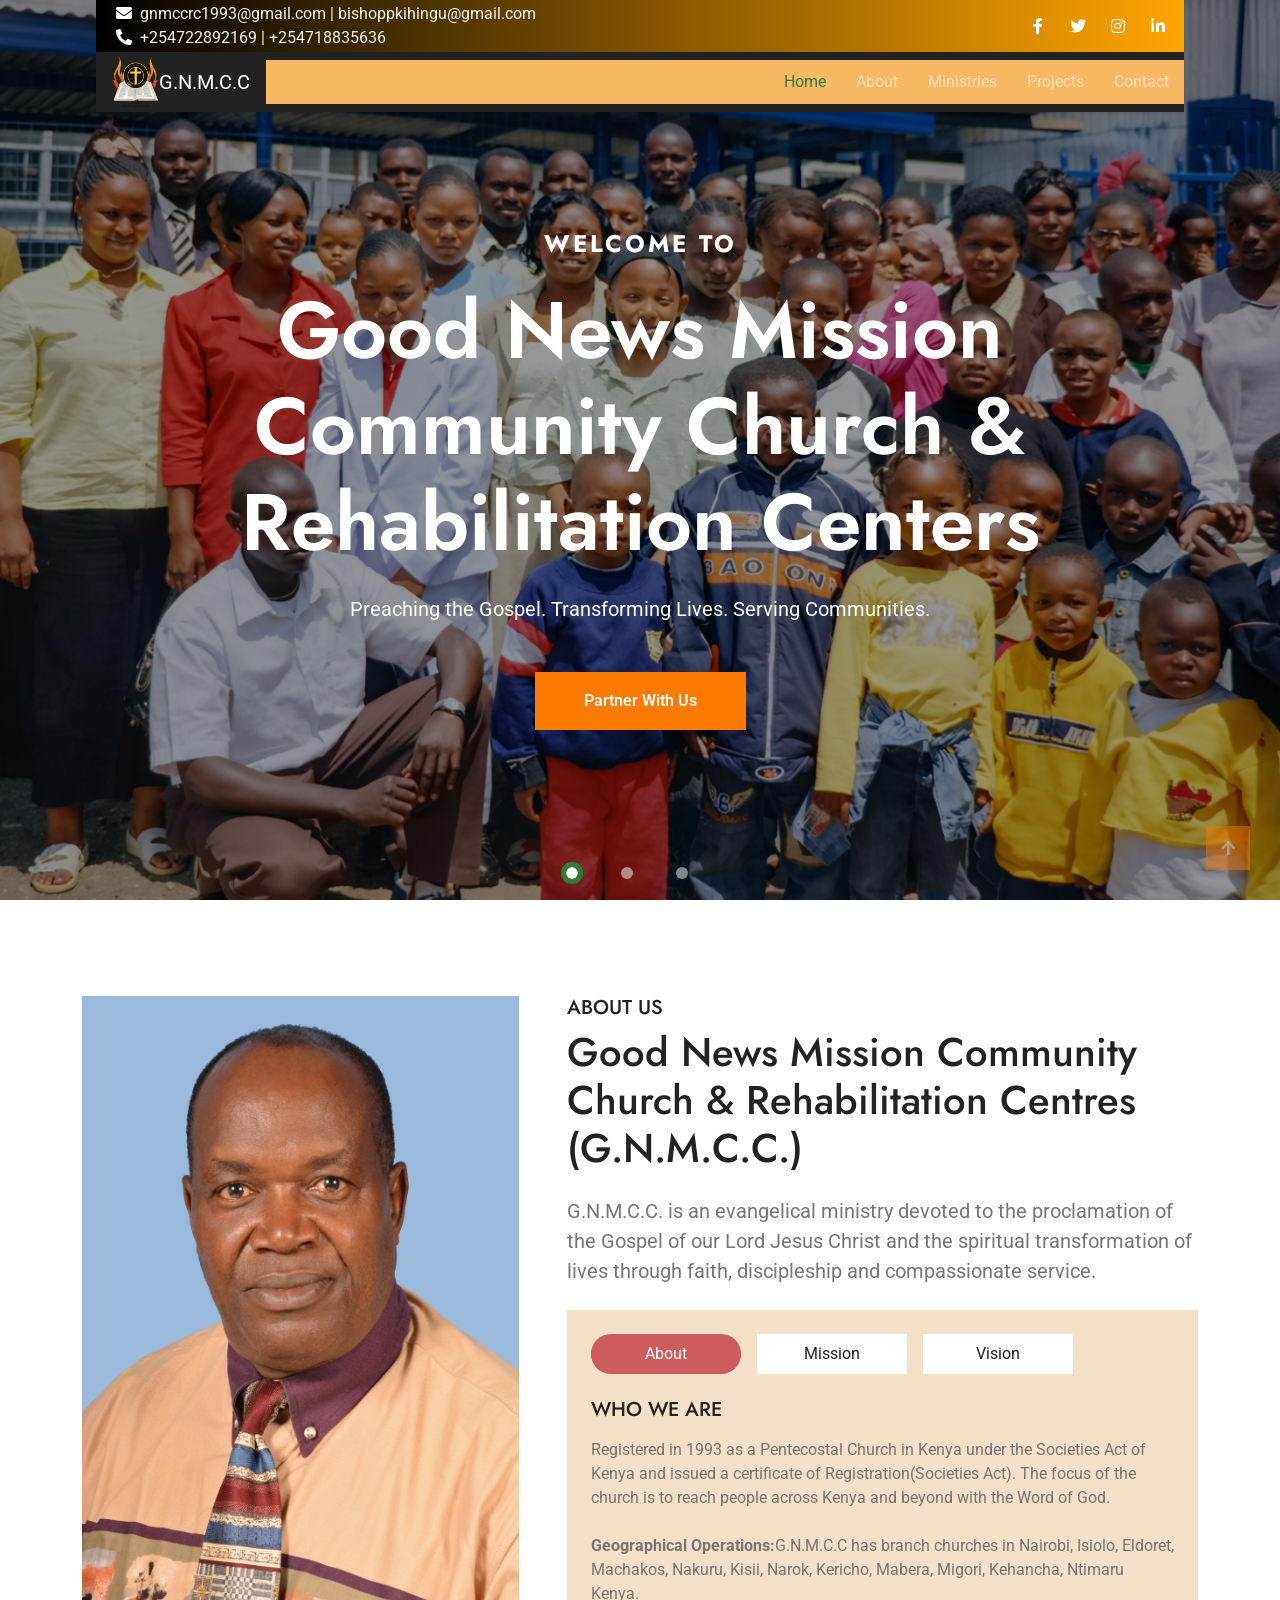
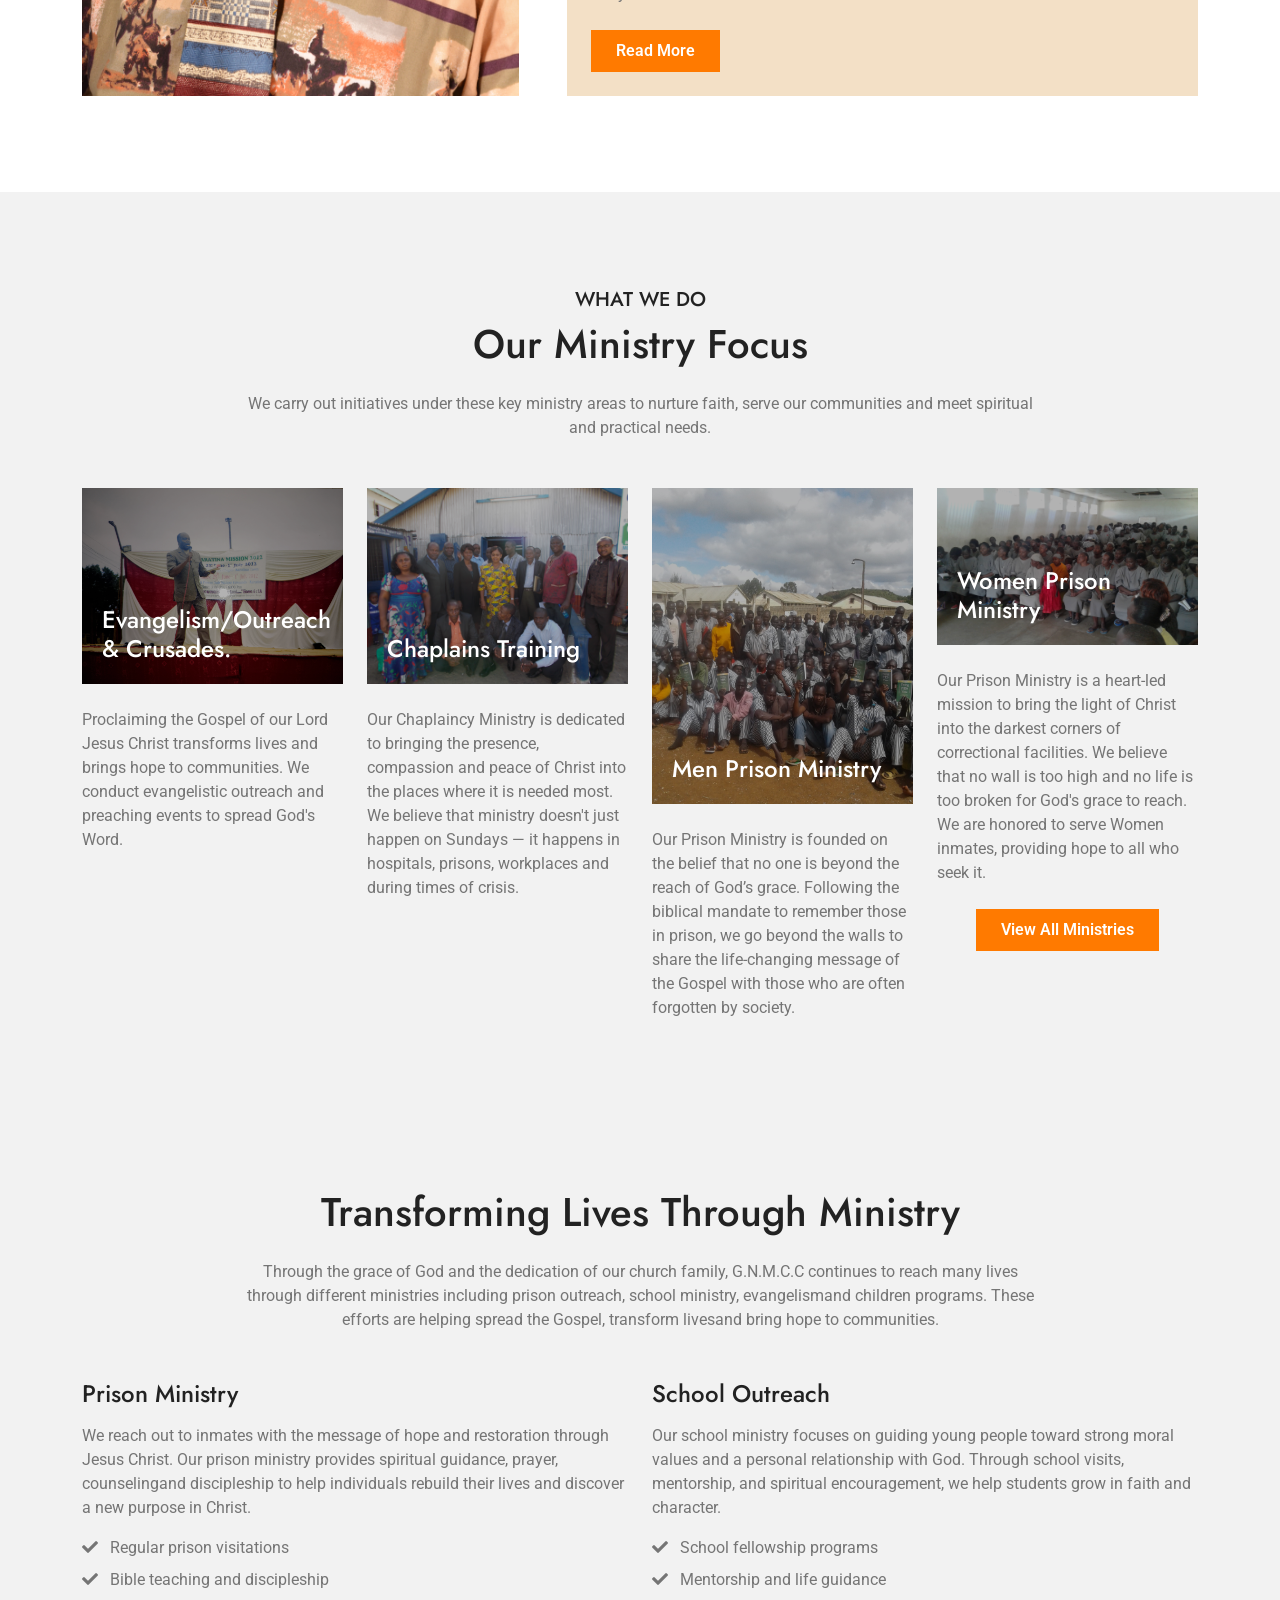
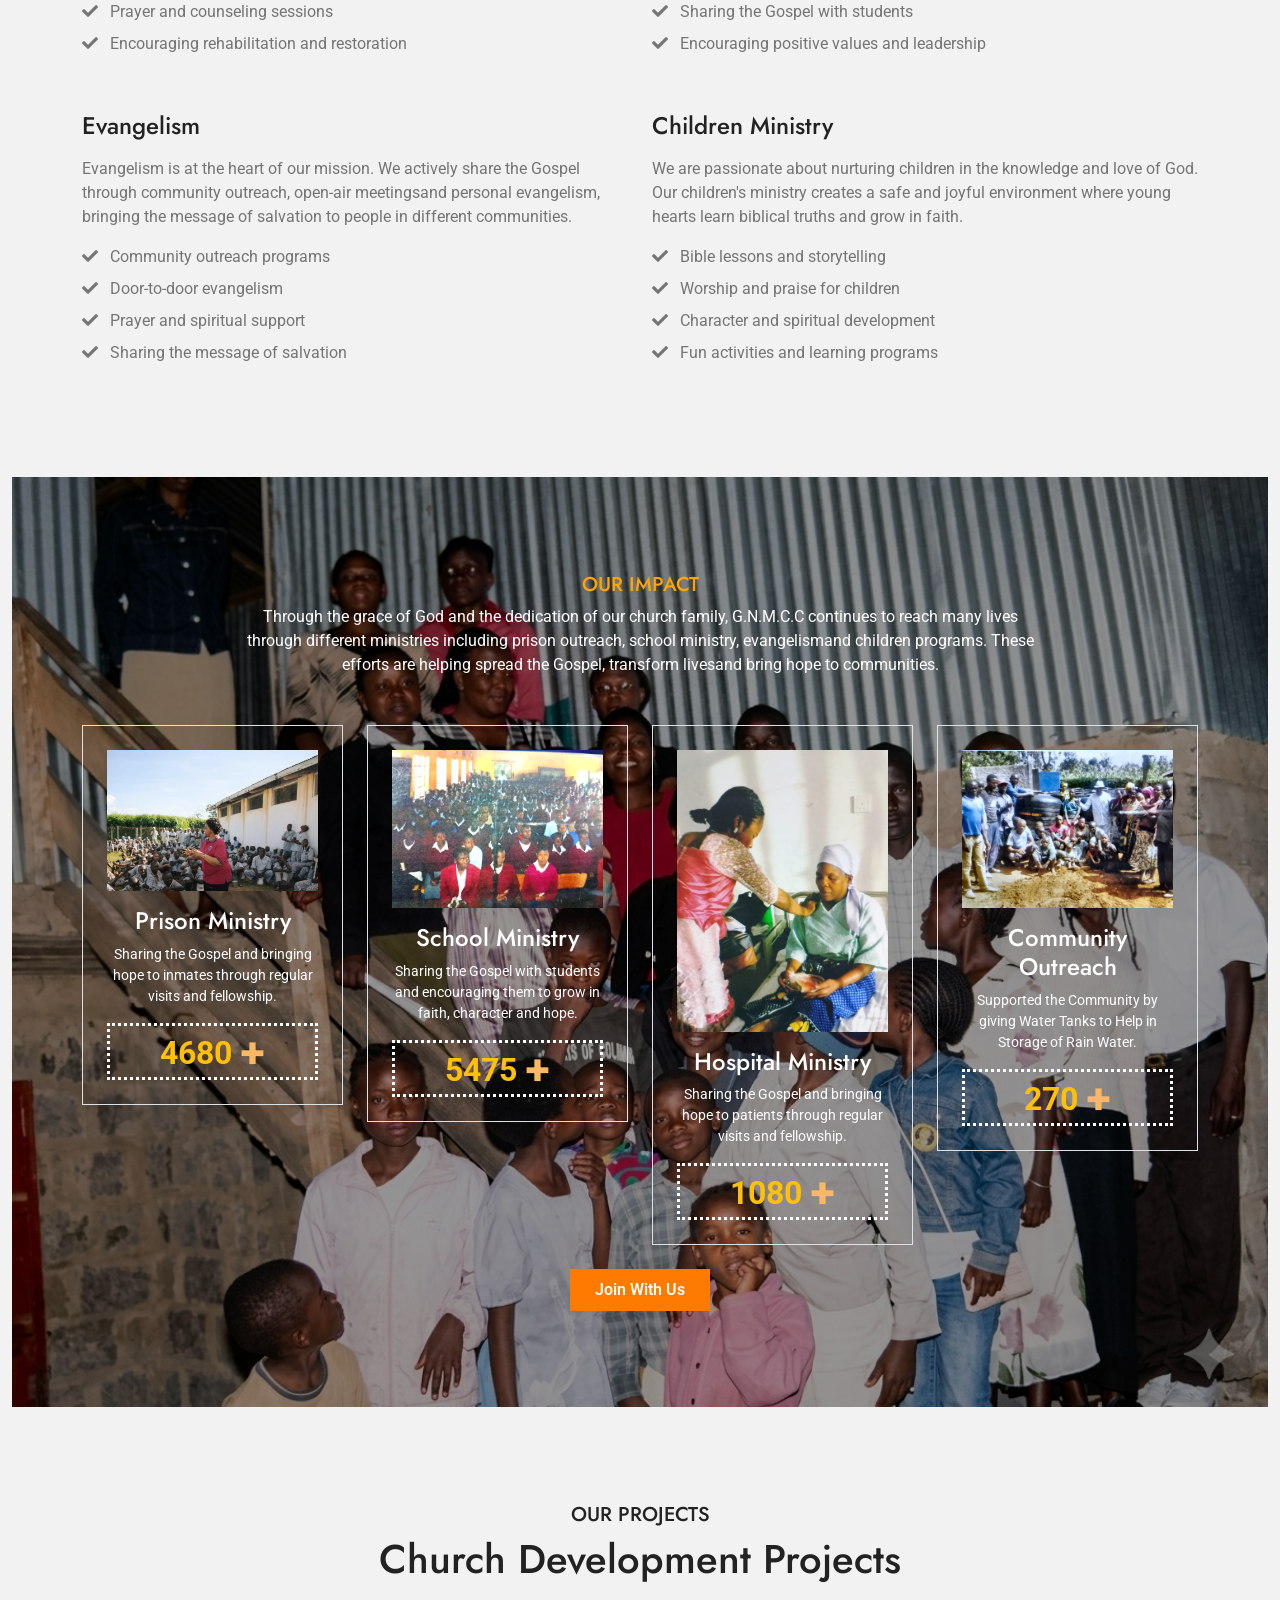
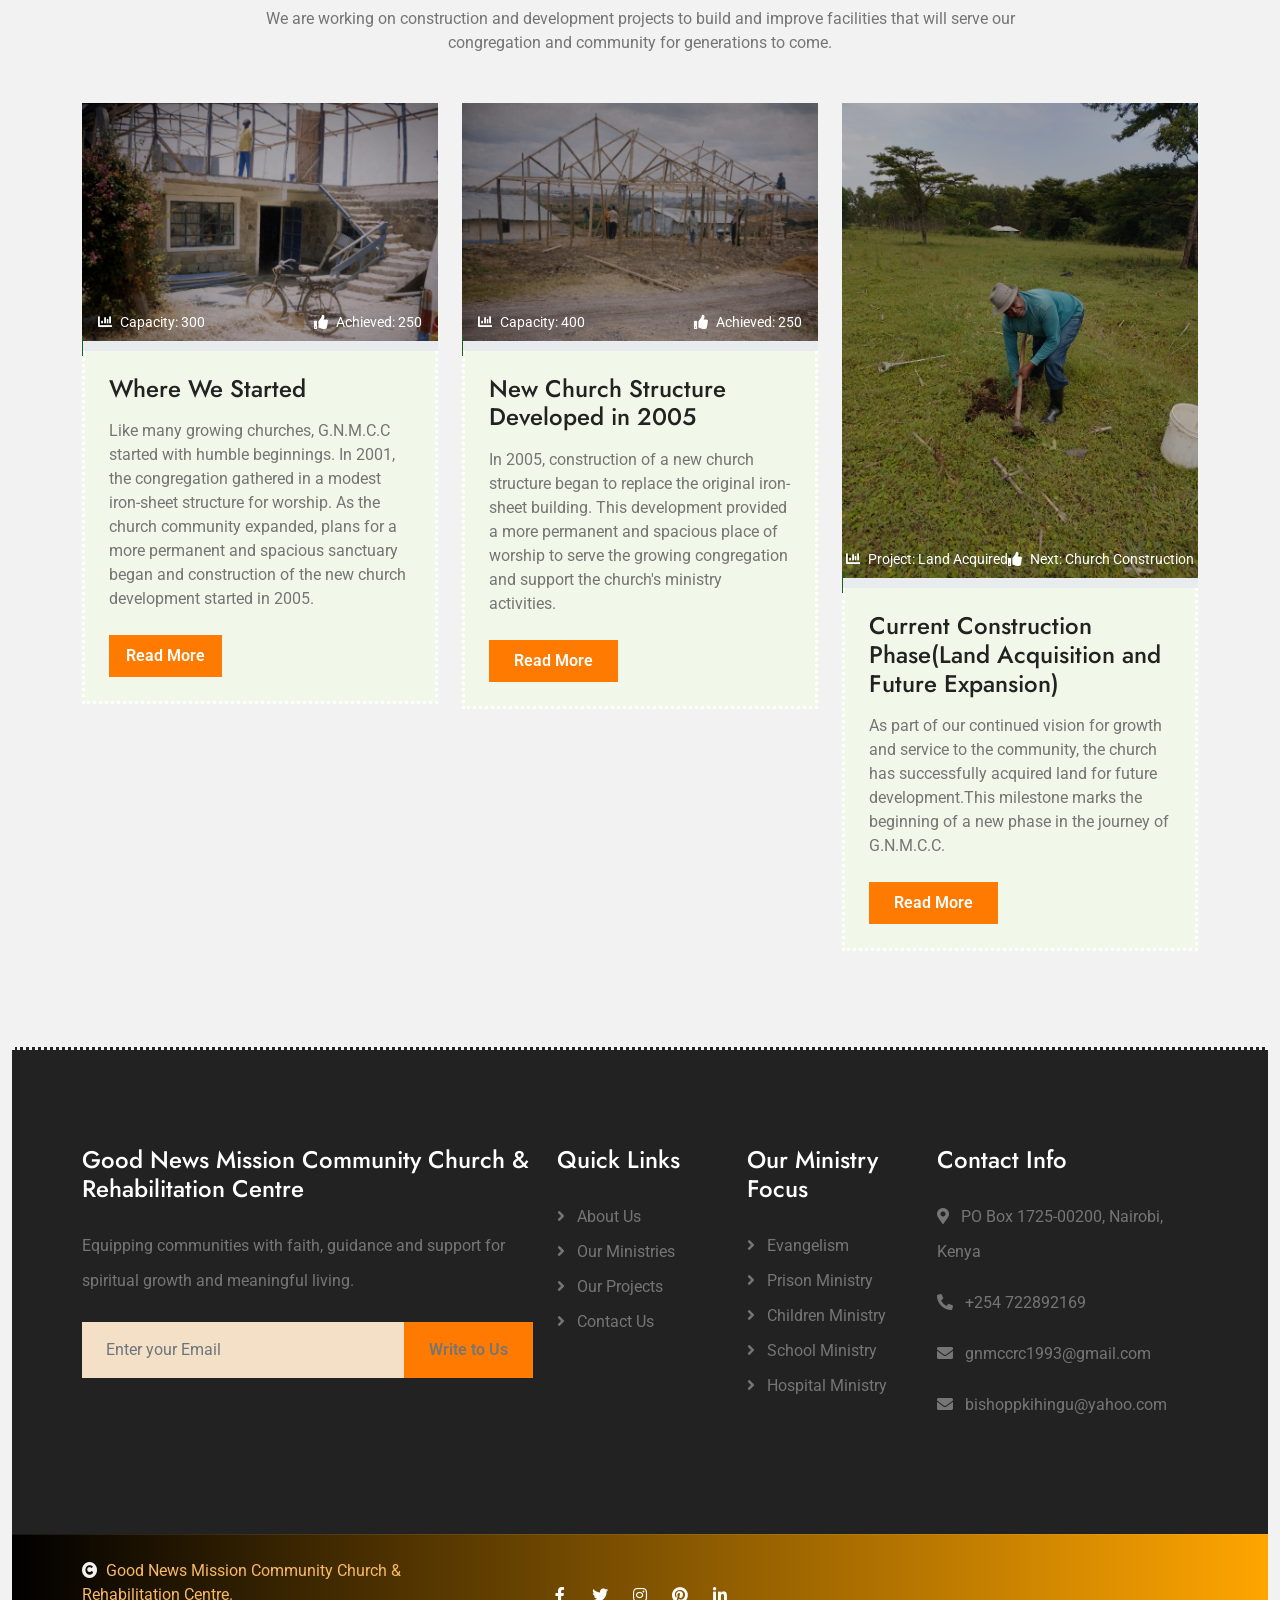
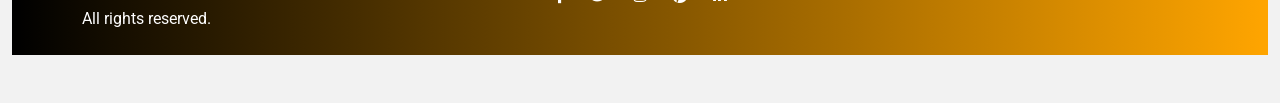
<file: index.html>
<!DOCTYPE html>
<html lang="en">

<head>
    <meta charset="utf-8">
    <title>G.N.M.C.C</title>
    <link rel="icon" href="img/logo.png">
    <meta name="viewport" content="width=device-width, initial-scale=1">
    <meta content="" name="keywords">
    <meta content="" name="description">

    <!-- Google Web Fonts -->
    <link rel="preconnect" href="https://fonts.googleapis.com">
    <link rel="preconnect" href="https://fonts.gstatic.com" crossorigin>
    <link href="https://fonts.googleapis.com/css2?family=Jost:wght@500;600&family=Roboto&display=swap" rel="stylesheet">

    <!-- Icon Font Stylesheet -->
    <link rel="stylesheet" href="https://use.fontawesome.com/releases/v5.15.4/css/all.css" />
    <link href="https://cdn.jsdelivr.net/npm/bootstrap-icons@1.4.1/font/bootstrap-icons.css" rel="stylesheet">

    <!-- Libraries Stylesheet -->
    <link href="lib/owlcarousel/assets/owl.carousel.min.css" rel="stylesheet">
    <link href="lib/lightbox/css/lightbox.min.css" rel="stylesheet">

    <!-- Customized Bootstrap Stylesheet -->
    <link href="css/bootstrap.min.css" rel="stylesheet">

    <!-- Template Stylesheet -->
    <link href="css/style.css" rel="stylesheet">
</head>
<style>
    .card .carousel-item img{
        height:220px;
        object-fit:cover;
        transition: all 0.3s ease;
    }
    .card .carousel-item img:hover{
        transform: scale(1.08) translateY(-4px);
    }
    .bg-breadcrumb h3:hover{
        color: red !important;
        transition: 0.3s;
    }
    .bg-breadcrumb{
        transition: transform 8s ease;;
    }

    .social-links a {
        transition: all 0.3s ease;
    }

    .social-links a:hover{
        transform: translateY(-10px);
    }

    /* Facebook */
    .social-links a.facebook:hover {
        background-color: #1877f2;
    }

    /* Twitter */
    .social-links a.twitter:hover {
        background-color: #1da1f2;
    }

    /* Instagram */
    .social-links a.instagram:hover {
        background: radial-gradient(circle at 30% 107%, 
            #fdf497 0%, #fd5949 45%, 
            #d6249f 60%, #285AEB 90%);
    }

    /* Pinterest */
    .social-links a.pinterest:hover {
        background-color: #bd081c;
    }

    /* LinkedIn */
    .social-links a.linkedin:hover {
        background-color: #0077b5;
    }
</style>

<body>

    <!-- Spinner Start -->
    <div id="spinner" class="show w-100 vh-100 bg-white position-fixed translate-middle top-50 start-50 d-flex align-items-center justify-content-center">
        <div class="spinner-grow " role="status"></div>
    </div>
    <!-- Spinner End -->

    <!-- Navbar start -->
    <div class="container-fluid fixed-top px-0">
        <div class="container px-0">
            <div class="topbar">
                <div class="row align-items-center justify-content-center">
                    <div class="col-md-8">
                        <div class="topbar-info d-flex flex-wrap">
                            <a href="#" class="text-light me-4"><i class="fas fa-envelope text-white me-2"></i>gnmccrc1993@gmail.com | bishoppkihingu@gmail.com</a>
                            <a href="#" class="text-light"><i class="fas fa-phone-alt text-white me-2"></i>+254722892169 | +254718835636</a>
                        </div>
                    </div>
                    <div class="col-md-4">
                        <div class="topbar-icon d-flex align-items-center justify-content-end">
                            <a href="https://facebook.com/Peter Mosabi Kihingu" class="btn-square text-white me-2"><i class="fab fa-facebook-f"></i></a>
                            <a href="#" class="btn-square text-white me-2"><i class="fab fa-twitter"></i></a>
                            <a href="#" class="btn-square text-white me-2"><i class="fab fa-instagram"></i></a>
                            <a href="#" class="btn-square text-white me-0"><i class="fab fa-linkedin-in"></i></a>
                        </div>
                    </div>
                </div>
            </div>
            <nav class="navbar navbar-expand-xl navbar-dark bg-dark shadow-sm">
                <a href="index.html" class="navbar-brand ms-3 d-flex align-items-center ">
                    <img src="img/logo.png" alt="GNMCC Logo" style="height:50px;"> G.N.M.C.C
                </a>
                <button class="navbar-toggler py-2 px-3 me-3" type="button" data-bs-toggle="collapse" data-bs-target="#navbarCollapse">
                    <span class="fa fa-bars "></span>
                </button>
                <div class="collapse navbar-collapse bg-primary" id="navbarCollapse">
                    <div class="navbar-nav ms-auto">
                        <a href="index.html" class="nav-item nav-link active ">Home</a>
                        <a href="about.html" class="nav-item nav-link">About</a>
                        <a href="ministries.html" class="nav-item nav-link">Ministries</a>
                        <a href="projects.html"class="nav-item nav-link">Projects</a>
                        <!-- <a href="events.html" class="nav-item nav-link">Events</a> -->
                        <!-- <div class="nav-item dropdown">
                            <a href="#" class="nav-link dropdown-toggle" data-bs-toggle="dropdown">Pages</a>
                            <div class="dropdown-menu m-0 bg-secondary rounded-0">
                                <a href="blog.html" class="dropdown-item">Blog</a>
                                <a href="gallery.html" class="dropdown-item">Gallery</a>
                                <a href="volunteer.html" class="dropdown-item">Volunteers</a>
                                <a href="404.html" class="dropdown-item">404 Error</a>
                            </div>
                        </div> -->
                        <a href="contact.html" class="nav-item nav-link">Contact</a>
                    </div>
                    
                </div>
            </nav>
        </div>
    </div>
    <!-- Navbar End -->

    <!-- Carousel Start -->
    <div class="container-fluid carousel-header vh-100 px-0">
        <div id="carouselId" class="carousel slide" data-bs-ride="carousel">
            <ol class="carousel-indicators">
                <li data-bs-target="#carouselId" data-bs-slide-to="0" class="active"></li>
                <li data-bs-target="#carouselId" data-bs-slide-to="1"></li>
                <li data-bs-target="#carouselId" data-bs-slide-to="2"></li>
            </ol>
            <div class="carousel-inner" role="listbox">
                <div class="carousel-item active">
                    <img src="img/background-1.JPG" class="img-fluid" alt="Image" loading="eager">
                    <div class="carousel-caption">
                        <div class="p-3" style="max-width: 900px;">
                            <h4 class="text-white text-uppercase fw-bold mb-4" style="letter-spacing: 3px;">WELCOME TO</h4>
                            <h3 class="display-1 text-capitalize text-white mb-4">Good News Mission Community Church & Rehabilitation Centers</h3>
                            <p class="mb-5 fs-5"> Preaching the Gospel. Transforming Lives. Serving Communities.
                            </p>
                            <div class="d-flex align-items-center justify-content-center">
                                <a class="btn-hover-bg btn btn-primary text-white py-3 px-5" href="about.html">Partner With Us</a>
                            </div>
                        </div>
                    </div>
                </div>
                <div class="carousel-item">
                    <img src="img/background-2.jpg" class="img-fluid" alt="Image" loading="lazy">
                    <div class="carousel-caption">
                        <div class="p-3" style="max-width: 900px;">
                            <h4 class="text-white text-uppercase fw-bold mb-4 mt-5" style="letter-spacing: 3px;">Proclaiming the Gospel of Our Lord Jesus Christ.</h4>
                            <h3 class="display-1 text-white mb-4">Sharing God’s Love Through Service</h3>
                            <p class="mb-5 fs-5">Equipping communities with faith, guidance and support for spiritual growth and meaningful living.
                            </p>
                            <div class="d-flex align-items-center justify-content-center">
                                <a class="btn-hover-bg btn btn-primary text-white py-3 px-5" href="about.html">Partner With Us</a>
                            </div>
                        </div>
                    </div>
                </div>
                <div class="carousel-item">
                    <img src="img/background-3.jpg" class="img-fluid" alt="Image" loading="lazy">
                    <div class="carousel-caption">
                        <div class="p-3" style="max-width: 900px;">
                            <h4 class="text-white text-uppercase fw-bold mb-4" style="letter-spacing: 3px;">Since 1993</h4>
                            <h1 class="display-1 text-capitalize text-white mb-4">Registered As A Pentecostal Church</h1>
                            <p class="mb-5 fs-5">Ministering Across Kenya.
                            </p>
                            <div class="d-flex align-items-center justify-content-center">
                                <a class="btn-hover-bg btn btn-primary text-white py-3 px-5" href="about.html">Partner With Us</a>
                            </div>
                        </div>
                    </div>
                </div>
            </div>
            <button class="carousel-control-prev" type="button" data-bs-target="#carouselId" data-bs-slide="prev">
                <span class="carousel-control-prev-icon" aria-hidden="true"></span>
                <span class="visually-hidden">Previous</span>
            </button>
            <button class="carousel-control-next" type="button" data-bs-target="#carouselId" data-bs-slide="next">
                <span class="carousel-control-next-icon" aria-hidden="true"></span>
                <span class="visually-hidden">Next</span>
            </button>
        </div>
    </div>
    <!-- Carousel End -->

    <!-- About Start -->
    <div class="container-fluid about py-5">
        <div class="container py-5">
            <div class="row g-5">
                <div class="col-xl-5">
                    <div class="h-100">
                        <img src="img/aboutbg-1.JPG" class="img-fluid w-100 h-100" alt="Image" loading="lazy">
                    </div>
                </div>
                <div class="col-xl-7">
                    <h5 class="text-uppercase ">About Us</h5>
                    <h1 class="mb-4">Good News Mission Community Church & Rehabilitation Centres (G.N.M.C.C.)</h1>
                    <p class="fs-5 mb-4">G.N.M.C.C. is an evangelical ministry devoted to the proclamation of the Gospel of our Lord Jesus Christ and the spiritual transformation of lives through faith, discipleship and compassionate service.
                    </p>
                    <div class="tab-class bg-secondary p-4">
                        <ul class="nav nav-pills d-flex mb-2">
                            <li class="nav-item mb-3">
                                <a class="d-flex py-2 text-center bg-white active" data-bs-toggle="pill" href="#tab-1">
                                    <span class="text-dark" style="width: 150px;">About</span>
                                </a>
                            </li>
                            <li class="nav-item mb-3">
                                <a class="d-flex py-2 mx-3 text-center bg-white" data-bs-toggle="pill" href="#tab-2">
                                    <span class="text-dark" style="width: 150px;">Mission</span>
                                </a>
                            </li>
                            <li class="nav-item mb-3">
                                <a class="d-flex py-2 text-center bg-white" data-bs-toggle="pill" href="#tab-3">
                                    <span class="text-dark" style="width: 150px;">Vision</span>
                                </a>
                            </li>
                        </ul>
                        <div class="tab-content">
                            <div id="tab-1" class="tab-pane fade show p-0 active">
                                <div class="row">
                                    <div class="col-12">
                                        <div class="d-flex">
                                            <div class="text-start my-auto">
                                                <h5 class="text-uppercase mb-3">WHO WE ARE</h5>
                                                <p class="mb-4">Registered in 1993 as a Pentecostal Church in Kenya under the Societies Act of Kenya and issued a certificate of Registration(Societies Act). The focus of the church is to reach people across Kenya and beyond with the Word of God.
                                                </p>
                                                <p class="mb-4"><strong>Geographical Operations:</strong>G.N.M.C.C has branch churches in Nairobi, Isiolo, Eldoret, Machakos, Nakuru, Kisii, Narok, Kericho, Mabera, Migori, Kehancha, Ntimaru Kenya.</p>
                                                <!-- <p class="mb-4"><strong>Non-Discrimination Policy:</strong> No one will be discriminated against on the basis of HIV/AIDS status, Gender, Religion, Age or Race.</p> -->
                                                <div class="d-flex align-items-center justify-content-start">
                                                    <a class="btn-hover-bg btn btn-primary text-white py-2 px-4" href="about.html">Read More</a>
                                                </div>
                                            </div>
                                        </div>
                                    </div>
                                </div>
                            </div>
                            <div id="tab-2" class="tab-pane fade show p-0">
                                <div class="row">
                                    <div class="col-12">
                                        <div class="d-flex">
                                            <div class="text-start my-auto">
                                                <h5 class="text-uppercase mb-3">OUR MISSION</h5>
                                                <p class="mb-4">To fulfill the Great Commission by making disciples of all nations through evangelism, baptism and biblical teaching under the authority of Jesus Christ.
                                                </p>
                                                <div class="d-flex align-items-center justify-content-start">
                                                    <a class="btn-hover-bg btn btn-primary text-white py-2 px-4" href="about.html">Read More</a>
                                                </div>
                                            </div>
                                        </div>
                                    </div>
                                </div>
                            </div>
                            <div id="tab-3" class="tab-pane fade show p-0">
                                <div class="row">
                                    <div class="col-12">
                                        <div class="d-flex">
                                            <div class="text-start my-auto">
                                                <h5 class="text-uppercase mb-3">OUR VISION</h5>
                                                <p class="mb-4">To be a Christ-centered church where the transforming power of the Holy Spirit restores lives and impacts generations.
                                                </p>
                                                <div class="d-flex align-items-center justify-content-start">
                                                    <a class="btn-hover-bg btn btn-primary text-white py-2 px-4" href="about.html">Read More</a>
                                                </div>
                                            </div>
                                        </div>
                                    </div>
                                </div>
                            </div>
                        </div>
                    </div>
                </div>
            </div>
        </div>
    </div>
    <!-- About End -->

    <!-- Our Ministry Focus -->
    <div class="container-fluid service py-5 bg-light" id="ministry">
        <div class="container py-5">
            <div class="text-center mx-auto pb-5" style="max-width: 800px;" >
                <h5 class="text-uppercase ">What We Do</h5>
                <h1 class="mb-4">Our Ministry Focus</h1>
                <p class="mb-0">We carry out initiatives under these key ministry areas to nurture faith, serve our communities and meet spiritual and practical needs.</p>
            </div>
            <div class="row g-4">
                <div class="col-md-6 col-lg-6 col-xl-3" id="evangelism">
                    <div class="service-item">
                        <img src="img/evangelism.jpg" class="img-fluid w-100" alt="Image" loading="lazy">
                        <div class="service-link">
                            <a href="#" class="h4 mb-0">Evangelism/Outreach & Crusades.</a>
                        </div>
                    </div>
                    <p class="my-4">Proclaiming the Gospel of our Lord Jesus Christ transforms lives and brings hope to communities. We conduct evangelistic outreach and preaching events to spread God's Word.
                    </p>
                </div>
                <div class="col-md-6 col-lg-6 col-xl-3">
                    <div class="service-item">
                        <img src="img/chaplainstraining.jpg" class="img-fluid w-100" alt="Image" loading="lazy">
                        <div class="service-link">
                            <a href="#" class="h4 mb-0">Chaplains Training</a>
                        </div>
                    </div>
                    <p class="my-4">Our Chaplaincy Ministry is dedicated to bringing the presence, compassion and peace of Christ into the places where it is needed most. We believe that ministry doesn't just happen on Sundays — it happens in hospitals, prisons, workplaces and during times of crisis.
                    </p>
                </div>
                <div class="col-md-6 col-lg-6 col-xl-3">
                    <div class="service-item">
                        <img src="img/prisonministry.jpg" class="img-fluid w-100" alt="Image" loading="lazy">
                        <div class="service-link">
                            <a href="#" class="h4 mb-0">Men Prison Ministry</a>
                        </div>
                    </div>
                    <p class="my-4">Our Prison Ministry is founded on the belief that no one is beyond the reach of God’s grace. Following the biblical mandate to remember those in prison, we go beyond the walls to share the life-changing message of the Gospel with those who are often forgotten by society.
                    </p>
                </div>
                <div class="col-md-6 col-lg-6 col-xl-3">
                    <div class="service-item">
                        <img src="img/womenprisonministry.jpg" class="img-fluid w-100" alt="Image" loading="lazy">
                        <div class="service-link">
                            <a href="#" class="h4 mb-0">Women Prison Ministry</a>
                        </div>
                    </div>
                    <p class="my-4">Our Prison Ministry is a heart-led mission to bring the light of Christ into the darkest corners of correctional facilities. We believe that no wall is too high and no life is too broken for God's grace to reach. We are honored to serve Women inmates, providing hope to all who seek it.</p>
                <div class="col-12 text-center mt-4">
                    <div class="d-flex align-items-center justify-content-center">
                        <a class="btn-hover-bg btn btn-primary text-white py-2 px-4" href="ministries.html">View All Ministries</a>
                    </div>
                </div>
            </div>
        </div>
    </div>
    <!-- Services End -->

    <!-- Climate Change Impact Section Start -->
    <div class="container-fluid py-5">
        <div class="container py-5">
            <div class="text-center mx-auto pb-5" style="max-width: 800px;">
                <!-- <h5 class="text-uppercase ">Our Impact</h5> -->
                <h1 class="mb-4">Transforming Lives Through Ministry</h1>
                <p class="mb-0">
                    Through the grace of God and the dedication of our church family, G.N.M.C.C continues
                    to reach many lives through different ministries including prison outreach, school
                    ministry, evangelismand children programs. These efforts are helping spread the
                    Gospel, transform livesand bring hope to communities.
                </p>
            </div>
           <div class="row g-4">
                <div class="col-lg-6">
                    <h4 class="mb-3">Prison Ministry</h4>
                    <p>
                        We reach out to inmates with the message of hope and restoration through Jesus Christ.
                        Our prison ministry provides spiritual guidance, prayer, counselingand discipleship
                        to help individuals rebuild their lives and discover a new purpose in Christ.
                    </p>
                    <ul class="list-unstyled">
                        <li class="mb-2"><i class="fa fa-check me-2"></i> Regular prison visitations</li>
                        <li class="mb-2"><i class="fa fa-check me-2"></i> Bible teaching and discipleship</li>
                        <li class="mb-2"><i class="fa fa-check me-2"></i> Prayer and counseling sessions</li>
                        <li class="mb-2"><i class="fa fa-check me-2"></i> Encouraging rehabilitation and restoration</li>
                    </ul>
                </div>
                <div class="col-lg-6">
                    <h4 class="mb-3">School Outreach</h4>
                    <p>
                        Our school ministry focuses on guiding young people toward strong moral values
                        and a personal relationship with God. Through school visits, mentorship,
                        and spiritual encouragement, we help students grow in faith and character.
                    </p>
                    <ul class="list-unstyled">
                        <li class="mb-2"><i class="fa fa-check me-2"></i> School fellowship programs</li>
                        <li class="mb-2"><i class="fa fa-check me-2"></i> Mentorship and life guidance</li>
                        <li class="mb-2"><i class="fa fa-check me-2"></i> Sharing the Gospel with students</li>
                        <li class="mb-2"><i class="fa fa-check me-2"></i> Encouraging positive values and leadership</li>
                    </ul>
                </div>
            </div>
            <div class="row g-4 mt-3">
                <div class="col-lg-6">
                    <h4 class="mb-3">Evangelism</h4>
                    <p>
                        Evangelism is at the heart of our mission. We actively share the Gospel
                        through community outreach, open-air meetingsand personal evangelism,
                        bringing the message of salvation to people in different communities.
                    </p>
                    <ul class="list-unstyled">
                        <li class="mb-2"><i class="fa fa-check me-2"></i> Community outreach programs</li>
                        <li class="mb-2"><i class="fa fa-check me-2"></i> Door-to-door evangelism</li>
                        <li class="mb-2"><i class="fa fa-check me-2"></i> Prayer and spiritual support</li>
                        <li class="mb-2"><i class="fa fa-check me-2"></i> Sharing the message of salvation</li>
                    </ul>
                </div>
                <div class="col-lg-6">
                    <h4 class="mb-3">Children Ministry</h4>
                    <p>
                        We are passionate about nurturing children in the knowledge and love of God.
                        Our children's ministry creates a safe and joyful environment where young
                        hearts learn biblical truths and grow in faith.
                    </p>
                    <ul class="list-unstyled">
                        <li class="mb-2"><i class="fa fa-check me-2"></i> Bible lessons and storytelling</li>
                        <li class="mb-2"><i class="fa fa-check me-2"></i> Worship and praise for children</li>
                        <li class="mb-2"><i class="fa fa-check me-2"></i> Character and spiritual development</li>
                        <li class="mb-2"><i class="fa fa-check me-2"></i> Fun activities and learning programs</li>
                    </ul>
                </div>
            </div>
        </div>
    </div>
    <!-- Climate Change Impact Section End -->

    <!-- Counter/Achievements Start -->
    <div class="container-fluid counter py-5" style="background: linear-gradient(rgba(0, 0, 0, .4), rgba(0, 0, 0, 0.4)), url(img/indeximpact.png) center center; background-size: cover;">
        <div class="container py-5">
            <div class="text-center mx-auto pb-5" style="max-width: 800px;">
                <h5 class="text-uppercase" style="color: orange;">Our Impact</h5>
                <p class="text-white mb-0">
                    Through the grace of God and the dedication of our church family, G.N.M.C.C continues
                    to reach many lives through different ministries including prison outreach, school ministry, evangelismand children programs. These efforts are helping spread the Gospel, transform livesand bring hope to communities.
                </p>
            </div>
            <div class="row g-4">
                <div class="col-md-6 col-lg-6 col-xl-3">
                    <div class="counter-item text-center border p-4">
                        <img src="img/impact1.png" class="img-fluid mb-3 h-100 w-100" width="auto" height="auto" alt="Prison Ministry">
                        <h4 class="text-white">Prison Ministry</h4>
                        <p class="text-white small">
                            Sharing the Gospel and bringing hope to inmates through regular visits and fellowship.
                        </p>
                        <div class="counter-counting">
                            <span class=" fs-2 fw-bold text-warning" data-toggle="counter-up">26000</span>
                            <span class="h1 fw-bold text-primary">+</span>
                        </div>
                    </div>
                </div>
                <div class="col-md-6 col-lg-6 col-xl-3">
                    <div class="counter-item text-center border p-4">
                        <img src="img/impact2.png" class="img-fluid mb-3 h-100 w-100" width="auto" height="auto" alt="Prison Ministry">
                         <h4 class="text-white">School Ministry</h4>
                        <p class="text-white small">
                            Sharing the Gospel with students and encouraging them to grow in faith,
                            character and hope.
                        </p>
                        <div class="counter-counting">
                            <span class=" fs-2 fw-bold text-warning" data-toggle="counter-up">30000</span>
                            <span class="h1 fw-bold text-primary">+</span>
                        </div>
                    </div>
                </div>
                <div class="col-md-6 col-lg-6 col-xl-3">
                    <div class="counter-item text-center border p-4">
                        <img src="img/impact3.jpg" class="img-fluid mb-3 h-50" width="auto" height="auto" alt="Prison Ministry">
                        <h4 class="text-white">Hospital Ministry</h4>
                        <p class="text-white small">
                           Sharing the Gospel and bringing hope to patients through regular visits and fellowship.
                        </p>
                        <div class="counter-counting">
                            <span class=" fs-2 fw-bold text-warning" data-toggle="counter-up">6000</span>
                            <span class="h1 fw-bold text-primary">+</span>
                        </div>
                    </div>
                </div>
                <div class="col-md-6 col-lg-6 col-xl-3">
                    <div class="counter-item text-center border p-4">
                        <img src="img/impact4.png" class="img-fluid mb-3 h-100 w-100" width="auto" height="auto" alt="Prison Ministry">
                        <h4 class="text-white">Community Outreach</h4>
                        <p class="text-white small">
                            Supported the Community by giving Water Tanks to Help in Storage of Rain Water.
                        </p>
                        <div class="counter-counting">
                            <span class=" fs-2 fw-bold text-warning" data-toggle="counter-up">1500</span>
                            <span class="h1 fw-bold text-primary">+</span>
                        </div>
                    </div>
                </div>
                <div class="col-12">
                    <div class="d-flex align-items-center justify-content-center">
                        <a class="btn-hover-bg btn btn-primary text-white py-2 px-4" href="contact.html">Join With Us</a>
                    </div>
                </div>
            </div>
        </div>
    </div>
    <!-- Counter End -->

    <!-- Causes/Projects Start -->
    <div class="container-fluid causes py-5">
        <div class="container py-5">
            <div class="text-center mx-auto pb-5" style="max-width: 800px;">
                <h5 class="text-uppercase ">Our Projects</h5>
                <h1 class="mb-4">Church Development Projects</h1>
                <p class="mb-0">We are working on construction and development projects to build and improve facilities that will serve our congregation and community for generations to come.
            </div>
            <div class="row g-4">
                <div class="col-lg-6 col-xl-4">
                    <div class="causes-item">
                        <div class="causes-img">
                            <img src="img/2001.png" class="img-fluid w-100" alt="Image" loading="lazy">
                            <div class="causes-link pb-2 px-3">
                                <small class="text-white"><i class="fas fa-chart-bar  me-2"></i>Capacity: 300</small>
                                <small class="text-white"><i class="fa fa-thumbs-up  me-2"></i>Achieved: 250</small>
                            </div>
                            
                        </div>
                        <div class="progress">
                            <div class="progress-bar" role="progressbar" aria-valuenow="100" aria-valuemin="0" aria-valuemax="100">
                                <span>100%</span>
                            </div>
                        </div>
                        <div class="causes-content p-4">
                            <h4 class="mb-3">Where We Started</h4>
                            <p class="mb-4">Like many growing churches, G.N.M.C.C started with humble beginnings. In 2001, the congregation gathered in a modest iron-sheet structure for worship. As the church community expanded, plans for a more permanent and spacious sanctuary began and construction of the new church development started in 2005.</p>
                            <a class="btn-hover-bg btn btn-primary text-white py-2 px-3" href="#">Read More</a>
                        </div>
                    </div>
                </div>
                <div class="col-lg-6 col-xl-4">
                    <div class="causes-item">
                        <div class="causes-img">
                            <img src="img/2005.png" class="img-fluid w-100" alt="Image" loading="lazy">
                            <div class="causes-link pb-2 px-3">
                                <small class="text-white"><i class="fas fa-chart-bar  me-2"></i>Capacity: 400</small>
                                <small class="text-white"><i class="fa fa-thumbs-up  me-2"></i>Achieved: 250</small>
                            </div>
                        </div>
                        <div class="progress">
                            <div class="progress-bar" role="progressbar" aria-valuenow="100" aria-valuemin="0" aria-valuemax="100">
                                <span>100%</span>
                            </div>
                        </div>
                        <div class="causes-content p-4">
                            <h4 class="mb-3">New Church Structure Developed in 2005</h4>
                            <p class="mb-4">In 2005, construction of a new church structure began to replace the original iron-sheet building. This development provided a more permanent and spacious place of worship to serve the growing congregation and support the church's ministry activities.</p>
                            <a class="btn-hover-bg btn btn-primary text-white py-2 px-4" href="#">Read More</a>
                        </div>
                    </div>
                </div>
                <div class="col-lg-6 col-xl-4">
                    <div class="causes-item">
                        <div class="causes-img">
                            <img src="img/currentphase.jpg" class="img-fluid w-100" alt="Image" loading="lazy">
                            <div class="causes-link pb-2 px-1">
                                <small class="text-white"><i class="fas fa-chart-bar  me-2"></i>Project: Land Acquired</small>
                                <small class="text-white"><i class="fa fa-thumbs-up  me-2"></i>Next: Church Construction</small>
                            </div>
                           
                        </div>
                        <div class="progress">
                            <div class="progress-bar" role="progressbar" aria-valuenow="25" aria-valuemin="0" aria-valuemax="100">
                                <span>25%</span>
                            </div>
                        </div>
                        <div class="causes-content p-4">
                            <h4 class="mb-3">Current Construction Phase(Land Acquisition and Future Expansion)</h4>
                            <p class="mb-4">
                                As part of our continued vision for growth and service to the community, the church has
                                successfully acquired land for future development.This milestone marks the beginning of a new phase in the journey of G.N.M.C.C.
                                <span id="moreText" style="display:none;">
                                   Plans are underway to develop this space into a center that will serve
                                   both the congregation and the wider community. The vision includes the
                                   construction of a new and improved church sanctuary, as well as
                                   facilities for a hospital and a school that will support
                                   spiritual growth, educationand community wellbeing. This development
                                   reflects our commitment to building not only a place of worship
                                   but also institutions that will positively impact lives for generations
                                   to come.
                                </span>
                            </p>

                            <a class="btn-hover-bg btn btn-primary text-white py-2 px-4" 
                            onclick="toggleText()" id="readBtn">Read More</a>
                        </div>
                    </div>
                </div>
            </div>
        </div>
    </div>
    <!-- Causes End -->

    <!-- Footer Start (keep existing footer) -->
    <div class="container-fluid footer bg-dark text-body py-5">
        <div class="container py-5">
            <div class="row g-4"> <!-- FIX: g-7 → g-4 (Bootstrap standard) -->

                <!-- Column 1 (Wider for input) -->
                <div class="col-md-6 col-lg-6 col-xl-5">
                    <div class="footer-item">
                        <h4 class="mb-4 text-white">
                            Good News Mission Community Church & Rehabilitation Centre
                        </h4>
                        <p class="mb-4">
                            Equipping communities with faith, guidance and support for spiritual growth and meaningful living.
                        </p>

                        <!-- FIXED INPUT GROUP -->
                        <div class="input-group">
                            <input 
                                type="email" 
                                class="form-control bg-secondary border-0 py-3 ps-4" 
                                placeholder="Enter your Email">

                            <a href="mailto:gnmccrc1993@gmail.com?cc=mosabisam2@gmail.com&subject=Hello, Type Your Request Here&body=I Would Like to Be Apart of GNMCC Ministry"
                            class="btn btn-primary px-4 d-flex align-items-center">
                                Write to Us
                            </a>
                        </div>
                    </div>
                </div>

                <!-- Column 2 -->
                <div class="col-md-6 col-lg-6 col-xl-2">
                    <div class="footer-item d-flex flex-column">
                        <h4 class="mb-4 text-white">Quick Links</h4>
                        <a href="about.html"><i class="fas fa-angle-right me-2"></i> About Us</a>
                        <a href="ministries.html"><i class="fas fa-angle-right me-2"></i> Our Ministries</a>
                        <a href="projects.html"><i class="fas fa-angle-right me-2"></i> Our Projects</a>
                        <a href="contact.html"><i class="fas fa-angle-right me-2"></i> Contact Us</a>
                    </div>
                </div>

                <!-- Column 3 -->
                <div class="col-md-6 col-lg-6 col-xl-2">
                    <div class="footer-item d-flex flex-column">
                        <h4 class="mb-4 text-white">Our Ministry Focus</h4>
                        <a href="./ministries.html#evangelismministry"><i class="fas fa-angle-right me-2"></i> Evangelism</a>
                        <a href="./ministries.html#prisonministry"><i class="fas fa-angle-right me-2"></i> Prison Ministry</a>
                        <a href="./ministries.html#childrenministry"><i class="fas fa-angle-right me-2"></i> Children Ministry</a>
                        <a href="./ministries.html#schoolministry"><i class="fas fa-angle-right me-2"></i> School Ministry</a>
                        <a href="./ministries.html#hospitalministry"><i class="fas fa-angle-right me-2"></i> Hospital Ministry</a>
                    </div>
                </div>

                <!-- Column 4 -->
                <div class="col-md-6 col-lg-6 col-xl-3">
                    <div class="footer-item">
                        <h4 class="mb-4 text-white">Contact Info</h4>
                        <p><i class="fas fa-map-marker-alt me-2"></i> PO Box 1725-00200, Nairobi, Kenya</p>
                        <p><i class="fas fa-phone-alt me-2"></i> +254 722892169</p>
                        <p><i class="fas fa-envelope me-2"></i> gnmccrc1993@gmail.com</p>
                        <p><i class="fas fa-envelope me-2"></i> bishoppkihingu@yahoo.com</p>
                    </div>
                </div>

            </div>
        </div>
    </div>
    <!-- Footer End -->


    <!-- Copyright Start -->
    <div class="container-fluid copyright py-4">
        <div class="container">
            <div class="row g-4 align-items-center">
                <div class="col-md-4 text-center text-md-start mb-md-0">
                    <span class="text-body"><a href="#"><i class="fas fa-copyright text-light me-2"></i>Good News Mission Community Church & Rehabilitation Centre.</a></span><br>
                    <span>All rights reserved.</span>
                    
                </div>
                <div class="col-md-4 text-center">
                    <div class="d-flex align-items-center justify-content-center social-links">
                       <a href="#" class="btn-hover-color btn-square text-white me-2 facebook"><i class="fab fa-facebook-f"></i></a>
                        <a href="#" class="btn-hover-color btn-square text-white me-2 twitter"><i class="fab fa-twitter"></i></a>
                        <a href="#" class="btn-hover-color btn-square text-white me-2 instagram"><i class="fab fa-instagram"></i></a>
                        <a href="#" class="btn-hover-color btn-square text-white me-2 pinterest"><i class="fab fa-pinterest"></i></a>
                        <a href="#" class="btn-hover-color btn-square text-white me-0 linkedin"><i class="fab fa-linkedin-in"></i></a>
                    </div>
                </div>
                <div class="col-md-4 text-center text-md-end text-body">
                   
                </div>
            </div>
        </div>
    </div>
    <!-- Copyright End -->

    <!-- Back to Top -->
    <a href="#" class="btn btn-primary btn-primary-outline-0 btn-md-square back-to-top"><i class="fa fa-arrow-up"></i></a>

    <!-- JavaScript Libraries -->
    <script src="https://ajax.googleapis.com/ajax/libs/jquery/3.6.4/jquery.min.js"></script>
    <script src="https://cdn.jsdelivr.net/npm/bootstrap@5.0.0/dist/js/bootstrap.bundle.min.js"></script>
    <script src="lib/easing/easing.min.js"></script>
    <script src="lib/waypoints/waypoints.min.js"></script>
    <script src="lib/counterup/counterup.min.js"></script>
    <script src="lib/owlcarousel/owl.carousel.min.js"></script>
    <script src="lib/lightbox/js/lightbox.min.js"></script>

    <!-- Template Javascript -->
    <script src="js/main.js"></script>
    <!-- New Script for The Read Me New Phase Section -->
    <script>
        function toggleText() {
            let moreText = document.getElementById("moreText");
            let btn = document.getElementById("readBtn");

            if (moreText.style.display === "none") {
                moreText.style.display = "inline";
                btn.innerText = "Read Less";
            } else {
                moreText.style.display = "none";
                btn.innerText = "Read More";
            }
        }
    </script>

</body>

</html>
</file>
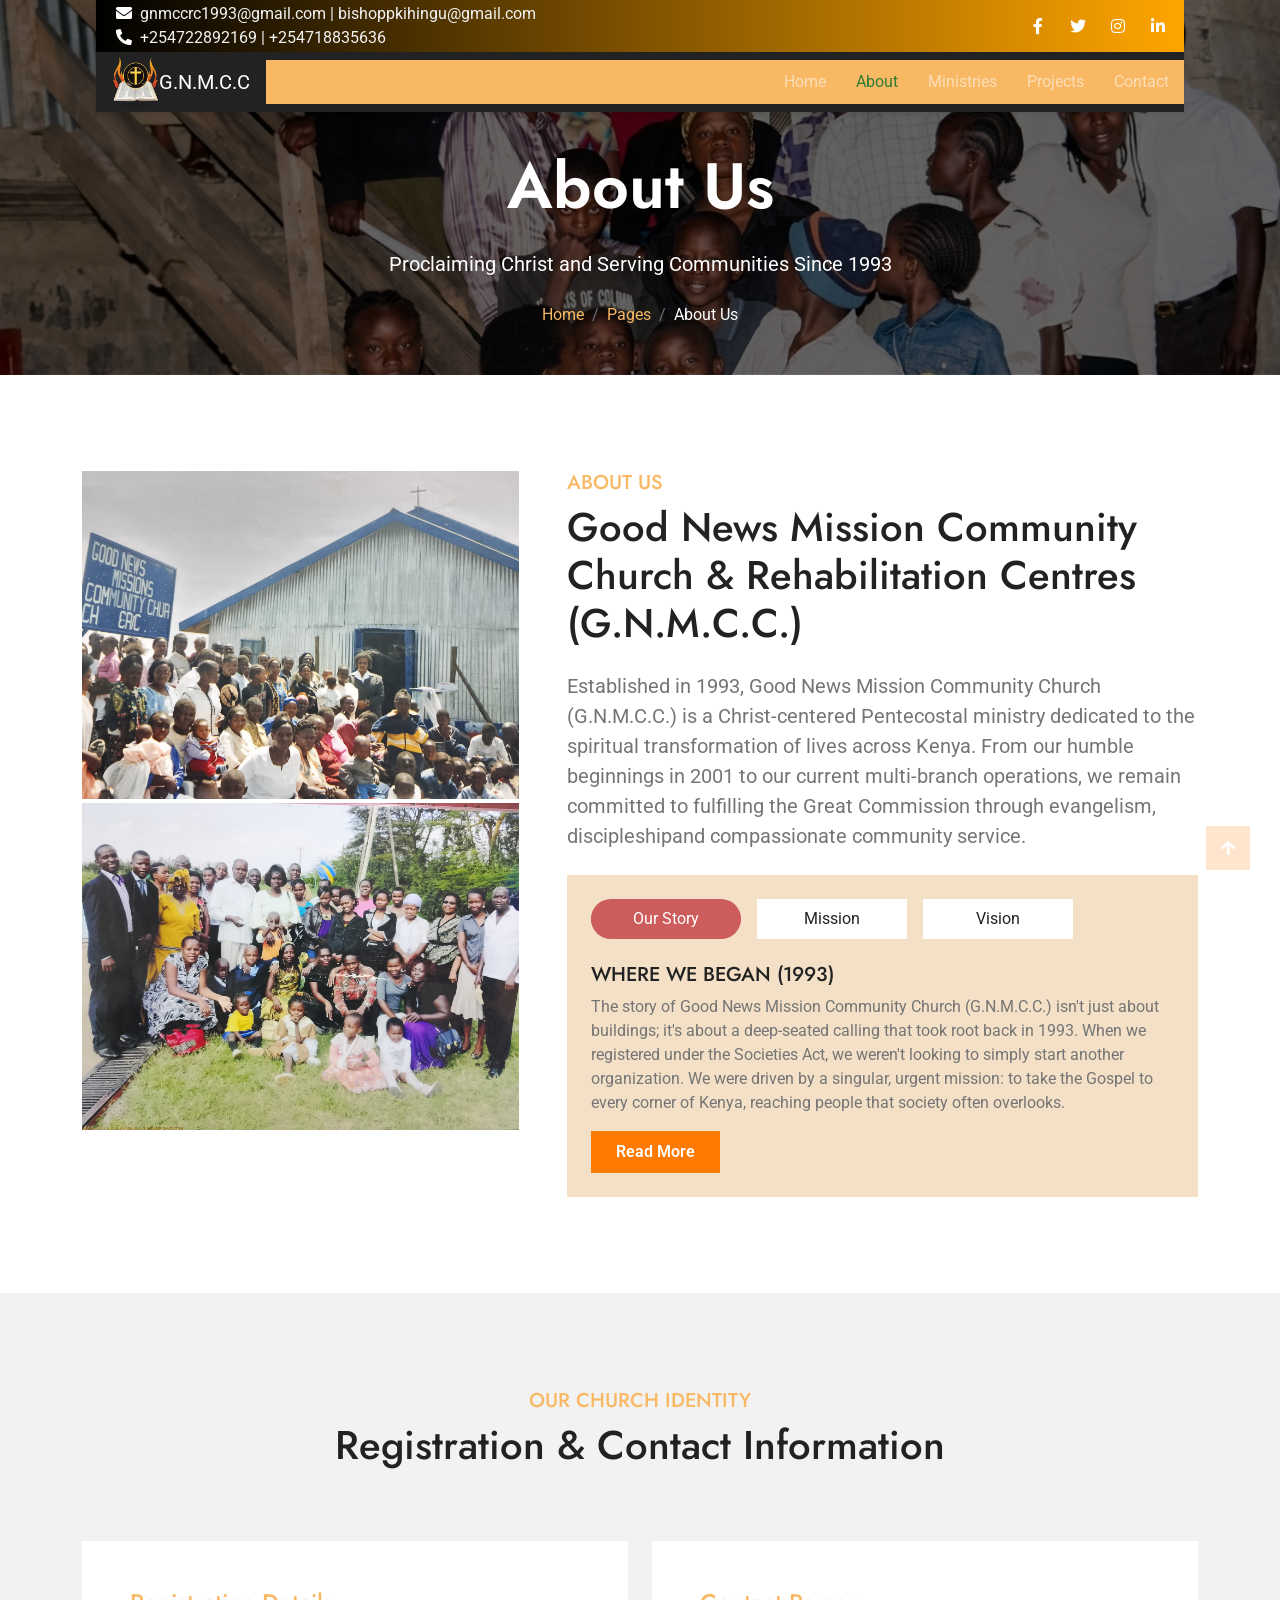
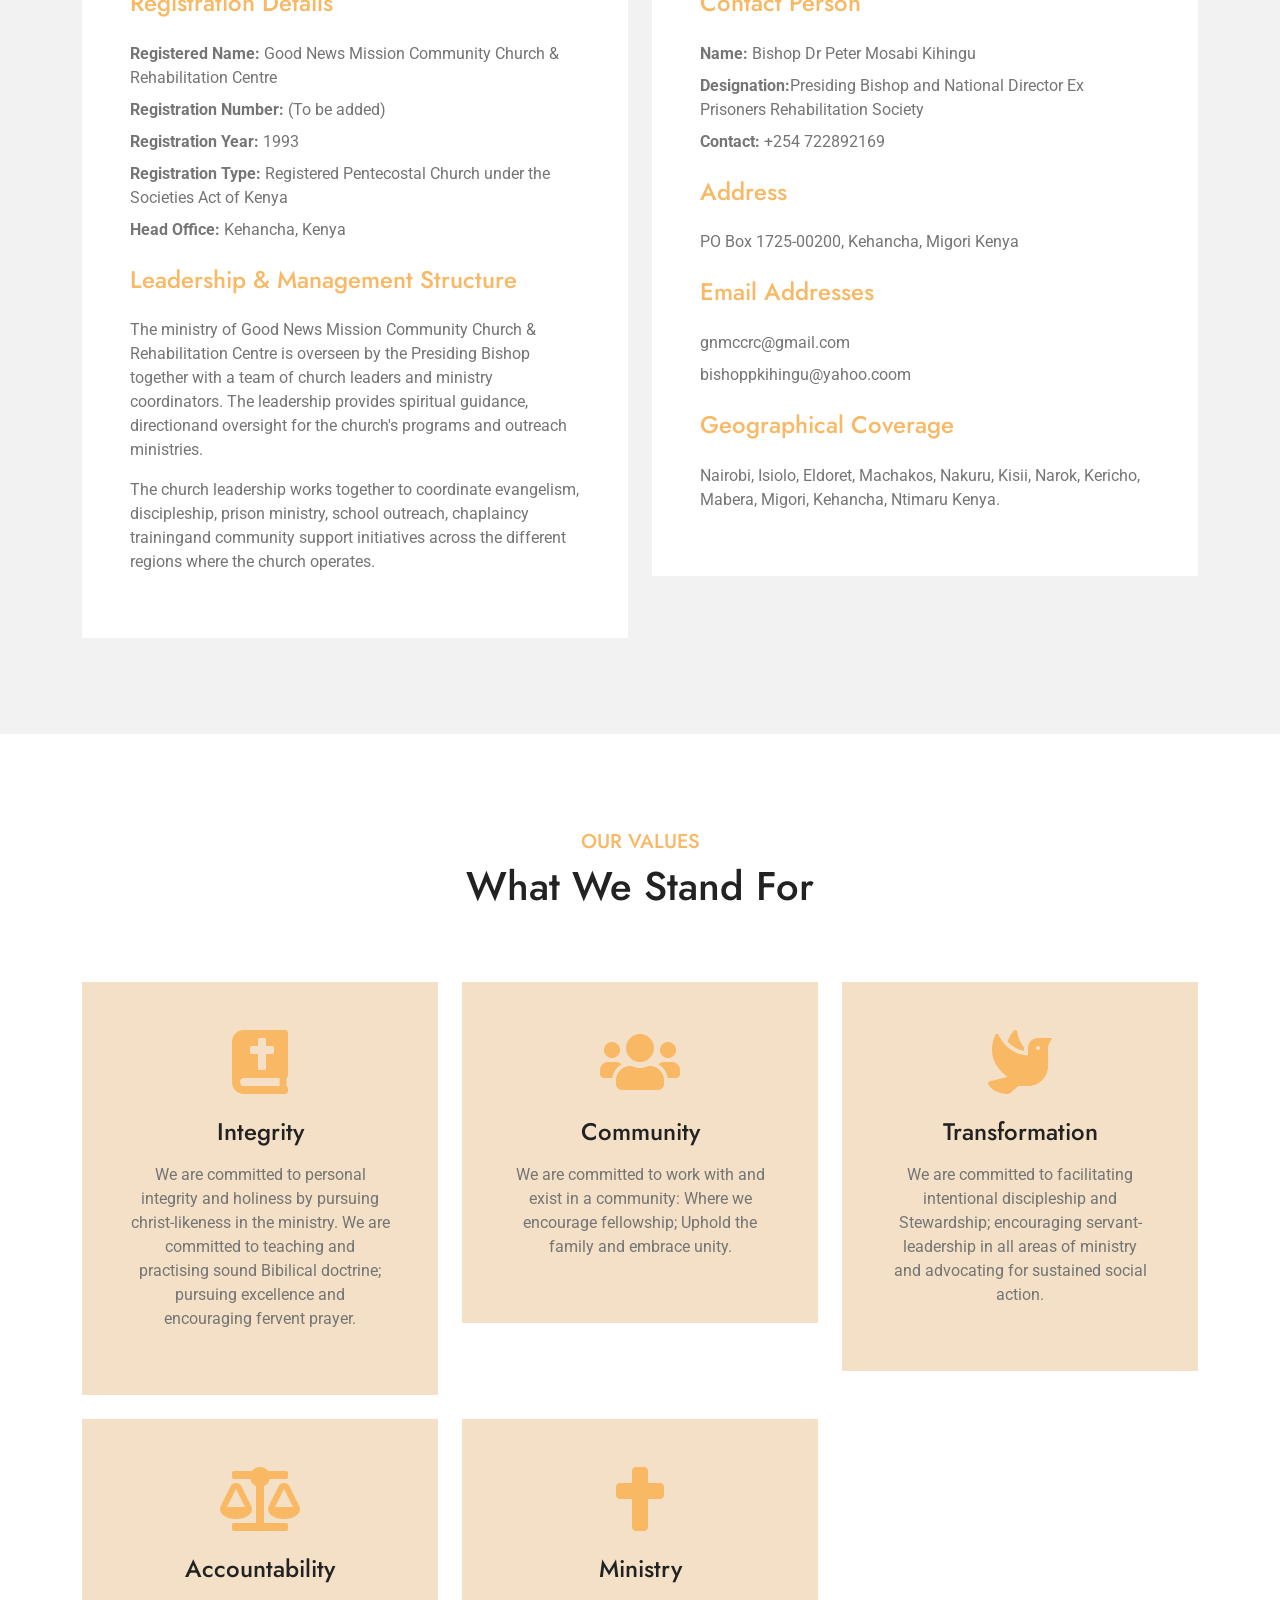
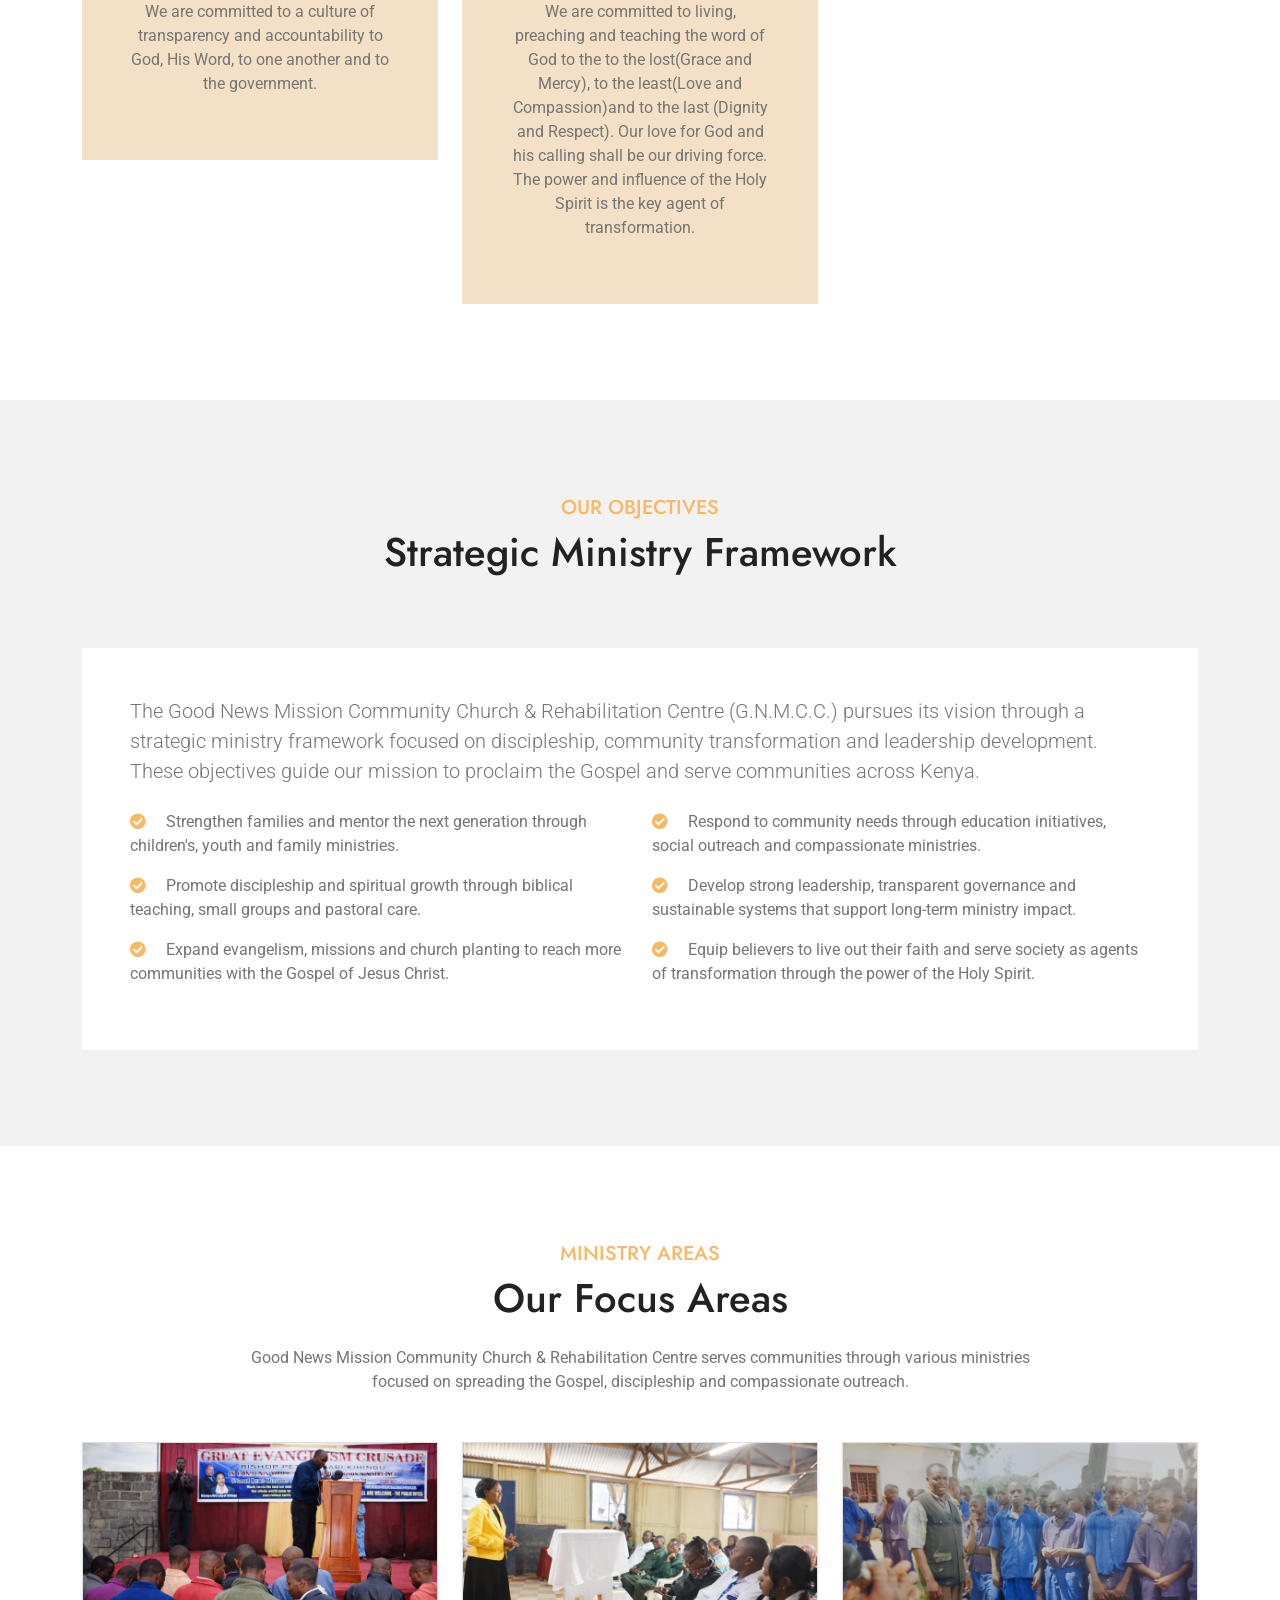
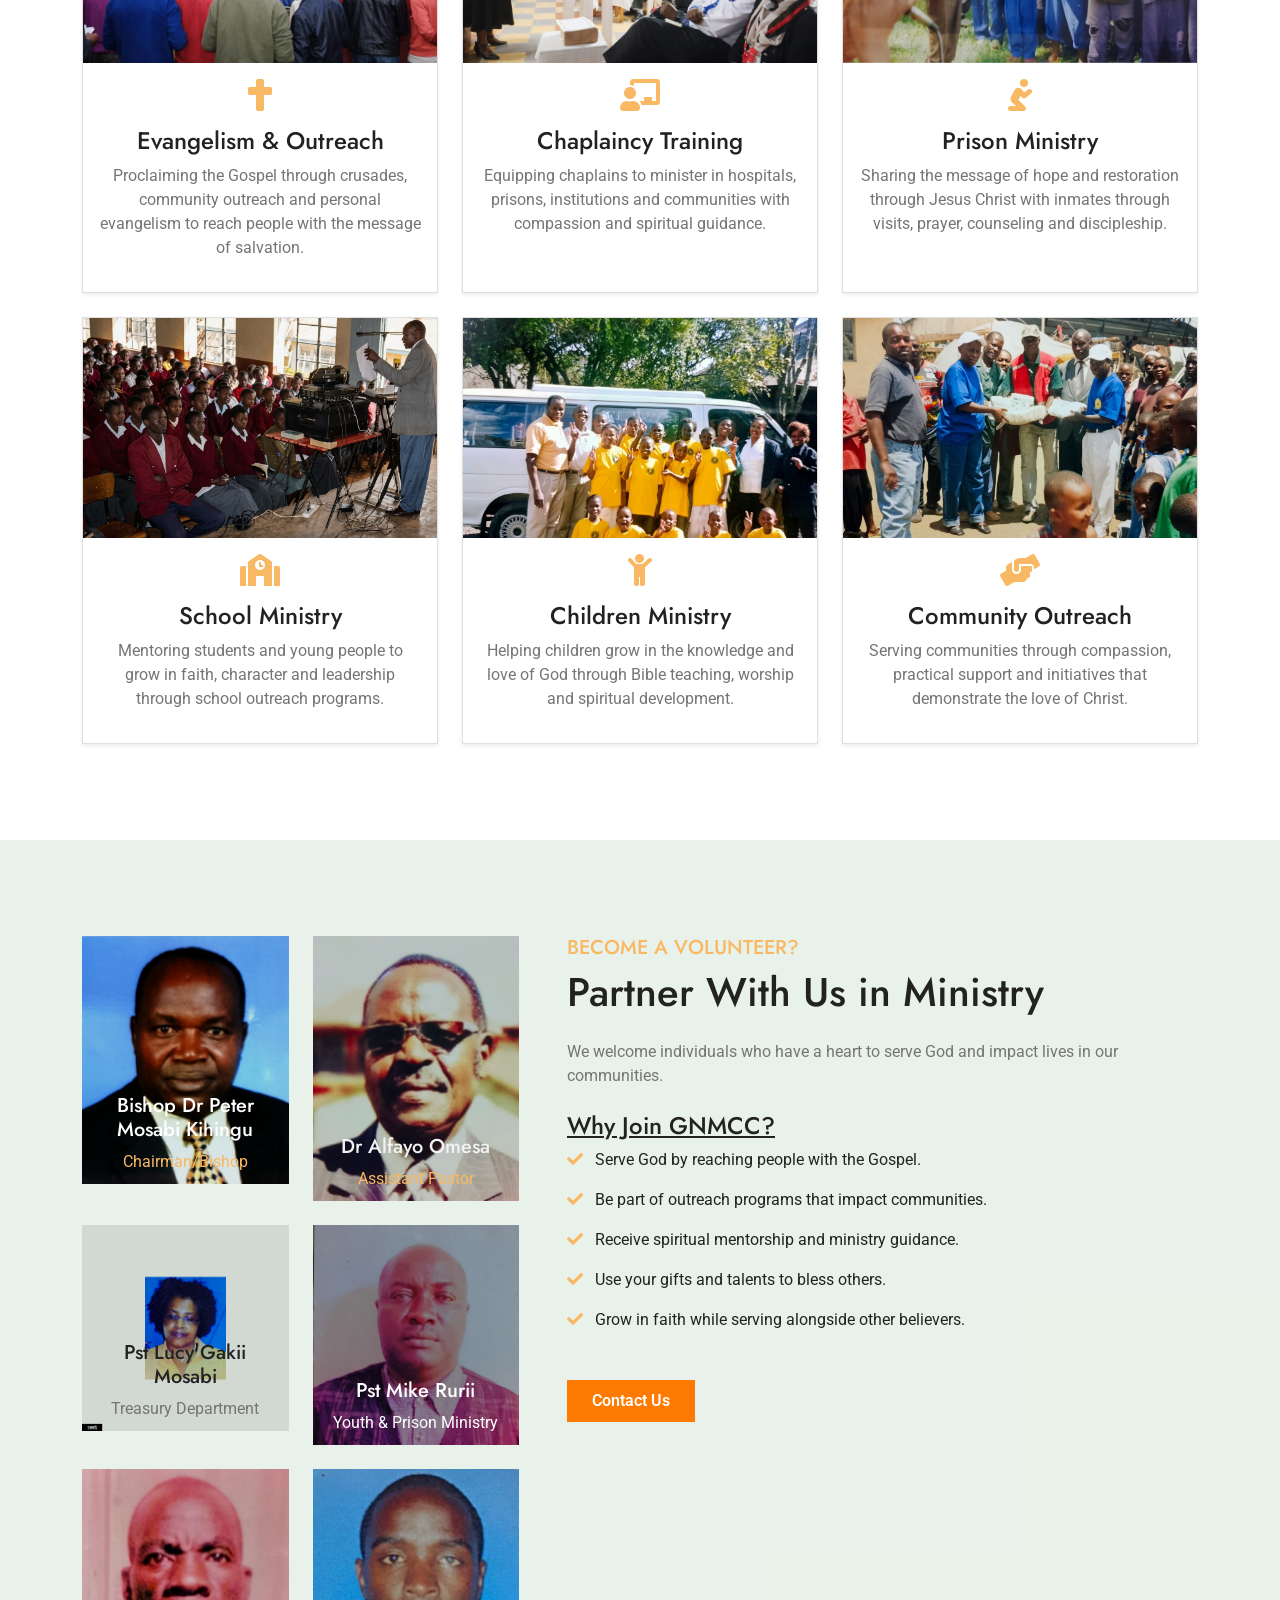
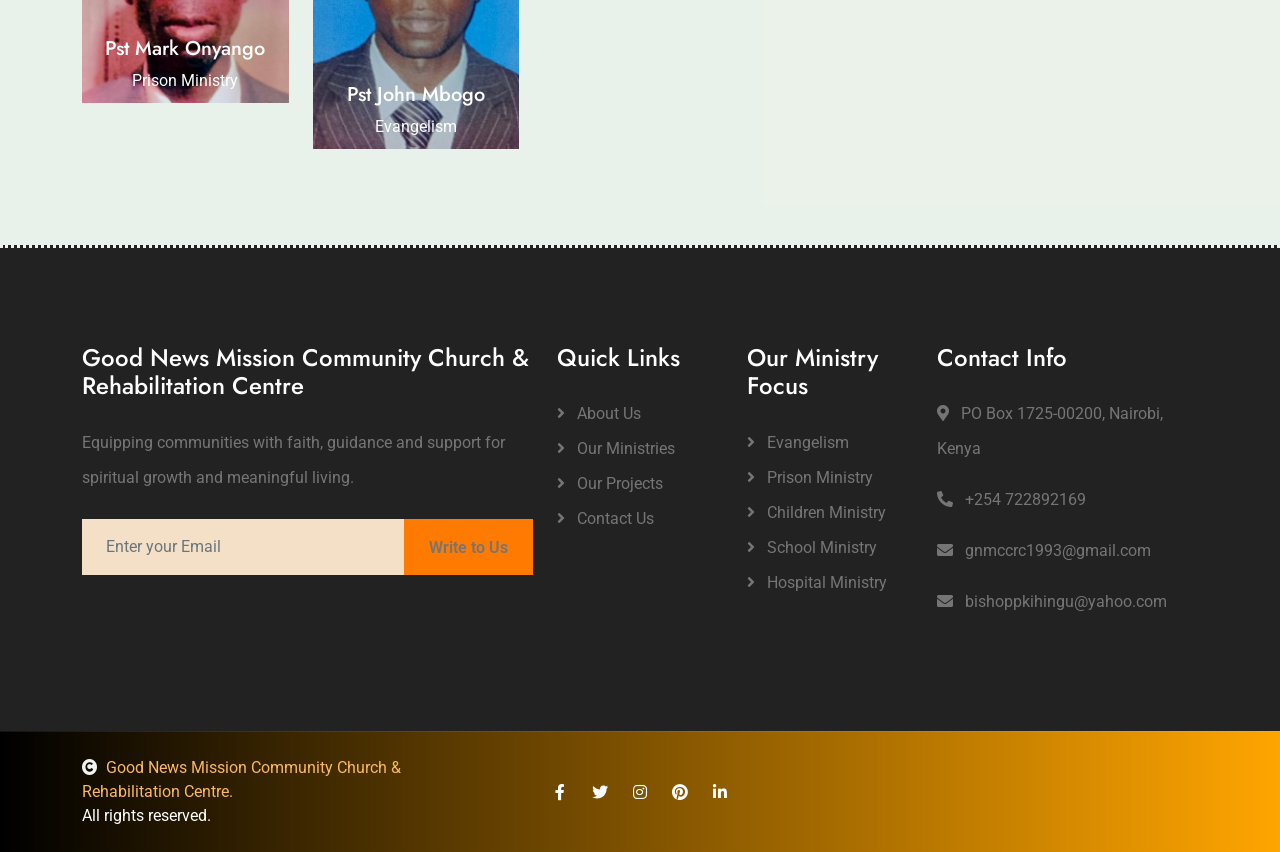
<file: about.html>
<!DOCTYPE html>
<html lang="en">
<head>
    <meta charset="utf-8">
    <title>G.N.M.C.C</title>
    <link rel="icon" href="img/logo.png">
    <meta name="viewport" content="width=device-width, initial-scale=1">
    <meta content="" name="keywords">
    <meta content="" name="description">

    <!-- Google Web Fonts -->
    <link rel="preconnect" href="https://fonts.googleapis.com">
    <link rel="preconnect" href="https://fonts.gstatic.com" crossorigin>
    <link href="https://fonts.googleapis.com/css2?family=Jost:wght@500;600&family=Roboto&display=swap" rel="stylesheet">

    <!-- Icon Font Stylesheet -->
    <link rel="stylesheet" href="https://use.fontawesome.com/releases/v5.15.4/css/all.css" />
    <link href="https://cdn.jsdelivr.net/npm/bootstrap-icons@1.4.1/font/bootstrap-icons.css" rel="stylesheet">

    <!-- Libraries Stylesheet -->
    <link href="lib/owlcarousel/assets/owl.carousel.min.css" rel="stylesheet">
    <link href="lib/lightbox/css/lightbox.min.css" rel="stylesheet">

    <!-- Customized Bootstrap Stylesheet -->
    <link href="css/bootstrap.min.css" rel="stylesheet">

    <!-- Template Stylesheet -->
    <link href="css/style.css" rel="stylesheet">
</head>
<style>
    .card .carousel-item img{
        height:220px;
        object-fit:cover;
        transition: all 0.3s ease;
    }
    .card .carousel-item img:hover{
        transform: scale(1.08) translateY(-4px);
    }
    .bg-breadcrumb h3:hover{
        color: red !important;
        transition: 0.3s;
    }
    .bg-breadcrumb{
        transition: transform 8s ease;;
    }

    .social-links a {
        transition: all 0.3s ease;
    }

    .social-links a:hover{
        transform: translateY(-10px);
    }

    /* Facebook */
    .social-links a.facebook:hover {
        background-color: #1877f2;
    }

    /* Twitter */
    .social-links a.twitter:hover {
        background-color: #1da1f2;
    }

    /* Instagram */
    .social-links a.instagram:hover {
        background: radial-gradient(circle at 30% 107%, 
            #fdf497 0%, #fd5949 45%, 
            #d6249f 60%, #285AEB 90%);
    }

    /* Pinterest */
    .social-links a.pinterest:hover {
        background-color: #bd081c;
    }

    /* LinkedIn */
    .social-links a.linkedin:hover {
        background-color: #0077b5;
    }
</style>


<body>

    <!-- Spinner Start -->
    <div id="spinner" class="show w-100 vh-100 bg-white position-fixed translate-middle top-50 start-50 d-flex align-items-center justify-content-center">
        <div class="spinner-grow text-primary" role="status"></div>
    </div>
    <!-- Spinner End -->

    <!-- Navbar start -->
    <div class="container-fluid fixed-top px-0">
        <div class="container px-0">
            <div class="topbar">
                <div class="row align-items-center justify-content-center">
                    <div class="col-md-8">
                        <div class="topbar-info d-flex flex-wrap">
                            <a href="#" class="text-light me-4"><i class="fas fa-envelope text-white me-2"></i>gnmccrc1993@gmail.com | bishoppkihingu@gmail.com</a>
                            <a href="#" class="text-light"><i class="fas fa-phone-alt text-white me-2"></i>+254722892169 | +254718835636</a>
                        </div>
                    </div>
                    <div class="col-md-4">
                        <div class="topbar-icon d-flex align-items-center justify-content-end">
                            <a href="https://facebook.com/Peter Mosabi Kihingu" class="btn-square text-white me-2"><i class="fab fa-facebook-f"></i></a>
                            <a href="#" class="btn-square text-white me-2"><i class="fab fa-twitter"></i></a>
                            <a href="#" class="btn-square text-white me-2"><i class="fab fa-instagram"></i></a>
                            <a href="#" class="btn-square text-white me-0"><i class="fab fa-linkedin-in"></i></a>
                        </div>
                    </div>
                </div>
            </div>
            <nav class="navbar navbar-expand-xl navbar-dark bg-dark shadow-sm">
                <a href="index.html" class="navbar-brand ms-3 d-flex align-items-center ">
                    <img src="img/logo.png" alt="GNMCC Logo" style="height:50px;"> G.N.M.C.C
                </a>
                <button class="navbar-toggler py-2 px-3 me-3" type="button" data-bs-toggle="collapse" data-bs-target="#navbarCollapse">
                    <span class="fa fa-bars "></span>
                </button>
                <div class="collapse navbar-collapse bg-primary" id="navbarCollapse">
                    <div class="navbar-nav ms-auto">
                        <a href="index.html" class="nav-item nav-link">Home</a>
                        <a href="about.html" class="nav-item nav-link active">About</a>
                        <a href="ministries.html" class="nav-item nav-link">Ministries</a>
                        <a href="projects.html"class="nav-item nav-link">Projects</a>
                        <!-- <a href="events.html" class="nav-item nav-link">Events</a> -->
                        <!-- <div class="nav-item dropdown">
                            <a href="#" class="nav-link dropdown-toggle" data-bs-toggle="dropdown">Pages</a>
                            <div class="dropdown-menu m-0 bg-secondary rounded-0">
                                <a href="blog.html" class="dropdown-item">Blog</a>
                                <a href="gallery.html" class="dropdown-item">Gallery</a>
                                <a href="volunteer.html" class="dropdown-item">Volunteers</a>
                                <a href="404.html" class="dropdown-item">404 Error</a>
                            </div>
                        </div> -->
                        <a href="contact.html" class="nav-item nav-link">Contact</a>
                    </div>
                    
                </div>
            </nav>
        </div>
    </div>
    <!-- Navbar End -->

    <!-- Header Start -->
    <div class="container-fluid bg-breadcrumb">
        <div class="container text-center py-5" style="max-width: 900px;">
            <h3 class="text-white display-3 mb-4">About Us</h1>
            <p class="fs-5 text-white mb-4">Proclaiming Christ and Serving Communities Since 1993</p>
            <ol class="breadcrumb justify-content-center mb-0">
                <li class="breadcrumb-item"><a href="index.html">Home</a></li>
                <li class="breadcrumb-item"><a href="#">Pages</a></li>
                <li class="breadcrumb-item active text-white">About Us</li>
            </ol>    
        </div>
    </div>
    <!-- Header End -->

    <!-- About Start -->
    <div class="container-fluid about py-5">
        <div class="container py-5">
            <div class="row g-5">
                <div class="col-xl-5">
                    <div class="h-100">
                        <img src="img/aboutbg-2.jpg" class="img-fluid mb-1" alt="Image">
                        <img src="img/aboutbg-3.jpg" class="img-fluid" alt="Image">
                    </div>
                </div>
                <div class="col-xl-7">
                    <h5 class="text-uppercase text-primary">About Us</h5>
                    <h1 class="mb-4">Good News Mission Community Church & Rehabilitation Centres (G.N.M.C.C.)</h1>
                    <p class="fs-5 mb-4">Established in 1993, Good News Mission Community Church 
                    (G.N.M.C.C.) is a Christ-centered Pentecostal ministry dedicated to the spiritual
                    transformation of lives across Kenya. From our humble beginnings in 2001
                    to our current multi-branch operations, we remain committed to fulfilling
                    the Great Commission through evangelism, discipleshipand compassionate community
                    service.
                    </p>
                    <div class="tab-class bg-secondary p-4">
                        <ul class="nav d-flex mb-2">
                            <li class="nav-item mb-3">
                                <a class="d-flex py-2 text-center bg-white active" data-bs-toggle="pill" href="#tab-1">
                                    <span class="text-dark" style="width: 150px;">Our Story</span>
                                </a>
                            </li>
                            <li class="nav-item mb-3">
                                <a class="d-flex py-2 mx-3 text-center bg-white" data-bs-toggle="pill" href="#tab-2">
                                    <span class="text-dark" style="width: 150px;">Mission</span>
                                </a>
                            </li>
                            <li class="nav-item mb-3">
                                <a class="d-flex py-2 text-center bg-white" data-bs-toggle="pill" href="#tab-3">
                                    <span class="text-dark" style="width: 150px;">Vision</span>
                                </a>
                            </li>
                        </ul>
                        <div class="tab-content">
                            <div id="tab-1" class="tab-pane fade show p-0 active">
                                <div class="row">
                                    <div class="col-12">
                                        <div class="d-flex">
                                            <div class="text-start my-auto">
                                                <h5 class="text-uppercase mb-2">Where We Began (1993)</h5>
                                                <p class="mb-3">The story of Good News Mission Community
                                                    Church (G.N.M.C.C.) isn't just about buildings; it's
                                                    about a deep-seated calling that took root back in 1993.
                                                    When we registered under the Societies Act, we weren't
                                                    looking to simply start another organization.
                                                    We were driven by a singular, urgent mission: to take the Gospel to every corner
                                                    of Kenya, reaching people that society often overlooks.
                                                </p>
                                                <!-- more text to read -->
                                                <span id="ourstorytext" style="display: none;">
                                                    <!-- Section A -->
                                                    <h5 class="mb-2">The Days of Humble Beginnings</h5>
                                                    <p class="mb-3">If you visited us in 2001, you wouldn't
                                                        have seen the structures we have today. You would have
                                                        found a small, dedicated group of believers gathered
                                                        under a simple iron-sheet roof. It was hot in the sun
                                                        and loud in the rain, but the spirit in that place was unmistakable.
                                                        Those early days taught us that a church isn't defined by its walls,
                                                        but by the lives being changed inside them. By 2005, as our family grew, we knew it was
                                                        time to build something more permanent,not for our own comfort, but to better serve the
                                                        community that was quickly outgrowing our small space.
                                                    </p>
                                                    <!-- Section B -->
                                                    <h5 class="mb-2">Where We Stand Today</h5>
                                                    <p class="mb-">Since those early years, the work has expanded in ways we could have
                                                        only imagined. We've grown from one small gathering into
                                                        a network of branches stretching from Nairobi and
                                                        Eldoret to Isiolo and Migori.
                                                    </p>
                                                    <p class="mb-2">
                                                        But more importantly, our "pulpit" has moved beyond
                                                        the church doors. We have spent the last three decades
                                                        walking into the places where hope is thinnest:
                                                        <ul class="list-style-type: square;">
                                                            <li>
                                                                <p><span class="text-dark">In Prisons:</span>
                                                                    We have stood with over <span class="text-dark">
                                                                    26,000 men and women</span> behind bars,
                                                                    sharing the truth that their past doesn't have to dictate their
                                                                    future.
                                                                </p>
                                                            </li>
                                                            <li>
                                                                <p><span class="text-dark">In Schools:</span>
                                                                    We have mentored more than <span class="text-dark">
                                                                    30,000 students,</span> helping them build a foundation of character and faith.
                                                                </p>
                                                            </li>
                                                            <li>
                                                                <p><span class="text-dark">In the Community:</span>
                                                                    Whether it is praying at a hospital bedside or providing water tanks for clean
                                                                    storage, we believe the Gospel must be lived out in practical, hands-on ways.
                                                                </p>
                                                            </li>
                                                        </ul>
                                                    </p>
                                                </span>
                                                
                                                <p class="mb-3"></p>
                                                <div class="d-flex align-items-center justify-content-start">
                                                    <a class="btn-hover-bg btn btn-primary text-white py-2 px-4" id="ourstory">Read More</a>
                                                </div>
                                            </div>
                                        </div>
                                    </div>
                                </div>
                            </div>
                            <div id="tab-2" class="tab-pane fade show p-0">
                                <div class="row">
                                    <div class="col-12">
                                        <div class="d-flex">
                                            <div class="text-start my-auto">
                                                <h5 class="text-uppercase mb-3">OUR MISSION</h5>
                                                <p class="mb-4">To fulfill the Great Commission by making disciples of all nations
                                                    through evangelism, baptism and biblical teaching under the authority of Jesus Christ
                                                </p>
                                                <!-- <div class="d-flex align-items-center justify-content-start">
                                                    <a class="btn-hover-bg btn btn-primary text-white py-2 px-4" href="#">Read More</a>
                                                </div> -->
                                            </div>
                                        </div>
                                    </div>
                                </div>
                            </div>
                            <div id="tab-3" class="tab-pane fade show p-0">
                                <div class="row">
                                    <div class="col-12">
                                        <div class="d-flex">
                                            <div class="text-start my-auto">
                                                <h5 class="text-uppercase mb-3">OUR VISION</h5>
                                                <p class="mb-4">To be a Christ-centered church where the transforming power
                                                    of the Holy Spirit restores lives and impacts generations.
                                                </p>
                                                <!-- <div class="d-flex align-items-center justify-content-start">
                                                    <a class="btn-hover-bg btn btn-primary text-white py-2 px-4" href="#">Read More</a>
                                                </div> -->
                                            </div>
                                        </div>
                                    </div>
                                </div>
                            </div>
                        </div>
                    </div>
                </div>
            </div>
        </div>
    </div>
    <!-- About End -->

    <!-- Organization Profile Start -->
    <div class="container-fluid py-5 bg-light">
        <div class="container py-5">
            <div class="text-center mx-auto pb-5" style="max-width: 800px;">
                <h5 class="text-uppercase text-primary">Our cHurch Identity</h5>
                <h1 class="mb-4">Registration & Contact Information</h1>
            </div>
            <div class="row g-4">
                <div class="col-lg-6">
                    <div class="bg-white p-5">

                        <h4 class="mb-4 text-primary">Registration Details</h4>

                        <div class="mb-4">
                            <p class="mb-2"><strong>Registered Name:</strong> Good News Mission Community Church & Rehabilitation Centre</p>

                            <p class="mb-2"><strong>Registration Number:</strong> (To be added)</p>

                            <p class="mb-2"><strong>Registration Year:</strong> 1993</p>

                            <p class="mb-2"><strong>Registration Type:</strong> Registered Pentecostal Church under the Societies Act of Kenya</p>

                            <p class="mb-2"><strong>Head Office:</strong> Kehancha, Kenya</p>
                        </div>

                        <h4 class="mb-4 text-primary">Leadership & Management Structure</h4>

                        <p>
                            The ministry of Good News Mission Community Church & Rehabilitation Centre 
                            is overseen by the Presiding Bishop together with a team of church leaders 
                            and ministry coordinators. The leadership provides spiritual guidance, 
                            directionand oversight for the church's programs and outreach ministries.
                        </p>

                        <p>
                            The church leadership works together to coordinate evangelism, discipleship, 
                            prison ministry, school outreach, chaplaincy trainingand community support 
                            initiatives across the different regions where the church operates.
                        </p>

                    </div>
                </div>
                <div class="col-lg-6">
                    <div class="bg-white p-5">
                        <h4 class="mb-4 text-primary">Contact Person</h4>
                        <div class="mb-4">
                            <p class="mb-2"><strong>Name:</strong> Bishop Dr Peter Mosabi Kihingu</p>
                            <p class="mb-2"><strong>Designation:</strong>Presiding Bishop and National Director Ex Prisoners Rehabilitation Society</p>
                            <p class="mb-2"><strong>Contact:</strong> +254 722892169</p>
                        </div>
                        <h4 class="mb-4 text-primary">Address</h4>
                        <p class="mb-4">PO Box 1725-00200, Kehancha, Migori Kenya</p>
                        <h4 class="mb-4 text-primary">Email Addresses</h4>
                        <p class="mb-2">gnmccrc@gmail.com</p>
                        <p class="mb-4">bishoppkihingu@yahoo.coom</p>
                        <h4 class="mb-4 text-primary">Geographical Coverage</h4>
                        <p> Nairobi, Isiolo, Eldoret, Machakos, Nakuru, Kisii, Narok, Kericho, Mabera, Migori, Kehancha, Ntimaru Kenya.</p>
                    </div>
                </div>
            </div>
        </div>
    </div>
    <!-- Organization Profile End -->

    <!-- Values Start -->
    <div class="container-fluid py-5">
        <div class="container py-5">
            <div class="text-center mx-auto pb-5" style="max-width: 800px;">
                <h5 class="text-uppercase text-primary">Our Values</h5>
                <h1 class="mb-4">What We Stand For</h1>
            </div>
            <div class="row g-4">
                <div class="col-lg-4">
                    <div class="bg-secondary p-5 text-center">
                        <i class="fas fa-bible fa-4x text-primary mb-4"></i>
                        <h4 class="mb-3">Integrity</h4>
                        <p>
                            We are committed to personal integrity and holiness by pursuing christ-likeness in the ministry. We are
                            committed to teaching and practising sound Bibilical doctrine; pursuing excellence and encouraging 
                            fervent prayer.
                        </p>
                    </div>
                </div>
                <div class="col-lg-4">
                    <div class="bg-secondary p-5 text-center">
                        <i class="fas fa-users fa-4x text-primary mb-4"></i>
                        <h4 class="mb-3">Community</h4>
                        <p>
                            We are committed to work with and exist in a community: Where we encourage fellowship;
                            Uphold the family and embrace unity.
                        </p>
                    </div>
                </div>
                <div class="col-lg-4">
                    <div class="bg-secondary p-5 text-center">
                        <i class="fas fa-dove fa-4x text-primary mb-4"></i>
                        <h4 class="mb-3">Transformation</h4>
                        <p>
                            We are committed to facilitating intentional discipleship and Stewardship; 
                            encouraging servant-leadership in all areas of ministry and advocating for sustained social action.
                        </p>
                    </div>
                </div>
                <div class="col-lg-4">
                    <div class="bg-secondary p-5 text-center">
                        <i class="fas fa-balance-scale fa-4x text-primary mb-4"></i>
                        <h4 class="mb-3">Accountability</h4>
                        <p>
                            We are committed to a culture of transparency and accountability to God,
                            His Word, to one another and to the government.
                        </p>
                    </div>
                </div>
                <div class="col-lg-4">
                    <div class="bg-secondary p-5 text-center">
                        <i class="fas fa-cross fa-4x text-primary mb-4"></i>
                        <h4 class="mb-3">Ministry</h4>
                        <p>
                            We are committed to living, preaching and teaching the word of God to the
                            to the lost(Grace and Mercy), to the least(Love and Compassion)and to the last
                            (Dignity and Respect). Our love for God and his calling shall be our driving force. The power
                            and influence of the Holy Spirit is the key agent of transformation.
                        </p>
                    </div>
                </div>
            </div>
        </div>
    </div>
    <!-- Values End -->

    <!-- Objectives Start -->
    <div class="container-fluid py-5 bg-light">
        <div class="container py-5">
            <div class="text-center mx-auto pb-5" style="max-width: 800px;">
                <h5 class="text-uppercase text-primary">Our Objectives</h5>
                <h1 class="mb-4">Strategic Ministry Framework</h1>
            </div>

            <div class="row">
                <div class="col-12">
                    <div class="bg-white p-5">

                        <p class="lead mb-4">
                            The Good News Mission Community Church & Rehabilitation Centre (G.N.M.C.C.)
                            pursues its vision through a strategic ministry framework focused on
                            discipleship, community transformation and leadership development.
                            These objectives guide our mission to proclaim the Gospel and serve
                            communities across Kenya.
                        </p>

                        <div class="row g-4">

                            <div class="col-md-6">
                                <ul class="list-unstyled">
                                    <li class="mb-3">
                                        <i class="fa fa-check-circle text-primary me-3"></i>
                                        Strengthen families and mentor the next generation through children's,
                                        youth and family ministries.
                                    </li>

                                    <li class="mb-3">
                                        <i class="fa fa-check-circle text-primary me-3"></i>
                                        Promote discipleship and spiritual growth through biblical teaching,
                                        small groups and pastoral care.
                                    </li>

                                    <li class="mb-3">
                                        <i class="fa fa-check-circle text-primary me-3"></i>
                                        Expand evangelism, missions and church planting to reach more
                                        communities with the Gospel of Jesus Christ.
                                    </li>
                                </ul>
                            </div>

                            <div class="col-md-6">
                                <ul class="list-unstyled">

                                    <li class="mb-3">
                                        <i class="fa fa-check-circle text-primary me-3"></i>
                                        Respond to community needs through education initiatives,
                                        social outreach and compassionate ministries.
                                    </li>

                                    <li class="mb-3">
                                        <i class="fa fa-check-circle text-primary me-3"></i>
                                        Develop strong leadership, transparent governance and sustainable
                                        systems that support long-term ministry impact.
                                    </li>

                                    <li class="mb-3">
                                        <i class="fa fa-check-circle text-primary me-3"></i>
                                        Equip believers to live out their faith and serve society as
                                        agents of transformation through the power of the Holy Spirit.
                                    </li>

                                </ul>
                            </div>

                        </div>

                    </div>
                </div>
            </div>
        </div>
    </div>
    <!-- Objectives End -->

    <!-- Ministry Focus Areas Start -->
    <div class="container-fluid py-5">
        <div class="container py-5">
            <div class="text-center mx-auto pb-5" style="max-width: 800px;">
                <h5 class="text-uppercase text-primary">Ministry Areas</h5>
                <h1 class="mb-4">Our Focus Areas</h1>
                <p class="mb-0">
                    Good News Mission Community Church & Rehabilitation Centre serves communities
                    through various ministries focused on spreading the Gospel, discipleship and
                    compassionate outreach.
                </p>
            </div>

            <div class="row g-4">

                <!-- Evangelism -->
                <div class="col-lg-4 col-md-6">
                    <div class="card shadow-sm h-100">
                        <div id="evangelismCarousel" class="carousel slide" data-bs-ride="carousel">
                            <div class="carousel-inner">

                                <div class="carousel-item active">
                                    <img src="img/evangelism1.png" class="d-block w-100" alt="Evangelism Picture" loading="lazy">
                                </div>

                                <div class="carousel-item">
                                    <img src="img/evangelism2.png" class="d-block w-100" alt="Evangelism Picture" loading="lazy">
                                </div>

                                <div class="carousel-item">
                                    <img src="img/evangelism3.png" class="d-block w-100" alt="Evangelism Picture" loading="lazy">
                                </div>

                            </div>

                            <button class="carousel-control-prev" type="button" data-bs-target="#evangelismCarousel" data-bs-slide="prev">
                                <span class="carousel-control-prev-icon"></span>
                            </button>

                            <button class="carousel-control-next" type="button" data-bs-target="#evangelismCarousel" data-bs-slide="next">
                                <span class="carousel-control-next-icon"></span>
                            </button>
                        </div>

                        <div class="card-body text-center">
                            <i class="fas fa-cross fa-2x text-primary mb-3"></i>
                            <h4>Evangelism & Outreach</h4>
                            <p>
                                Proclaiming the Gospel through crusades, community outreach and personal evangelism to reach people with the message of salvation.
                            </p>
                        </div>

                    </div>
                </div>

                <!-- Chaplaincy -->
                <div class="col-lg-4 col-md-6">
                    <div class="card shadow-sm h-100">

                        <div id="chaplainCarousel" class="carousel slide" data-bs-ride="carousel">
                            <div class="carousel-inner">

                                <div class="carousel-item active">
                                    <img src="img/chaplainstraining1.png" class="d-block w-100" loading="lazy" alt="Chaplains Training">
                                </div>

                                <div class="carousel-item">
                                    <img src="img/chaplainstraining2.jpg" class="d-block w-100" loading="lazy"  alt="Chaplains Training">
                                </div>

                                <div class="carousel-item">
                                    <img src="img/chaplainstraining3.jpg" class="d-block w-100" loading="lazy"  alt="Chaplains Training">
                                </div>

                            </div>

                            <button class="carousel-control-prev" type="button" data-bs-target="#chaplainCarousel" data-bs-slide="prev">
                                <span class="carousel-control-prev-icon"></span>
                            </button>

                            <button class="carousel-control-next" type="button" data-bs-target="#chaplainCarousel" data-bs-slide="next">
                                <span class="carousel-control-next-icon"></span>
                            </button>
                        </div>

                        <div class="card-body text-center">
                            <i class="fas fa-chalkboard-teacher fa-2x text-primary mb-3"></i>
                            <h4>Chaplaincy Training</h4>
                            <p>
                                Equipping chaplains to minister in hospitals, prisons, institutions and communities with compassion and spiritual guidance.
                            </p>
                        </div>

                    </div>
                </div>

                <!-- Prison Ministry -->
                <div class="col-lg-4 col-md-6">
                    <div class="card shadow-sm h-100">

                        <div id="prisonCarousel" class="carousel slide" data-bs-ride="carousel">
                            <div class="carousel-inner">

                                <div class="carousel-item active">
                                    <img src="img/prisonministry1.jpg" class="d-block w-100" loading="lazy"  alt="Borstal Institution and Boys Education Centre Mombasa, Ministering the Word of God">
                                </div>

                                <div class="carousel-item">
                                    <img src="img/prisonministry2.jpg" class="d-block w-100" loading="lazy">
                                </div>

                                <div class="carousel-item">
                                    <img src="img/prisonministry3.jpg" class="d-block w-100" loading="lazy">
                                </div>

                            </div>

                            <button class="carousel-control-prev" type="button" data-bs-target="#prisonCarousel" data-bs-slide="prev">
                                <span class="carousel-control-prev-icon"></span>
                            </button>

                            <button class="carousel-control-next" type="button" data-bs-target="#prisonCarousel" data-bs-slide="next">
                                <span class="carousel-control-next-icon"></span>
                            </button>
                        </div>

                        <div class="card-body text-center">
                            <i class="fas fa-pray fa-2x text-primary mb-3"></i>
                            <h4>Prison Ministry</h4>
                            <p>
                                Sharing the message of hope and restoration through Jesus Christ with inmates through visits, prayer, counseling and discipleship.
                            </p>
                        </div>

                    </div>
                </div>

                <!-- School Ministry -->
                <div class="col-lg-4 col-md-6">
                    <div class="card shadow-sm h-100">

                        <div id="schoolCarousel" class="carousel slide" data-bs-ride="carousel">
                            <div class="carousel-inner">

                                <div class="carousel-item active">
                                    <img src="img/schoolministry1.jpg" class="d-block w-100" loading="lazy">
                                </div>

                                <div class="carousel-item">
                                    <img src="img/schoolministry2.jpg" class="d-block w-100" loading="lazy">
                                </div>

                                <div class="carousel-item">
                                    <img src="img/schoolministry3.jpg" class="d-block w-100" loading="lazy">
                                </div>

                            </div>

                            <button class="carousel-control-prev" type="button" data-bs-target="#schoolCarousel" data-bs-slide="prev">
                                <span class="carousel-control-prev-icon"></span>
                            </button>

                            <button class="carousel-control-next" type="button" data-bs-target="#schoolCarousel" data-bs-slide="next">
                                <span class="carousel-control-next-icon"></span>
                            </button>
                        </div>

                        <div class="card-body text-center">
                            <i class="fas fa-school fa-2x text-primary mb-3"></i>
                            <h4>School Ministry</h4>
                            <p>
                                Mentoring students and young people to grow in faith, character and leadership through school outreach programs.
                            </p>
                        </div>

                    </div>
                </div>

                <!-- Children Ministry -->
                <div class="col-lg-4 col-md-6">
                    <div class="card shadow-sm h-100">

                        <div id="childrenCarousel" class="carousel slide" data-bs-ride="carousel">
                            <div class="carousel-inner">

                                <div class="carousel-item active">
                                    <img src="img/childrenministry1.jpg" class="d-block w-100" loading="lazy">
                                </div>

                                <div class="carousel-item">
                                   <img src="img/childrenministry2.jpg" class="d-block w-100" loading="lazy">
                                </div>

                                <div class="carousel-item">
                                   <img src="img/childrenministry3.jpg" class="d-block w-100" loading="lazy">
                                </div>

                            </div>

                            <button class="carousel-control-prev" type="button" data-bs-target="#childrenCarousel" data-bs-slide="prev">
                                <span class="carousel-control-prev-icon"></span>
                            </button>

                            <button class="carousel-control-next" type="button" data-bs-target="#childrenCarousel" data-bs-slide="next">
                                <span class="carousel-control-next-icon"></span>
                            </button>
                        </div>

                        <div class="card-body text-center">
                            <i class="fas fa-child fa-2x text-primary mb-3"></i>
                            <h4>Children Ministry</h4>
                            <p>
                                Helping children grow in the knowledge and love of God through Bible teaching, worship and spiritual development.
                            </p>
                        </div>

                    </div>
                </div>

                <!-- Community Outreach -->
                <div class="col-lg-4 col-md-6">
                    <div class="card shadow-sm h-100">

                        <div id="communityCarousel" class="carousel slide" data-bs-ride="carousel">
                            <div class="carousel-inner">

                                <div class="carousel-item active">
                                    <img src="img/communityoutreach1.jpg" class="d-block w-100" loading="lazy">
                                </div>

                                <div class="carousel-item">
                                   <img src="img/communityoutreach2.jpg" class="d-block w-100" loading="lazy">
                                </div>

                                <div class="carousel-item">
                                    <img src="img/communityoutreach3.png" class="d-block w-100" loading="lazy">
                                </div>

                            </div>

                            <button class="carousel-control-prev" type="button" data-bs-target="#communityCarousel" data-bs-slide="prev">
                                <span class="carousel-control-prev-icon"></span>
                            </button>

                            <button class="carousel-control-next" type="button" data-bs-target="#communityCarousel" data-bs-slide="next">
                                <span class="carousel-control-next-icon"></span>
                            </button>
                        </div>

                        <div class="card-body text-center">
                            <i class="fas fa-hands-helping fa-2x text-primary mb-3"></i>
                            <h4>Community Outreach</h4>
                            <p>
                                Serving communities through compassion, practical support and initiatives that demonstrate the love of Christ.
                            </p>
                        </div>

                    </div>
                </div>

            </div>
        </div>
    </div>
    <!-- Ministry Focus Areas End -->

    <!-- Volunteers Start -->
    <div class="container-fluid volunteer py-5">
        <div class="container py-5">
            <div class="row g-5">
                <div class="col-lg-5">
                    <div class="row g-4">
                        <div class="col-lg-6">
                            <div class="volunteer-img">
                                <img src="img/volunteers1.png" class="img-fluid w-100" alt="Image">
                                <div class="volunteer-title">
                                    <h5 class="mb-2 text-white">Bishop Dr Peter Mosabi Kihingu</h5>
                                    <p class="mb-0 text-primary">Chairman/Bishop</p>
                                </div>
                            </div>
                        </div>
                        <div class="col-lg-6">
                            <div class="volunteer-img">
                                <img src="img/volunteers2.jpg" class="img-fluid w-100" alt="Image">
                                <div class="volunteer-title">
                                    <h5 class="mb-2 text-light">Dr Alfayo Omesa</h5>
                                    <p class="mb-0 text-primary">Assistant Pastor</p>
                                </div>
                            </div>
                        </div>
                        <div class="col-lg-6">
                            <div class="volunteer-img">
                                <img src="img/volunteers3.png" class="img-fluid w-200" alt="Image">
                                <div class="volunteer-title">
                                    <h5 class="mb-2">Pst Lucy Gakii Mosabi</h5>
                                    <p class="mb-0">Treasury Department</p>
                                </div>
                            </div>
                        </div>
                        <div class="col-lg-6">
                            <div class="volunteer-img">
                                <img src="img/volunteers-4.jpg" class="img-fluid w-100" alt="Image">
                                <div class="volunteer-title">
                                    <h5 class="mb-2 text-white">Pst Mike Rurii</h5>
                                    <p class="mb-0 text-white">Youth & Prison Ministry</p>
                                </div>
                            </div>
                        </div>
                        <!-- New Rows -->
                        <div class="col-lg-6">
                            <div class="volunteer-img">
                                <img src="img/volunteers-5.png" class="img-fluid w-100" alt="Image">
                                <div class="volunteer-title">
                                    <h5 class="mb-2 text-white">Pst Mark Onyango</h5>
                                    <p class="mb-0 text-white">Prison Ministry</p>
                                </div>
                            </div>
                        </div><div class="col-lg-6">
                            <div class="volunteer-img">
                                <img src="img/volunteers-6.jpg" class="img-fluid w-100 m-auto" alt="Image">
                                <div class="volunteer-title">
                                    <h5 class="mb-2 text-white">Pst John Mbogo</h5>
                                    <p class="mb-0 text-white">Evangelism</p>
                                </div>
                            </div>
                        </div>
                    </div>
                </div>
                <div class="col-lg-7">
                    <h5 class="text-uppercase text-primary">Become a Volunteer?</h5>
                    <h1 class="mb-4">Partner With Us in Ministry</h1>
                    <p class="mb-4">We welcome individuals who have a heart to serve God and impact lives in our communities.
                    </p>
                    <h4 style="text-decoration: underline;">Why Join GNMCC?</h4>
                    <p class="text-dark"><i class="fa fa-check text-primary me-2"></i> Serve God by reaching people with the Gospel.</p>
                    <p class="text-dark"><i class="fa fa-check text-primary me-2"></i> Be part of outreach programs that impact communities.</p>
                    <p class="text-dark"><i class="fa fa-check text-primary me-2"></i> Receive spiritual mentorship and ministry guidance.</p>
                    <p class="text-dark"><i class="fa fa-check text-primary me-2"></i> Use your gifts and talents to bless others.</p>
                    <p class="text-dark mb-5"><i class="fa fa-check text-primary me-2"></i> Grow in faith while serving alongside other believers.</p>

                    <a class="btn-hover-bg btn btn-primary text-white py-2 px-4" href="contact.html">Contact Us</a>
                </div>
            </div>
        </div>
    </div>
    <!-- Volunteers End -->

    <!-- Footer Start (keep existing footer) -->
    <div class="container-fluid footer bg-dark text-body py-5">
        <div class="container py-5">
            <div class="row g-4"> <!-- FIX: g-7 → g-4 (Bootstrap standard) -->

                <!-- Column 1 (Wider for input) -->
                <div class="col-md-6 col-lg-6 col-xl-5">
                    <div class="footer-item">
                        <h4 class="mb-4 text-white">
                            Good News Mission Community Church & Rehabilitation Centre
                        </h4>
                        <p class="mb-4">
                            Equipping communities with faith, guidance and support for spiritual growth and meaningful living.
                        </p>

                        <!-- FIXED INPUT GROUP -->
                        <div class="input-group">
                            <input 
                                type="email" 
                                class="form-control bg-secondary border-0 py-3 ps-4" 
                                placeholder="Enter your Email">

                            <a href="mailto:gnmccrc1993@gmail.com?cc=mosabisam2@gmail.com&subject=Hello, Type Your Request Here&body=I Would Like to Be Apart of GNMCC Ministry"
                            class="btn btn-primary px-4 d-flex align-items-center">
                                Write to Us
                            </a>
                        </div>
                    </div>
                </div>

                <!-- Column 2 -->
                <div class="col-md-6 col-lg-6 col-xl-2">
                    <div class="footer-item d-flex flex-column">
                        <h4 class="mb-4 text-white">Quick Links</h4>
                        <a href="about.html"><i class="fas fa-angle-right me-2"></i> About Us</a>
                        <a href="ministries.html"><i class="fas fa-angle-right me-2"></i> Our Ministries</a>
                        <a href="projects.html"><i class="fas fa-angle-right me-2"></i> Our Projects</a>
                        <a href="contact.html"><i class="fas fa-angle-right me-2"></i> Contact Us</a>
                    </div>
                </div>

                <!-- Column 3 -->
                <div class="col-md-6 col-lg-6 col-xl-2">
                    <div class="footer-item d-flex flex-column">
                        <h4 class="mb-4 text-white">Our Ministry Focus</h4>
                        <a href="./ministries.html#evangelismministry"><i class="fas fa-angle-right me-2"></i> Evangelism</a>
                        <a href="./ministries.html#prisonministry"><i class="fas fa-angle-right me-2"></i> Prison Ministry</a>
                        <a href="./ministries.html#childrenministry"><i class="fas fa-angle-right me-2"></i> Children Ministry</a>
                        <a href="./ministries.html#schoolministry"><i class="fas fa-angle-right me-2"></i> School Ministry</a>
                        <a href="./ministries.html#hospitalministry"><i class="fas fa-angle-right me-2"></i> Hospital Ministry</a>
                    </div>
                </div>

                <!-- Column 4 -->
                <div class="col-md-6 col-lg-6 col-xl-3">
                    <div class="footer-item">
                        <h4 class="mb-4 text-white">Contact Info</h4>
                        <p><i class="fas fa-map-marker-alt me-2"></i> PO Box 1725-00200, Nairobi, Kenya</p>
                        <p><i class="fas fa-phone-alt me-2"></i> +254 722892169</p>
                        <p><i class="fas fa-envelope me-2"></i> gnmccrc1993@gmail.com</p>
                        <p><i class="fas fa-envelope me-2"></i> bishoppkihingu@yahoo.com</p>
                    </div>
                </div>

            </div>
        </div>
    </div>
    <!-- Footer End -->

    <!-- Copyright Start -->
    <div class="container-fluid copyright py-4">
        <div class="container">
            <div class="row g-4 align-items-center">
                <div class="col-md-4 text-center text-md-start mb-md-0">
                    <span class="text-body"><a href="#"><i class="fas fa-copyright text-light me-2"></i>Good News Mission Community Church & Rehabilitation Centre.</a></span><br>
                    <span>All rights reserved.</span>
                    
                </div>
                <div class="col-md-4 text-center">
                    <div class="d-flex align-items-center justify-content-center social-links">
                       <a href="#" class="btn-hover-color btn-square text-white me-2 facebook"><i class="fab fa-facebook-f"></i></a>
                        <a href="#" class="btn-hover-color btn-square text-white me-2 twitter"><i class="fab fa-twitter"></i></a>
                        <a href="#" class="btn-hover-color btn-square text-white me-2 instagram"><i class="fab fa-instagram"></i></a>
                        <a href="#" class="btn-hover-color btn-square text-white me-2 pinterest"><i class="fab fa-pinterest"></i></a>
                        <a href="#" class="btn-hover-color btn-square text-white me-0 linkedin"><i class="fab fa-linkedin-in"></i></a>
                    </div>
                </div>
                <div class="col-md-4 text-center text-md-end text-body">
                   
                </div>
            </div>
        </div>
    </div>
    <!-- Copyright End -->

    <!-- Back to Top -->
    <a href="#" class="btn btn-primary btn-primary-outline-0 btn-md-square back-to-top"><i class="fa fa-arrow-up"></i></a>

    <!-- JavaScript Libraries -->
    <script src="https://ajax.googleapis.com/ajax/libs/jquery/3.6.4/jquery.min.js"></script>
    <script src="https://cdn.jsdelivr.net/npm/bootstrap@5.0.0/dist/js/bootstrap.bundle.min.js"></script>
    <script src="lib/easing/easing.min.js"></script>
    <script src="lib/waypoints/waypoints.min.js"></script>
    <script src="lib/counterup/counterup.min.js"></script>
    <script src="lib/owlcarousel/owl.carousel.min.js"></script>
    <script src="lib/lightbox/js/lightbox.min.js"></script>

    <!-- Template Javascript -->
    <script src="js/main.js"></script>
    <!-- New Script for The Read Me New Phase Section -->
    <script>
        function toggleText() {
            let moreText = document.getElementById("moreText");
            let btn = document.getElementById("readBtn");

            if (moreText.style.display === "none") {
                moreText.style.display = "inline";
                btn.innerText = "Read Less";
            } else {
                moreText.style.display = "none";
                btn.innerText = "Read More";
            }
        }
    </script>

</body>

</html>
</file>
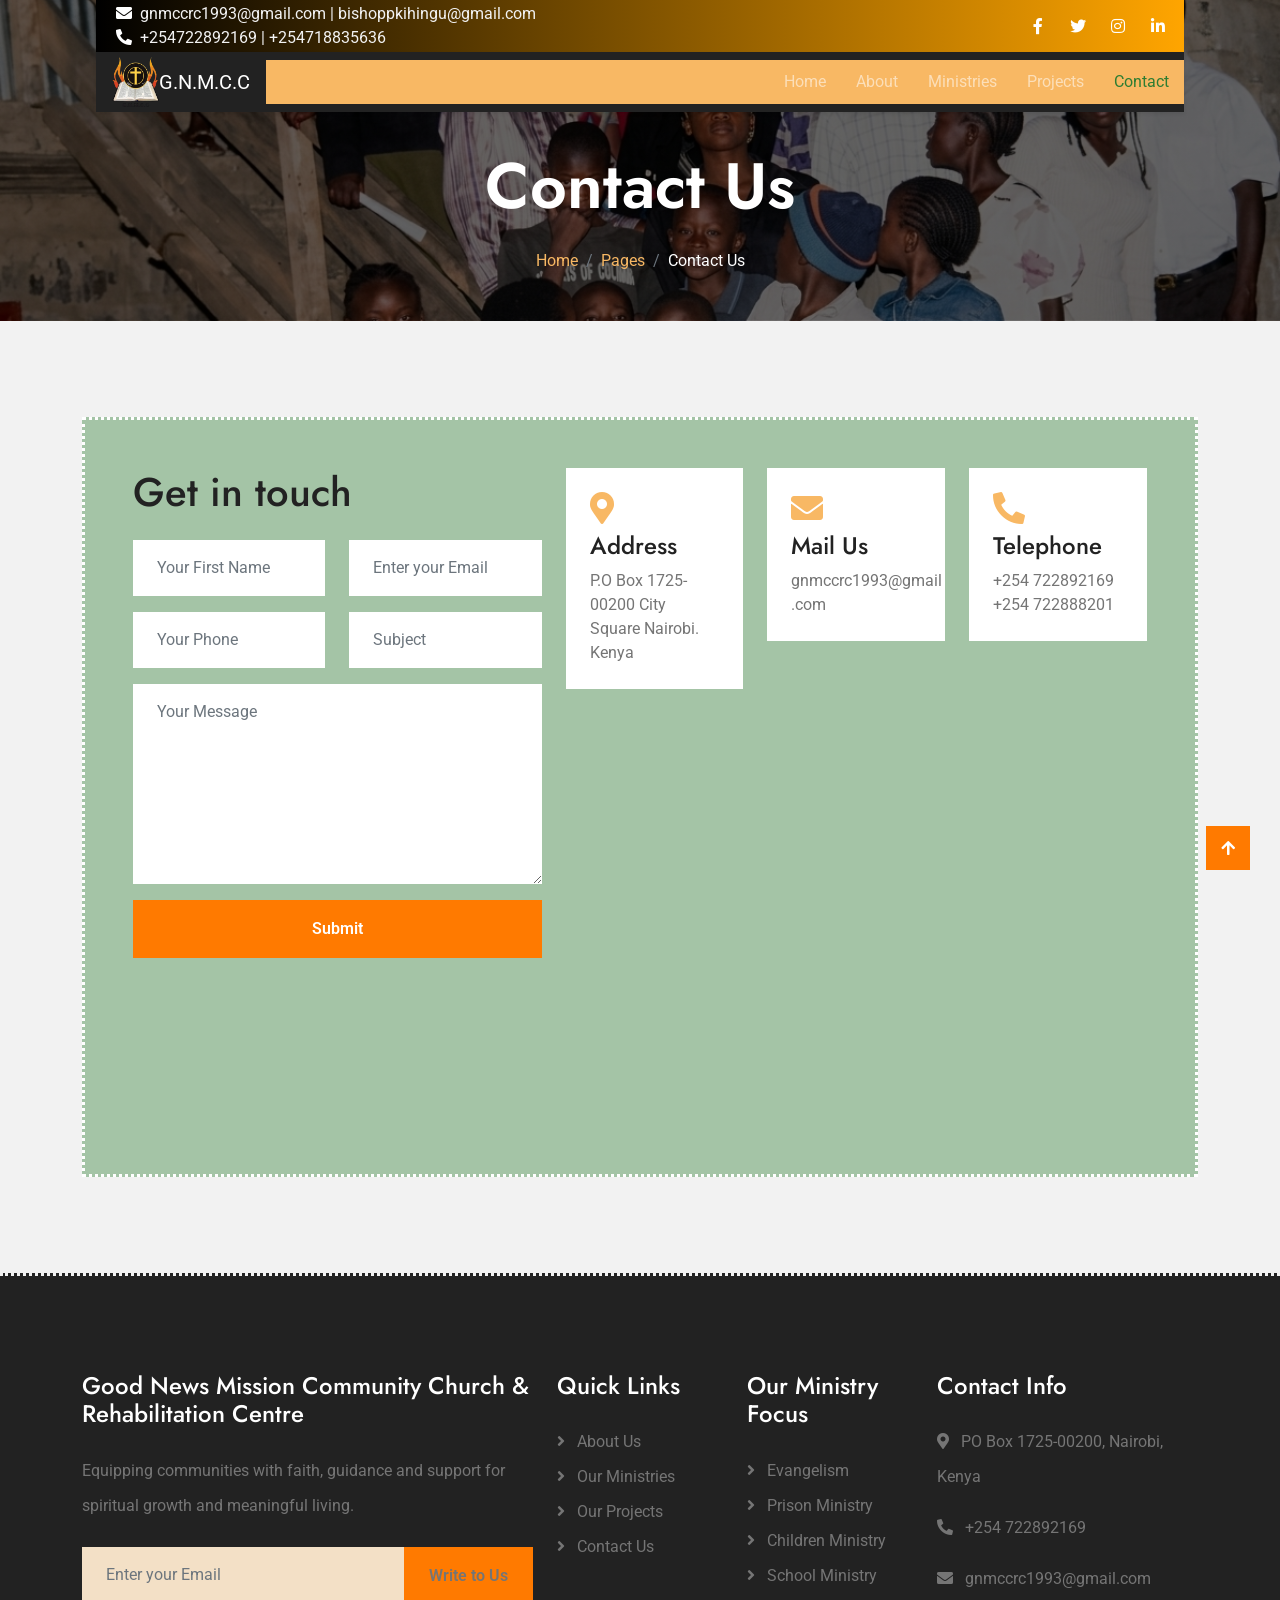
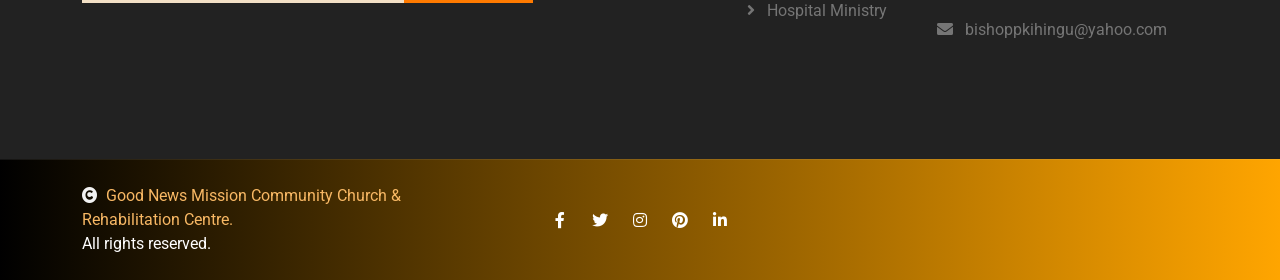
<file: contact.html>
<!DOCTYPE html>
<html lang="en">
    <head>
        <meta charset="utf-8">
        <title>G.N.M.C.C</title>
        <link rel="icon" href="img/logo.png">
        <meta name="viewport" content="width=device-width, initial-scale=1">
        <meta content="" name="keywords">
        <meta content="" name="description">

        <!-- <link href="./css/alert.css" rel="stylesheet" type="text/css" /> -->

        <!-- Google Web Fonts -->
        <link rel="preconnect" href="https://fonts.googleapis.com">
        <link rel="preconnect" href="https://fonts.gstatic.com" crossorigin>
        <link href="https://fonts.googleapis.com/css2?family=Jost:wght@500;600&family=Roboto&display=swap" rel="stylesheet">

        <!-- Icon Font Stylesheet -->
        <link rel="stylesheet" href="https://use.fontawesome.com/releases/v5.15.4/css/all.css" />
        <link href="https://cdn.jsdelivr.net/npm/bootstrap-icons@1.4.1/font/bootstrap-icons.css" rel="stylesheet">

        <!-- Libraries Stylesheet -->
        <link href="lib/owlcarousel/assets/owl.carousel.min.css" rel="stylesheet">
        <link href="lib/lightbox/css/lightbox.min.css" rel="stylesheet">

        <!-- Customized Bootstrap Stylesheet -->
        <link href="css/bootstrap.min.css" rel="stylesheet">

        <!-- Template Stylesheet -->
        <link href="css/style.css" rel="stylesheet">
    </head>
    <style>
    .card .carousel-item img{
        height:220px;
        object-fit:cover;
        transition: all 0.3s ease;
    }
    .card .carousel-item img:hover{
        transform: scale(1.08) translateY(-4px);
    }
    .bg-breadcrumb h3:hover{
        color: red !important;
        transition: 0.3s;
    }
    .bg-breadcrumb{
        transition: transform 8s ease;;
    }

    .social-links a {
        transition: all 0.3s ease;
    }

    .social-links a:hover{
        transform: translateY(-10px);
    }

    /* Facebook */
    .social-links a.facebook:hover {
        background-color: #1877f2;
    }

    /* Twitter */
    .social-links a.twitter:hover {
        background-color: #1da1f2;
    }

    /* Instagram */
    .social-links a.instagram:hover {
        background: radial-gradient(circle at 30% 107%, 
            #fdf497 0%, #fd5949 45%, 
            #d6249f 60%, #285AEB 90%);
    }

    /* Pinterest */
    .social-links a.pinterest:hover {
        background-color: #bd081c;
    }

    /* LinkedIn */
    .social-links a.linkedin:hover {
        background-color: #0077b5;
    }
    </style>
    <body>

        <!-- Spinner Start -->
        <div id="spinner" class="show w-100 vh-100 bg-white position-fixed translate-middle top-50 start-50  d-flex align-items-center justify-content-center">
            <div class="spinner-grow text-primary" role="status"></div>
        </div>
        <!-- Spinner End -->


        <!-- Navbar start -->
        <div class="container-fluid fixed-top px-0">
            <div class="container px-0">
            <div class="topbar">
                    <div class="row align-items-center justify-content-center">
                        <div class="col-md-8">
                            <div class="topbar-info d-flex flex-wrap">
                                <a href="#" class="text-light me-4"><i class="fas fa-envelope text-white me-2"></i>gnmccrc1993@gmail.com | bishoppkihingu@gmail.com</a>
                                <a href="#" class="text-light"><i class="fas fa-phone-alt text-white me-2"></i>+254722892169 | +254718835636</a>
                            </div>
                        </div>
                        <div class="col-md-4">
                            <div class="topbar-icon d-flex align-items-center justify-content-end">
                                <a href="https://facebook.com/Peter Mosabi Kihingu" class="btn-square text-white me-2"><i class="fab fa-facebook-f"></i></a>
                                <a href="#" class="btn-square text-white me-2"><i class="fab fa-twitter"></i></a>
                                <a href="#" class="btn-square text-white me-2"><i class="fab fa-instagram"></i></a>
                                <a href="#" class="btn-square text-white me-0"><i class="fab fa-linkedin-in"></i></a>
                            </div>
                        </div>
                    </div>
                </div>
                <nav class="navbar navbar-expand-xl navbar-dark bg-dark shadow-sm">
                    <a href="index.html" class="navbar-brand ms-3 d-flex align-items-center ">
                        <img src="img/logo.png" alt="GNMCC Logo" style="height:50px;"> G.N.M.C.C
                    </a>
                    <button class="navbar-toggler py-2 px-3 me-3" type="button" data-bs-toggle="collapse" data-bs-target="#navbarCollapse">
                        <span class="fa fa-bars "></span>
                    </button>
                    <div class="collapse navbar-collapse bg-primary" id="navbarCollapse">
                        <div class="navbar-nav ms-auto">
                            <a href="index.html" class="nav-item nav-link">Home</a>
                            <a href="about.html" class="nav-item nav-link">About</a>
                            <a href="ministries.html" class="nav-item nav-link">Ministries</a>
                            <a href="projects.html"class="nav-item nav-link">Projects</a>
                            <!-- <a href="events.html" class="nav-item nav-link">Events</a> -->
                            <!-- <div class="nav-item dropdown">
                                <a href="#" class="nav-link dropdown-toggle" data-bs-toggle="dropdown">Pages</a>
                                <div class="dropdown-menu m-0 bg-secondary rounded-0">
                                    <a href="blog.html" class="dropdown-item">Blog</a>
                                    <a href="gallery.html" class="dropdown-item">Gallery</a>
                                    <a href="volunteer.html" class="dropdown-item">Volunteers</a>
                                    <a href="404.html" class="dropdown-item">404 Error</a>
                                </div>
                            </div> -->
                            <a href="contact.html" class="nav-item nav-link active">Contact</a>
                        </div>
                        
                    </div>
                </nav>
            </div>
        </div>
        <!-- Navbar End -->

        <!-- Header Start -->
        <div class="container-fluid bg-breadcrumb">
            <div class="container text-center py-5" style="max-width: 900px;">
                <h3 class="text-white display-3 mb-4">Contact Us</h1>
                    <!-- <p class="fs-5 text-white mb-4">
                        Serving God and our community through impactful ministries that nurture transform lives
                    </p> -->
                    <ol class="breadcrumb justify-content-center mb-0">
                        <li class="breadcrumb-item"><a href="index.html">Home</a></li>
                        <li class="breadcrumb-item"><a href="#">Pages</a></li>
                        <li class="breadcrumb-item active text-white">Contact Us</li>
                    </ol>
            </div>
        </div>
        <!-- Header End -->

        <!-- Contact Start -->
        <div class="container-fluid bg-light py-5">
            <div class="container py-5">
                <div class="contact p-5">
                    <div class="row g-4">
                        <div class="col-xl-5">
                            <h1 class="mb-4">Get in touch</h1>
                            <form>
                                <div id="notifications"></div>
                                <div class="row gx-4 gy-3">
                                    <input type="hidden" value="0" id="userid">
                                    <div class="col-xl-6">
                                        <input type="text" class="form-control bg-white border-0 py-3 px-4" placeholder="Your First Name" id="firstname">
                                    </div>
                                    <div class="col-xl-6">
                                        <input type="email" class="form-control bg-white border-0 py-3 px-4" placeholder="Enter your Email" id="email">
                                    </div>
                                    <div class="col-xl-6">
                                        <input type="text" class="form-control bg-white border-0 py-3 px-4" placeholder="Your Phone" id="phone">
                                    </div>
                                    <div class="col-xl-6">
                                        <input type="text" class="form-control bg-white border-0 py-3 px-4" placeholder="Subject" id="subject">
                                    </div>
                                    <div class="col-12">
                                        <textarea class="form-control bg-white border-0 py-3 px-4" rows="7" cols="10" placeholder="Your Message" id="message"></textarea>
                                    </div>
                                    <div class="col-12">
                                        <button class="btn-hover-bg btn btn-primary w-100 py-3 px-5" type="button" id="submitform">Submit</button>
                                    </div>
                                </div>
                            </form>
                        </div>
                        <div class="col-xl-7">
                            <div>
                                <div class="row g-4">
                                    <div class="col-lg-4">
                                        <div class="bg-white p-4">
                                            <i class="fas fa-map-marker-alt fa-2x text-primary mb-2"></i>
                                            <h4>Address</h4>
                                            <p class="mb-0">P.O Box 1725-00200 City Square Nairobi. <br> Kenya</p>
                                        </div>
                                    </div>
                                    <div class="col-lg-4">
                                        <div class="bg-white p-4">
                                            <i class="fas fa-envelope fa-2x text-primary mb-2"></i>
                                            <h4>Mail Us</h4>
                                            <p class="mb-0">gnmccrc1993@gmail<br>.com</p>
                                        </div>
                                    </div>
                                    <div class="col-lg-4">
                                        <div class="bg-white p-4">
                                            <i class="fa fa-phone-alt fa-2x text-primary mb-2"></i>
                                            <h4>Telephone</h4>
                                            <p class="mb-0">+254 722892169 <br> +254 722888201 </p>
                                        </div>
                                    </div>
                                    <div class="col-lg-12">
                                    <iframe class="w-100" style="height: 412px; margin-bottom: -6px;" 
                                        src="https://www.google.com/maps?q=City+Square+Nairobi+Kenya&output=embed" 
                                        loading="lazy" 
                                        referrerpolicy="no-referrer-when-downgrade"
                                        allowfullscreen="">
                                    </iframe>
                                    </div>
                                </div>
                            </div>
                        </div>
                    </div>
                </div>
            </div>
        </div>
        <!-- Contact End -->


       <!-- Footer Start (keep existing footer) -->
        <div class="container-fluid footer bg-dark text-body py-5">
            <div class="container py-5">
                <div class="row g-4"> <!-- FIX: g-7 → g-4 (Bootstrap standard) -->

                    <!-- Column 1 (Wider for input) -->
                    <div class="col-md-6 col-lg-6 col-xl-5">
                        <div class="footer-item">
                            <h4 class="mb-4 text-white">
                                Good News Mission Community Church & Rehabilitation Centre
                            </h4>
                            <p class="mb-4">
                                Equipping communities with faith, guidance and support for spiritual growth and meaningful living.
                            </p>

                            <!-- FIXED INPUT GROUP -->
                            <div class="input-group">
                                <input 
                                    type="email" 
                                    class="form-control bg-secondary border-0 py-3 ps-4" 
                                    placeholder="Enter your Email">

                                <a href="mailto:gnmccrc1993@gmail.com?cc=mosabisam2@gmail.com&subject=Hello, Type Your Request Here&body=I Would Like to Be Apart of GNMCC Ministry"
                                class="btn btn-primary px-4 d-flex align-items-center">
                                    Write to Us
                                </a>
                            </div>
                        </div>
                    </div>

                    <!-- Column 2 -->
                    <div class="col-md-6 col-lg-6 col-xl-2">
                        <div class="footer-item d-flex flex-column">
                            <h4 class="mb-4 text-white">Quick Links</h4>
                            <a href="about.html"><i class="fas fa-angle-right me-2"></i> About Us</a>
                            <a href="ministries.html"><i class="fas fa-angle-right me-2"></i> Our Ministries</a>
                            <a href="projects.html"><i class="fas fa-angle-right me-2"></i> Our Projects</a>
                            <a href="contact.html"><i class="fas fa-angle-right me-2"></i> Contact Us</a>
                        </div>
                    </div>

                    <!-- Column 3 -->
                    <div class="col-md-6 col-lg-6 col-xl-2">
                        <div class="footer-item d-flex flex-column">
                            <h4 class="mb-4 text-white">Our Ministry Focus</h4>
                            <a href="./ministries.html#evangelismministry"><i class="fas fa-angle-right me-2"></i> Evangelism</a>
                            <a href="./ministries.html#prisonministry"><i class="fas fa-angle-right me-2"></i> Prison Ministry</a>
                            <a href="./ministries.html#childrenministry"><i class="fas fa-angle-right me-2"></i> Children Ministry</a>
                            <a href="./ministries.html#schoolministry"><i class="fas fa-angle-right me-2"></i> School Ministry</a>
                            <a href="./ministries.html#hospitalministry"><i class="fas fa-angle-right me-2"></i> Hospital Ministry</a>
                        </div>
                    </div>

                    <!-- Column 4 -->
                    <div class="col-md-6 col-lg-6 col-xl-3">
                        <div class="footer-item">
                            <h4 class="mb-4 text-white">Contact Info</h4>
                            <p><i class="fas fa-map-marker-alt me-2"></i> PO Box 1725-00200, Nairobi, Kenya</p>
                            <p><i class="fas fa-phone-alt me-2"></i> +254 722892169</p>
                            <p><i class="fas fa-envelope me-2"></i> gnmccrc1993@gmail.com</p>
                            <p><i class="fas fa-envelope me-2"></i> bishoppkihingu@yahoo.com</p>
                        </div>
                    </div>

                </div>
            </div>
        </div>
        <!-- Footer End -->

        <!-- Copyright Start -->
        <div class="container-fluid copyright py-4">
            <div class="container">
                <div class="row g-4 align-items-center">
                    <div class="col-md-4 text-center text-md-start mb-md-0">
                        <span class="text-body"><a href="#"><i class="fas fa-copyright text-light me-2"></i>Good News Mission Community Church & Rehabilitation Centre.</a></span><br>
                        <span>All rights reserved.</span>
                        
                    </div>
                    <div class="col-md-4 text-center">
                        <div class="d-flex align-items-center justify-content-center social-links">
                        <a href="#" class="btn-hover-color btn-square text-white me-2 facebook"><i class="fab fa-facebook-f"></i></a>
                            <a href="#" class="btn-hover-color btn-square text-white me-2 twitter"><i class="fab fa-twitter"></i></a>
                            <a href="#" class="btn-hover-color btn-square text-white me-2 instagram"><i class="fab fa-instagram"></i></a>
                            <a href="#" class="btn-hover-color btn-square text-white me-2 pinterest"><i class="fab fa-pinterest"></i></a>
                            <a href="#" class="btn-hover-color btn-square text-white me-0 linkedin"><i class="fab fa-linkedin-in"></i></a>
                        </div>
                    </div>
                    <div class="col-md-4 text-center text-md-end text-body">
                    
                    </div>
                </div>
            </div>
        </div>
        <!-- Copyright End -->



        <!-- Back to Top -->
        <a href="#" class="btn btn-primary btn-primary-outline-0 btn-md-square back-to-top"><i class="fa fa-arrow-up"></i></a>   

        
        <!-- JavaScript Libraries -->
        <script src="https://ajax.googleapis.com/ajax/libs/jquery/3.6.4/jquery.min.js"></script>
        <script src="https://cdn.jsdelivr.net/npm/bootstrap@5.0.0/dist/js/bootstrap.bundle.min.js"></script>
        <script src="lib/easing/easing.min.js"></script>
        <script src="lib/waypoints/waypoints.min.js"></script>
        <script src="lib/counterup/counterup.min.js"></script>
        <script src="lib/owlcarousel/owl.carousel.min.js"></script>
        <script src="lib/lightbox/js/lightbox.min.js"></script>
        

        <!-- Template Javascript -->
        <script src="js/jquery-3.6.1.js"></script>
        <script src="js/jquery_ui.js"></script>
        <script src="js/jquery.number.js"></script>
        <script src="js/alert.js"></script>
        <script src="js/main.js"></script>
        <script src="js/contact.js"></script>

    </body>

</html>
</file>
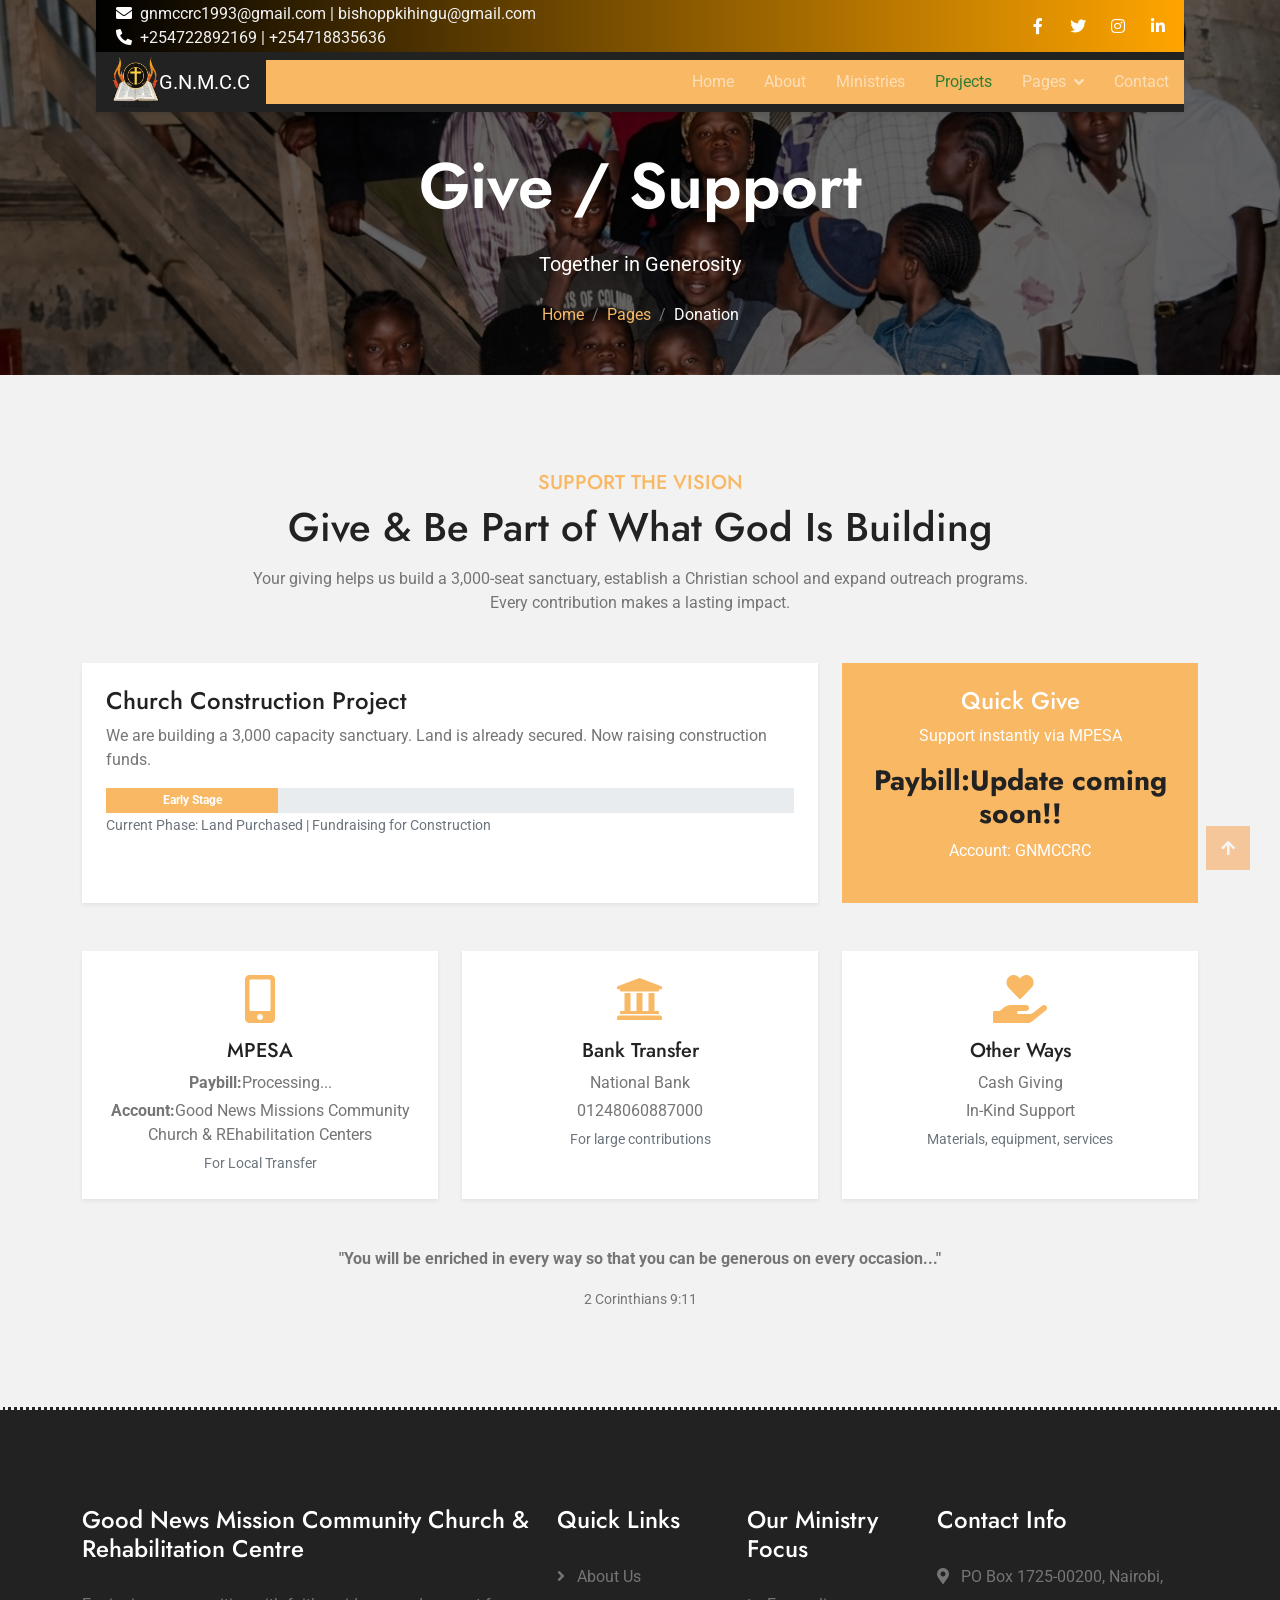
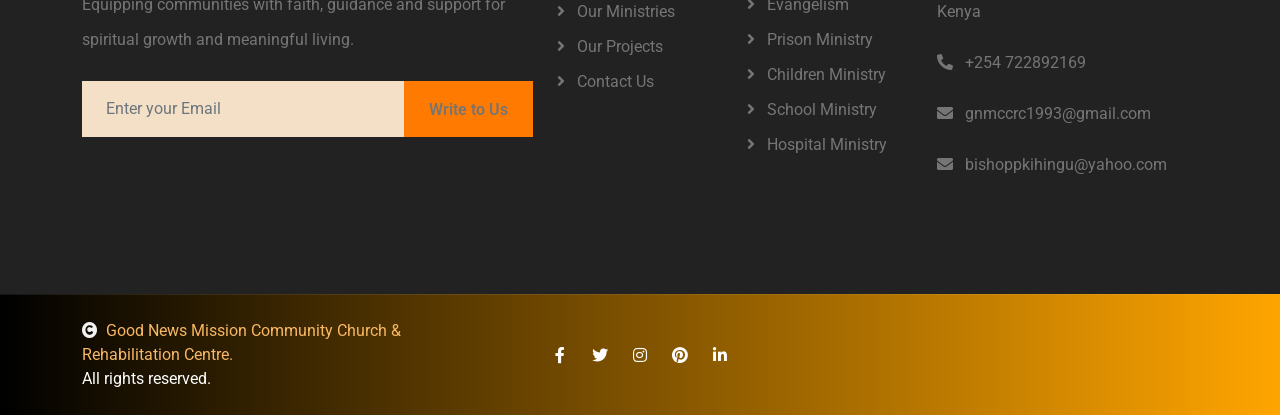
<file: donation.html>
<!DOCTYPE html>
<html lang="en">
<head>
    <meta charset="utf-8">
    <title>G.N.M.C.C</title>
    <link rel="icon" href="img/logo.png">
    <meta name="viewport" content="width=device-width, initial-scale=1">
    <meta content="" name="keywords">
    <meta content="" name="description">

    <!-- Google Web Fonts -->
    <link rel="preconnect" href="https://fonts.googleapis.com">
    <link rel="preconnect" href="https://fonts.gstatic.com" crossorigin>
    <link href="https://fonts.googleapis.com/css2?family=Jost:wght@500;600&family=Roboto&display=swap" rel="stylesheet">

    <!-- Icon Font Stylesheet -->
    <link rel="stylesheet" href="https://use.fontawesome.com/releases/v5.15.4/css/all.css" />
    <link href="https://cdn.jsdelivr.net/npm/bootstrap-icons@1.4.1/font/bootstrap-icons.css" rel="stylesheet">

    <!-- Libraries Stylesheet -->
    <link href="lib/owlcarousel/assets/owl.carousel.min.css" rel="stylesheet">
    <link href="lib/lightbox/css/lightbox.min.css" rel="stylesheet">

    <!-- Customized Bootstrap Stylesheet -->
    <link href="css/bootstrap.min.css" rel="stylesheet">

    <!-- Template Stylesheet -->
    <link href="css/style.css" rel="stylesheet">
</head>
<style>
    .card .carousel-item img{
        height:220px;
        object-fit:cover;
        transition: all 0.3s ease;
    }
    .card .carousel-item img:hover{
        transform: scale(1.08) translateY(-4px);
    }
    .bg-breadcrumb h3:hover{
        color: red !important;
        transition: 0.3s;
    }
    .bg-breadcrumb{
        transition: transform 8s ease;;
    }

    .social-links a {
        transition: all 0.3s ease;
    }

    .social-links a:hover{
        transform: translateY(-10px);
    }

    /* Facebook */
    .social-links a.facebook:hover {
        background-color: #1877f2;
    }

    /* Twitter */
    .social-links a.twitter:hover {
        background-color: #1da1f2;
    }

    /* Instagram */
    .social-links a.instagram:hover {
        background: radial-gradient(circle at 30% 107%, 
            #fdf497 0%, #fd5949 45%, 
            #d6249f 60%, #285AEB 90%);
    }

    /* Pinterest */
    .social-links a.pinterest:hover {
        background-color: #bd081c;
    }

    /* LinkedIn */
    .social-links a.linkedin:hover {
        background-color: #0077b5;
    }
</style>
    <body>
        <!-- Spinner Start -->
        <div id="spinner" class="show w-100 vh-100 bg-white position-fixed translate-middle top-50 start-50  d-flex align-items-center justify-content-center">
            <div class="spinner-grow text-primary" role="status"></div>
        </div>
        <!-- Spinner End -->


      <!-- Navbar start -->
        <div class="container-fluid fixed-top px-0">
        <div class="container px-0">
            <div class="topbar">
                <div class="row align-items-center justify-content-center">
                    <div class="col-md-8">
                        <div class="topbar-info d-flex flex-wrap">
                            <a href="#" class="text-light me-4"><i class="fas fa-envelope text-white me-2"></i>gnmccrc1993@gmail.com | bishoppkihingu@gmail.com</a>
                            <a href="#" class="text-light"><i class="fas fa-phone-alt text-white me-2"></i>+254722892169 | +254718835636</a>
                        </div>
                    </div>
                    <div class="col-md-4">
                        <div class="topbar-icon d-flex align-items-center justify-content-end">
                            <a href="https://facebook.com/Peter Mosabi Kihingu" class="btn-square text-white me-2"><i class="fab fa-facebook-f"></i></a>
                            <a href="#" class="btn-square text-white me-2"><i class="fab fa-twitter"></i></a>
                            <a href="#" class="btn-square text-white me-2"><i class="fab fa-instagram"></i></a>
                            <a href="#" class="btn-square text-white me-0"><i class="fab fa-linkedin-in"></i></a>
                        </div>
                    </div>
                </div>
            </div>
            <nav class="navbar navbar-expand-xl navbar-dark bg-dark shadow-sm">
                <a href="index.html" class="navbar-brand ms-3 d-flex align-items-center ">
                    <img src="img/logo.png" alt="GNMCC Logo" style="height:50px;"> G.N.M.C.C
                </a>
                <button class="navbar-toggler py-2 px-3 me-3" type="button" data-bs-toggle="collapse" data-bs-target="#navbarCollapse">
                    <span class="fa fa-bars "></span>
                </button>
                <div class="collapse navbar-collapse bg-primary" id="navbarCollapse">
                    <div class="navbar-nav ms-auto">
                        <a href="index.html" class="nav-item nav-link">Home</a>
                        <a href="about.html" class="nav-item nav-link">About</a>
                        <a href="ministries.html" class="nav-item nav-link">Ministries</a>
                        <a href="projects.html"class="nav-item nav-link active">Projects</a>
                        <!-- <a href="events.html" class="nav-item nav-link">Events</a> -->
                        <div class="nav-item dropdown">
                            <a href="#" class="nav-link dropdown-toggle" data-bs-toggle="dropdown">Pages</a>
                            <div class="dropdown-menu m-0 bg-secondary rounded-0">
                                <a href="donation.html" class="dropdown-item">Give/Support</a>
                                <!-- <a href="gallery.html" class="dropdown-item"></a>
                                <a href="volunteer.html" class="dropdown-item">Volunteers</a>
                                <a href="404.html" class="dropdown-item">404 Error</a> -->
                            </div>
                        </div>
                        <a href="contact.html" class="nav-item nav-link">Contact</a>
                    </div>
                    
                </div>
            </nav>
        </div>
    </div>
    <!-- Navbar End -->

        <!-- Header Start -->
        <div class="container-fluid bg-breadcrumb">
            <div class="container text-center py-5" style="max-width: 900px;">
                <h3 class="text-white display-3 mb-4">Give / Support</h1>
                <p class="fs-5 text-white mb-4">Together in Generosity</p>
                <ol class="breadcrumb justify-content-center mb-0">
                    <li class="breadcrumb-item"><a href="index.html">Home</a></li>
                    <li class="breadcrumb-item"><a href="#">Pages</a></li>
                    <li class="breadcrumb-item active text-white">Donation</li>
                </ol>    
            </div>
        </div>
        <!-- Header End -->

        <!-- Donation Start -->
        <div class="container-fluid py-5 bg-light">
            <div class="container py-5">

                <!-- Heading -->
                <div class="text-center mx-auto pb-5" style="max-width: 800px;">
                    <h5 class="text-uppercase text-primary">Support The Vision</h5>
                    <h1 class="mb-3">Give & Be Part of What God Is Building</h1>
                    <p class="mb-0">
                        Your giving helps us build a 3,000-seat sanctuary, establish a Christian school 
                        and expand outreach programs. Every contribution makes a lasting impact.
                    </p>
                </div>

                <!-- Highlight Project -->
                <div class="row mb-5">
                    <div class="col-lg-8">
                        <div class="bg-white p-4 shadow-sm h-100">
                            <h4>Church Construction Project</h4>
                            <p>We are building a 3,000 capacity sanctuary. Land is already secured. Now raising construction funds.</p>

                            <div class="progress mt-3" style="height: 25px;">
                                <div class="progress-bar bg-primary" style="width: 25%;">
                                    <span class="text-white fw-bold">Early Stage</span>
                                </div>
                            </div>

                            <small class="text-muted">Current Phase: Land Purchased | Fundraising for Construction</small>
                        </div>
                    </div>

                    <div class="col-lg-4">
                        <div class="bg-primary text-white p-4 text-center h-100">
                            <h4 class="text-white">Quick Give</h4>
                            <p>Support instantly via MPESA</p>
                            <h3 class="fw-bold">Paybill:Update coming soon!!</h3>
                            <p>Account: GNMCCRC</p>
                        </div>
                    </div>
                </div>

                <!-- Giving Methods -->
                <div class="row g-4">

                    <!-- MPESA -->
                    <div class="col-md-4">
                        <div class="bg-white p-4 text-center shadow-sm h-100">
                            <i class="fa fa-mobile-alt fa-3x text-primary mb-3"></i>
                            <h5>MPESA</h5>
                            <p class="mb-1"><strong>Paybill:</strong>Processing...</p>
                            <p class="mb-1"><strong>Account:</strong>Good News Missions Community Church & REhabilitation Centers</p>
                            <small class="text-muted">For Local Transfer</small>
                        </div>
                    </div>

                    <!-- Bank -->
                    <div class="col-md-4">
                        <div class="bg-white p-4 text-center shadow-sm h-100">
                            <i class="fa fa-university fa-3x text-primary mb-3"></i>
                            <h5>Bank Transfer</h5>
                            <p class="mb-1">National Bank</p>
                            <p class="mb-1">01248060887000</p>
                            <small class="text-muted">For large contributions</small>
                        </div>
                    </div>

                    <!-- Other -->
                    <div class="col-md-4">
                        <div class="bg-white p-4 text-center shadow-sm h-100">
                            <i class="fa fa-hand-holding-heart fa-3x text-primary mb-3"></i>
                            <h5>Other Ways</h5>
                            <p class="mb-1">Cash Giving</p>
                            <p class="mb-1">In-Kind Support</p>
                            <small class="text-muted">Materials, equipment, services</small>
                        </div>
                    </div>

                </div>

                <!-- Scripture / Trust Section -->
                <div class="text-center mt-5">
                    <p class="fw-bold">
                        "You will be enriched in every way so that you can be generous on every occasion..."
                    </p>
                    <small>2 Corinthians 9:11</small>
                </div>

            </div>
        </div>
        <!-- Donation End -->


       <!-- Footer Start (keep existing footer) -->
    <div class="container-fluid footer bg-dark text-body py-5">
        <div class="container py-5">
            <div class="row g-4"> <!-- FIX: g-7 → g-4 (Bootstrap standard) -->

                <!-- Column 1 (Wider for input) -->
                <div class="col-md-6 col-lg-6 col-xl-5">
                    <div class="footer-item">
                        <h4 class="mb-4 text-white">
                            Good News Mission Community Church & Rehabilitation Centre
                        </h4>
                        <p class="mb-4">
                            Equipping communities with faith, guidance and support for spiritual growth and meaningful living.
                        </p>

                        <!-- FIXED INPUT GROUP -->
                        <div class="input-group">
                            <input 
                                type="email" 
                                class="form-control bg-secondary border-0 py-3 ps-4" 
                                placeholder="Enter your Email">

                            <a href="mailto:gnmccrc1993@gmail.com?cc=mosabisam2@gmail.com&subject=Hello, Type Your Request Here&body=I Would Like to Be Apart of GNMCC Ministry"
                            class="btn btn-primary px-4 d-flex align-items-center">
                                Write to Us
                            </a>
                        </div>
                    </div>
                </div>

                <!-- Column 2 -->
                <div class="col-md-6 col-lg-6 col-xl-2">
                    <div class="footer-item d-flex flex-column">
                        <h4 class="mb-4 text-white">Quick Links</h4>
                        <a href="about.html"><i class="fas fa-angle-right me-2"></i> About Us</a>
                        <a href="ministries.html"><i class="fas fa-angle-right me-2"></i> Our Ministries</a>
                        <a href="projects.html"><i class="fas fa-angle-right me-2"></i> Our Projects</a>
                        <a href="contact.html"><i class="fas fa-angle-right me-2"></i> Contact Us</a>
                    </div>
                </div>

                <!-- Column 3 -->
                <div class="col-md-6 col-lg-6 col-xl-2">
                    <div class="footer-item d-flex flex-column">
                        <h4 class="mb-4 text-white">Our Ministry Focus</h4>
                        <a href="./ministries.html#evangelismministry"><i class="fas fa-angle-right me-2"></i> Evangelism</a>
                        <a href="./ministries.html#prisonministry"><i class="fas fa-angle-right me-2"></i> Prison Ministry</a>
                        <a href="./ministries.html#childrenministry"><i class="fas fa-angle-right me-2"></i> Children Ministry</a>
                        <a href="./ministries.html#schoolministry"><i class="fas fa-angle-right me-2"></i> School Ministry</a>
                        <a href="./ministries.html#hospitalministry"><i class="fas fa-angle-right me-2"></i> Hospital Ministry</a>
                    </div>
                </div>

                <!-- Column 4 -->
                <div class="col-md-6 col-lg-6 col-xl-3">
                    <div class="footer-item">
                        <h4 class="mb-4 text-white">Contact Info</h4>
                        <p><i class="fas fa-map-marker-alt me-2"></i> PO Box 1725-00200, Nairobi, Kenya</p>
                        <p><i class="fas fa-phone-alt me-2"></i> +254 722892169</p>
                        <p><i class="fas fa-envelope me-2"></i> gnmccrc1993@gmail.com</p>
                        <p><i class="fas fa-envelope me-2"></i> bishoppkihingu@yahoo.com</p>
                    </div>
                </div>

            </div>
        </div>
    </div>
    <!-- Footer End -->

    <!-- Copyright Start -->
    <div class="container-fluid copyright py-4">
        <div class="container">
            <div class="row g-4 align-items-center">
                <div class="col-md-4 text-center text-md-start mb-md-0">
                    <span class="text-body"><a href="#"><i class="fas fa-copyright text-light me-2"></i>Good News Mission Community Church & Rehabilitation Centre.</a></span><br>
                    <span>All rights reserved.</span>
                    
                </div>
                <div class="col-md-4 text-center">
                    <div class="d-flex align-items-center justify-content-center social-links">
                       <a href="#" class="btn-hover-color btn-square text-white me-2 facebook"><i class="fab fa-facebook-f"></i></a>
                        <a href="#" class="btn-hover-color btn-square text-white me-2 twitter"><i class="fab fa-twitter"></i></a>
                        <a href="#" class="btn-hover-color btn-square text-white me-2 instagram"><i class="fab fa-instagram"></i></a>
                        <a href="#" class="btn-hover-color btn-square text-white me-2 pinterest"><i class="fab fa-pinterest"></i></a>
                        <a href="#" class="btn-hover-color btn-square text-white me-0 linkedin"><i class="fab fa-linkedin-in"></i></a>
                    </div>
                </div>
                <div class="col-md-4 text-center text-md-end text-body">
                   
                </div>
            </div>
        </div>
    </div>
    <!-- Copyright End -->


        <!-- Back to Top -->
        <a href="#" class="btn btn-primary btn-primary-outline-0 btn-md-square back-to-top"><i class="fa fa-arrow-up"></i></a>   

        
        <!-- JavaScript Libraries -->
        <script src="https://ajax.googleapis.com/ajax/libs/jquery/3.6.4/jquery.min.js"></script>
        <script src="https://cdn.jsdelivr.net/npm/bootstrap@5.0.0/dist/js/bootstrap.bundle.min.js"></script>
        <script src="lib/easing/easing.min.js"></script>
        <script src="lib/waypoints/waypoints.min.js"></script>
        <script src="lib/counterup/counterup.min.js"></script>
        <script src="lib/owlcarousel/owl.carousel.min.js"></script>
        <script src="lib/lightbox/js/lightbox.min.js"></script>
        

        <!-- Template Javascript -->
        <script src="js/main.js"></script>

    </body>

</html>
</file>
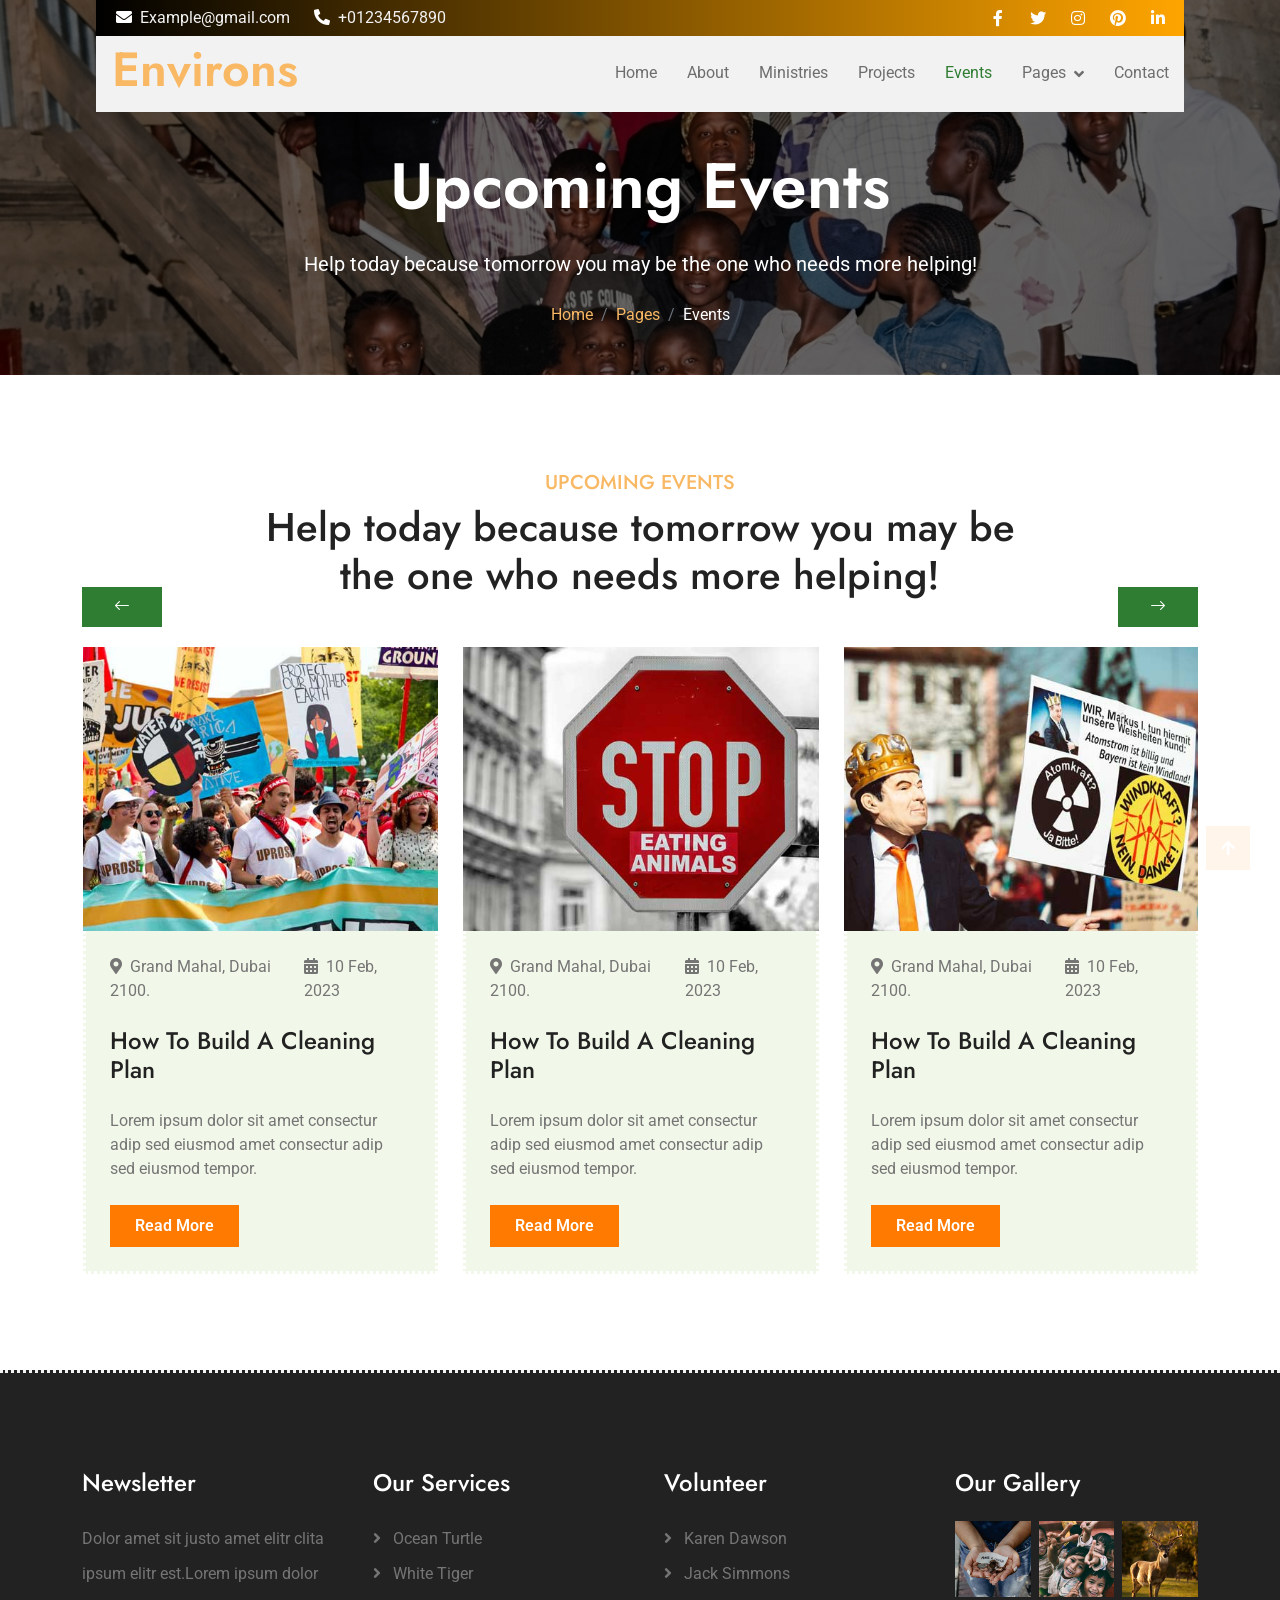
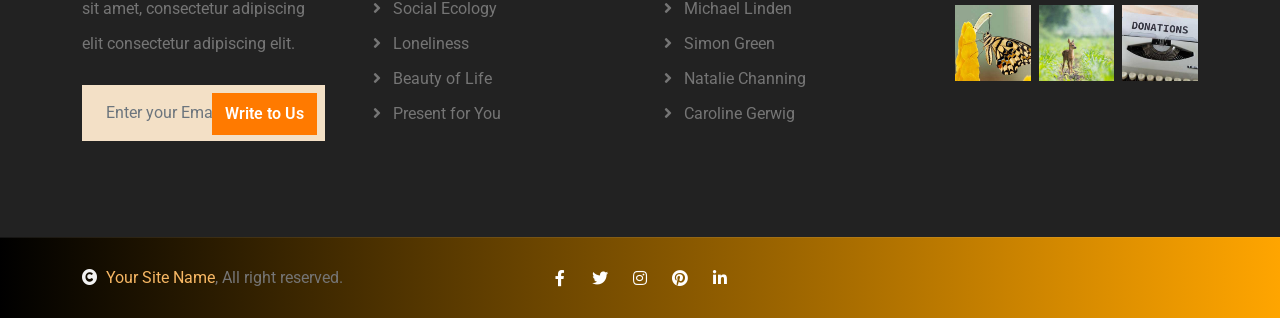
<file: events.html>
<!DOCTYPE html>
<html lang="en">

    <head>
        <meta charset="utf-8">
        <title>Environs - Environmental & Nature Website Template</title>
        <meta content="width=device-width, initial-scale=1.0" name="viewport">
        <meta content="" name="keywords">
        <meta content="" name="description">

        <!-- Google Web Fonts -->
        <link rel="preconnect" href="https://fonts.googleapis.com">
        <link rel="preconnect" href="https://fonts.gstatic.com" crossorigin>
        <link href="https://fonts.googleapis.com/css2?family=Jost:wght@500;600&family=Roboto&display=swap" rel="stylesheet"> 

        <!-- Icon Font Stylesheet -->
        <link rel="stylesheet" href="https://use.fontawesome.com/releases/v5.15.4/css/all.css"/>
        <link href="https://cdn.jsdelivr.net/npm/bootstrap-icons@1.4.1/font/bootstrap-icons.css" rel="stylesheet">

        <!-- Libraries Stylesheet -->
        <link href="lib/owlcarousel/assets/owl.carousel.min.css" rel="stylesheet">
        <link href="lib/lightbox/css/lightbox.min.css" rel="stylesheet">


        <!-- Customized Bootstrap Stylesheet -->
        <link href="css/bootstrap.min.css" rel="stylesheet">

        <!-- Template Stylesheet -->
        <link href="css/style.css" rel="stylesheet">
    </head>

    <body>

        <!-- Spinner Start -->
        <div id="spinner" class="show w-100 vh-100 bg-white position-fixed translate-middle top-50 start-50  d-flex align-items-center justify-content-center">
            <div class="spinner-grow text-primary" role="status"></div>
        </div>
        <!-- Spinner End -->


        <!-- Navbar start -->
        <div class="container-fluid fixed-top px-0">
            <div class="container px-0">
                <div class="topbar">
                    <div class="row align-items-center justify-content-center">
                        <div class="col-md-8">
                            <div class="topbar-info d-flex flex-wrap">
                                <a href="#" class="text-light me-4"><i class="fas fa-envelope text-white me-2"></i>Example@gmail.com</a>
                                <a href="#" class="text-light"><i class="fas fa-phone-alt text-white me-2"></i>+01234567890</a>
                            </div>
                        </div>
                        <div class="col-md-4">
                            <div class="topbar-icon d-flex align-items-center justify-content-end">
                                <a href="#" class="btn-square text-white me-2"><i class="fab fa-facebook-f"></i></a>
                                <a href="#" class="btn-square text-white me-2"><i class="fab fa-twitter"></i></a>
                                <a href="#" class="btn-square text-white me-2"><i class="fab fa-instagram"></i></a>
                                <a href="#" class="btn-square text-white me-2"><i class="fab fa-pinterest"></i></a>
                                <a href="#" class="btn-square text-white me-0"><i class="fab fa-linkedin-in"></i></a>
                            </div>
                        </div>
                    </div>
                </div>
                <nav class="navbar navbar-light bg-light navbar-expand-xl">
                    <a href="index.html" class="navbar-brand ms-3">
                        <h1 class="text-primary display-5">Environs</h1>
                    </a>
                    <button class="navbar-toggler py-2 px-3 me-3" type="button" data-bs-toggle="collapse" data-bs-target="#navbarCollapse">
                        <span class="fa fa-bars text-primary"></span>
                    </button>
                    <div class="collapse navbar-collapse bg-light" id="navbarCollapse">
                        <div class="navbar-nav ms-auto">
                            <a href="index.html" class="nav-item nav-link">Home</a>
                            <a href="about.html" class="nav-item nav-link">About</a>
                            <a href="ministries.html" class="nav-item nav-link">Ministries</a>
                            <a href="projects.html"class="nav-item nav-link">Projects</a>
                            <a href="events.html" class="nav-item nav-link active">Events</a>
                            <div class="nav-item dropdown">
                                <a href="#" class="nav-link dropdown-toggle" data-bs-toggle="dropdown">Pages</a>
                                <div class="dropdown-menu m-0 bg-secondary rounded-0">
                                    <a href="blog.html" class="dropdown-item">Blog</a>
                                    <a href="gallery.html" class="dropdown-item">Gallery</a>
                                    <a href="volunteer.html" class="dropdown-item">Volunteers</a>
                                    <a href="404.html" class="dropdown-item">404 Error</a>
                                </div>
                            </div>
                            <a href="contact.html" class="nav-item nav-link">Contact</a>
                        </div>
                    </div>
                </nav>
            </div>
        </div>
        <!-- Navbar End -->

        <!-- Header Start -->
        <div class="container-fluid bg-breadcrumb">
            <div class="container text-center py-5" style="max-width: 900px;">
                <h3 class="text-white display-3 mb-4">Upcoming Events</h1>
                <p class="fs-5 text-white mb-4">Help today because tomorrow you may be the one who needs more helping!</p>
                <ol class="breadcrumb justify-content-center mb-0">
                    <li class="breadcrumb-item"><a href="index.html">Home</a></li>
                    <li class="breadcrumb-item"><a href="#">Pages</a></li>
                    <li class="breadcrumb-item active text-white">Events</li>
                </ol>    
            </div>
        </div>
        <!-- Header End -->

        <!-- Events Start -->
        <div class="container-fluid event py-5">
            <div class="container py-5">
                <div class="text-center mx-auto mb-5" style="max-width: 800px;">
                    <h5 class="text-uppercase text-primary">Upcoming Events</h5>
                    <h1 class="mb-0">Help today because tomorrow you may be the one who needs more helping!</h1>
                </div>
                <div class="event-carousel owl-carousel">
                    <div class="event-item">
                        <img src="img/events-1.jpg" class="img-fluid w-100" alt="Image">
                        <div class="event-content p-4">
                            <div class="d-flex justify-content-between mb-4">
                                <span class="text-body"><i class="fas fa-map-marker-alt me-2"></i>Grand Mahal, Dubai 2100.</span>
                                <span class="text-body"><i class="fas fa-calendar-alt me-2"></i>10 Feb, 2023</span>
                            </div>
                            <h4 class="mb-4">How To Build A Cleaning Plan</h4>
                            <p class="mb-4">Lorem ipsum dolor sit amet consectur adip sed eiusmod amet consectur adip sed eiusmod tempor.</p>
                            <a class="btn-hover-bg btn btn-primary text-white py-2 px-4" href="#">Read More</a>
                        </div>
                    </div>
                    <div class="event-item">
                        <img src="img/events-2.jpg" class="img-fluid w-100" alt="Image">
                        <div class="event-content p-4">
                            <div class="d-flex justify-content-between mb-4">
                                <span class="text-body"><i class="fas fa-map-marker-alt me-2"></i>Grand Mahal, Dubai 2100.</span>
                                <span class="text-body"><i class="fas fa-calendar-alt me-2"></i>10 Feb, 2023</span>
                            </div>
                            <h4 class="mb-4">How To Build A Cleaning Plan</h4>
                            <p class="mb-4">Lorem ipsum dolor sit amet consectur adip sed eiusmod amet consectur adip sed eiusmod tempor.</p>
                            <a class="btn-hover-bg btn btn-primary text-white py-2 px-4" href="#">Read More</a>
                        </div>
                    </div>
                    <div class="event-item">
                        <img src="img/events-3.jpg" class="img-fluid w-100" alt="Image">
                        <div class="event-content p-4">
                            <div class="d-flex justify-content-between mb-4">
                                <span class="text-body"><i class="fas fa-map-marker-alt me-2"></i>Grand Mahal, Dubai 2100.</span>
                                <span class="text-body"><i class="fas fa-calendar-alt me-2"></i>10 Feb, 2023</span>
                            </div>
                            <h4 class="mb-4">How To Build A Cleaning Plan</h4>
                            <p class="mb-4">Lorem ipsum dolor sit amet consectur adip sed eiusmod amet consectur adip sed eiusmod tempor.</p>
                            <a class="btn-hover-bg btn btn-primary text-white py-2 px-4" href="#">Read More</a>
                        </div>
                    </div>
                    <div class="event-item">
                        <img src="img/events-4.jpg" class="img-fluid w-100" alt="Image">
                        <div class="event-content p-4">
                            <div class="d-flex justify-content-between mb-4">
                                <span class="text-body"><i class="fas fa-map-marker-alt me-2"></i>Grand Mahal, Dubai 2100.</span>
                                <span class="text-body"><i class="fas fa-calendar-alt me-2"></i>10 Feb, 2023</span>
                            </div>
                            <h4 class="mb-4">How To Build A Cleaning Plan</h4>
                            <p class="mb-4">Lorem ipsum dolor sit amet consectur adip sed eiusmod amet consectur adip sed eiusmod tempor.</p>
                            <a class="btn-hover-bg btn btn-primary text-white py-2 px-4" href="#">Read More</a>
                        </div>
                    </div>
                </div>
            </div>
        </div>
        <!-- Events End -->


        <!-- Footer Start -->
        <div class="container-fluid footer bg-dark text-body py-5">
            <div class="container py-5">
                <div class="row g-5">
                    <div class="col-md-6 col-lg-6 col-xl-3">
                        <div class="footer-item">
                            <h4 class="mb-4 text-white">Newsletter</h4>
                            <p class="mb-4">Dolor amet sit justo amet elitr clita ipsum elitr est.Lorem ipsum dolor sit amet, consectetur adipiscing elit consectetur adipiscing elit.</p>
                            <div class="position-relative mx-auto">
                                <input class="form-control border-0 bg-secondary w-100 py-3 ps-4 pe-5" type="text" placeholder="Enter your Email">
                                <button type="button" class="btn-hover-bg btn btn-primary position-absolute top-0 end-0 py-2 mt-2 me-2">Write to Us</button>
                            </div>
                        </div>
                    </div>
                    <div class="col-md-6 col-lg-6 col-xl-3">
                        <div class="footer-item d-flex flex-column">
                            <h4 class="mb-4 text-white">Our Services</h4>
                            <a href=""><i class="fas fa-angle-right me-2"></i> Ocean Turtle</a>
                            <a href=""><i class="fas fa-angle-right me-2"></i> White Tiger</a>
                            <a href=""><i class="fas fa-angle-right me-2"></i> Social Ecology</a>
                            <a href=""><i class="fas fa-angle-right me-2"></i> Loneliness</a>
                            <a href=""><i class="fas fa-angle-right me-2"></i> Beauty of Life</a>
                            <a href=""><i class="fas fa-angle-right me-2"></i> Present for You</a>
                        </div>
                    </div>
                    <div class="col-md-6 col-lg-6 col-xl-3">
                        <div class="footer-item d-flex flex-column">
                            <h4 class="mb-4 text-white">Volunteer</h4>
                            <a href=""><i class="fas fa-angle-right me-2"></i> Karen Dawson</a>
                            <a href=""><i class="fas fa-angle-right me-2"></i> Jack Simmons</a>
                            <a href=""><i class="fas fa-angle-right me-2"></i> Michael Linden</a>
                            <a href=""><i class="fas fa-angle-right me-2"></i> Simon Green</a>
                            <a href=""><i class="fas fa-angle-right me-2"></i> Natalie Channing</a>
                            <a href=""><i class="fas fa-angle-right me-2"></i> Caroline Gerwig</a>
                        </div>
                    </div>
                    <div class="col-md-6 col-lg-6 col-xl-3">
                        <div class="footer-item">
                            <h4 class="mb-4 text-white">Our Gallery</h4>
                            <div class="row g-2">
                                <div class="col-4">
                                    <div class="footer-gallery">
                                        <img src="img/gallery-footer-1.jpg" class="img-fluid w-100" alt="">
                                        <div class="footer-search-icon">
                                            <a href="img/gallery-footer-1.jpg" data-lightbox="footerGallery-1" class="my-auto"><i class="fas fa-search-plus text-white"></i></a>
                                        </div>
                                    </div>
                               </div>
                               <div class="col-4">
                                    <div class="footer-gallery">
                                        <img src="img/gallery-footer-2.jpg" class="img-fluid w-100" alt="">
                                        <div class="footer-search-icon">
                                            <a href="img/gallery-footer-2.jpg" data-lightbox="footerGallery-2" class="my-auto"><i class="fas fa-search-plus text-white"></i></a>
                                        </div>
                                    </div>
                               </div>
                                <div class="col-4">
                                    <div class="footer-gallery">
                                        <img src="img/gallery-footer-3.jpg" class="img-fluid w-100" alt="">
                                        <div class="footer-search-icon">
                                            <a href="img/gallery-footer-3.jpg" data-lightbox="footerGallery-3" class="my-auto"><i class="fas fa-search-plus text-white"></i></a>
                                        </div>
                                    </div>
                               </div>
                                <div class="col-4">
                                    <div class="footer-gallery">
                                        <img src="img/gallery-footer-4.jpg" class="img-fluid w-100" alt="">
                                        <div class="footer-search-icon">
                                            <a href="img/gallery-footer-4.jpg" data-lightbox="footerGallery-4" class="my-auto"><i class="fas fa-search-plus text-white"></i></a>
                                        </div>
                                    </div>
                               </div>
                                <div class="col-4">
                                    <div class="footer-gallery">
                                        <img src="img/gallery-footer-5.jpg" class="img-fluid w-100" alt="">
                                        <div class="footer-search-icon">
                                            <a href="img/gallery-footer-5.jpg" data-lightbox="footerGallery-5" class="my-auto"><i class="fas fa-search-plus text-white"></i></a>
                                        </div>
                                    </div>
                               </div>
                               <div class="col-4">
									<div class="footer-gallery">
										<img src="img/gallery-footer-6.jpg" class="img-fluid w-100" alt="">
                                        <div class="footer-search-icon">
                                            <a href="img/gallery-footer-6.jpg" data-lightbox="footerGallery-6" class="my-auto"><i class="fas fa-search-plus text-white"></i></a>
                                        </div>
									</div>
								</div>
                            </div>
                        </div>
                    </div>
                </div>
            </div>
        </div>
        <!-- Footer End -->
        

        <!-- Copyright Start -->
        <div class="container-fluid copyright py-4">
            <div class="container">
                <div class="row g-4 align-items-center">
                    <div class="col-md-4 text-center text-md-start mb-md-0">
                        <span class="text-body"><a href="#"><i class="fas fa-copyright text-light me-2"></i>Your Site Name</a>, All right reserved.</span>
                    </div>
                    <div class="col-md-4 text-center">
                        <div class="d-flex align-items-center justify-content-center">
                            <a href="#" class="btn-hover-color btn-square text-white me-2"><i class="fab fa-facebook-f"></i></a>
                            <a href="#" class="btn-hover-color btn-square text-white me-2"><i class="fab fa-twitter"></i></a>
                            <a href="#" class="btn-hover-color btn-square text-white me-2"><i class="fab fa-instagram"></i></a>
                            <a href="#" class="btn-hover-color btn-square text-white me-2"><i class="fab fa-pinterest"></i></a>
                            <a href="#" class="btn-hover-color btn-square text-white me-0"><i class="fab fa-linkedin-in"></i></a>
                        </div>
                    </div>
                    <div class="col-md-4 text-center text-md-end text-body">
                        <!--/*** This template is free as long as you keep the below author’s credit link/attribution link/backlink. ***/-->
                        <!--/*** If you'd like to use the template without the below author’s credit link/attribution link/backlink, ***/-->
                        <!--/*** you can purchase the Credit Removal License from "https://htmlcodex.com/credit-removal". ***/-->
                    </div>
                </div>
            </div>
        </div>
        <!-- Copyright End -->


        <!-- Back to Top -->
        <a href="#" class="btn btn-primary btn-primary-outline-0 btn-md-square back-to-top"><i class="fa fa-arrow-up"></i></a>   

        
        <!-- JavaScript Libraries -->
        <script src="https://ajax.googleapis.com/ajax/libs/jquery/3.6.4/jquery.min.js"></script>
        <script src="https://cdn.jsdelivr.net/npm/bootstrap@5.0.0/dist/js/bootstrap.bundle.min.js"></script>
        <script src="lib/easing/easing.min.js"></script>
        <script src="lib/waypoints/waypoints.min.js"></script>
        <script src="lib/counterup/counterup.min.js"></script>
        <script src="lib/owlcarousel/owl.carousel.min.js"></script>
        <script src="lib/lightbox/js/lightbox.min.js"></script>
        

        <!-- Template Javascript -->
        <script src="js/main.js"></script>

    </body>

</html>
</file>
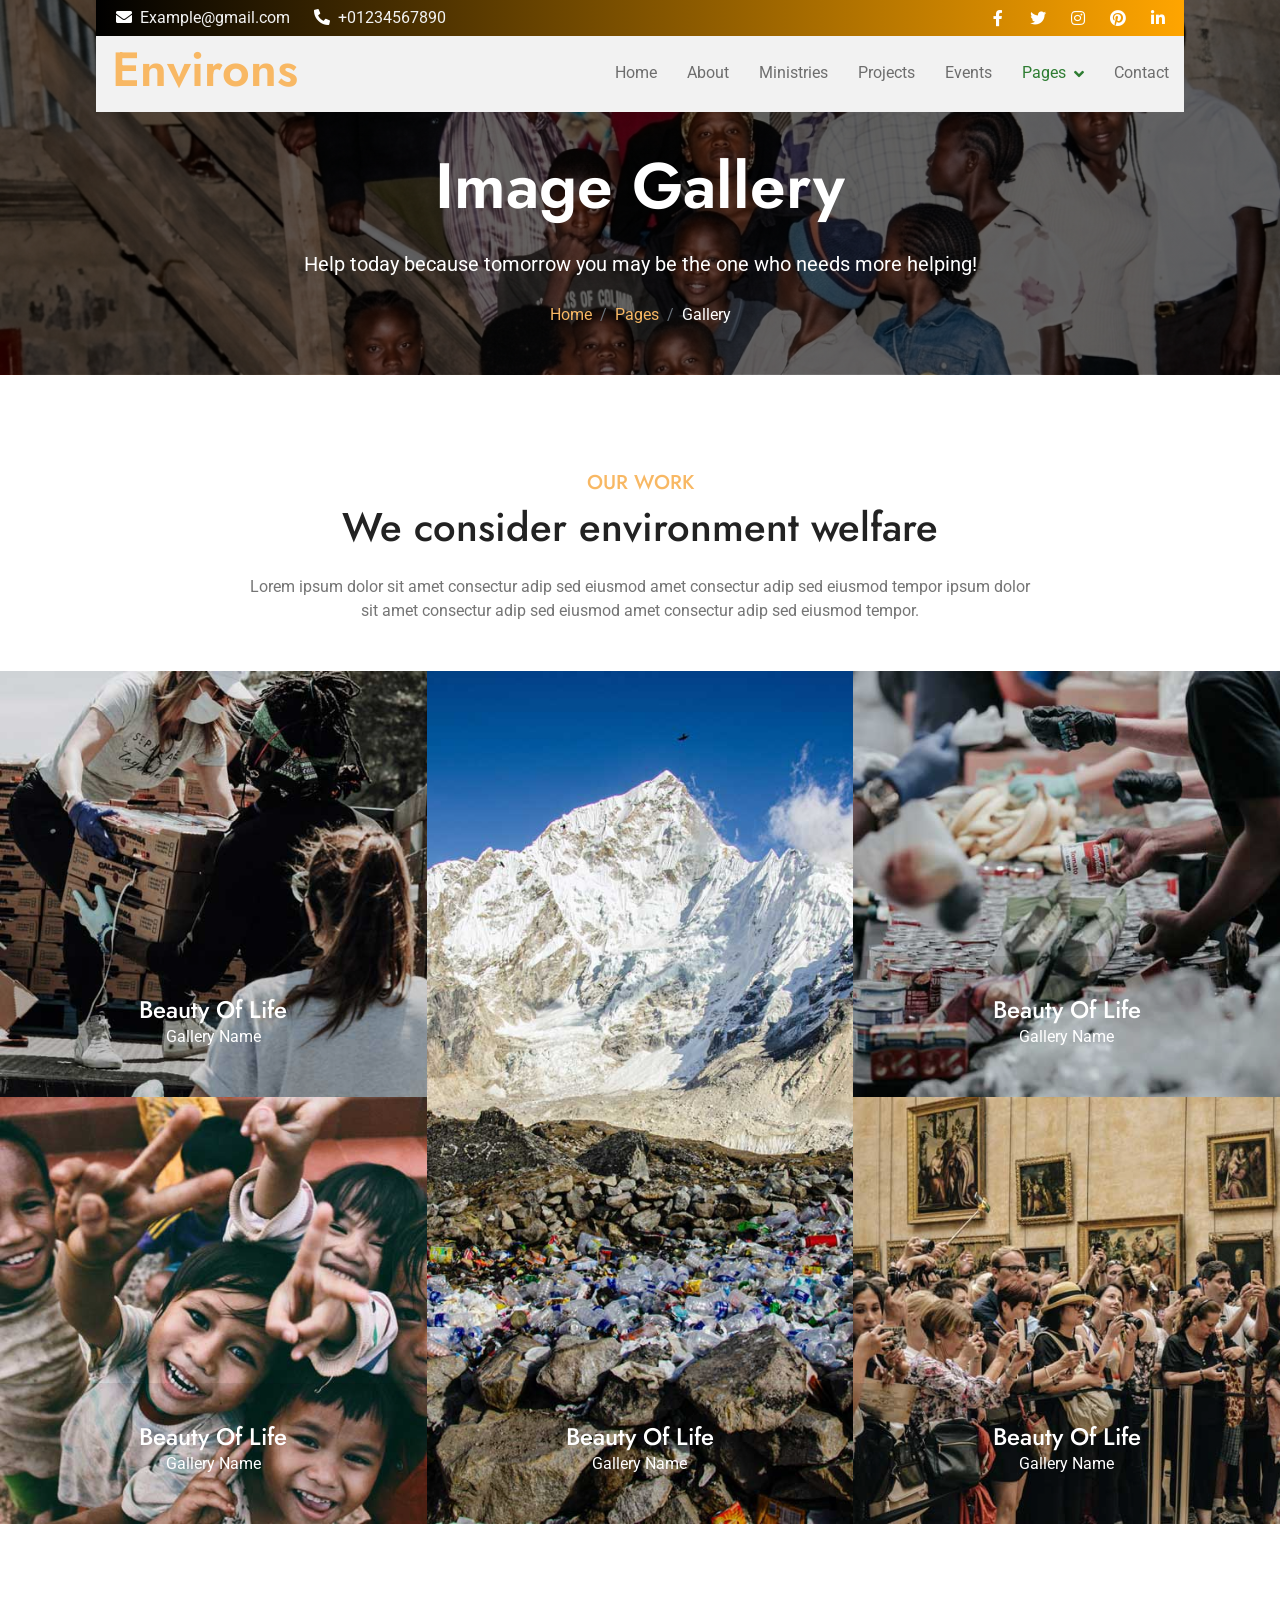
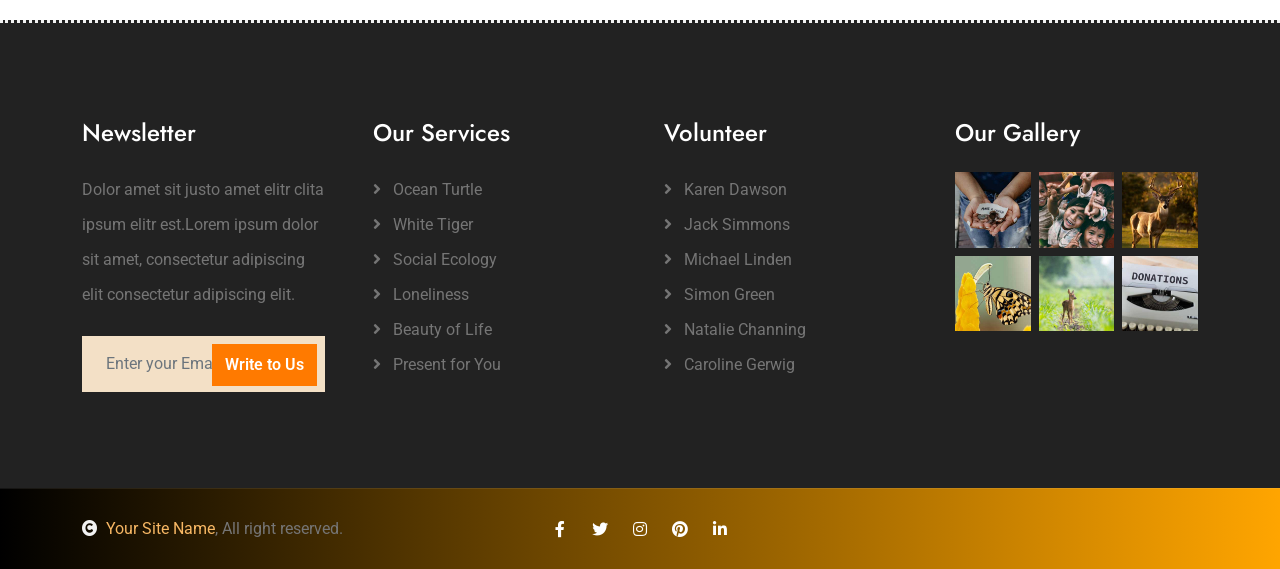
<file: gallery.html>
<!DOCTYPE html>
<html lang="en">

    <head>
        <meta charset="utf-8">
        <title>Environs - Environmental & Nature Website Template</title>
        <meta content="width=device-width, initial-scale=1.0" name="viewport">
        <meta content="" name="keywords">
        <meta content="" name="description">

        <!-- Google Web Fonts -->
        <link rel="preconnect" href="https://fonts.googleapis.com">
        <link rel="preconnect" href="https://fonts.gstatic.com" crossorigin>
        <link href="https://fonts.googleapis.com/css2?family=Jost:wght@500;600&family=Roboto&display=swap" rel="stylesheet"> 

        <!-- Icon Font Stylesheet -->
        <link rel="stylesheet" href="https://use.fontawesome.com/releases/v5.15.4/css/all.css"/>
        <link href="https://cdn.jsdelivr.net/npm/bootstrap-icons@1.4.1/font/bootstrap-icons.css" rel="stylesheet">

        <!-- Libraries Stylesheet -->
        <link href="lib/owlcarousel/assets/owl.carousel.min.css" rel="stylesheet">
        <link href="lib/lightbox/css/lightbox.min.css" rel="stylesheet">


        <!-- Customized Bootstrap Stylesheet -->
        <link href="css/bootstrap.min.css" rel="stylesheet">

        <!-- Template Stylesheet -->
        <link href="css/style.css" rel="stylesheet">
    </head>

    <body>

        <!-- Spinner Start -->
        <div id="spinner" class="show w-100 vh-100 bg-white position-fixed translate-middle top-50 start-50  d-flex align-items-center justify-content-center">
            <div class="spinner-grow text-primary" role="status"></div>
        </div>
        <!-- Spinner End -->


        <!-- Navbar start -->
        <div class="container-fluid fixed-top px-0">
            <div class="container px-0">
                <div class="topbar">
                    <div class="row align-items-center justify-content-center">
                        <div class="col-md-8">
                            <div class="topbar-info d-flex flex-wrap">
                                <a href="#" class="text-light me-4"><i class="fas fa-envelope text-white me-2"></i>Example@gmail.com</a>
                                <a href="#" class="text-light"><i class="fas fa-phone-alt text-white me-2"></i>+01234567890</a>
                            </div>
                        </div>
                        <div class="col-md-4">
                            <div class="topbar-icon d-flex align-items-center justify-content-end">
                                <a href="#" class="btn-square text-white me-2"><i class="fab fa-facebook-f"></i></a>
                                <a href="#" class="btn-square text-white me-2"><i class="fab fa-twitter"></i></a>
                                <a href="#" class="btn-square text-white me-2"><i class="fab fa-instagram"></i></a>
                                <a href="#" class="btn-square text-white me-2"><i class="fab fa-pinterest"></i></a>
                                <a href="#" class="btn-square text-white me-0"><i class="fab fa-linkedin-in"></i></a>
                            </div>
                        </div>
                    </div>
                </div>
                <nav class="navbar navbar-light bg-light navbar-expand-xl">
                    <a href="index.html" class="navbar-brand ms-3">
                        <h1 class="text-primary display-5">Environs</h1>
                    </a>
                    <button class="navbar-toggler py-2 px-3 me-3" type="button" data-bs-toggle="collapse" data-bs-target="#navbarCollapse">
                        <span class="fa fa-bars text-primary"></span>
                    </button>
                    <div class="collapse navbar-collapse bg-light" id="navbarCollapse">
                        <div class="navbar-nav ms-auto">
                            <a href="index.html" class="nav-item nav-link">Home</a>
                            <a href="about.html" class="nav-item nav-link">About</a>
                            <a href="ministries.html" class="nav-item nav-link">Ministries</a>
                            <a href="projects.html"class="nav-item nav-link">Projects</a>
                            <a href="events.html" class="nav-item nav-link">Events</a>
                            <div class="nav-item dropdown">
                                <a href="#" class="nav-link dropdown-toggle active" data-bs-toggle="dropdown">Pages</a>
                                <div class="dropdown-menu m-0 bg-secondary rounded-0">
                                    <a href="blog.html" class="dropdown-item">Blog</a>
                                    <a href="gallery.html" class="dropdown-item active">Gallery</a>
                                    <a href="volunteer.html" class="dropdown-item">Volunteers</a>
                                    <a href="404.html" class="dropdown-item">404 Error</a>
                                </div>
                            </div>
                            <a href="contact.html" class="nav-item nav-link">Contact</a>
                        </div>
                      
                    </div>
                </nav>
            </div>
        </div>
        <!-- Navbar End -->

        <!-- Header Start -->
        <div class="container-fluid bg-breadcrumb">
            <div class="container text-center py-5" style="max-width: 900px;">
                <h3 class="text-white display-3 mb-4">Image Gallery</h1>
                <p class="fs-5 text-white mb-4">Help today because tomorrow you may be the one who needs more helping!</p>
                <ol class="breadcrumb justify-content-center mb-0">
                    <li class="breadcrumb-item"><a href="index.html">Home</a></li>
                    <li class="breadcrumb-item"><a href="#">Pages</a></li>
                    <li class="breadcrumb-item active text-white">Gallery</li>
                </ol>    
            </div>
        </div>
        <!-- Header End -->

        <!-- Gallery Start -->
        <div class="container-fluid gallery py-5 my-5 px-0">
            <div class="text-center mx-auto pb-5" style="max-width: 800px;">
                <h5 class="text-uppercase text-primary">Our work</h5>
                <h1 class="mb-4">We consider environment welfare</h1>
                <p class="mb-0">Lorem ipsum dolor sit amet consectur adip sed eiusmod amet consectur adip sed eiusmod tempor ipsum dolor sit amet consectur adip sed eiusmod amet consectur adip sed eiusmod tempor.</p>
            </div>
            <div class="row g-0">
                <div class="col-lg-4">
                    <div class="gallery-item">
                        <img src="img/gallery-2.jpg" class="img-fluid w-100" alt="">
                        <div class="search-icon">
                            <a href="img/gallery-2.jpg" data-lightbox="gallery-2" class="my-auto"><i class="fas fa-search-plus btn-hover-color bg-white text-primary p-3"></i></a>
                        </div>
                        <div class="gallery-content">
                            <div class="gallery-inner pb-5">
                                <a href="#" class="h4 text-white">Beauty Of Life</a>
                                <a href="#" class="text-white"><p class="mb-0">Gallery Name</p></a>
                            </div>
                        </div>
                    </div>
                    <div class="gallery-item">
                        <img src="img/gallery-3.jpg" class="img-fluid w-100" alt="">
                        <div class="search-icon">
                            <a href="img/gallery-3.jpg" data-lightbox="gallery-3" class="my-auto"><i class="fas fa-search-plus btn-hover-color bg-white text-primary p-3"></i></a>
                        </div>
                        <div class="gallery-content">
                            <div class="gallery-inner pb-5">
                                <a href="#" class="h4 text-white">Beauty Of Life</a>
                                <a href="#" class="text-white"><p class="mb-0">Gallery Name</p></a>
                            </div>
                        </div>
                    </div>
                </div>
                <div class="col-lg-4">
                    <div class="gallery-item">
                        <img src="img/gallery-1.jpg" class="img-fluid w-100" alt="">
                        <div class="search-icon">
                            <a href="img/gallery-1.jpg" data-lightbox="gallery-1" class="my-auto"><i class="fas fa-search-plus btn-hover-color bg-white text-primary p-3"></i></a>
                        </div>
                        <div class="gallery-content">
                            <div class="gallery-inner pb-5">
                                <a href="#" class="h4 text-white">Beauty Of Life</a>
                                <a href="#" class="text-white"><p class="mb-0">Gallery Name</p></a>
                            </div>
                        </div>
                    </div>
                </div>
                <div class="col-lg-4">
                    <div class="gallery-item">
                        <img src="img/gallery-4.jpg" class="img-fluid w-100" alt="">
                        <div class="search-icon">
                            <a href="img/gallery-4.jpg" data-lightbox="gallery-4" class="my-auto"><i class="fas fa-search-plus btn-hover-color bg-white text-primary p-3"></i></a>
                        </div>
                        <div class="gallery-content">
                            <div class="gallery-inner pb-5">
                                <a href="#" class="h4 text-white">Beauty Of Life</a>
                                <a href="#" class="text-white"><p class="mb-0">Gallery Name</p></a>
                            </div>
                        </div>
                    </div>
                    <div class="gallery-item">
                        <img src="img/gallery-5.jpg" class="img-fluid w-100" alt="">
                        <div class="search-icon">
                            <a href="img/gallery-5.jpg" data-lightbox="gallery-5" class="my-auto"><i class="fas fa-search-plus btn-hover-color bg-white text-primary p-3"></i></a>
                        </div>
                        <div class="gallery-content">
                            <div class="gallery-inner pb-5">
                                <a href="#" class="h4 text-white">Beauty Of Life</a>
                                <a href="#" class="text-white"><p class="mb-0">Gallery Name</p></a>
                            </div>
                        </div>
                    </div>
                </div>
            </div>
        </div>
        <!-- Gallery End -->


        <!-- Footer Start -->
        <div class="container-fluid footer bg-dark text-body py-5">
            <div class="container py-5">
                <div class="row g-5">
                    <div class="col-md-6 col-lg-6 col-xl-3">
                        <div class="footer-item">
                            <h4 class="mb-4 text-white">Newsletter</h4>
                            <p class="mb-4">Dolor amet sit justo amet elitr clita ipsum elitr est.Lorem ipsum dolor sit amet, consectetur adipiscing elit consectetur adipiscing elit.</p>
                            <div class="position-relative mx-auto">
                                <input class="form-control border-0 bg-secondary w-100 py-3 ps-4 pe-5" type="text" placeholder="Enter your Email">
                                <button type="button" class="btn-hover-bg btn btn-primary position-absolute top-0 end-0 py-2 mt-2 me-2">Write to Us</button>
                            </div>
                        </div>
                    </div>
                    <div class="col-md-6 col-lg-6 col-xl-3">
                        <div class="footer-item d-flex flex-column">
                            <h4 class="mb-4 text-white">Our Services</h4>
                            <a href=""><i class="fas fa-angle-right me-2"></i> Ocean Turtle</a>
                            <a href=""><i class="fas fa-angle-right me-2"></i> White Tiger</a>
                            <a href=""><i class="fas fa-angle-right me-2"></i> Social Ecology</a>
                            <a href=""><i class="fas fa-angle-right me-2"></i> Loneliness</a>
                            <a href=""><i class="fas fa-angle-right me-2"></i> Beauty of Life</a>
                            <a href=""><i class="fas fa-angle-right me-2"></i> Present for You</a>
                        </div>
                    </div>
                    <div class="col-md-6 col-lg-6 col-xl-3">
                        <div class="footer-item d-flex flex-column">
                            <h4 class="mb-4 text-white">Volunteer</h4>
                            <a href=""><i class="fas fa-angle-right me-2"></i> Karen Dawson</a>
                            <a href=""><i class="fas fa-angle-right me-2"></i> Jack Simmons</a>
                            <a href=""><i class="fas fa-angle-right me-2"></i> Michael Linden</a>
                            <a href=""><i class="fas fa-angle-right me-2"></i> Simon Green</a>
                            <a href=""><i class="fas fa-angle-right me-2"></i> Natalie Channing</a>
                            <a href=""><i class="fas fa-angle-right me-2"></i> Caroline Gerwig</a>
                        </div>
                    </div>
                    <div class="col-md-6 col-lg-6 col-xl-3">
                        <div class="footer-item">
                            <h4 class="mb-4 text-white">Our Gallery</h4>
                            <div class="row g-2">
                                <div class="col-4">
                                    <div class="footer-gallery">
                                        <img src="img/gallery-footer-1.jpg" class="img-fluid w-100" alt="">
                                        <div class="footer-search-icon">
                                            <a href="img/gallery-footer-1.jpg" data-lightbox="footerGallery-1" class="my-auto"><i class="fas fa-search-plus text-white"></i></a>
                                        </div>
                                    </div>
                               </div>
                               <div class="col-4">
                                    <div class="footer-gallery">
                                        <img src="img/gallery-footer-2.jpg" class="img-fluid w-100" alt="">
                                        <div class="footer-search-icon">
                                            <a href="img/gallery-footer-2.jpg" data-lightbox="footerGallery-2" class="my-auto"><i class="fas fa-search-plus text-white"></i></a>
                                        </div>
                                    </div>
                               </div>
                                <div class="col-4">
                                    <div class="footer-gallery">
                                        <img src="img/gallery-footer-3.jpg" class="img-fluid w-100" alt="">
                                        <div class="footer-search-icon">
                                            <a href="img/gallery-footer-3.jpg" data-lightbox="footerGallery-3" class="my-auto"><i class="fas fa-search-plus text-white"></i></a>
                                        </div>
                                    </div>
                               </div>
                                <div class="col-4">
                                    <div class="footer-gallery">
                                        <img src="img/gallery-footer-4.jpg" class="img-fluid w-100" alt="">
                                        <div class="footer-search-icon">
                                            <a href="img/gallery-footer-4.jpg" data-lightbox="footerGallery-4" class="my-auto"><i class="fas fa-search-plus text-white"></i></a>
                                        </div>
                                    </div>
                               </div>
                                <div class="col-4">
                                    <div class="footer-gallery">
                                        <img src="img/gallery-footer-5.jpg" class="img-fluid w-100" alt="">
                                        <div class="footer-search-icon">
                                            <a href="img/gallery-footer-5.jpg" data-lightbox="footerGallery-5" class="my-auto"><i class="fas fa-search-plus text-white"></i></a>
                                        </div>
                                    </div>
                               </div>
                               <div class="col-4">
									<div class="footer-gallery">
										<img src="img/gallery-footer-6.jpg" class="img-fluid w-100" alt="">
                                        <div class="footer-search-icon">
                                            <a href="img/gallery-footer-6.jpg" data-lightbox="footerGallery-6" class="my-auto"><i class="fas fa-search-plus text-white"></i></a>
                                        </div>
									</div>
								</div>
                            </div>
                        </div>
                    </div>
                </div>
            </div>
        </div>
        <!-- Footer End -->
        

        <!-- Copyright Start -->
        <div class="container-fluid copyright py-4">
            <div class="container">
                <div class="row g-4 align-items-center">
                    <div class="col-md-4 text-center text-md-start mb-md-0">
                        <span class="text-body"><a href="#"><i class="fas fa-copyright text-light me-2"></i>Your Site Name</a>, All right reserved.</span>
                    </div>
                    <div class="col-md-4 text-center">
                        <div class="d-flex align-items-center justify-content-center">
                            <a href="#" class="btn-hover-color btn-square text-white me-2"><i class="fab fa-facebook-f"></i></a>
                            <a href="#" class="btn-hover-color btn-square text-white me-2"><i class="fab fa-twitter"></i></a>
                            <a href="#" class="btn-hover-color btn-square text-white me-2"><i class="fab fa-instagram"></i></a>
                            <a href="#" class="btn-hover-color btn-square text-white me-2"><i class="fab fa-pinterest"></i></a>
                            <a href="#" class="btn-hover-color btn-square text-white me-0"><i class="fab fa-linkedin-in"></i></a>
                        </div>
                    </div>
                    <div class="col-md-4 text-center text-md-end text-body">
                        <!--/*** This template is free as long as you keep the below author’s credit link/attribution link/backlink. ***/-->
                        <!--/*** If you'd like to use the template without the below author’s credit link/attribution link/backlink, ***/-->
                        <!--/*** you can purchase the Credit Removal License from "https://htmlcodex.com/credit-removal". ***/-->
                       
                    </div>
                </div>
            </div>
        </div>
        <!-- Copyright End -->


        <!-- Back to Top -->
        <a href="#" class="btn btn-primary btn-primary-outline-0 btn-md-square back-to-top"><i class="fa fa-arrow-up"></i></a>   

        
        <!-- JavaScript Libraries -->
        <script src="https://ajax.googleapis.com/ajax/libs/jquery/3.6.4/jquery.min.js"></script>
        <script src="https://cdn.jsdelivr.net/npm/bootstrap@5.0.0/dist/js/bootstrap.bundle.min.js"></script>
        <script src="lib/easing/easing.min.js"></script>
        <script src="lib/waypoints/waypoints.min.js"></script>
        <script src="lib/counterup/counterup.min.js"></script>
        <script src="lib/owlcarousel/owl.carousel.min.js"></script>
        <script src="lib/lightbox/js/lightbox.min.js"></script>
        

        <!-- Template Javascript -->
        <script src="js/main.js"></script>

    </body>

</html>
</file>
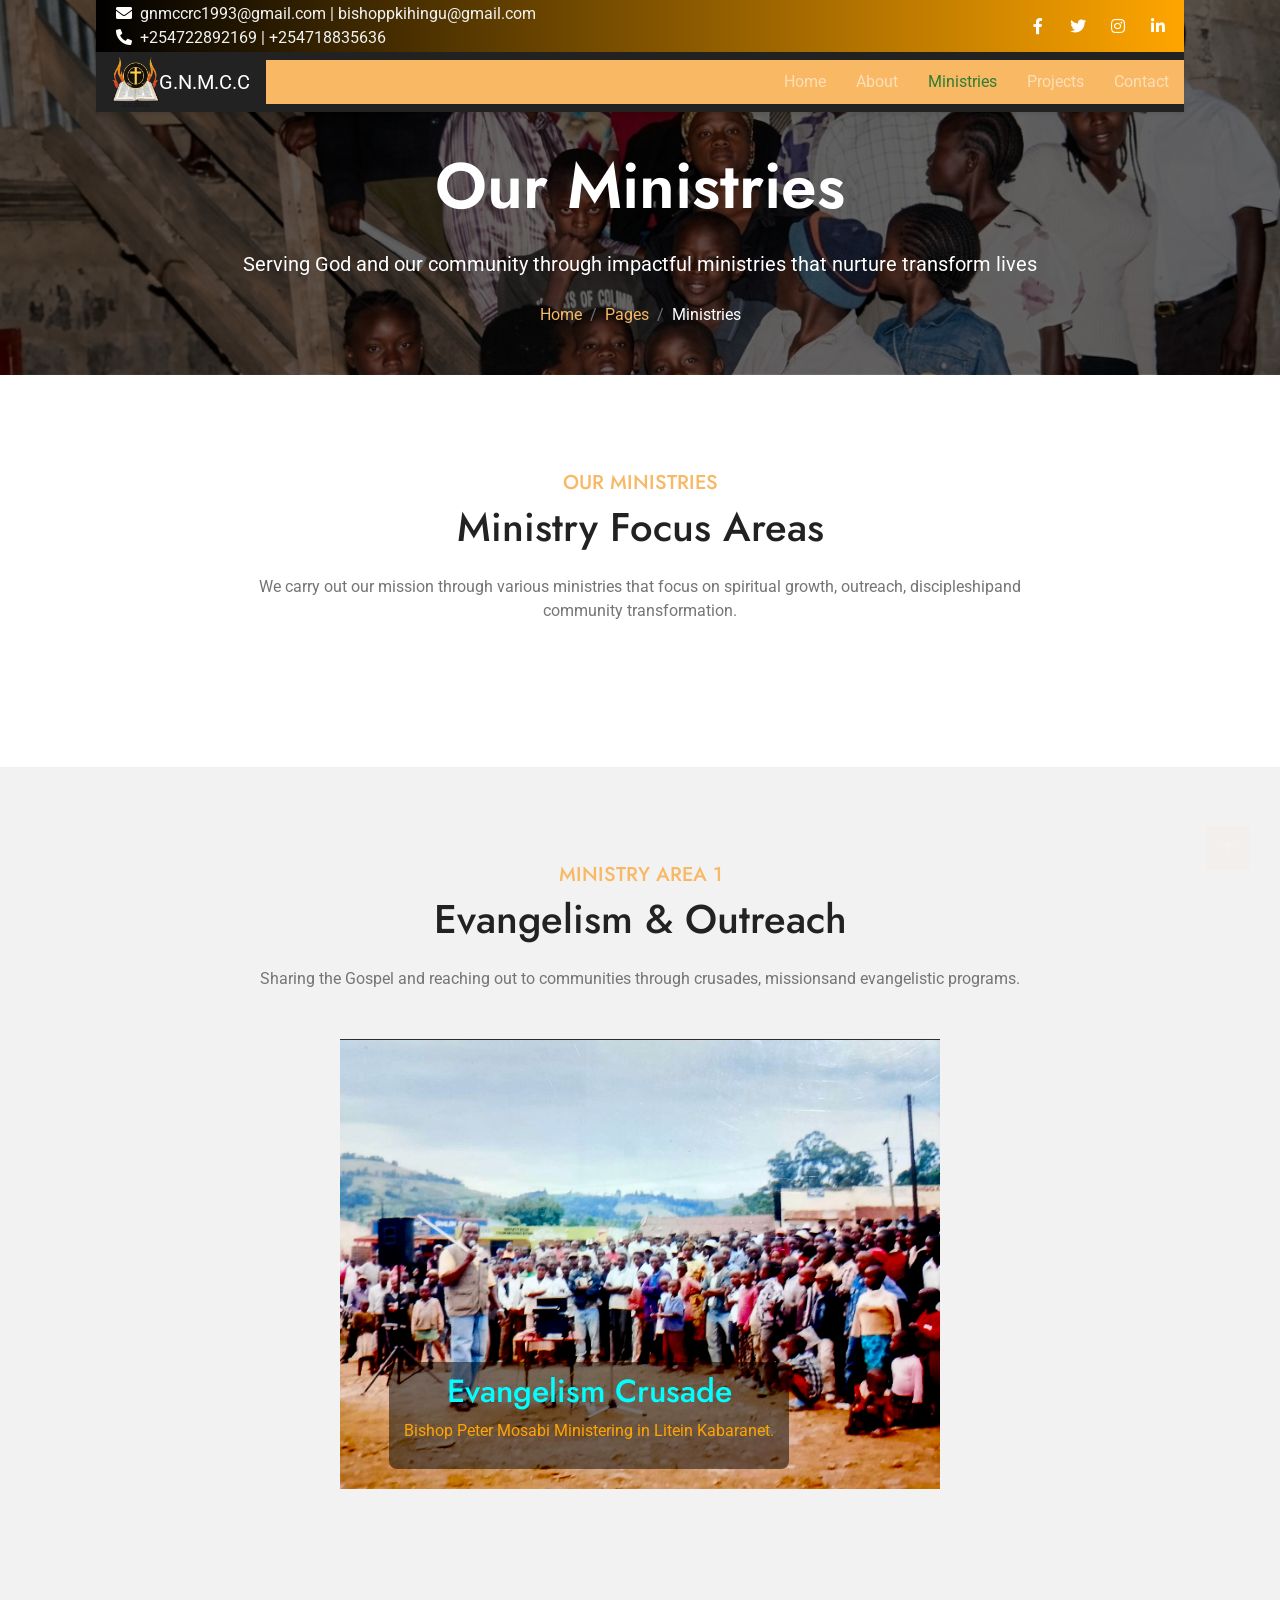
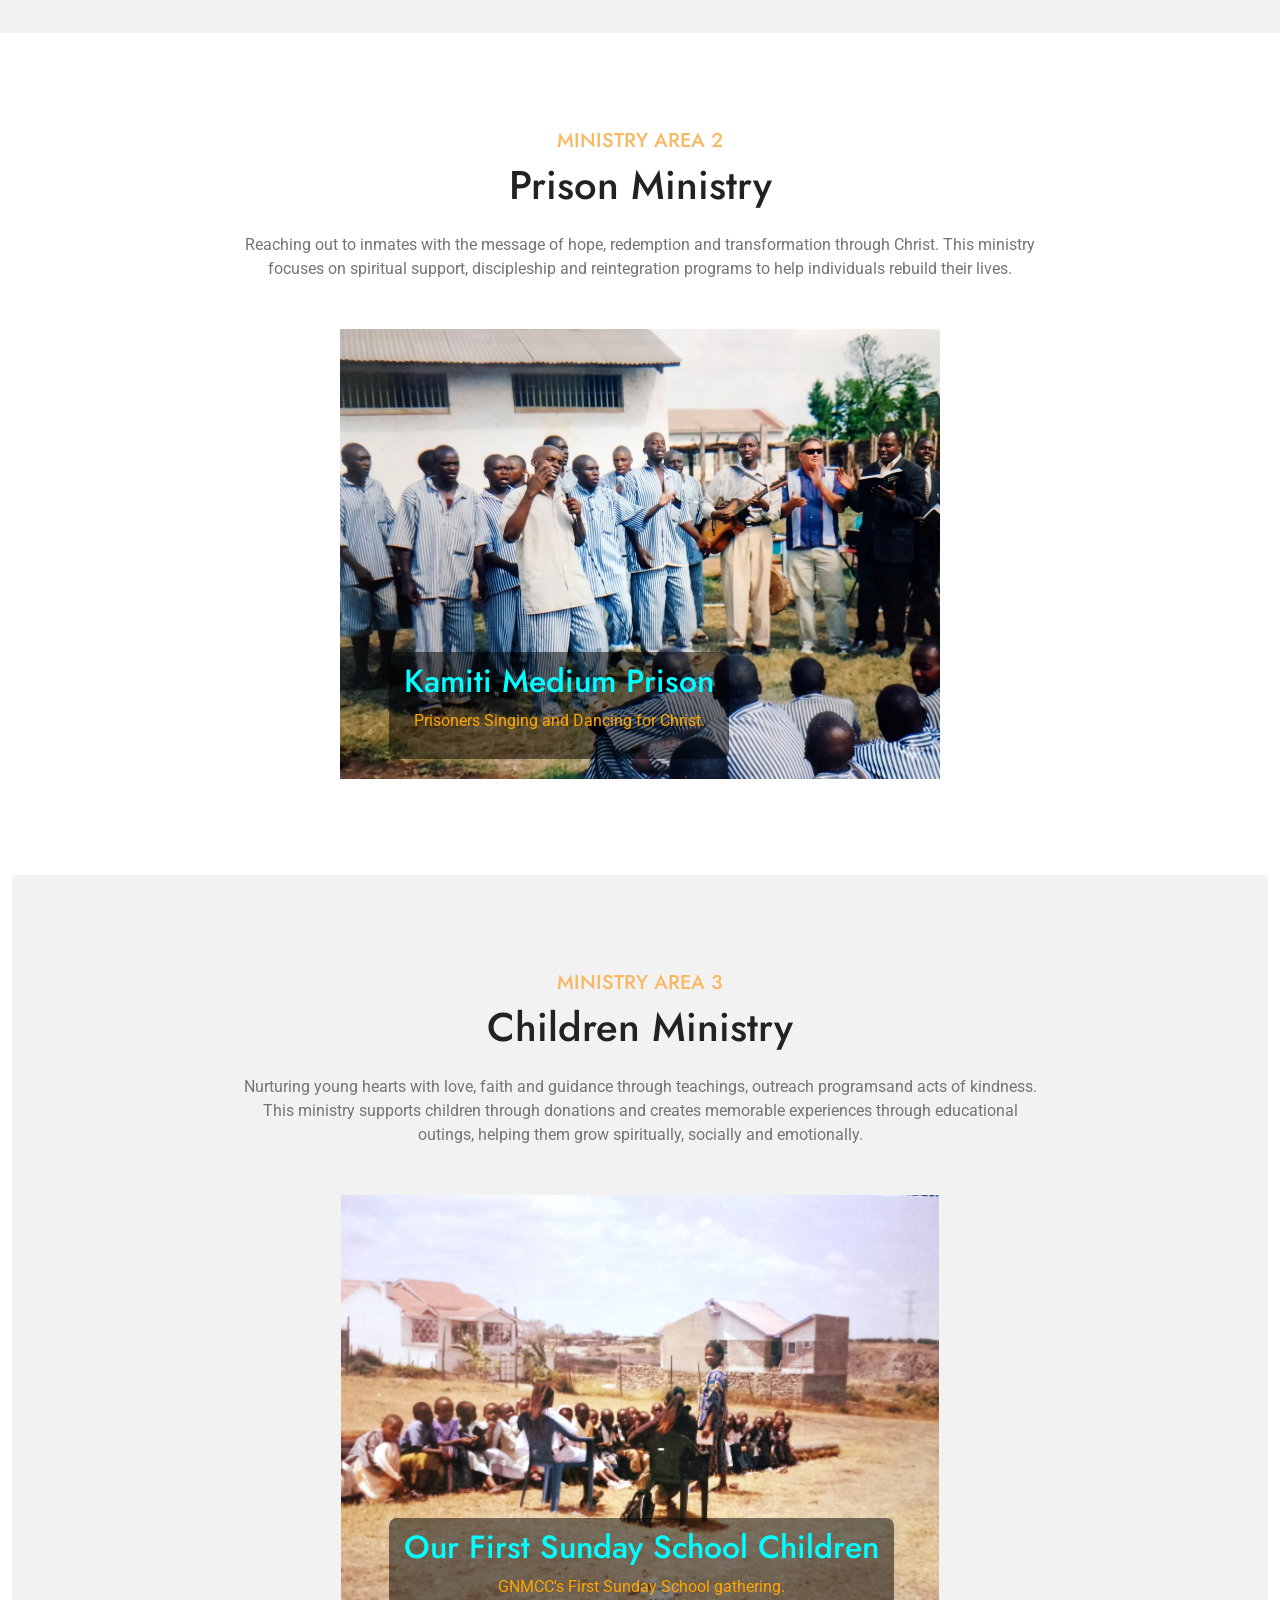
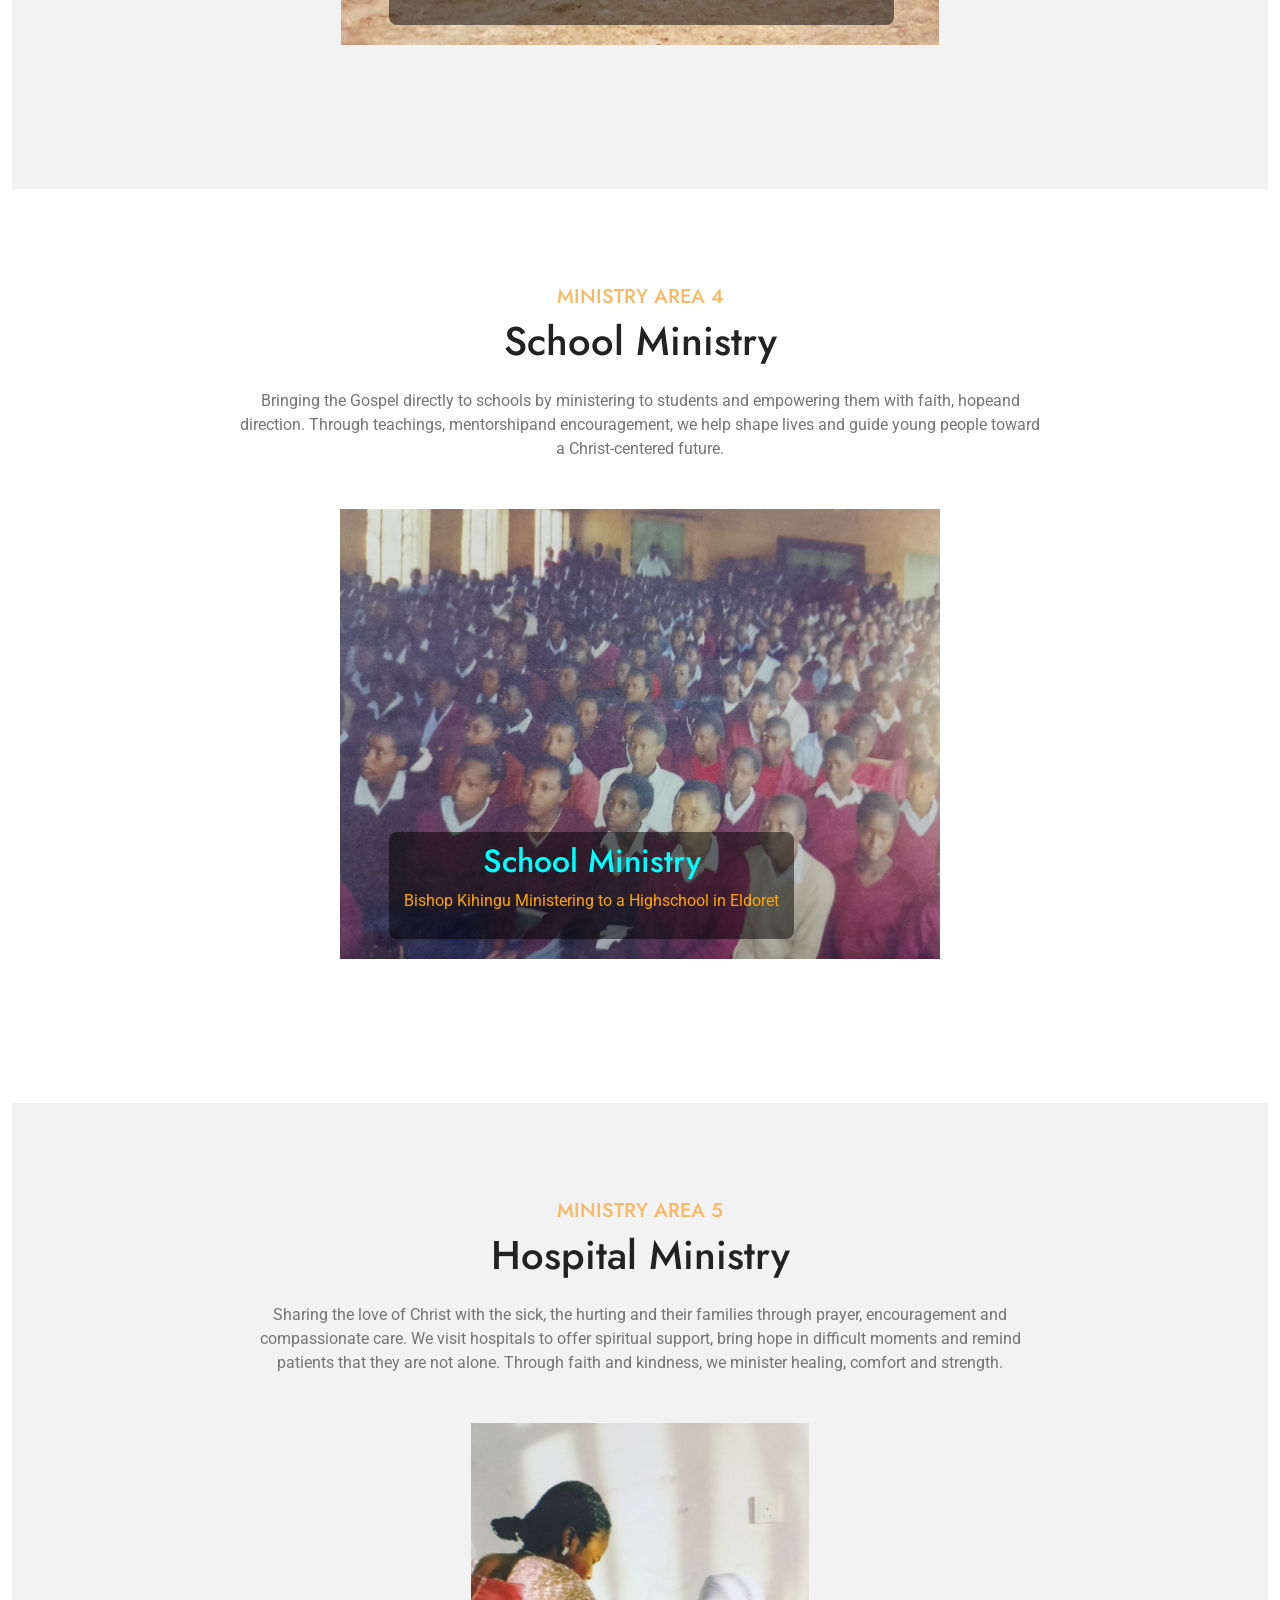
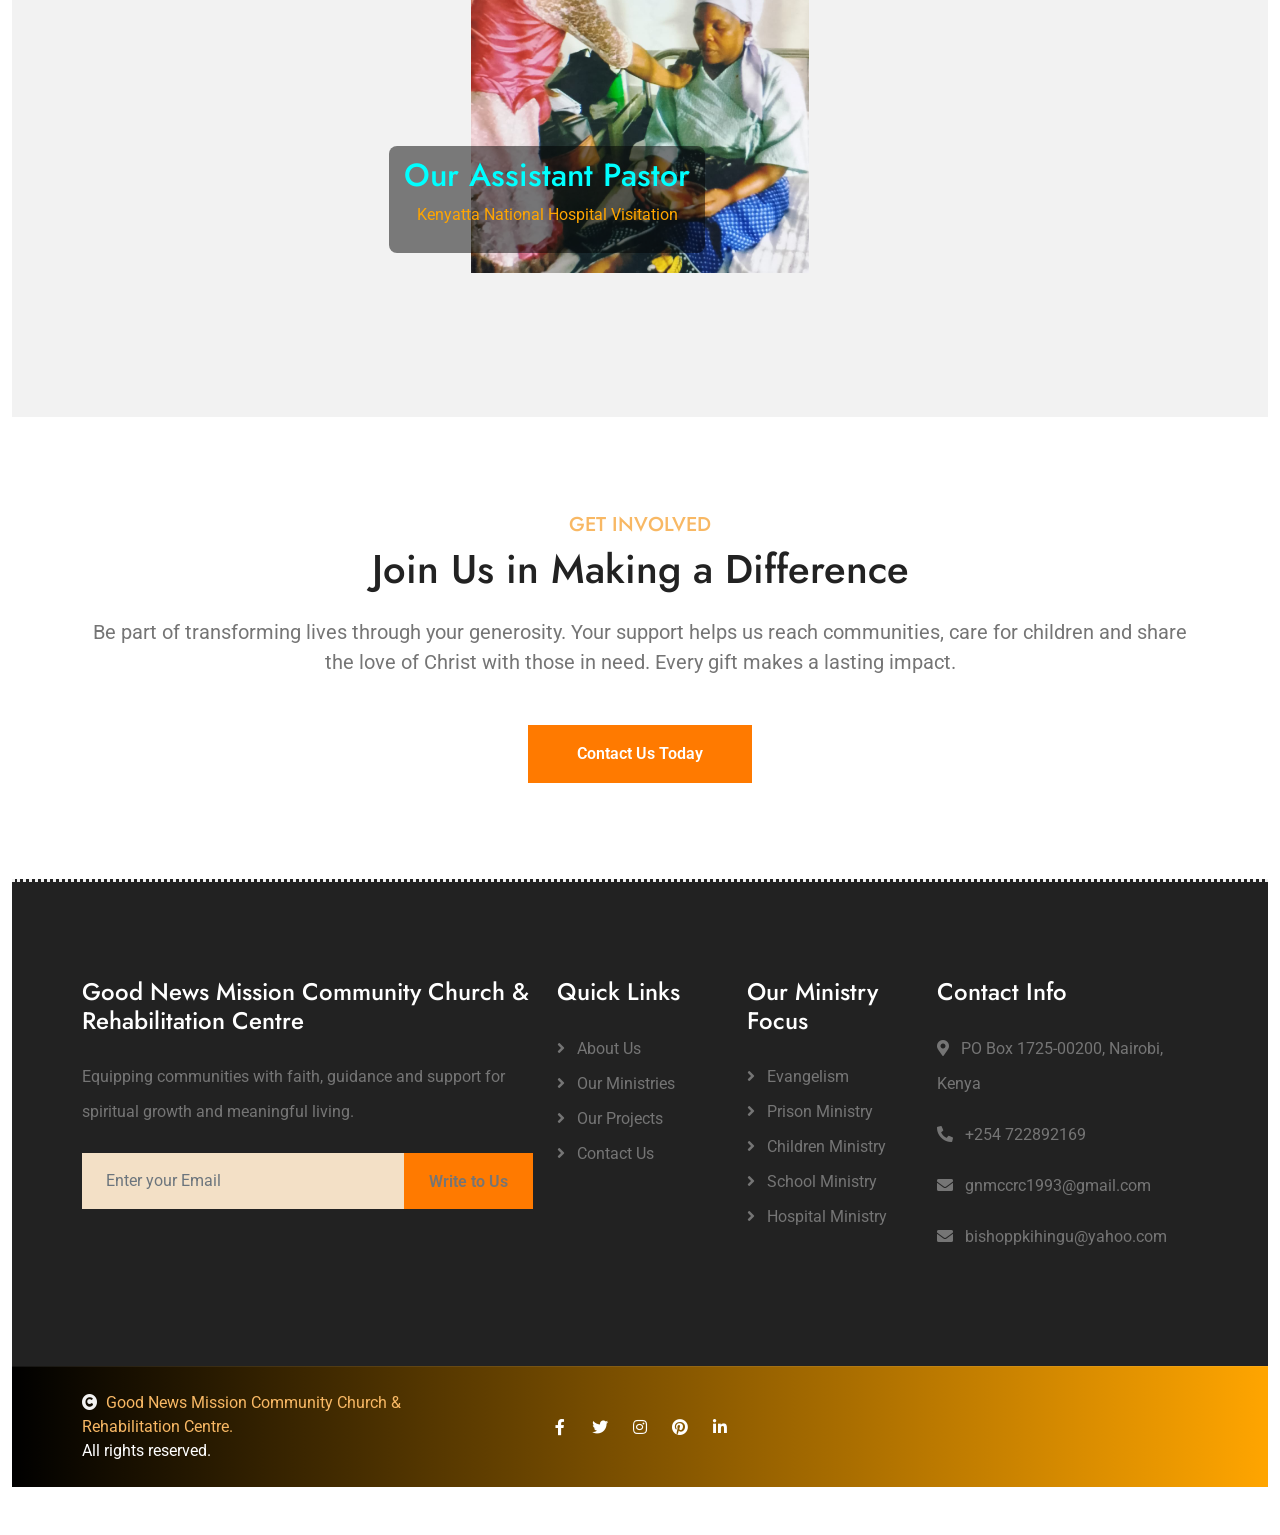
<file: ministries.html>
<!DOCTYPE html>
<html lang="en">
<head>
    <meta charset="utf-8">
    <title>G.N.M.C.C</title>
    <link rel="icon" href="img/logo.png">
    <meta name="viewport" content="width=device-width, initial-scale=1">
    <meta content="" name="keywords">
    <meta content="" name="description">

    <!-- Google Web Fonts -->
    <link rel="preconnect" href="https://fonts.googleapis.com">
    <link rel="preconnect" href="https://fonts.gstatic.com" crossorigin>
    <link href="https://fonts.googleapis.com/css2?family=Jost:wght@500;600&family=Roboto&display=swap" rel="stylesheet">

    <!-- Icon Font Stylesheet -->
    <link rel="stylesheet" href="https://use.fontawesome.com/releases/v5.15.4/css/all.css" />
    <link href="https://cdn.jsdelivr.net/npm/bootstrap-icons@1.4.1/font/bootstrap-icons.css" rel="stylesheet">

    <!-- Libraries Stylesheet -->
    <link href="lib/owlcarousel/assets/owl.carousel.min.css" rel="stylesheet">
    <link href="lib/lightbox/css/lightbox.min.css" rel="stylesheet">

    <!-- Customized Bootstrap Stylesheet -->
    <link href="css/bootstrap.min.css" rel="stylesheet">

    <!-- Template Stylesheet -->
    <link href="css/style.css" rel="stylesheet">
</head>
<style>
    .card .carousel-item img{
        height:220px;
        object-fit:cover;
        transition: all 0.3s ease;
    }
    .card .carousel-item img:hover{
        transform: scale(1.08) translateY(-4px);
    }
    .bg-breadcrumb h3:hover{
        color: red !important;
        transition: 0.3s;
    }
    .bg-breadcrumb{
        transition: transform 8s ease;;
    }

    .social-links a {
        transition: all 0.3s ease;
    }

    .social-links a:hover{
        transform: translateY(-10px);
    }

    /* Facebook */
    .social-links a.facebook:hover {
        background-color: #1877f2;
    }

    /* Twitter */
    .social-links a.twitter:hover {
        background-color: #1da1f2;
    }

    /* Instagram */
    .social-links a.instagram:hover {
        background: radial-gradient(circle at 30% 107%, 
            #fdf497 0%, #fd5949 45%, 
            #d6249f 60%, #285AEB 90%);
    }

    /* Pinterest */
    .social-links a.pinterest:hover {
        background-color: #bd081c;
    }

    /* LinkedIn */
    .social-links a.linkedin:hover {
        background-color: #0077b5;
    }

    .carousel-item img{
        transition: all 1s ease;
    }

    .carousel-item img {
        height: 450px;      /* adjust: 200px–300px */
        object-fit: contain;  /* prevents stretching */
        border-radius: 10px;
        width: 100%;
    }

    .carousel-item:hover {
        transform: scale(1.08);
    }

    /* Base caption (desktop) */
    .custom-caption {
        background: rgba(0,0,0,0.5);
        padding: 10px 15px;
        position: center;
        margin-left: 140px;
        border-radius: 8px;
        bottom: 20px;
        max-width: fit-content;
        color: orange
    }
    .custom-caption h2{
        color: aqua
    }

    /* Mobile optimization */
    @media (max-width: 768px) {
        .custom-caption {
            position: static;           /* remove overlay */
            background: transparent;    /* cleaner look */
            text-align: center;
            margin-top: 5px;
            margin-left: 0px;
        }

        .custom-caption h2 {
            font-size: 16px;
            color: orange;
            background: none;
        }

        .custom-caption p {
            font-size: 14px;
            color: #555;
            background: none;
        }
    }
</style>

<body>

    <!-- Spinner Start -->
    <div id="spinner" class="show w-100 vh-100 bg-white position-fixed translate-middle top-50 start-50 d-flex align-items-center justify-content-center">
        <div class="spinner-grow text-primary" role="status"></div>
    </div>
    <!-- Spinner End -->

    <!-- Navbar start -->
    <div class="container-fluid fixed-top px-0">
        <div class="container px-0">
           <div class="topbar">
                <div class="row align-items-center justify-content-center">
                    <div class="col-md-8">
                        <div class="topbar-info d-flex flex-wrap">
                            <a href="#" class="text-light me-4"><i class="fas fa-envelope text-white me-2"></i>gnmccrc1993@gmail.com | bishoppkihingu@gmail.com</a>
                            <a href="#" class="text-light"><i class="fas fa-phone-alt text-white me-2"></i>+254722892169 | +254718835636</a>
                        </div>
                    </div>
                    <div class="col-md-4">
                        <div class="topbar-icon d-flex align-items-center justify-content-end">
                            <a href="https://facebook.com/Peter Mosabi Kihingu" class="btn-square text-white me-2"><i class="fab fa-facebook-f"></i></a>
                            <a href="#" class="btn-square text-white me-2"><i class="fab fa-twitter"></i></a>
                            <a href="#" class="btn-square text-white me-2"><i class="fab fa-instagram"></i></a>
                            <a href="#" class="btn-square text-white me-0"><i class="fab fa-linkedin-in"></i></a>
                        </div>
                    </div>
                </div>
            </div>
            <nav class="navbar navbar-expand-xl navbar-dark bg-dark shadow-sm">
                <a href="index.html" class="navbar-brand ms-3 d-flex align-items-center ">
                    <img src="img/logo.png" alt="GNMCC Logo" style="height:50px;"> G.N.M.C.C
                </a>
                <button class="navbar-toggler py-2 px-3 me-3" type="button" data-bs-toggle="collapse" data-bs-target="#navbarCollapse">
                    <span class="fa fa-bars "></span>
                </button>
                <div class="collapse navbar-collapse bg-primary" id="navbarCollapse">
                    <div class="navbar-nav ms-auto">
                        <a href="index.html" class="nav-item nav-link">Home</a>
                        <a href="about.html" class="nav-item nav-link">About</a>
                        <a href="ministries.html" class="nav-item nav-link active">Ministries</a>
                        <a href="projects.html"class="nav-item nav-link">Projects</a>
                        <!-- <a href="events.html" class="nav-item nav-link">Events</a> -->
                        <!-- <div class="nav-item dropdown">
                            <a href="#" class="nav-link dropdown-toggle" data-bs-toggle="dropdown">Pages</a>
                            <div class="dropdown-menu m-0 bg-secondary rounded-0">
                                <a href="blog.html" class="dropdown-item">Blog</a>
                                <a href="gallery.html" class="dropdown-item">Gallery</a>
                                <a href="volunteer.html" class="dropdown-item">Volunteers</a>
                                <a href="404.html" class="dropdown-item">404 Error</a>
                            </div>
                        </div> -->
                        <a href="contact.html" class="nav-item nav-link">Contact</a>
                    </div>
                    
                </div>
            </nav>
        </div>
    </div>
    <!-- Navbar End -->

    <!-- Header Start -->
    <div class="container-fluid bg-breadcrumb">
        <div class="container text-center py-5" style="max-width: 900px;">
            <h3 class="text-white display-3 mb-4">Our Ministries</h1>
                <p class="fs-5 text-white mb-4">
                    Serving God and our community through impactful ministries that nurture transform lives
                </p>
                <ol class="breadcrumb justify-content-center mb-0">
                    <li class="breadcrumb-item"><a href="index.html">Home</a></li>
                    <li class="breadcrumb-item"><a href="#">Pages</a></li>
                    <li class="breadcrumb-item active text-white">Ministries</li>
                </ol>
        </div>
    </div>
    <!-- Header End -->

    <!-- Ministry Focus Areas Introduction Start -->
   <div class="container-fluid py-5">
        <div class="container py-5">
            <div class="text-center mx-auto pb-5" style="max-width: 800px;">
                <h5 class="text-uppercase text-primary">Our Ministries</h5>
                <h1 class="mb-4">Ministry Focus Areas</h1>
                <p class="mb-0">
                    We carry out our mission through various ministries that focus on spiritual growth,
                    outreach, discipleshipand community transformation.
                </p>
            </div>
        </div>
    </div>
    <!-- Ministry Focus Areas Introduction End -->

    <!-- Evangelism & Outreach -->
    <div class="container-fluid service py-5 bg-light" id="evangelismministry">
        <div class="container py-5">
            <div class="text-center mx-auto pb-5" style="max-width: 800px;">
                <h5 class="text-uppercase text-primary">Ministry Area 1</h5>
                <h1 class="mb-4">Evangelism & Outreach</h1>
                <p class="mb-0">
                    Sharing the Gospel and reaching out to communities through crusades,
                    missionsand evangelistic programs.
                </p>
            </div>

            <div class="row g-4">
                <div id="ministryCarousel" class="carousel slide mb-5" data-bs-ride="carousel">
                    <!-- Carousel Inner -->
                    <div class="carousel-inner">

                        <div class="carousel-item active">
                            <img src="img/evangelismministry1.png" class="d-block w-100" loading="lazy" alt="Evangelism">
                            <div class="carousel-caption custom-caption">
                                <h2>Evangelism Crusade</h2>
                                <p>Bishop Peter Mosabi Ministering in Litein Kabaranet.</p>
                            </div>
                        </div>

                        <div class="carousel-item">
                            <img src="img/evangelismministry2.png" loading="lazy" class="d-block w-100" alt="Community Outreach">
                            <div class="carousel-caption custom-caption">
                                <h2>Evangelism Crusade</h2>
                                <p>Bishop Peter Mosabi Ministering in Butere Western Kenya.</p>
                            </div>
                        </div>
                        <!-- Community Outreach -->
                        <div class="carousel-item">
                            <img src="img/evangelismoutreach1.png" class="d-block w-100" loading="lazy" alt="Door to Door">
                            <div class="carousel-caption custom-caption">
                                <h2>Community Outreach</h2>
                                <p>GNMCC Team Giving Donations in Nakuru after Clashes.</p>
                            </div>
                        </div>
                        <div class="carousel-item">
                            <img src="img/evangelismoutreach2.png" class="d-block w-100" loading="lazy" alt="Door to Door">
                            <div class="carousel-caption custom-caption">
                                <h2>Community Outreach</h2>
                                <p>GNMCC Team Giving Donations in Nakuru after Clashes.</p>
                            </div>
                        </div>
                         <div class="carousel-item">
                            <img src="img/evangelismoutreach3.png" class="d-block w-100" loading="lazy" alt="Door to Door">
                            <div class="carousel-caption custom-caption">
                                <h2>Community Outreach</h2>
                                <p>GNMCC Team Giving Donations in Nakuru after Clashes.</p>
                            </div>
                        </div>

                    </div>

                    <!-- Controls -->
                    <button class="carousel-control-prev" type="button" data-bs-target="#ministryCarousel" data-bs-slide="prev">
                    <button class="carousel-control-next" type="button" data-bs-target="#ministryCarousel" data-bs-slide="next">

                </div>
            </div>
        </div>
    </div>
    <!-- Evangelism & Outreach End -->

    <!-- Prison Ministry -->
    <div class="container-fluid service py-5" id="prisonministry">
        <div class="container py-5">
            <div class="text-center mx-auto pb-5" style="max-width: 800px;">
                <h5 class="text-uppercase text-primary">Ministry Area 2</h5>
                <h1 class="mb-4">Prison Ministry</h1>
                <p class="mb-0">
                    Reaching out to inmates with the message of hope, redemption and transformation
                    through Christ. This ministry focuses on spiritual support, discipleship and
                    reintegration programs to help individuals rebuild their lives.
                </p>
            </div>

            <div class="row g-4">
                <div id="prisonministryCarousel" class="carousel slide mb-5" data-bs-ride="carousel">
                    <!-- Carousel Inner -->
                    <div class="carousel-inner">

                        <div class="carousel-item active">
                            <img src="img/prisonmministry1.png" class="d-block w-100" loading="lazy" alt="Evangelism">
                            <div class="carousel-caption custom-caption">
                                <h2>Kamiti Medium Prison</h2>
                                <p>Prisoners Singing and Dancing for Christ.</p>
                            </div>
                        </div>

                        <div class="carousel-item">
                            <img src="img/prisonmministry2.jpeg" loading="lazy" class="d-block w-100" alt="Community Outreach">
                            <div class="carousel-caption custom-caption">
                                <h2>Kiambu Medium Prison</h2>
                                <p>Bishop Peter Mosabi Donating Doing His Time Books</p>
                            </div>
                        </div>
                        <!-- Community Outreach -->
                        <div class="carousel-item">
                            <img src="img/prisonmministry3.png" class="d-block w-100" loading="lazy" alt="Door to Door">
                            <div class="carousel-caption custom-caption">
                                <h2>Murang'a Main Prison</h2>
                                <p>Bishop Peter Kihingu Counselling Inmates after Ministering the Word of God.</p>
                            </div>
                        </div>
                        <div class="carousel-item">
                            <img src="img/prisonmministry4.png" class="d-block w-100" loading="lazy" alt="Door to Door">
                            <div class="carousel-caption custom-caption">
                                <h2>Thika Women Prison</h2>
                                <p>Praying with the Women Inmates at Thika Women Prison.</p>
                            </div>
                        </div>
                         <div class="carousel-item">
                            <img src="img/prisonmministry5.png" class="d-block w-100" loading="lazy" alt="Door to Door">
                            <div class="carousel-caption custom-caption">
                                <h2>Nakuru Main Both Men and Women Prison</h2>
                                <p>GNMCC Team Giving Donations in Nakuru Main Prison.</p>
                            </div>
                        </div>

                    </div>

                    <!-- Controls -->
                    <button class="carousel-control-prev" type="button" data-bs-target="#prisonministryCarousel" data-bs-slide="prev">
                    <button class="carousel-control-next" type="button" data-bs-target="#prisonministryCarousel" data-bs-slide="next">

                </div>
            </div>
        </div>

    <!-- Children Ministry Start -->
    <div class="container-fluid service py-5 bg-light" id="childrenministry">
        <div class="container py-5">
            <div class="text-center mx-auto pb-5" style="max-width: 800px;">
                <h5 class="text-uppercase text-primary">Ministry Area 3</h5>
                <h1 class="mb-4">Children Ministry</h1>
                <p class="mb-0">
                    Nurturing young hearts with love, faith and guidance through teachings,
                    outreach programsand acts of kindness. This ministry supports children
                    through donations and creates memorable experiences through educational
                    outings, helping them grow spiritually, socially and emotionally.
                </p>
            </div>
            <div class="row g-4">
                <div id="childrenministryCarousel" class="carousel slide mb-5" data-bs-ride="carousel">
                    <!-- Carousel Inner -->
                    <div class="carousel-inner">

                        <div class="carousel-item active">
                            <img src="img/childrenmministry1.png" class="d-block w-100" loading="lazy" alt="Evangelism">
                            <div class="carousel-caption custom-caption">
                                <h2>Our First Sunday School Children</h2>
                                <p>GNMCC's First Sunday School gathering.</p>
                            </div>
                        </div>

                        <div class="carousel-item">
                            <img src="img/childrenmministry2.jpeg" loading="lazy" class="d-block w-100" alt="Community Outreach">
                            <div class="carousel-caption custom-caption">
                                <h2>Our Sunday School Children</h2>
                                <p>Our Sunday School Children in their First Sunday School.</p>
                            </div>
                        </div>
                        <!-- Community Outreach -->
                        <div class="carousel-item">
                            <img src="img/childrenministry3.png" class="d-block w-100" loading="lazy" alt="Door to Door">
                            <div class="carousel-caption custom-caption">
                                <h2>Our Sunday School Children</h2>
                                <p>Our Sunday School Children enjoying refreshments.</p>
                            </div>
                        </div>
                        <div class="carousel-item">
                            <img src="img/childrenmministry4.jpeg" class="d-block w-100" loading="lazy" alt="Door to Door">
                            <div class="carousel-caption custom-caption">
                                <h2>Our Sunday School Children</h2>
                                <p>Our Sunday School Children Outing Trip.</p>
                            </div>
                        </div>
                         <div class="carousel-item">
                            <img src="img/childrenmministry5.jpeg" class="d-block w-100" loading="lazy" alt="Door to Door">
                            <div class="carousel-caption custom-caption">
                                <h2>Children Ministry Donations</h2>
                                <p>GNMCC Team Giving Donations in Nakuru to Children after Clashes.</p>
                            </div>
                        </div>

                    </div>

                    <!-- Controls -->
                    <button class="carousel-control-prev" type="button" data-bs-target="#childrenministryCarousel" data-bs-slide="prev">
                    <button class="carousel-control-next" type="button" data-bs-target="#childrenministryCarousel" data-bs-slide="next">

                </div>
            </div>
        </div>
    </div>
    <!-- Food Security and Nutrition Services End -->

    <!-- School Ministry -->
    <div class="container-fluid service py-5" id="schoolministry">
        <div class="container py-5">
            <div class="text-center mx-auto pb-5" style="max-width: 800px;">
                <h5 class="text-uppercase text-primary">Ministry Area 4</h5>
                <h1 class="mb-4">School Ministry</h1>
                <p class="mb-0">
                    Bringing the Gospel directly to schools by ministering to students and
                    empowering them with faith, hopeand direction. Through teachings,
                    mentorshipand encouragement, we help shape lives and guide young people
                    toward a Christ-centered future.
                </p>
            </div>
            <div class="row g-4">
                <div id="schoolministryCarousel" class="carousel slide mb-5" data-bs-ride="carousel">
                    <!-- Carousel Inner -->
                    <div class="carousel-inner">

                        <div class="carousel-item active">
                            <img src="img/schoolministry3.jpg" class="d-block w-100" loading="lazy" alt="Evangelism">
                            <div class="carousel-caption custom-caption">
                                <h2>School Ministry</h2>
                                <p>Bishop Kihingu Ministering to a Highschool in Eldoret</p>
                            </div>
                        </div>

                        <div class="carousel-item">
                            <img src="img/schoolministry2.jpg" loading="lazy" class="d-block w-100" alt="Community Outreach">
                            <div class="carousel-caption custom-caption">
                                <h2>School Ministry</h2>
                                <p>Bishop Kihingu Ministering to a Highschool in Eldoret</p>
                            </div>
                        </div>
                        <!-- Community Outreach -->
                        <div class="carousel-item">
                            <img src="img/schoolministry1.jpg" class="d-block w-100" loading="lazy" alt="Door to Door">
                            <div class="carousel-caption custom-caption">
                                <h2>School Ministry</h2>
                                <p>Bishop Kihingu Waiting to Minister in a Highschool in Eldoret.</p>
                            </div>
                        </div>
                    </div>
                    <!-- Controls -->
                    <button class="carousel-control-prev" type="button" data-bs-target="#schoolministryCarousel" data-bs-slide="prev">
                    <button class="carousel-control-next" type="button" data-bs-target="#schoolministryCarousel" data-bs-slide="next">

                </div>
            </div>
        </div>
    </div>
    <!-- School Ministry End -->

    <!-- Hospital Ministry -->
    <div class="container-fluid service py-5 bg-light" id="hospitalministry">
        <div class="container py-5">
            <div class="text-center mx-auto pb-5" style="max-width: 800px;">
                <h5 class="text-uppercase text-primary">Ministry Area 5</h5>
                <h1 class="mb-4">Hospital Ministry</h1>
                <p class="mb-0">
                    Sharing the love of Christ with the sick, the hurting and their families through
                    prayer, encouragement and compassionate care. We visit hospitals to offer spiritual
                    support, bring hope in difficult moments and remind patients that they are not alone.
                    Through faith and kindness, we minister healing, comfort and strength.
                </p>
            </div>
                <div class="row g-4">
                <div id="hospitalministryCarousel" class="carousel slide mb-5" data-bs-ride="carousel">
                    <!-- Carousel Inner -->
                    <div class="carousel-inner">

                        <div class="carousel-item active">
                            <img src="img/impact3.jpg" class="d-block w-100" loading="lazy" alt="Evangelism">
                            <div class="carousel-caption custom-caption">
                                <h2>Our Assistant Pastor</h2>
                                <p>Kenyatta National Hospital Visitation</p>
                            </div>
                        </div>
                    </div>

                    <!-- Controls -->
                    <button class="carousel-control-prev" type="button" data-bs-target="#schoolministryCarousel" data-bs-slide="prev">
                    <button class="carousel-control-next" type="button" data-bs-target="#schoolministryCarousel" data-bs-slide="next">

                </div>
            </div>
        </div>
    </div>
    <!-- Hospital Ministry End -->

    <!-- Call to Action Start -->
    <div class="container-fluid py-5">
        <div class="container py-5 text-center">
            <h5 class="text-uppercase text-primary">Get Involved</h5>
            <h1 class="mb-4">Join Us in Making a Difference</h1>
            <p class="mb-5 fs-5">
                Be part of transforming lives through your generosity. Your support helps us
                reach communities, care for children and share the love of Christ with those
                in need. Every gift makes a lasting impact.
            </p>
            <a class="btn-hover-bg btn btn-primary text-white py-3 px-5" href="contact.html">Contact Us Today</a>
        </div>
    </div>
    <!-- Call to Action End -->

    <!-- Footer Start (keep existing footer) -->
    <div class="container-fluid footer bg-dark text-body py-5">
        <div class="container py-5">
            <div class="row g-4"> <!-- FIX: g-7 → g-4 (Bootstrap standard) -->

                <!-- Column 1 (Wider for input) -->
                <div class="col-md-6 col-lg-6 col-xl-5">
                    <div class="footer-item">
                        <h4 class="mb-4 text-white">
                            Good News Mission Community Church & Rehabilitation Centre
                        </h4>
                        <p class="mb-4">
                            Equipping communities with faith, guidance and support for spiritual growth and meaningful living.
                        </p>

                        <!-- FIXED INPUT GROUP -->
                        <div class="input-group">
                            <input 
                                type="email" 
                                class="form-control bg-secondary border-0 py-3 ps-4" 
                                placeholder="Enter your Email">

                            <a href="mailto:gnmccrc1993@gmail.com?cc=mosabisam2@gmail.com&subject=Hello, Type Your Request Here&body=I Would Like to Be Apart of GNMCC Ministry"
                            class="btn btn-primary px-4 d-flex align-items-center">
                                Write to Us
                            </a>
                        </div>
                    </div>
                </div>

                <!-- Column 2 -->
                <div class="col-md-6 col-lg-6 col-xl-2">
                    <div class="footer-item d-flex flex-column">
                        <h4 class="mb-4 text-white">Quick Links</h4>
                        <a href="about.html"><i class="fas fa-angle-right me-2"></i> About Us</a>
                        <a href="ministries.html"><i class="fas fa-angle-right me-2"></i> Our Ministries</a>
                        <a href="projects.html"><i class="fas fa-angle-right me-2"></i> Our Projects</a>
                        <a href="contact.html"><i class="fas fa-angle-right me-2"></i> Contact Us</a>
                    </div>
                </div>

                <!-- Column 3 -->
                <div class="col-md-6 col-lg-6 col-xl-2">
                    <div class="footer-item d-flex flex-column">
                        <h4 class="mb-4 text-white">Our Ministry Focus</h4>
                        <a href="./ministries.html#evangelismministry"><i class="fas fa-angle-right me-2"></i> Evangelism</a>
                        <a href="./ministries.html#prisonministry"><i class="fas fa-angle-right me-2"></i> Prison Ministry</a>
                        <a href="./ministries.html#childrenministry"><i class="fas fa-angle-right me-2"></i> Children Ministry</a>
                        <a href="./ministries.html#schoolministry"><i class="fas fa-angle-right me-2"></i> School Ministry</a>
                        <a href="./ministries.html#hospitalministry"><i class="fas fa-angle-right me-2"></i> Hospital Ministry</a>
                    </div>
                </div>

                <!-- Column 4 -->
                <div class="col-md-6 col-lg-6 col-xl-3">
                    <div class="footer-item">
                        <h4 class="mb-4 text-white">Contact Info</h4>
                        <p><i class="fas fa-map-marker-alt me-2"></i> PO Box 1725-00200, Nairobi, Kenya</p>
                        <p><i class="fas fa-phone-alt me-2"></i> +254 722892169</p>
                        <p><i class="fas fa-envelope me-2"></i> gnmccrc1993@gmail.com</p>
                        <p><i class="fas fa-envelope me-2"></i> bishoppkihingu@yahoo.com</p>
                    </div>
                </div>

            </div>
        </div>
    </div>
    <!-- Footer End -->

    <!-- Copyright Start -->
    <div class="container-fluid copyright py-4">
        <div class="container">
            <div class="row g-4 align-items-center">
                <div class="col-md-4 text-center text-md-start mb-md-0">
                    <span class="text-body"><a href="#"><i class="fas fa-copyright text-light me-2"></i>Good News Mission Community Church & Rehabilitation Centre.</a></span><br>
                    <span>All rights reserved.</span>
                    
                </div>
                <div class="col-md-4 text-center">
                    <div class="d-flex align-items-center justify-content-center social-links">
                       <a href="#" class="btn-hover-color btn-square text-white me-2 facebook"><i class="fab fa-facebook-f"></i></a>
                        <a href="#" class="btn-hover-color btn-square text-white me-2 twitter"><i class="fab fa-twitter"></i></a>
                        <a href="#" class="btn-hover-color btn-square text-white me-2 instagram"><i class="fab fa-instagram"></i></a>
                        <a href="#" class="btn-hover-color btn-square text-white me-2 pinterest"><i class="fab fa-pinterest"></i></a>
                        <a href="#" class="btn-hover-color btn-square text-white me-0 linkedin"><i class="fab fa-linkedin-in"></i></a>
                    </div>
                </div>
                <div class="col-md-4 text-center text-md-end text-body">
                   
                </div>
            </div>
        </div>
    </div>
    <!-- Copyright End -->

    <!-- Back to Top -->
    <a href="#" class="btn btn-primary btn-primary-outline-0 btn-md-square back-to-top"><i class="fa fa-arrow-up"></i></a>

    <!-- JavaScript Libraries -->
    <script src="https://ajax.googleapis.com/ajax/libs/jquery/3.6.4/jquery.min.js"></script>
    <script src="https://cdn.jsdelivr.net/npm/bootstrap@5.0.0/dist/js/bootstrap.bundle.min.js"></script>
    <script src="lib/easing/easing.min.js"></script>
    <script src="lib/waypoints/waypoints.min.js"></script>
    <script src="lib/counterup/counterup.min.js"></script>
    <script src="lib/owlcarousel/owl.carousel.min.js"></script>
    <script src="lib/lightbox/js/lightbox.min.js"></script>

    <!-- Template Javascript -->
    <script src="js/main.js"></script>

    <!-- carousel script -->
    <script>
        $('.carousel').carousel({
            interval: 1000
        })
    </script>

</body>

</html>
</file>
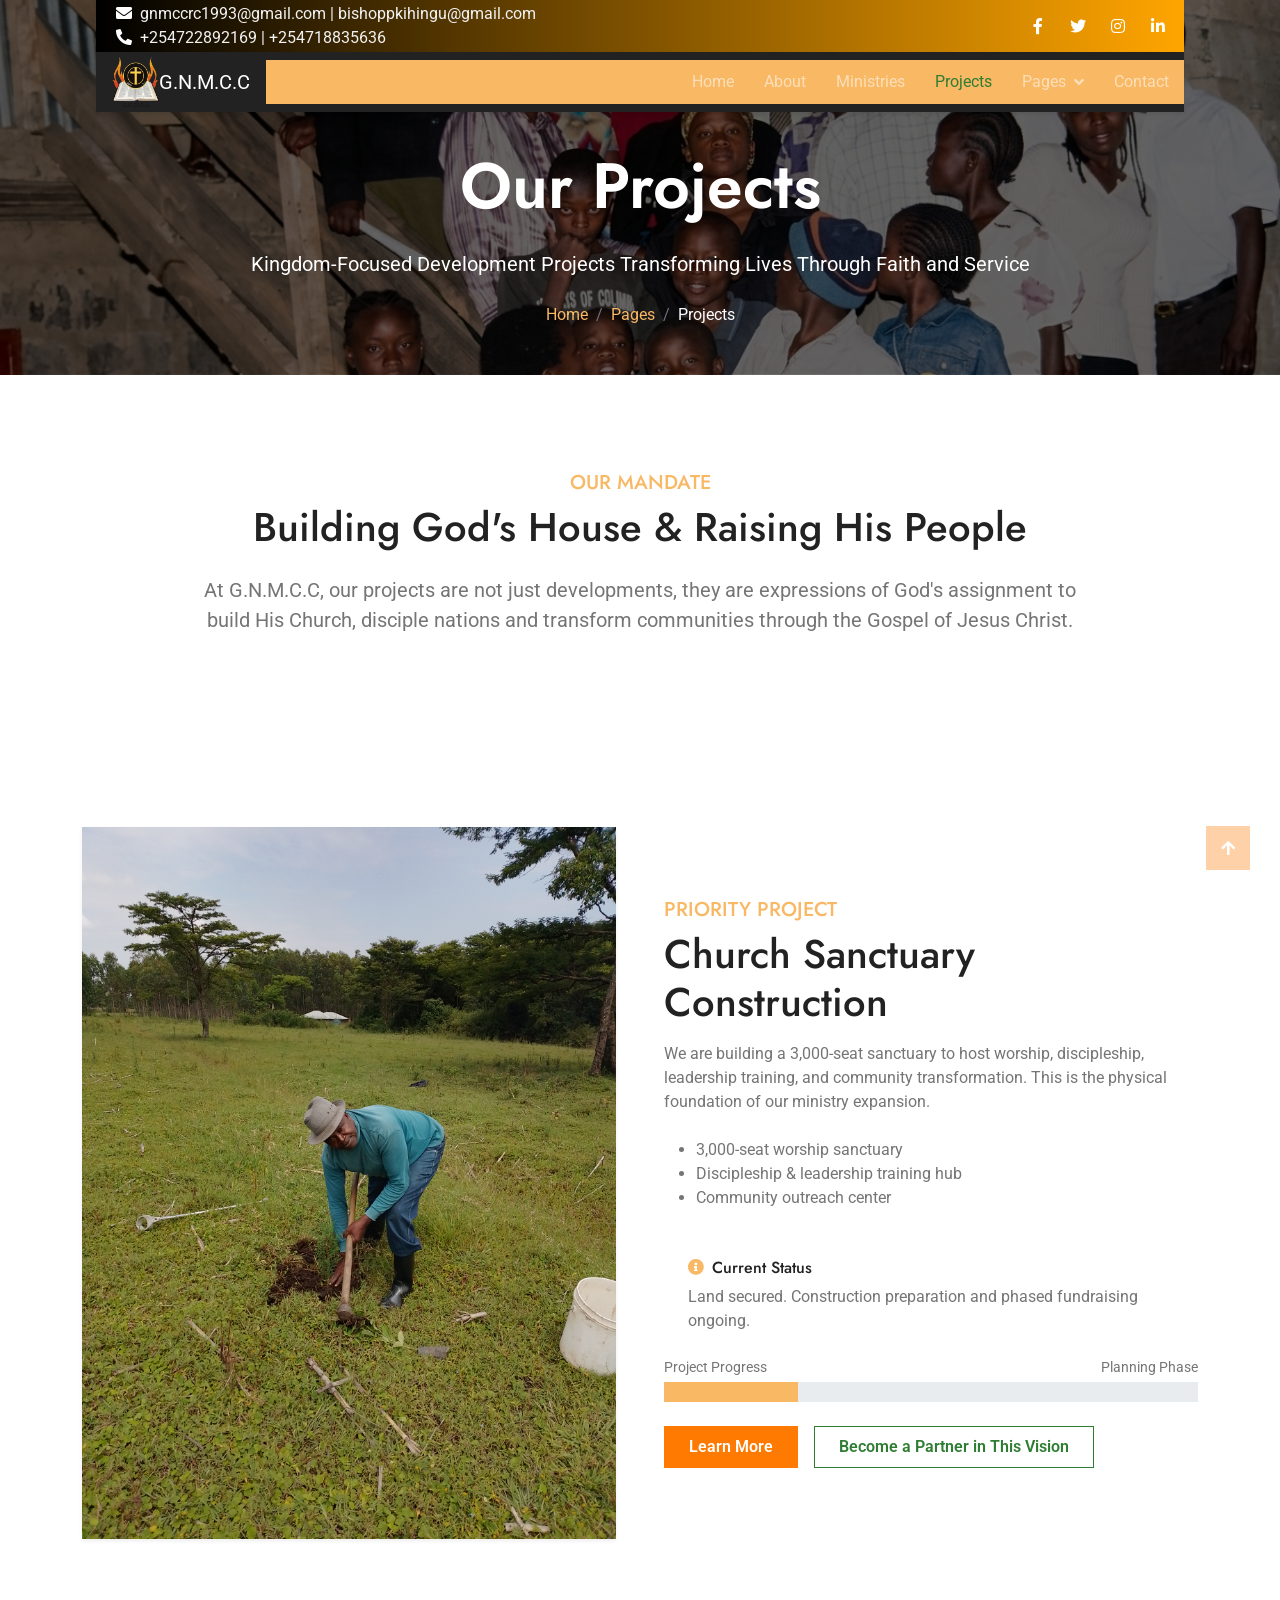
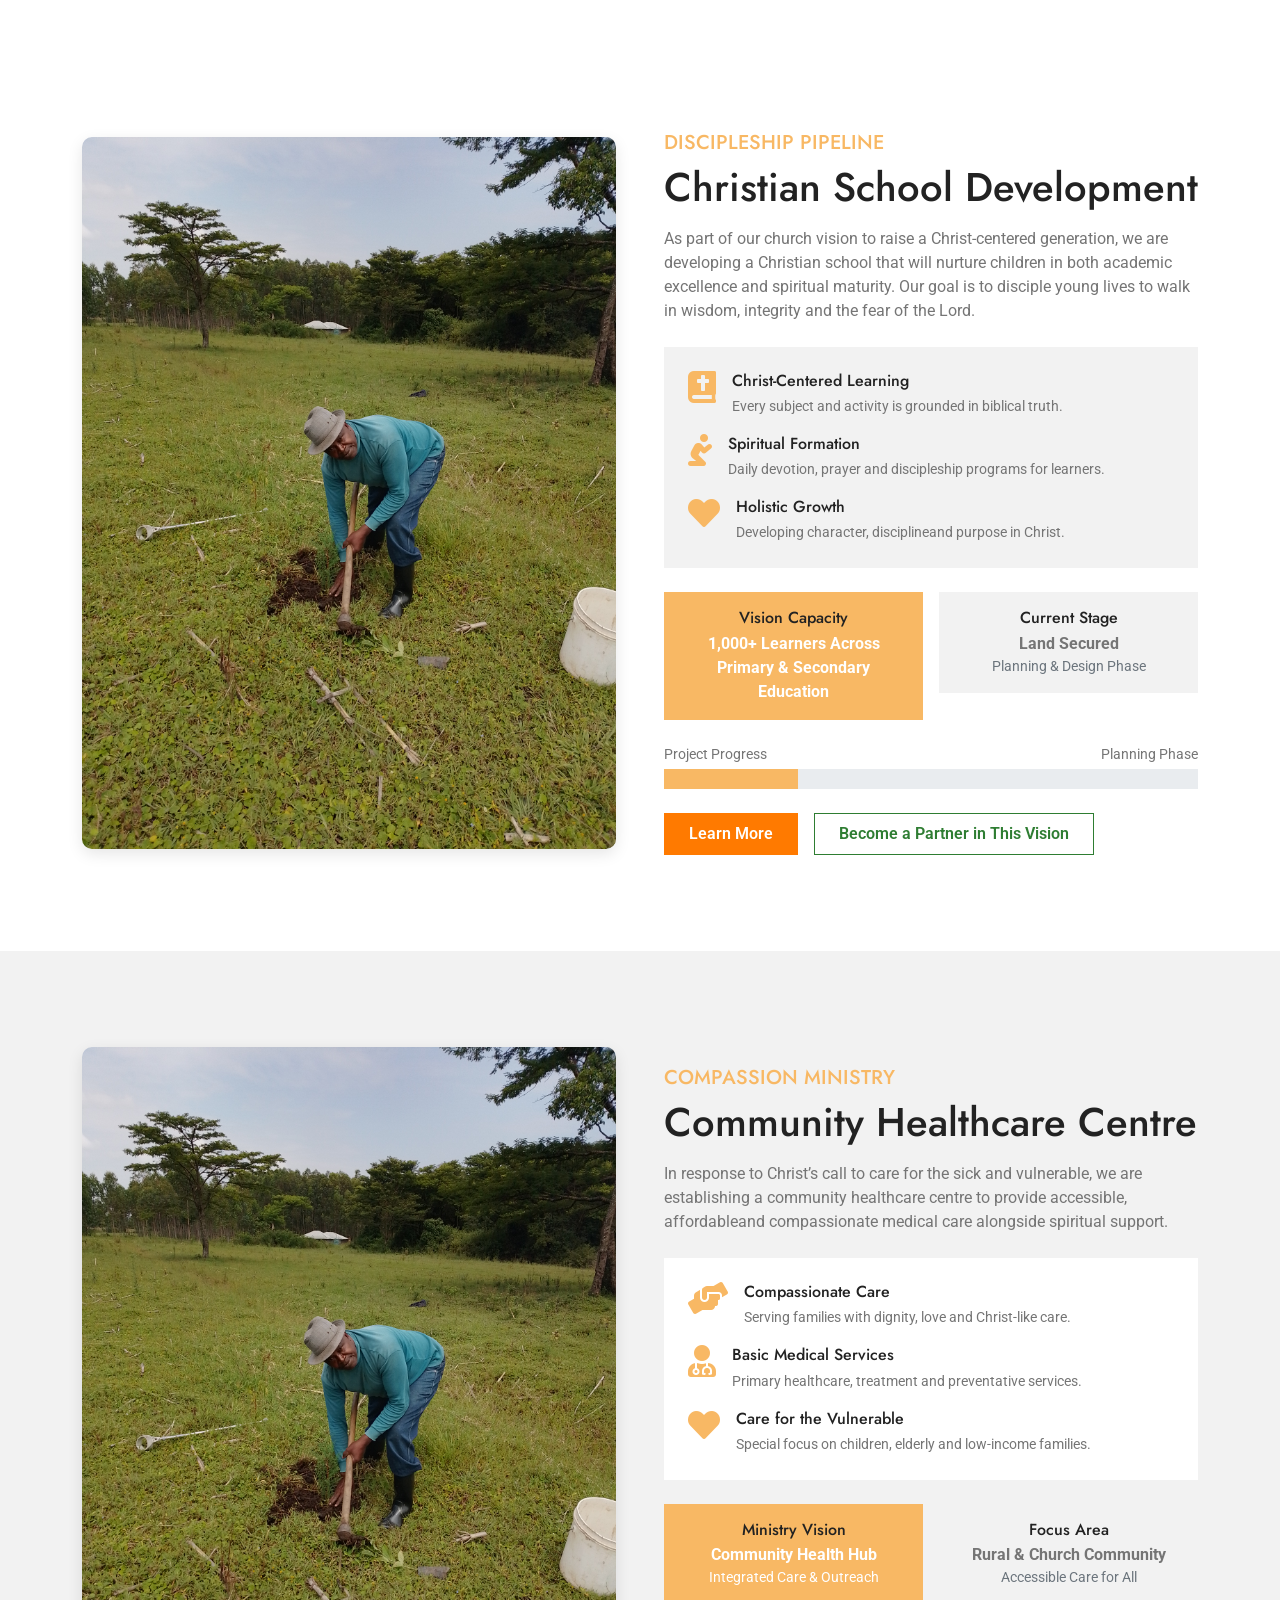
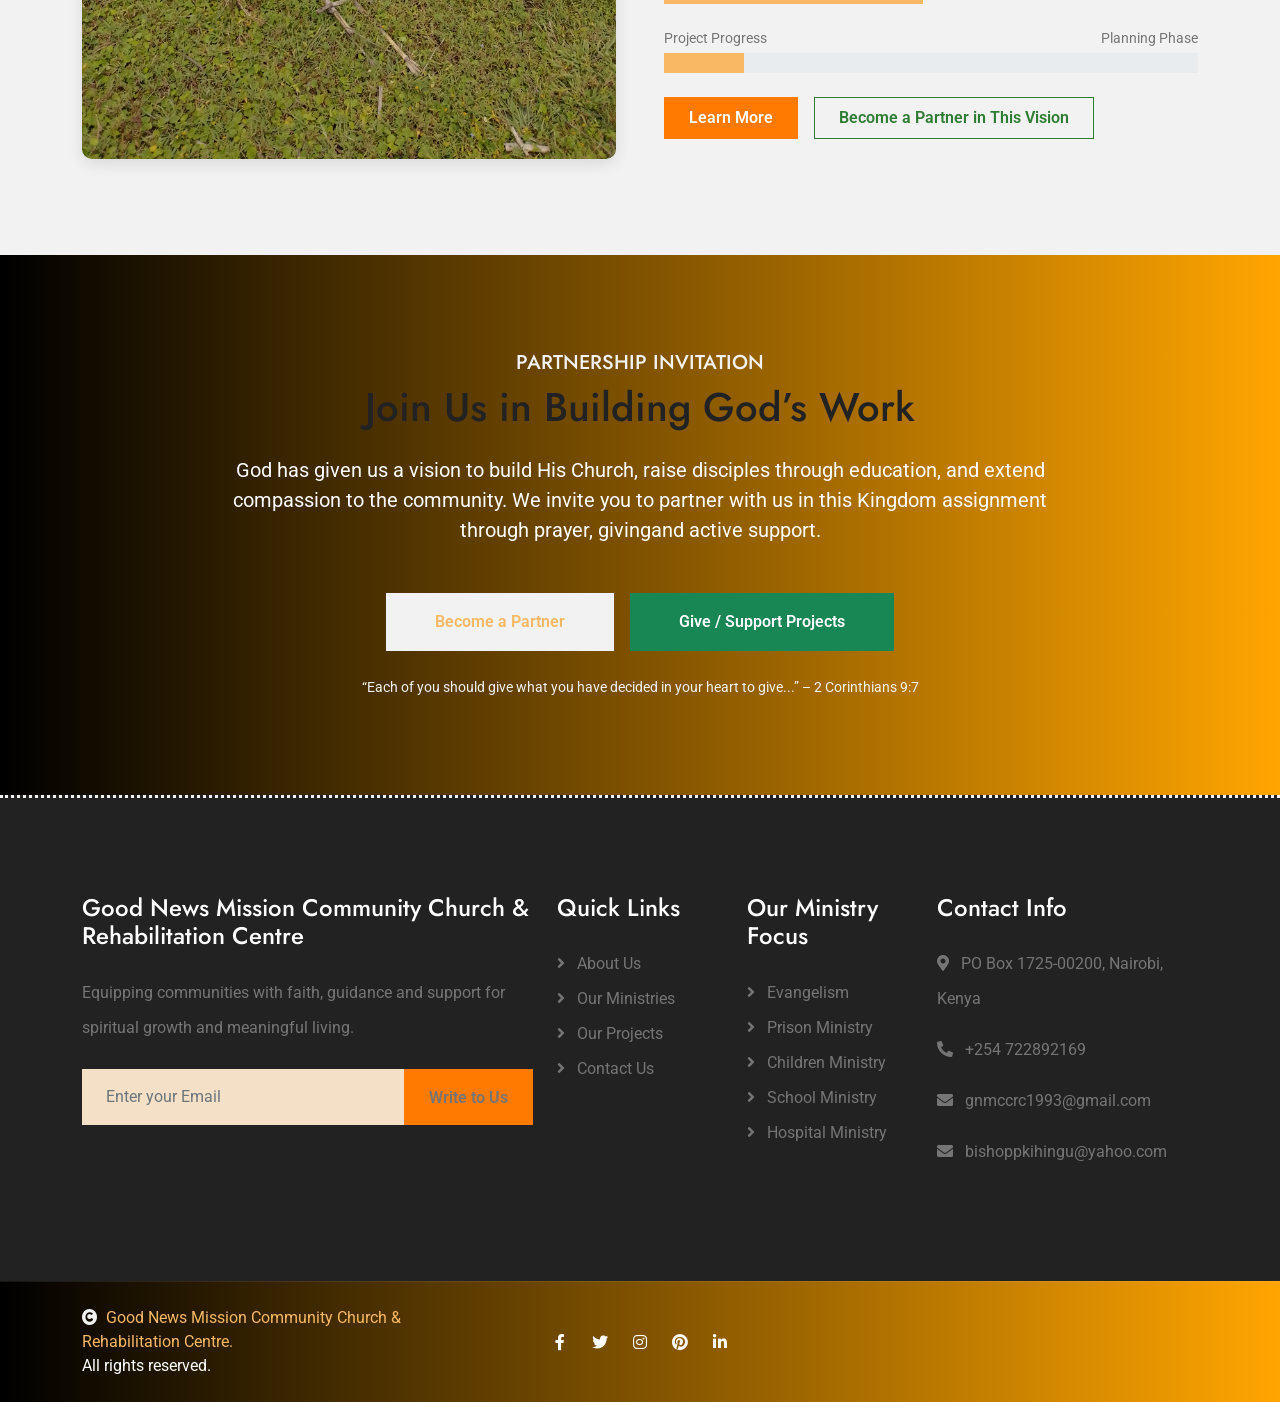
<file: projects.html>
<!DOCTYPE html>
<html lang="en">
<head>
    <meta charset="utf-8">
    <title>G.N.M.C.C</title>
    <link rel="icon" href="img/logo.png">
    <meta name="viewport" content="width=device-width, initial-scale=1">
    <meta content="" name="keywords">
    <meta content="" name="description">

    <!-- Google Web Fonts -->
    <link rel="preconnect" href="https://fonts.googleapis.com">
    <link rel="preconnect" href="https://fonts.gstatic.com" crossorigin>
    <link href="https://fonts.googleapis.com/css2?family=Jost:wght@500;600&family=Roboto&display=swap" rel="stylesheet">

    <!-- Icon Font Stylesheet -->
    <link rel="stylesheet" href="https://use.fontawesome.com/releases/v5.15.4/css/all.css" />
    <link href="https://cdn.jsdelivr.net/npm/bootstrap-icons@1.4.1/font/bootstrap-icons.css" rel="stylesheet">

    <!-- Libraries Stylesheet -->
    <link href="lib/owlcarousel/assets/owl.carousel.min.css" rel="stylesheet">
    <link href="lib/lightbox/css/lightbox.min.css" rel="stylesheet">

    <!-- Customized Bootstrap Stylesheet -->
    <link href="css/bootstrap.min.css" rel="stylesheet">

    <!-- Template Stylesheet -->
    <link href="css/style.css" rel="stylesheet">
</head>
<style>
    .card .carousel-item img{
        height:220px;
        object-fit:cover;
        transition: all 0.3s ease;
    }
    .card .carousel-item img:hover{
        transform: scale(1.08) translateY(-4px);
    }
    .bg-breadcrumb h3:hover{
        color: red !important;
        transition: 0.3s;
    }
    .bg-breadcrumb{
        transition: transform 8s ease;;
    }

    .social-links a {
        transition: all 0.3s ease;
    }

    .social-links a:hover{
        transform: translateY(-10px);
    }

    /* Facebook */
    .social-links a.facebook:hover {
        background-color: #1877f2;
    }

    /* Twitter */
    .social-links a.twitter:hover {
        background-color: #1da1f2;
    }

    /* Instagram */
    .social-links a.instagram:hover {
        background: radial-gradient(circle at 30% 107%, 
            #fdf497 0%, #fd5949 45%, 
            #d6249f 60%, #285AEB 90%);
    }

    /* Pinterest */
    .social-links a.pinterest:hover {
        background-color: #bd081c;
    }

    /* LinkedIn */
    .social-links a.linkedin:hover {
        background-color: #0077b5;
    }
</style>

<body>

    <!-- Spinner Start -->
    <div id="spinner" class="show w-100 vh-100 bg-white position-fixed translate-middle top-50 start-50 d-flex align-items-center justify-content-center">
        <div class="spinner-grow text-primary" role="status"></div>
    </div>
    <!-- Spinner End -->

    <!-- Navbar start -->
    <div class="container-fluid fixed-top px-0">
        <div class="container px-0">
            <div class="topbar">
                <div class="row align-items-center justify-content-center">
                    <div class="col-md-8">
                        <div class="topbar-info d-flex flex-wrap">
                            <a href="#" class="text-light me-4"><i class="fas fa-envelope text-white me-2"></i>gnmccrc1993@gmail.com | bishoppkihingu@gmail.com</a>
                            <a href="#" class="text-light"><i class="fas fa-phone-alt text-white me-2"></i>+254722892169 | +254718835636</a>
                        </div>
                    </div>
                    <div class="col-md-4">
                        <div class="topbar-icon d-flex align-items-center justify-content-end">
                            <a href="https://facebook.com/Peter Mosabi Kihingu" class="btn-square text-white me-2"><i class="fab fa-facebook-f"></i></a>
                            <a href="#" class="btn-square text-white me-2"><i class="fab fa-twitter"></i></a>
                            <a href="#" class="btn-square text-white me-2"><i class="fab fa-instagram"></i></a>
                            <a href="#" class="btn-square text-white me-0"><i class="fab fa-linkedin-in"></i></a>
                        </div>
                    </div>
                </div>
            </div>
            <nav class="navbar navbar-expand-xl navbar-dark bg-dark shadow-sm">
                <a href="index.html" class="navbar-brand ms-3 d-flex align-items-center ">
                    <img src="img/logo.png" alt="GNMCC Logo" style="height:50px;"> G.N.M.C.C
                </a>
                <button class="navbar-toggler py-2 px-3 me-3" type="button" data-bs-toggle="collapse" data-bs-target="#navbarCollapse">
                    <span class="fa fa-bars "></span>
                </button>
                <div class="collapse navbar-collapse bg-primary" id="navbarCollapse">
                    <div class="navbar-nav ms-auto">
                        <a href="index.html" class="nav-item nav-link">Home</a>
                        <a href="about.html" class="nav-item nav-link">About</a>
                        <a href="ministries.html" class="nav-item nav-link">Ministries</a>
                        <a href="projects.html"class="nav-item nav-link active">Projects</a>
                        <!-- <a href="events.html" class="nav-item nav-link">Events</a> -->
                        <div class="nav-item dropdown">
                            <a href="#" class="nav-link dropdown-toggle" data-bs-toggle="dropdown">Pages</a>
                            <div class="dropdown-menu m-0 bg-secondary rounded-0">
                                <a href="donation.html" class="dropdown-item">Give/Support</a>
                                <!-- <a href="gallery.html" class="dropdown-item"></a>
                                <a href="volunteer.html" class="dropdown-item">Volunteers</a>
                                <a href="404.html" class="dropdown-item">404 Error</a> -->
                            </div>
                        </div>
                        <a href="contact.html" class="nav-item nav-link">Contact</a>
                    </div>
                    
                </div>
            </nav>
        </div>
    </div>
    <!-- Navbar End -->


    <!-- Header Start -->
    <div class="container-fluid bg-breadcrumb">
        <div class="container text-center py-5" style="max-width: 900px;">
            <h3 class="text-white display-3 mb-4">Our Projects</h1>
            <p class="fs-5 text-white mb-4">Kingdom-Focused Development Projects Transforming Lives Through Faith and Service</p>
            <ol class="breadcrumb justify-content-center mb-0">
                <li class="breadcrumb-item"><a href="index.html">Home</a></li>
                <li class="breadcrumb-item"><a href="#">Pages</a></li>
                <li class="breadcrumb-item active text-white">Projects</li>
            </ol>    
        </div>
    </div>
    <!-- Header End -->

    <!-- Projects Introduction Start -->
    <div class="container-fluid py-5">
        <div class="container py-5 text-center" style="max-width: 900px;">
        
        <h5 class="text-uppercase text-primary">Our Mandate</h5>
        <h1 class="mb-4">Building God's House & Raising His People</h1>

        <p class="mb-0 fs-5">
            At G.N.M.C.C, our projects are not just developments, they are expressions of God's assignment 
            to build His Church, disciple nations and transform communities through the Gospel of Jesus Christ.
        </p>

    </div>
    </div>
    <!-- Projects Introduction End -->

    <!-- Projects Start -->
    <!-- Church Project Start -->
    <div class="container-fluid projects py-5">
    <div class="container py-5">
        <div class="row g-5 align-items-center">

            <div class="col-lg-6">
                <img src="img/currentphase.jpg" class="img-fluid w-100 rounded shadow-sm" alt="">
            </div>

            <div class="col-lg-6">

                <h5 class="text-uppercase text-primary">Priority Project</h5>
                <h1 class="mb-3">Church Sanctuary Construction</h1>

                <p class="mb-4">
                    We are building a 3,000-seat sanctuary to host worship, discipleship, leadership training, 
                    and community transformation. This is the physical foundation of our ministry expansion.
                </p>

                <ul>
                    <li>3,000-seat worship sanctuary</li>
                    <li>Discipleship & leadership training hub</li>
                    <li>Community outreach center</li>
                </ul>

                <div class="bg-white p-4 mt-4 rounded">
                    <h6><i class="fa fa-info-circle text-primary me-2"></i>Current Status</h6>
                    <p class="mb-0">Land secured. Construction preparation and phased fundraising ongoing.</p>
                </div>

                <!-- Progress -->
                <div class="mb-4">
                    <div class="d-flex justify-content-between mb-1">
                        <small>Project Progress</small>
                        <small>Planning Phase</small>
                    </div>
                    <div class="progress" style="height: 20px;">
                        <div class="progress-bar bg-primary" style="width: 25%;"></div>
                    </div>
                </div>

               <!-- CTA -->
                    <div class="d-flex flex-wrap gap-3">
                        <a href="#" class="btn btn-primary text-white px-4 py-2">
                           Learn More
                        </a>
                        <a href="donation.html" class="btn btn-outline-primary px-4 py-2">
                            Become a Partner in This Vision
                        </a>
                    </div>

            </div>
        </div>
    </div>
</div>
    <!-- Church Project End -->

    <!-- Projects Start - Christian School Development -->
    <div class="container-fluid projects py-5">
        <div class="container py-5">
            <div class="row g-5 align-items-center">

                <!-- Image -->
                <div class="col-lg-6">
                    <div class="projects-img">
                        <img src="img/currentphase.jpg" class="img-fluid w-100 rounded shadow-sm" alt="Christian School Development">
                    </div>
                </div>

                <!-- Content -->
                <div class="col-lg-6">

                    <h5 class="text-uppercase text-primary mb-2">Discipleship Pipeline</h5>
                    <h1 class="mb-3">Christian School Development</h1>

                    <p class="mb-4">
                        As part of our church vision to raise a Christ-centered generation, we are developing
                        a Christian school that will nurture children in both academic excellence and spiritual maturity.
                        Our goal is to disciple young lives to walk in wisdom, integrity and the fear of the Lord.
                    </p>

                    <!-- Core Values -->
                    <div class="bg-light p-4 rounded mb-4">
                        <div class="d-flex align-items-start mb-3">
                            <i class="fa fa-bible text-primary fa-2x me-3"></i>
                            <div>
                                <h6 class="mb-1">Christ-Centered Learning</h6>
                                <small>Every subject and activity is grounded in biblical truth.</small>
                            </div>
                        </div>

                        <div class="d-flex align-items-start mb-3">
                            <i class="fa fa-pray text-primary fa-2x me-3"></i>
                            <div>
                                <h6 class="mb-1">Spiritual Formation</h6>
                                <small>Daily devotion, prayer and discipleship programs for learners.</small>
                            </div>
                        </div>

                        <div class="d-flex align-items-start">
                            <i class="fa fa-heart text-primary fa-2x me-3"></i>
                            <div>
                                <h6 class="mb-1">Holistic Growth</h6>
                                <small>Developing character, disciplineand purpose in Christ.</small>
                            </div>
                        </div>
                    </div>

                    <!-- School Info -->
                    <div class="row g-3 mb-4">
                        <div class="col-md-6">
                            <div class="bg-primary text-white p-3 rounded text-center">
                                <h6 class="mb-1">Vision Capacity</h6>
                                <strong>1,000+ Learners Across Primary & Secondary Education</strong>
                            </div>
                        </div>

                        <div class="col-md-6">
                            <div class="bg-light p-3 rounded text-center">
                                <h6 class="mb-1">Current Stage</h6>
                                <strong>Land Secured</strong>
                                <div class="small text-muted">Planning & Design Phase</div>
                            </div>
                        </div>

                    </div>

                    <!-- Progress -->
                    <div class="mb-4">
                        <div class="d-flex justify-content-between mb-1">
                            <small>Project Progress</small>
                            <small>Planning Phase</small>
                        </div>
                        <div class="progress" style="height: 20px;">
                            <div class="progress-bar bg-primary" style="width: 25%;"></div>
                        </div>
                    </div>

                    <!-- CTA -->
                    <div class="d-flex flex-wrap gap-3">
                        <a href="#" class="btn btn-primary text-white px-4 py-2">
                           Learn More
                        </a>
                        <a href="donation.html" class="btn btn-outline-primary px-4 py-2">
                            Become a Partner in This Vision
                        </a>
                    </div>

                </div>
            </div>
        </div>
    </div>
    <!-- Projects End -->

    <!-- Projects Start - Healthcare Centre Development -->
    <div class="container-fluid projects py-5 bg-light">
        <div class="container py-5">
            <div class="row g-5 align-items-center">

                <!-- Image -->
                <div class="col-lg-6 order-lg-1">
                    <div class="projects-img">
                        <img src="img/currentphase.jpg" class="img-fluid w-100 rounded shadow-sm" alt="Healthcare Centre Development">
                    </div>
                </div>

                <!-- Content -->
                <div class="col-lg-6 order-lg-2">

                    <h5 class="text-uppercase text-primary mb-2">Compassion Ministry</h5>
                    <h1 class="mb-3">Community Healthcare Centre</h1>

                    <p class="mb-4">
                        In response to Christ’s call to care for the sick and vulnerable, we are establishing a 
                        community healthcare centre to provide accessible, affordableand compassionate medical care 
                        alongside spiritual support.
                    </p>

                    <!-- Ministry Focus -->
                    <div class="bg-white p-4 rounded mb-4">

                        <div class="d-flex align-items-start mb-3">
                            <i class="fa fa-hands-helping text-primary fa-2x me-3"></i>
                            <div>
                                <h6 class="mb-1">Compassionate Care</h6>
                                <small>Serving families with dignity, love and Christ-like care.</small>
                            </div>
                        </div>

                        <div class="d-flex align-items-start mb-3">
                            <i class="fa fa-user-md text-primary fa-2x me-3"></i>
                            <div>
                                <h6 class="mb-1">Basic Medical Services</h6>
                                <small>Primary healthcare, treatment and preventative services.</small>
                            </div>
                        </div>

                        <div class="d-flex align-items-start">
                            <i class="fa fa-heart text-primary fa-2x me-3"></i>
                            <div>
                                <h6 class="mb-1">Care for the Vulnerable</h6>
                                <small>Special focus on children, elderly and low-income families.</small>
                            </div>
                        </div>

                    </div>

                    <!-- Impact Section -->
                    <div class="row g-3 mb-4">

                        <div class="col-md-6">
                            <div class="bg-primary text-white p-3 rounded text-center">
                                <h6 class="mb-1">Ministry Vision</h6>
                                <strong>Community Health Hub</strong>
                                <div class="small">Integrated Care & Outreach</div>
                            </div>
                        </div>

                        <div class="col-md-6">
                            <div class="bg-light p-3 rounded text-center">
                                <h6 class="mb-1">Focus Area</h6>
                                <strong>Rural & Church Community</strong>
                                <div class="small text-muted">Accessible Care for All</div>
                            </div>
                        </div>
                    </div>

                    <!-- Progress -->
                    <div class="mb-4">
                        <div class="d-flex justify-content-between mb-1">
                            <small>Project Progress</small>
                            <small>Planning Phase</small>
                        </div>
                        <div class="progress" style="height: 20px;">
                            <div class="progress-bar bg-primary" style="width: 15%;"></div>
                        </div>
                    </div>

                    <!-- CTA -->
                    <div class="d-flex flex-wrap gap-3">
                        <a href="#" class="btn btn-primary text-white px-4 py-2">
                            Learn More
                        </a>
                        <a href="donation.html" class="btn btn-outline-primary px-4 py-2">
                           Become a Partner in This Vision
                        </a>
                    </div>

                </div>
            </div>
        </div>
    </div>
    <!-- Projects End -->

    <!-- Call to Action Start -->
    <div class="container-fluid py-5 text-white" style="background: linear-gradient(90deg, black, orange);">
        <div class="container py-5 text-center" style="max-width: 900px;">

            <h5 class="text-uppercase text-light mb-2">Partnership Invitation</h5>
            <h1 class="mb-4">Join Us in Building God’s Work</h1>

            <p class="mb-5 fs-5">
                God has given us a vision to build His Church, raise disciples through education, 
                and extend compassion to the community. We invite you to partner with us in this Kingdom assignment 
                through prayer, givingand active support.
            </p>

            <div class="d-flex flex-wrap justify-content-center gap-3">

                <a class="btn btn-light text-primary px-5 py-3" href="contact.html">
                    Become a Partner
                </a>

                <a class="btn btn-success px-5 py-3" href="donation.html">
                    Give / Support Projects
                </a>

            </div>

            <div class="mt-4">
                <small class="text-light">
                    “Each of you should give what you have decided in your heart to give...” – 2 Corinthians 9:7
                </small>
            </div>

        </div>
    </div>
    <!-- Call to Action End -->

    <!-- Footer Start (keep existing footer) -->
    <div class="container-fluid footer bg-dark text-body py-5">
        <div class="container py-5">
            <div class="row g-4"> <!-- FIX: g-7 → g-4 (Bootstrap standard) -->

                <!-- Column 1 (Wider for input) -->
                <div class="col-md-6 col-lg-6 col-xl-5">
                    <div class="footer-item">
                        <h4 class="mb-4 text-white">
                            Good News Mission Community Church & Rehabilitation Centre
                        </h4>
                        <p class="mb-4">
                            Equipping communities with faith, guidance and support for spiritual growth and meaningful living.
                        </p>

                        <!-- FIXED INPUT GROUP -->
                        <div class="input-group">
                            <input 
                                type="email" 
                                class="form-control bg-secondary border-0 py-3 ps-4" 
                                placeholder="Enter your Email">

                            <a href="mailto:gnmccrc1993@gmail.com?cc=mosabisam2@gmail.com&subject=Hello, Type Your Request Here&body=I Would Like to Be Apart of GNMCC Ministry"
                            class="btn btn-primary px-4 d-flex align-items-center">
                                Write to Us
                            </a>
                        </div>
                    </div>
                </div>

                <!-- Column 2 -->
                <div class="col-md-6 col-lg-6 col-xl-2">
                    <div class="footer-item d-flex flex-column">
                        <h4 class="mb-4 text-white">Quick Links</h4>
                        <a href="about.html"><i class="fas fa-angle-right me-2"></i> About Us</a>
                        <a href="ministries.html"><i class="fas fa-angle-right me-2"></i> Our Ministries</a>
                        <a href="projects.html"><i class="fas fa-angle-right me-2"></i> Our Projects</a>
                        <a href="contact.html"><i class="fas fa-angle-right me-2"></i> Contact Us</a>
                    </div>
                </div>

                <!-- Column 3 -->
                <div class="col-md-6 col-lg-6 col-xl-2">
                    <div class="footer-item d-flex flex-column">
                        <h4 class="mb-4 text-white">Our Ministry Focus</h4>
                        <a href="./ministries.html#evangelismministry"><i class="fas fa-angle-right me-2"></i> Evangelism</a>
                        <a href="./ministries.html#prisonministry"><i class="fas fa-angle-right me-2"></i> Prison Ministry</a>
                        <a href="./ministries.html#childrenministry"><i class="fas fa-angle-right me-2"></i> Children Ministry</a>
                        <a href="./ministries.html#schoolministry"><i class="fas fa-angle-right me-2"></i> School Ministry</a>
                        <a href="./ministries.html#hospitalministry"><i class="fas fa-angle-right me-2"></i> Hospital Ministry</a>
                    </div>
                </div>

                <!-- Column 4 -->
                <div class="col-md-6 col-lg-6 col-xl-3">
                    <div class="footer-item">
                        <h4 class="mb-4 text-white">Contact Info</h4>
                        <p><i class="fas fa-map-marker-alt me-2"></i> PO Box 1725-00200, Nairobi, Kenya</p>
                        <p><i class="fas fa-phone-alt me-2"></i> +254 722892169</p>
                        <p><i class="fas fa-envelope me-2"></i> gnmccrc1993@gmail.com</p>
                        <p><i class="fas fa-envelope me-2"></i> bishoppkihingu@yahoo.com</p>
                    </div>
                </div>

            </div>
        </div>
    </div>
    <!-- Footer End -->

    <!-- Copyright Start -->
    <div class="container-fluid copyright py-4">
        <div class="container">
            <div class="row g-4 align-items-center">
                <div class="col-md-4 text-center text-md-start mb-md-0">
                    <span class="text-body"><a href="#"><i class="fas fa-copyright text-light me-2"></i>Good News Mission Community Church & Rehabilitation Centre.</a></span><br>
                    <span>All rights reserved.</span>
                    
                </div>
                <div class="col-md-4 text-center">
                    <div class="d-flex align-items-center justify-content-center social-links">
                       <a href="#" class="btn-hover-color btn-square text-white me-2 facebook"><i class="fab fa-facebook-f"></i></a>
                        <a href="#" class="btn-hover-color btn-square text-white me-2 twitter"><i class="fab fa-twitter"></i></a>
                        <a href="#" class="btn-hover-color btn-square text-white me-2 instagram"><i class="fab fa-instagram"></i></a>
                        <a href="#" class="btn-hover-color btn-square text-white me-2 pinterest"><i class="fab fa-pinterest"></i></a>
                        <a href="#" class="btn-hover-color btn-square text-white me-0 linkedin"><i class="fab fa-linkedin-in"></i></a>
                    </div>
                </div>
                <div class="col-md-4 text-center text-md-end text-body">
                   
                </div>
            </div>
        </div>
    </div>
    <!-- Copyright End -->

    <!-- Back to Top -->
    <a href="#" class="btn btn-primary btn-primary-outline-0 btn-md-square back-to-top"><i class="fa fa-arrow-up"></i></a>

    <!-- JavaScript Libraries -->
    <script src="https://ajax.googleapis.com/ajax/libs/jquery/3.6.4/jquery.min.js"></script>
    <script src="https://cdn.jsdelivr.net/npm/bootstrap@5.0.0/dist/js/bootstrap.bundle.min.js"></script>
    <script src="lib/easing/easing.min.js"></script>
    <script src="lib/waypoints/waypoints.min.js"></script>
    <script src="lib/counterup/counterup.min.js"></script>
    <script src="lib/owlcarousel/owl.carousel.min.js"></script>
    <script src="lib/lightbox/js/lightbox.min.js"></script>

    <!-- Template Javascript -->
    <script src="js/main.js"></script>

</body>

</html>
</file>
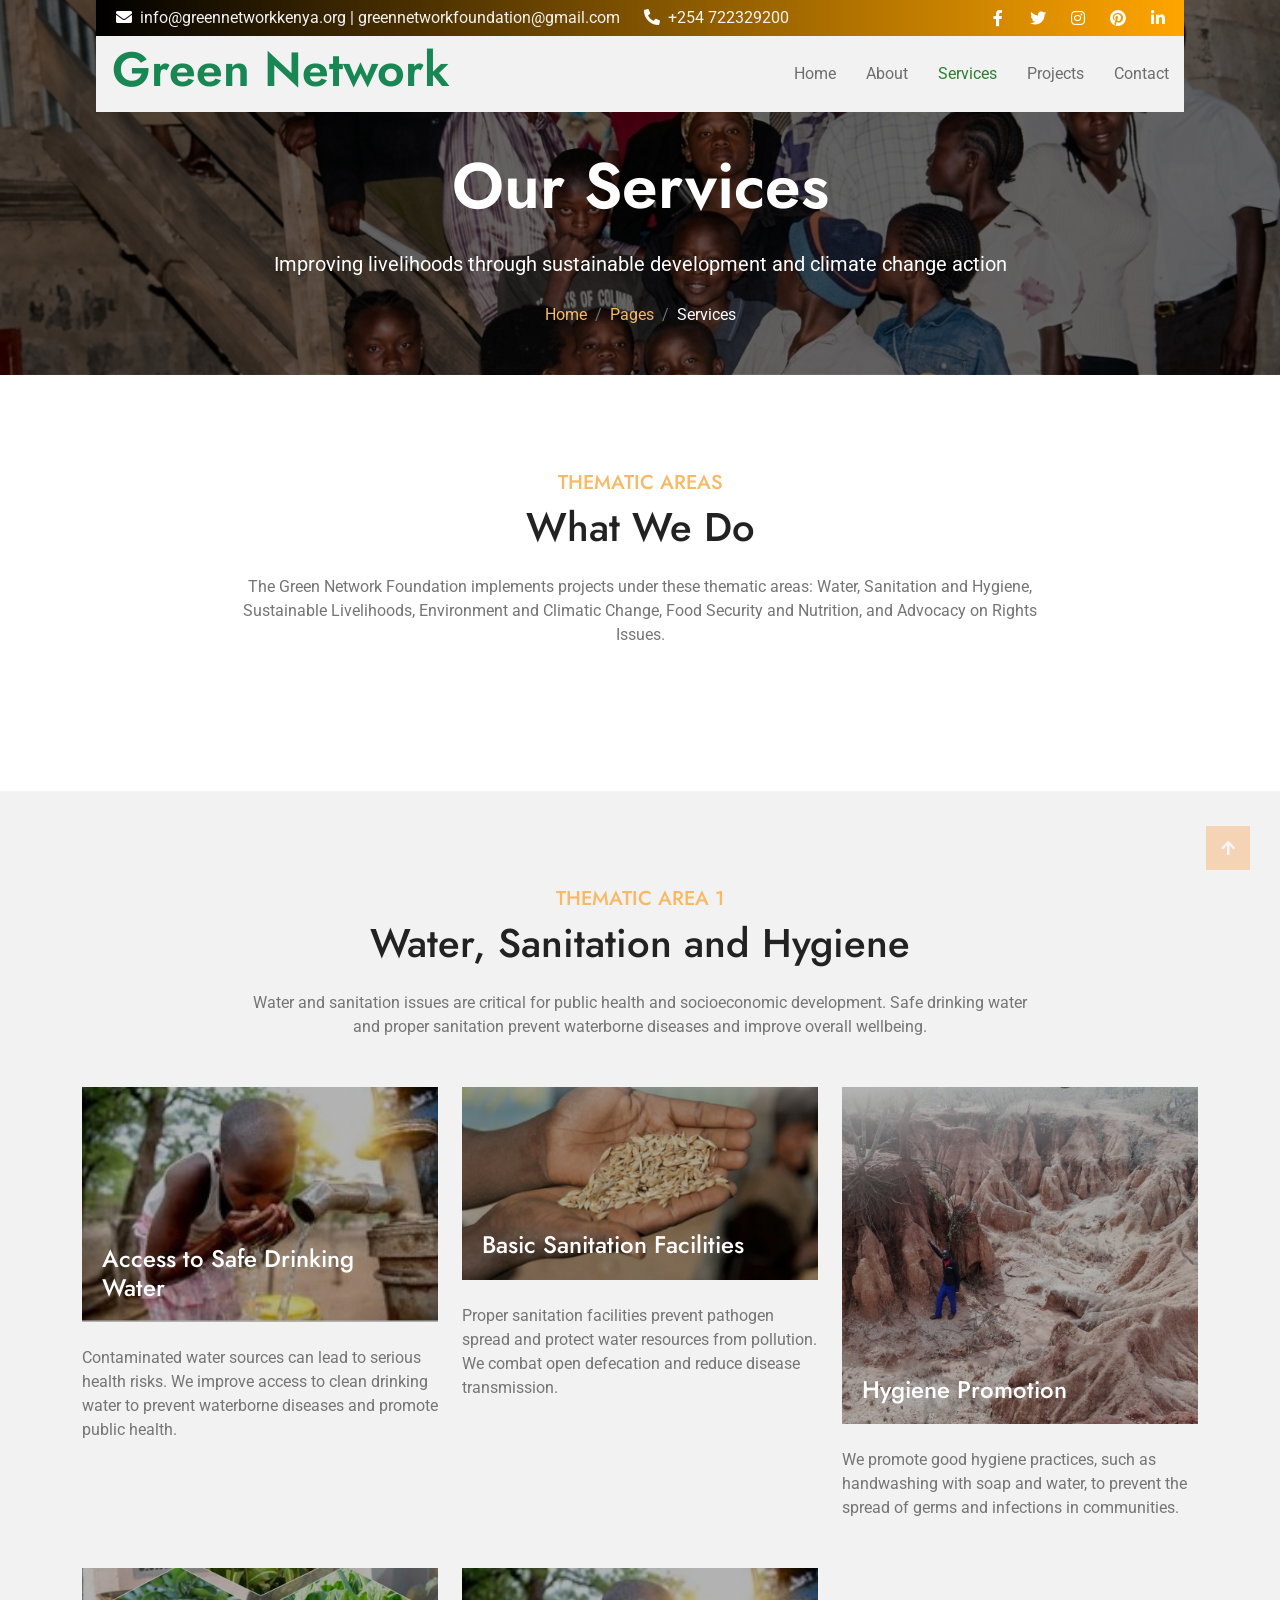
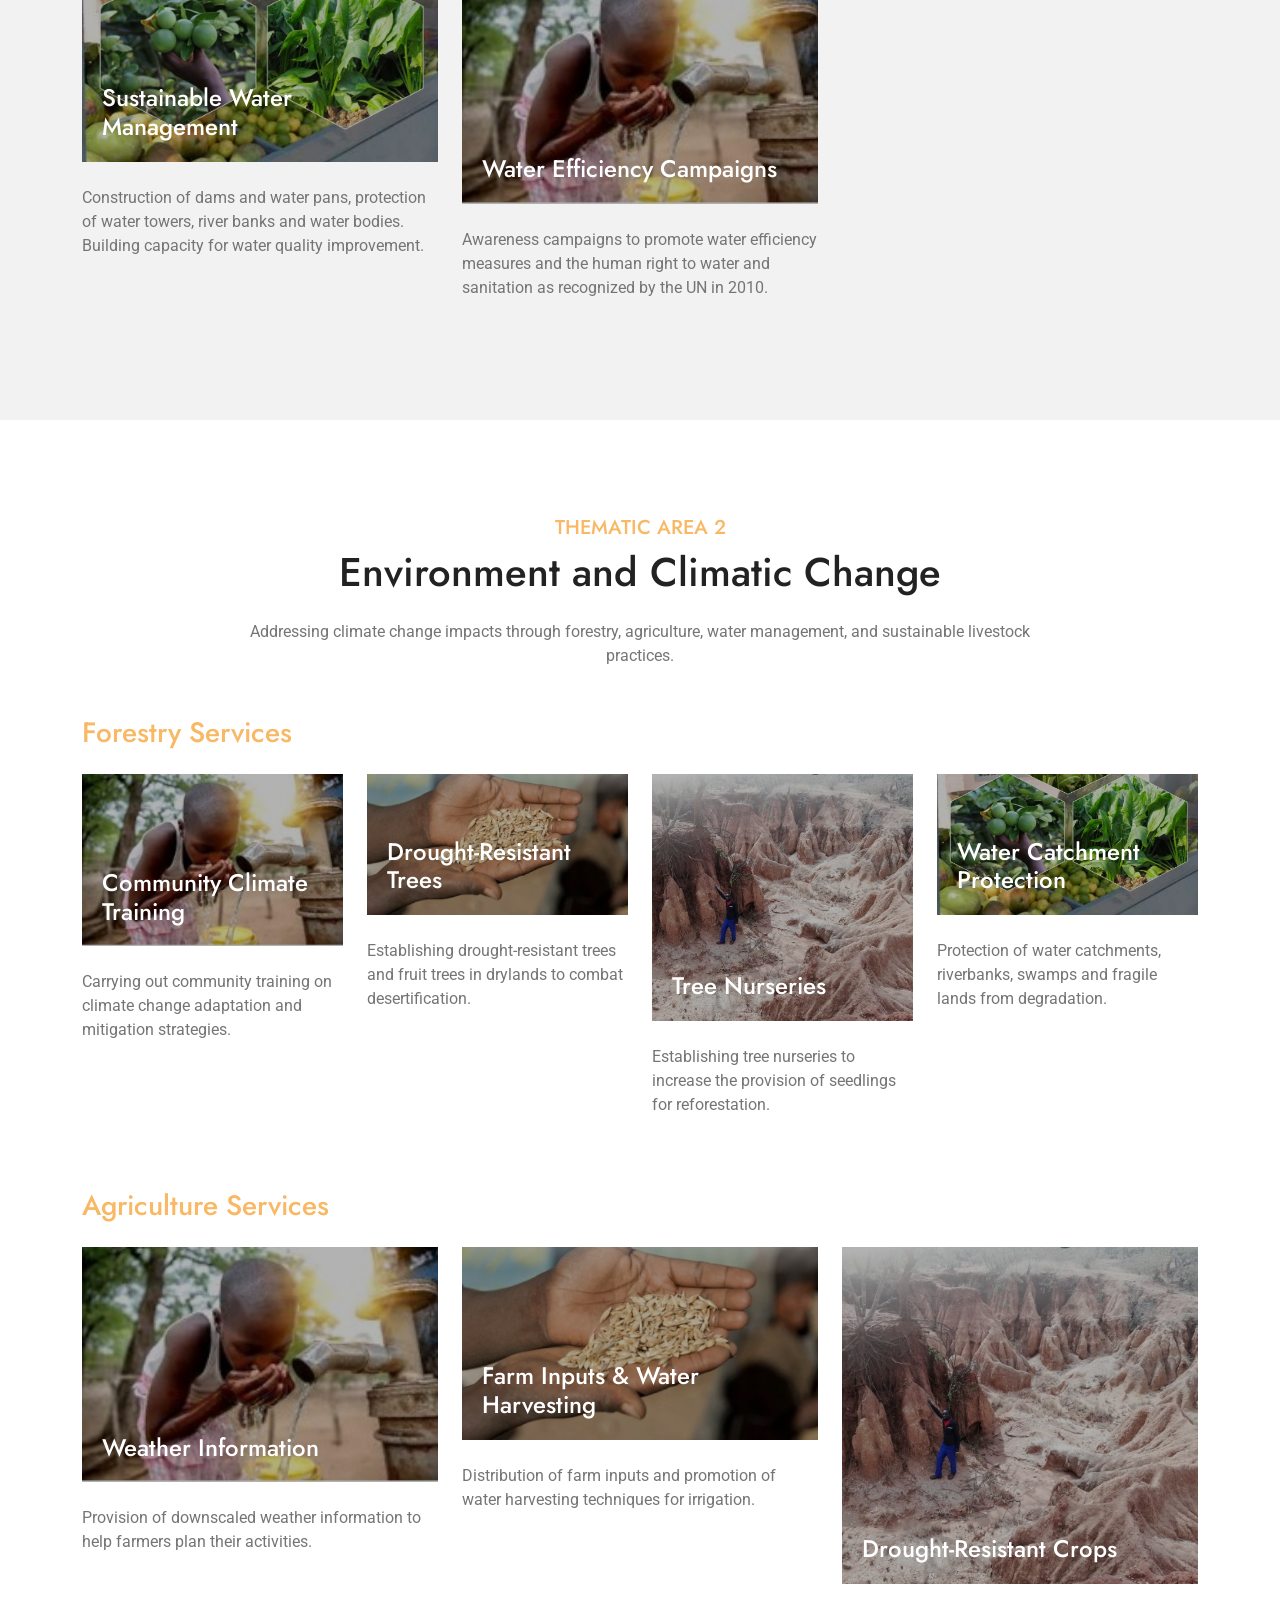
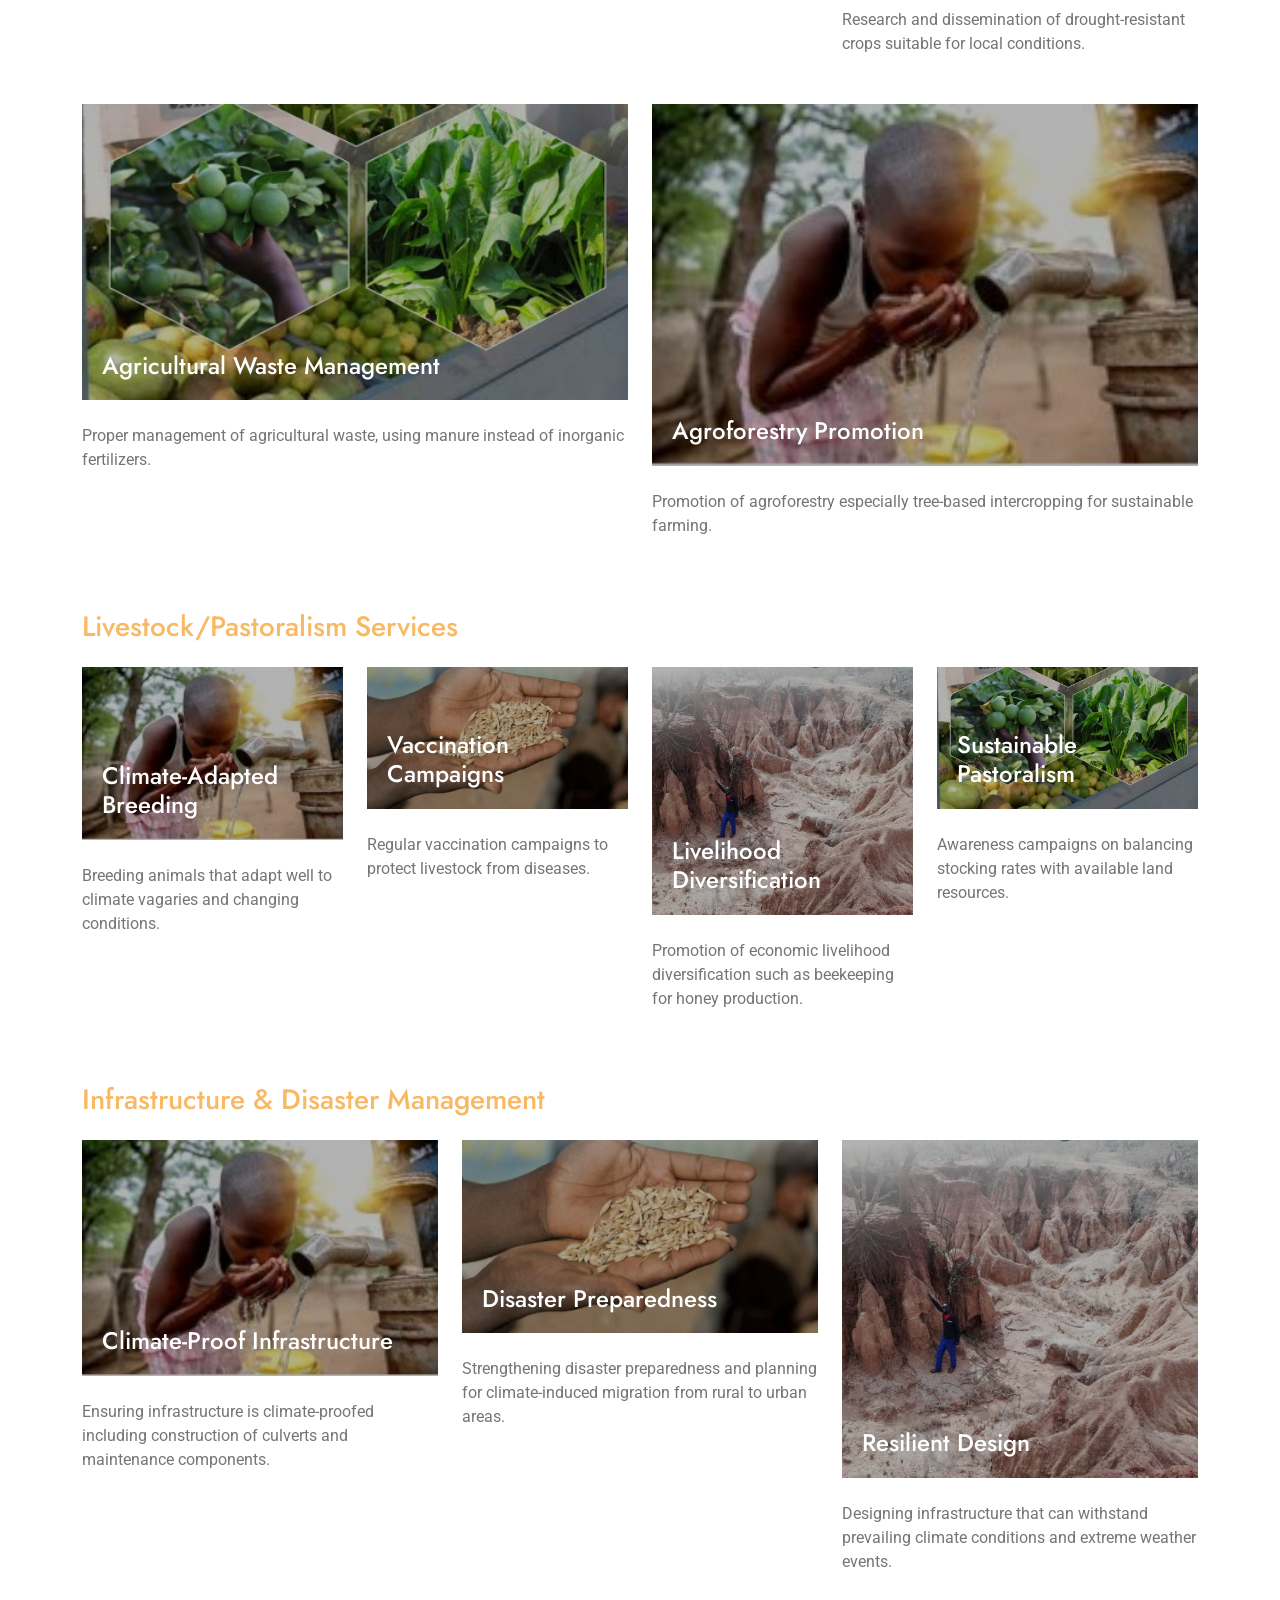
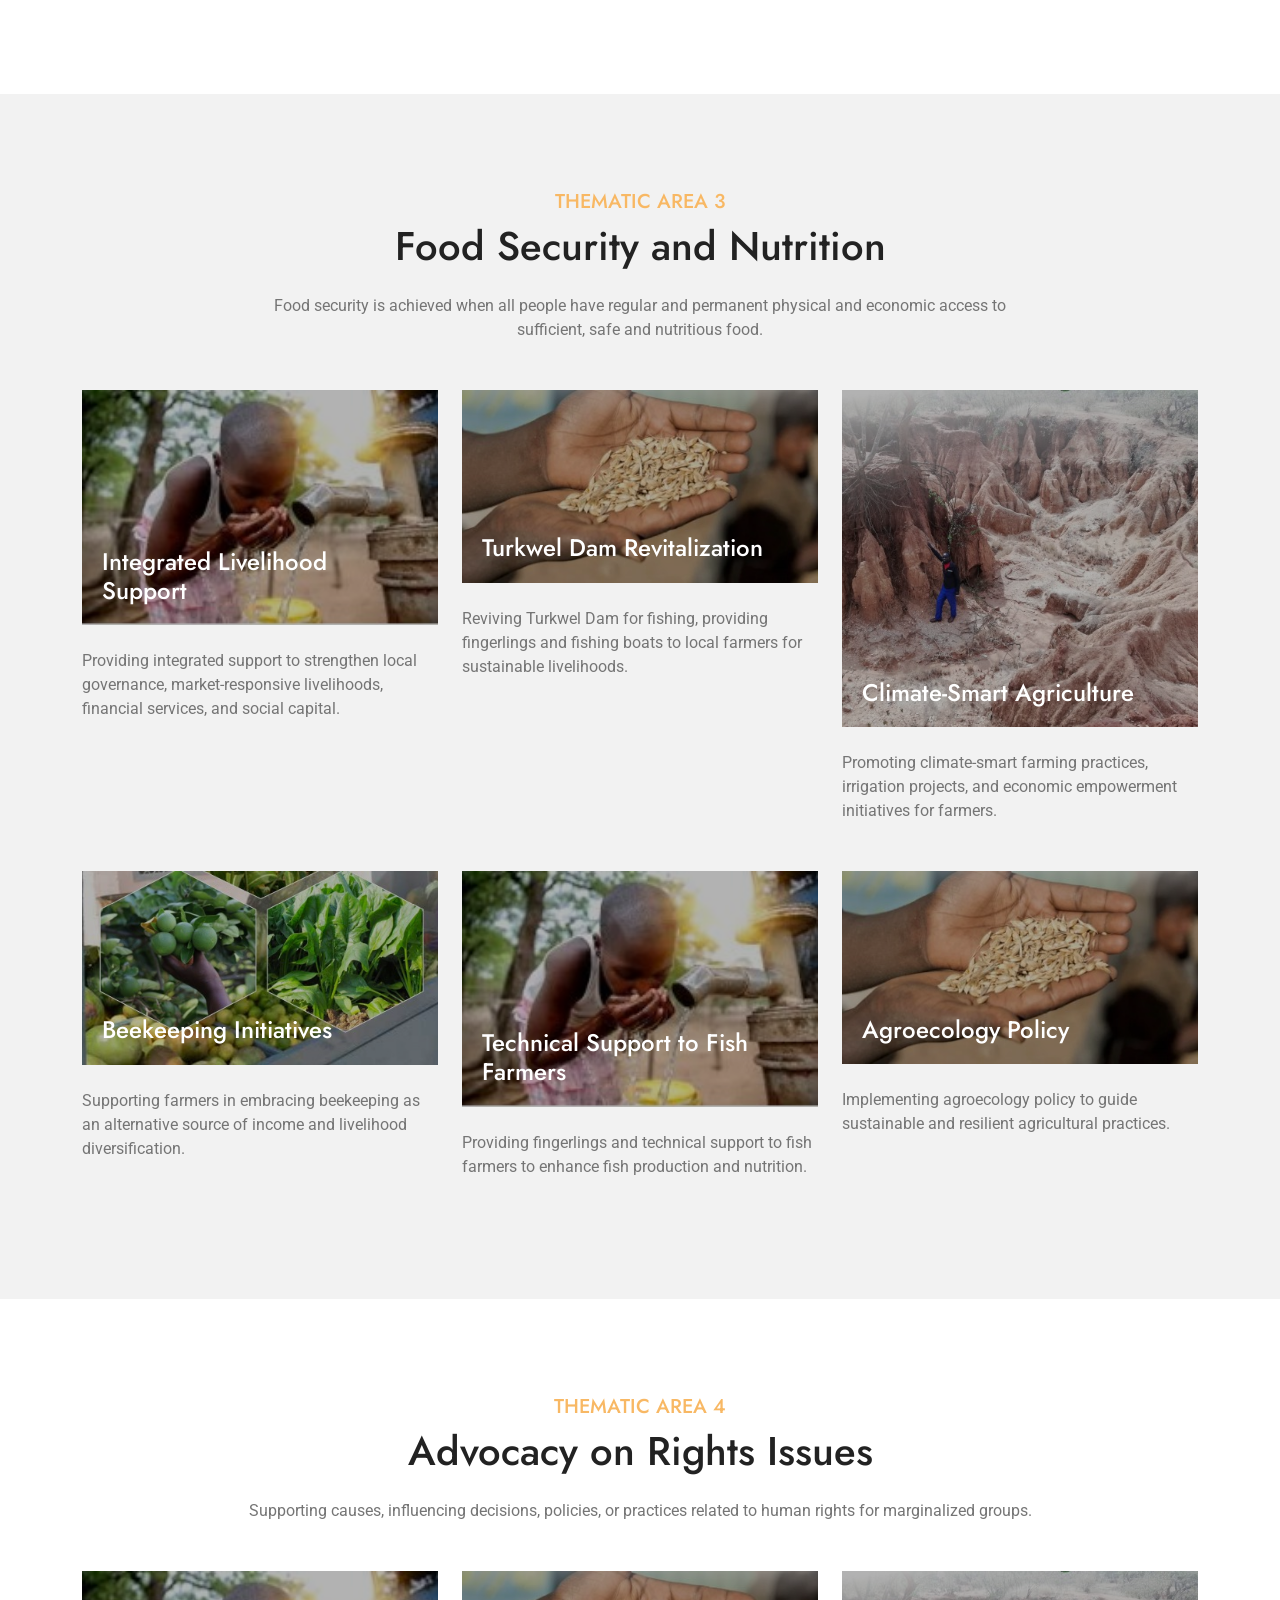
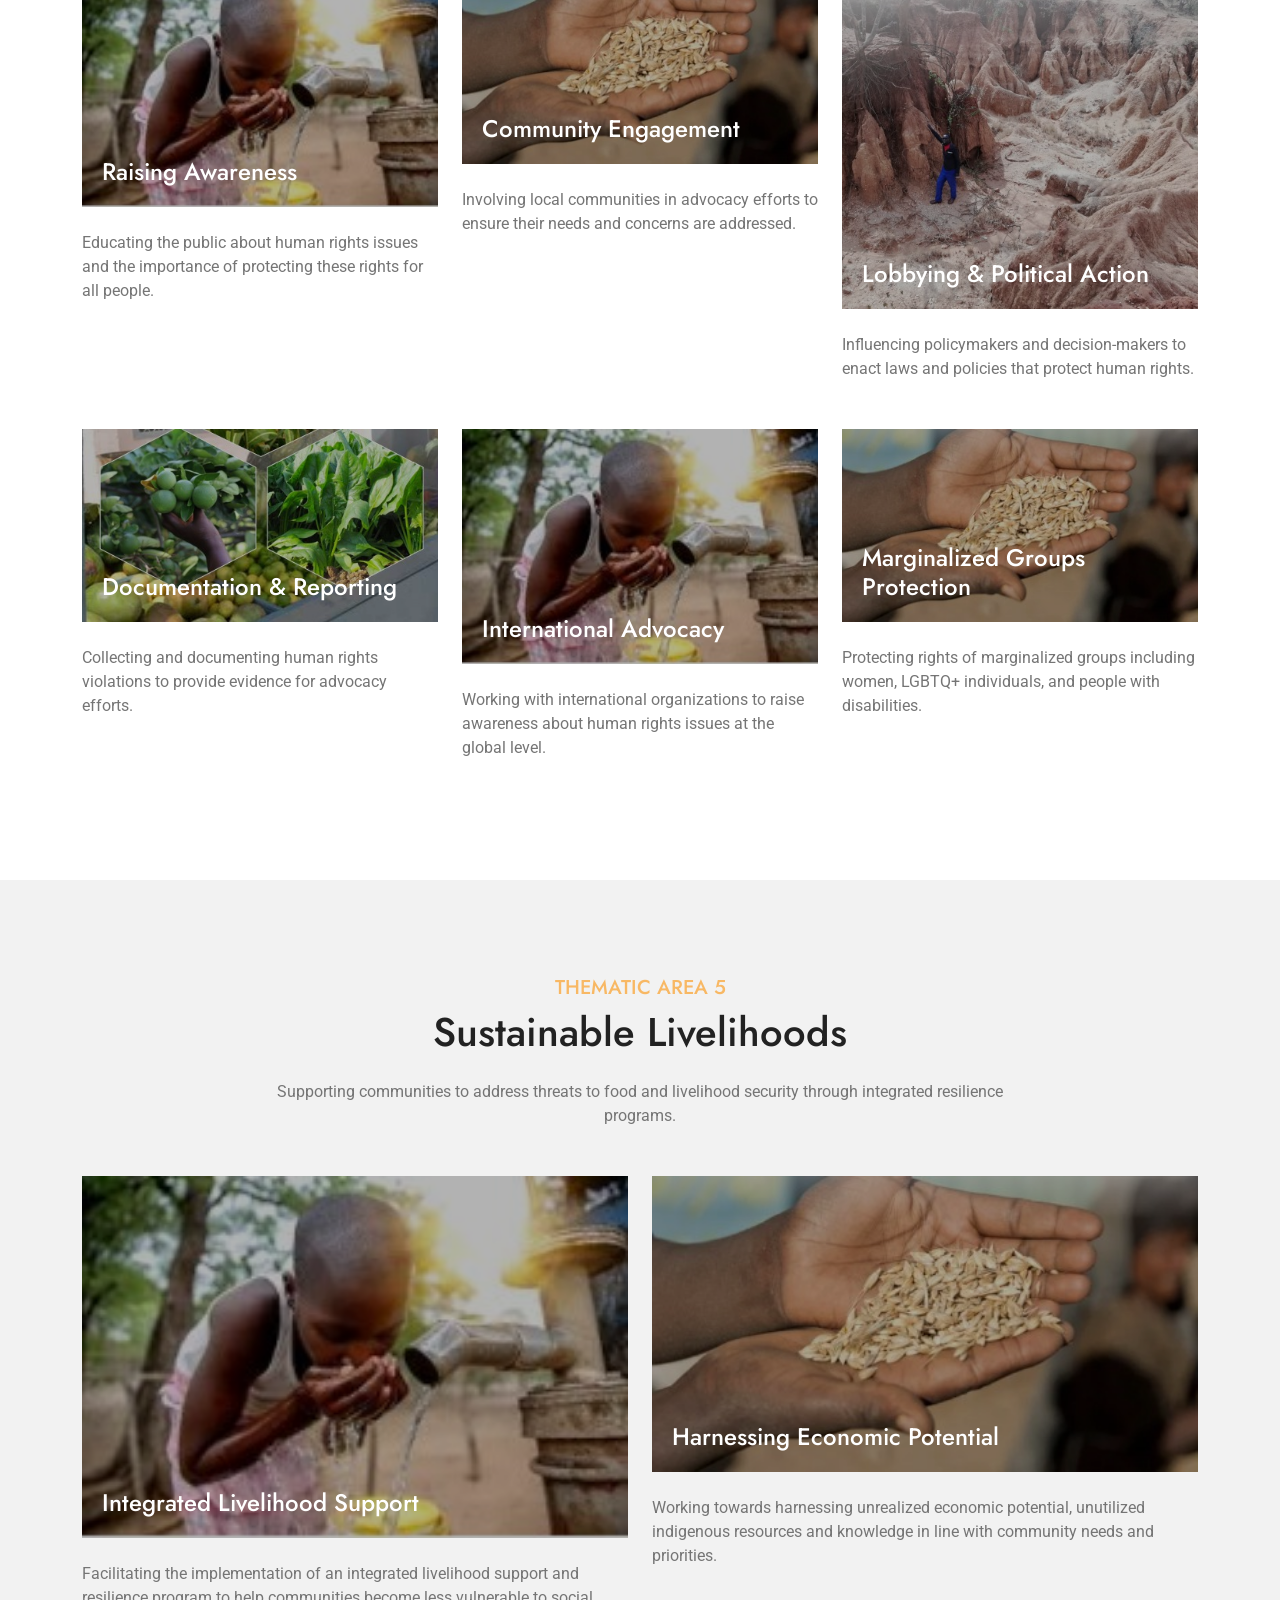
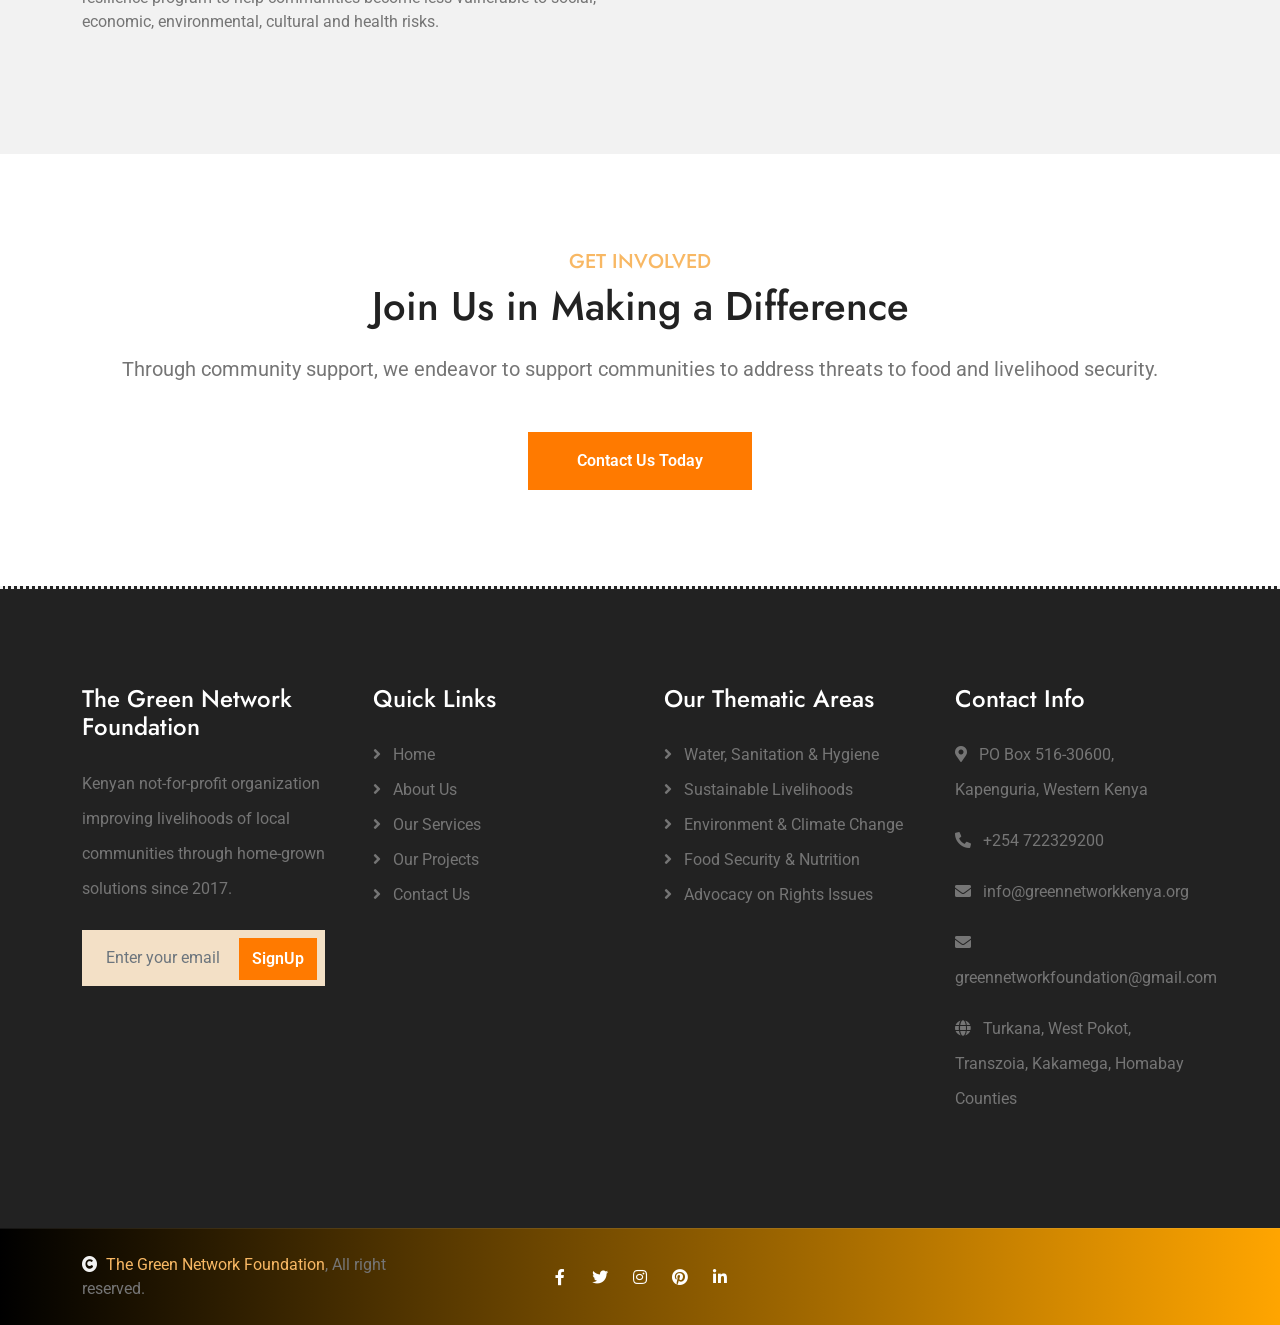
<file: service.html>
<!DOCTYPE html>
<html lang="en">

<head>
    <meta charset="utf-8">
    <title>Green Network - Our Services</title>
    <link rel="icon" href="img/logo.png">
    <meta content="width=device-width, initial-scale=1.0" name="viewport">
    <meta content="" name="keywords">
    <meta content="" name="description">

    <!-- Google Web Fonts -->
    <link rel="preconnect" href="https://fonts.googleapis.com">
    <link rel="preconnect" href="https://fonts.gstatic.com" crossorigin>
    <link href="https://fonts.googleapis.com/css2?family=Jost:wght@500;600&family=Roboto&display=swap" rel="stylesheet">

    <!-- Icon Font Stylesheet -->
    <link rel="stylesheet" href="https://use.fontawesome.com/releases/v5.15.4/css/all.css" />
    <link href="https://cdn.jsdelivr.net/npm/bootstrap-icons@1.4.1/font/bootstrap-icons.css" rel="stylesheet">

    <!-- Libraries Stylesheet -->
    <link href="lib/owlcarousel/assets/owl.carousel.min.css" rel="stylesheet">
    <link href="lib/lightbox/css/lightbox.min.css" rel="stylesheet">

    <!-- Customized Bootstrap Stylesheet -->
    <link href="css/bootstrap.min.css" rel="stylesheet">

    <!-- Template Stylesheet -->
    <link href="css/style.css" rel="stylesheet">
</head>

<body>

    <!-- Spinner Start -->
    <div id="spinner" class="show w-100 vh-100 bg-white position-fixed translate-middle top-50 start-50 d-flex align-items-center justify-content-center">
        <div class="spinner-grow text-primary" role="status"></div>
    </div>
    <!-- Spinner End -->

    <!-- Navbar start -->
    <div class="container-fluid fixed-top px-0">
        <div class="container px-0">
            <div class="topbar">
                <div class="row align-items-center justify-content-center">
                    <div class="col-md-8">
                        <div class="topbar-info d-flex flex-wrap">
                            <a href="#" class="text-light me-4"><i class="fas fa-envelope text-white me-2"></i>info@greennetworkkenya.org | greennetworkfoundation@gmail.com</a>
                            <a href="#" class="text-light"><i class="fas fa-phone-alt text-white me-2"></i>+254 722329200</a>
                        </div>
                    </div>
                    <div class="col-md-4">
                        <div class="topbar-icon d-flex align-items-center justify-content-end">
                            <a href="#" class="btn-square text-white me-2"><i class="fab fa-facebook-f"></i></a>
                            <a href="#" class="btn-square text-white me-2"><i class="fab fa-twitter"></i></a>
                            <a href="#" class="btn-square text-white me-2"><i class="fab fa-instagram"></i></a>
                            <a href="#" class="btn-square text-white me-2"><i class="fab fa-pinterest"></i></a>
                            <a href="#" class="btn-square text-white me-0"><i class="fab fa-linkedin-in"></i></a>
                        </div>
                    </div>
                </div>
            </div>
            <nav class="navbar navbar-light bg-light navbar-expand-xl">
                <a href="index.html" class="navbar-brand ms-3">
                    <h1 class="display-5 text-success">Green Network</h1>
                </a>
                <button class="navbar-toggler py-2 px-3 me-3" type="button" data-bs-toggle="collapse" data-bs-target="#navbarCollapse">
                    <span class="fa fa-bars text-primary"></span>
                </button>
                <div class="collapse navbar-collapse bg-light" id="navbarCollapse">
                    <div class="navbar-nav ms-auto">
                        <a href="index.html" class="nav-item nav-link">Home</a>
                        <a href="about.html" class="nav-item nav-link">About</a>
                        <a href="service.html" class="nav-item nav-link active">Services</a>
                        <a href="projects.html"class="nav-item nav-link">Projects</a>
                        <!-- <a href="events.html" class="nav-item nav-link">Events</a> -->
                        <!-- <div class="nav-item dropdown">
                            <a href="#" class="nav-link dropdown-toggle" data-bs-toggle="dropdown">Pages</a>
                            <div class="dropdown-menu m-0 bg-secondary rounded-0">
                                <a href="blog.html" class="dropdown-item">Blog</a>
                                <a href="gallery.html" class="dropdown-item">Gallery</a>
                                <a href="volunteer.html" class="dropdown-item">Volunteers</a>
                                <a href="404.html" class="dropdown-item">404 Error</a>
                            </div>
                        </div> -->
                        <a href="contact.html" class="nav-item nav-link">Contact</a>
                    </div>
                    
                </div>
            </nav>
        </div>
    </div>
    <!-- Navbar End -->

    <!-- Header Start -->
    <div class="container-fluid bg-breadcrumb">
        <div class="container text-center py-5" style="max-width: 900px;">
            <h3 class="text-white display-3 mb-4">Our Services</h1>
            <p class="fs-5 text-white mb-4">Improving livelihoods through sustainable development and climate change action</p>
            <ol class="breadcrumb justify-content-center mb-0">
                <li class="breadcrumb-item"><a href="index.html">Home</a></li>
                <li class="breadcrumb-item"><a href="#">Pages</a></li>
                <li class="breadcrumb-item active text-white">Services</li>
            </ol>    
        </div>
    </div>
    <!-- Header End -->

    <!-- Services Introduction Start -->
    <div class="container-fluid py-5">
        <div class="container py-5">
            <div class="text-center mx-auto pb-5" style="max-width: 800px;">
                <h5 class="text-uppercase text-primary">Thematic Areas</h5>
                <h1 class="mb-4">What We Do</h1>
                <p class="mb-0">The Green Network Foundation implements projects under these thematic areas: Water, Sanitation and Hygiene, Sustainable Livelihoods, Environment and Climatic Change, Food Security and Nutrition, and Advocacy on Rights Issues.</p>
            </div>
        </div>
    </div>
    <!-- Services Introduction End -->

    <!-- Water, Sanitation and Hygiene Services Start -->
    <div class="container-fluid service py-5 bg-light">
        <div class="container py-5">
            <div class="text-center mx-auto pb-5" style="max-width: 800px;">
                <h5 class="text-uppercase text-primary">Thematic Area 1</h5>
                <h1 class="mb-4">Water, Sanitation and Hygiene</h1>
                <p class="mb-0">Water and sanitation issues are critical for public health and socioeconomic development. Safe drinking water and proper sanitation prevent waterborne diseases and improve overall wellbeing.</p>
            </div>
            <div class="row g-4">
                <div class="col-lg-4">
                    <div class="service-item">
                        <img src="img/service-1.jpg" class="img-fluid w-100" alt="Image">
                        <div class="service-link">
                            <a href="#" class="h4 mb-0">Access to Safe Drinking Water</a>
                        </div>
                    </div>
                    <p class="my-4">Contaminated water sources can lead to serious health risks. We improve access to clean drinking water to prevent waterborne diseases and promote public health.</p>
                </div>
                <div class="col-lg-4">
                    <div class="service-item">
                        <img src="img/service-2.jpg" class="img-fluid w-100" alt="Image">
                        <div class="service-link">
                            <a href="#" class="h4 mb-0">Basic Sanitation Facilities</a>
                        </div>
                    </div>
                    <p class="my-4">Proper sanitation facilities prevent pathogen spread and protect water resources from pollution. We combat open defecation and reduce disease transmission.</p>
                </div>
                <div class="col-lg-4">
                    <div class="service-item">
                        <img src="img/service-3.jpg" class="img-fluid w-100" alt="Image">
                        <div class="service-link">
                            <a href="#" class="h4 mb-0">Hygiene Promotion</a>
                        </div>
                    </div>
                    <p class="my-4">We promote good hygiene practices, such as handwashing with soap and water, to prevent the spread of germs and infections in communities.</p>
                </div>
                <div class="col-lg-4">
                    <div class="service-item">
                        <img src="img/service-4.jpg" class="img-fluid w-100" alt="Image">
                        <div class="service-link">
                            <a href="#" class="h4 mb-0">Sustainable Water Management</a>
                        </div>
                    </div>
                    <p class="my-4">Construction of dams and water pans, protection of water towers, river banks and water bodies. Building capacity for water quality improvement.</p>
                </div>
                <div class="col-lg-4">
                    <div class="service-item">
                        <img src="img/service-1.jpg" class="img-fluid w-100" alt="Image">
                        <div class="service-link">
                            <a href="#" class="h4 mb-0">Water Efficiency Campaigns</a>
                        </div>
                    </div>
                    <p class="my-4">Awareness campaigns to promote water efficiency measures and the human right to water and sanitation as recognized by the UN in 2010.</p>
                </div>
            </div>
        </div>
    </div>
    <!-- Water, Sanitation and Hygiene Services End -->

    <!-- Environment and Climatic Change Services Start -->
    <div class="container-fluid service py-5">
        <div class="container py-5">
            <div class="text-center mx-auto pb-5" style="max-width: 800px;">
                <h5 class="text-uppercase text-primary">Thematic Area 2</h5>
                <h1 class="mb-4">Environment and Climatic Change</h1>
                <p class="mb-0">Addressing climate change impacts through forestry, agriculture, water management, and sustainable livestock practices.</p>
            </div>
            
            <h3 class="mb-4 text-primary">Forestry Services</h3>
            <div class="row g-4 mb-5">
                <div class="col-lg-3">
                    <div class="service-item">
                        <img src="img/service-1.jpg" class="img-fluid w-100" alt="Image">
                        <div class="service-link">
                            <a href="#" class="h4 mb-0">Community Climate Training</a>
                        </div>
                    </div>
                    <p class="my-4">Carrying out community training on climate change adaptation and mitigation strategies.</p>
                </div>
                <div class="col-lg-3">
                    <div class="service-item">
                        <img src="img/service-2.jpg" class="img-fluid w-100" alt="Image">
                        <div class="service-link">
                            <a href="#" class="h4 mb-0">Drought-Resistant Trees</a>
                        </div>
                    </div>
                    <p class="my-4">Establishing drought-resistant trees and fruit trees in drylands to combat desertification.</p>
                </div>
                <div class="col-lg-3">
                    <div class="service-item">
                        <img src="img/service-3.jpg" class="img-fluid w-100" alt="Image">
                        <div class="service-link">
                            <a href="#" class="h4 mb-0">Tree Nurseries</a>
                        </div>
                    </div>
                    <p class="my-4">Establishing tree nurseries to increase the provision of seedlings for reforestation.</p>
                </div>
                <div class="col-lg-3">
                    <div class="service-item">
                        <img src="img/service-4.jpg" class="img-fluid w-100" alt="Image">
                        <div class="service-link">
                            <a href="#" class="h4 mb-0">Water Catchment Protection</a>
                        </div>
                    </div>
                    <p class="my-4">Protection of water catchments, riverbanks, swamps and fragile lands from degradation.</p>
                </div>
            </div>

            <h3 class="mb-4 text-primary">Agriculture Services</h3>
            <div class="row g-4 mb-5">
                <div class="col-lg-4">
                    <div class="service-item">
                        <img src="img/service-1.jpg" class="img-fluid w-100" alt="Image">
                        <div class="service-link">
                            <a href="#" class="h4 mb-0">Weather Information</a>
                        </div>
                    </div>
                    <p class="my-4">Provision of downscaled weather information to help farmers plan their activities.</p>
                </div>
                <div class="col-lg-4">
                    <div class="service-item">
                        <img src="img/service-2.jpg" class="img-fluid w-100" alt="Image">
                        <div class="service-link">
                            <a href="#" class="h4 mb-0">Farm Inputs & Water Harvesting</a>
                        </div>
                    </div>
                    <p class="my-4">Distribution of farm inputs and promotion of water harvesting techniques for irrigation.</p>
                </div>
                <div class="col-lg-4">
                    <div class="service-item">
                        <img src="img/service-3.jpg" class="img-fluid w-100" alt="Image">
                        <div class="service-link">
                            <a href="#" class="h4 mb-0">Drought-Resistant Crops</a>
                        </div>
                    </div>
                    <p class="my-4">Research and dissemination of drought-resistant crops suitable for local conditions.</p>
                </div>
                <div class="col-lg-6">
                    <div class="service-item">
                        <img src="img/service-4.jpg" class="img-fluid w-100" alt="Image">
                        <div class="service-link">
                            <a href="#" class="h4 mb-0">Agricultural Waste Management</a>
                        </div>
                    </div>
                    <p class="my-4">Proper management of agricultural waste, using manure instead of inorganic fertilizers.</p>
                </div>
                <div class="col-lg-6">
                    <div class="service-item">
                        <img src="img/service-1.jpg" class="img-fluid w-100" alt="Image">
                        <div class="service-link">
                            <a href="#" class="h4 mb-0">Agroforestry Promotion</a>
                        </div>
                    </div>
                    <p class="my-4">Promotion of agroforestry especially tree-based intercropping for sustainable farming.</p>
                </div>
            </div>

            <h3 class="mb-4 text-primary">Livestock/Pastoralism Services</h3>
            <div class="row g-4 mb-5">
                <div class="col-lg-3">
                    <div class="service-item">
                        <img src="img/service-1.jpg" class="img-fluid w-100" alt="Image">
                        <div class="service-link">
                            <a href="#" class="h4 mb-0">Climate-Adapted Breeding</a>
                        </div>
                    </div>
                    <p class="my-4">Breeding animals that adapt well to climate vagaries and changing conditions.</p>
                </div>
                <div class="col-lg-3">
                    <div class="service-item">
                        <img src="img/service-2.jpg" class="img-fluid w-100" alt="Image">
                        <div class="service-link">
                            <a href="#" class="h4 mb-0">Vaccination Campaigns</a>
                        </div>
                    </div>
                    <p class="my-4">Regular vaccination campaigns to protect livestock from diseases.</p>
                </div>
                <div class="col-lg-3">
                    <div class="service-item">
                        <img src="img/service-3.jpg" class="img-fluid w-100" alt="Image">
                        <div class="service-link">
                            <a href="#" class="h4 mb-0">Livelihood Diversification</a>
                        </div>
                    </div>
                    <p class="my-4">Promotion of economic livelihood diversification such as beekeeping for honey production.</p>
                </div>
                <div class="col-lg-3">
                    <div class="service-item">
                        <img src="img/service-4.jpg" class="img-fluid w-100" alt="Image">
                        <div class="service-link">
                            <a href="#" class="h4 mb-0">Sustainable Pastoralism</a>
                        </div>
                    </div>
                    <p class="my-4">Awareness campaigns on balancing stocking rates with available land resources.</p>
                </div>
            </div>

            <h3 class="mb-4 text-primary">Infrastructure & Disaster Management</h3>
            <div class="row g-4">
                <div class="col-lg-4">
                    <div class="service-item">
                        <img src="img/service-1.jpg" class="img-fluid w-100" alt="Image">
                        <div class="service-link">
                            <a href="#" class="h4 mb-0">Climate-Proof Infrastructure</a>
                        </div>
                    </div>
                    <p class="my-4">Ensuring infrastructure is climate-proofed including construction of culverts and maintenance components.</p>
                </div>
                <div class="col-lg-4">
                    <div class="service-item">
                        <img src="img/service-2.jpg" class="img-fluid w-100" alt="Image">
                        <div class="service-link">
                            <a href="#" class="h4 mb-0">Disaster Preparedness</a>
                        </div>
                    </div>
                    <p class="my-4">Strengthening disaster preparedness and planning for climate-induced migration from rural to urban areas.</p>
                </div>
                <div class="col-lg-4">
                    <div class="service-item">
                        <img src="img/service-3.jpg" class="img-fluid w-100" alt="Image">
                        <div class="service-link">
                            <a href="#" class="h4 mb-0">Resilient Design</a>
                        </div>
                    </div>
                    <p class="my-4">Designing infrastructure that can withstand prevailing climate conditions and extreme weather events.</p>
                </div>
            </div>
        </div>
    </div>
    <!-- Environment and Climatic Change Services End -->

    <!-- Food Security and Nutrition Services Start -->
    <div class="container-fluid service py-5 bg-light">
        <div class="container py-5">
            <div class="text-center mx-auto pb-5" style="max-width: 800px;">
                <h5 class="text-uppercase text-primary">Thematic Area 3</h5>
                <h1 class="mb-4">Food Security and Nutrition</h1>
                <p class="mb-0">Food security is achieved when all people have regular and permanent physical and economic access to sufficient, safe and nutritious food.</p>
            </div>
            <div class="row g-4">
                <div class="col-lg-4">
                    <div class="service-item">
                        <img src="img/service-1.jpg" class="img-fluid w-100" alt="Image">
                        <div class="service-link">
                            <a href="#" class="h4 mb-0">Integrated Livelihood Support</a>
                        </div>
                    </div>
                    <p class="my-4">Providing integrated support to strengthen local governance, market-responsive livelihoods, financial services, and social capital.</p>
                </div>
                <div class="col-lg-4">
                    <div class="service-item">
                        <img src="img/service-2.jpg" class="img-fluid w-100" alt="Image">
                        <div class="service-link">
                            <a href="#" class="h4 mb-0">Turkwel Dam Revitalization</a>
                        </div>
                    </div>
                    <p class="my-4">Reviving Turkwel Dam for fishing, providing fingerlings and fishing boats to local farmers for sustainable livelihoods.</p>
                </div>
                <div class="col-lg-4">
                    <div class="service-item">
                        <img src="img/service-3.jpg" class="img-fluid w-100" alt="Image">
                        <div class="service-link">
                            <a href="#" class="h4 mb-0">Climate-Smart Agriculture</a>
                        </div>
                    </div>
                    <p class="my-4">Promoting climate-smart farming practices, irrigation projects, and economic empowerment initiatives for farmers.</p>
                </div>
                <div class="col-lg-4">
                    <div class="service-item">
                        <img src="img/service-4.jpg" class="img-fluid w-100" alt="Image">
                        <div class="service-link">
                            <a href="#" class="h4 mb-0">Beekeeping Initiatives</a>
                        </div>
                    </div>
                    <p class="my-4">Supporting farmers in embracing beekeeping as an alternative source of income and livelihood diversification.</p>
                </div>
                <div class="col-lg-4">
                    <div class="service-item">
                        <img src="img/service-1.jpg" class="img-fluid w-100" alt="Image">
                        <div class="service-link">
                            <a href="#" class="h4 mb-0">Technical Support to Fish Farmers</a>
                        </div>
                    </div>
                    <p class="my-4">Providing fingerlings and technical support to fish farmers to enhance fish production and nutrition.</p>
                </div>
                <div class="col-lg-4">
                    <div class="service-item">
                        <img src="img/service-2.jpg" class="img-fluid w-100" alt="Image">
                        <div class="service-link">
                            <a href="#" class="h4 mb-0">Agroecology Policy</a>
                        </div>
                    </div>
                    <p class="my-4">Implementing agroecology policy to guide sustainable and resilient agricultural practices.</p>
                </div>
            </div>
        </div>
    </div>
    <!-- Food Security and Nutrition Services End -->

    <!-- Advocacy on Rights Issues Start -->
    <div class="container-fluid service py-5">
        <div class="container py-5">
            <div class="text-center mx-auto pb-5" style="max-width: 800px;">
                <h5 class="text-uppercase text-primary">Thematic Area 4</h5>
                <h1 class="mb-4">Advocacy on Rights Issues</h1>
                <p class="mb-0">Supporting causes, influencing decisions, policies, or practices related to human rights for marginalized groups.</p>
            </div>
            <div class="row g-4">
                <div class="col-lg-4">
                    <div class="service-item">
                        <img src="img/service-1.jpg" class="img-fluid w-100" alt="Image">
                        <div class="service-link">
                            <a href="#" class="h4 mb-0">Raising Awareness</a>
                        </div>
                    </div>
                    <p class="my-4">Educating the public about human rights issues and the importance of protecting these rights for all people.</p>
                </div>
                <div class="col-lg-4">
                    <div class="service-item">
                        <img src="img/service-2.jpg" class="img-fluid w-100" alt="Image">
                        <div class="service-link">
                            <a href="#" class="h4 mb-0">Community Engagement</a>
                        </div>
                    </div>
                    <p class="my-4">Involving local communities in advocacy efforts to ensure their needs and concerns are addressed.</p>
                </div>
                <div class="col-lg-4">
                    <div class="service-item">
                        <img src="img/service-3.jpg" class="img-fluid w-100" alt="Image">
                        <div class="service-link">
                            <a href="#" class="h4 mb-0">Lobbying & Political Action</a>
                        </div>
                    </div>
                    <p class="my-4">Influencing policymakers and decision-makers to enact laws and policies that protect human rights.</p>
                </div>
                <div class="col-lg-4">
                    <div class="service-item">
                        <img src="img/service-4.jpg" class="img-fluid w-100" alt="Image">
                        <div class="service-link">
                            <a href="#" class="h4 mb-0">Documentation & Reporting</a>
                        </div>
                    </div>
                    <p class="my-4">Collecting and documenting human rights violations to provide evidence for advocacy efforts.</p>
                </div>
                <div class="col-lg-4">
                    <div class="service-item">
                        <img src="img/service-1.jpg" class="img-fluid w-100" alt="Image">
                        <div class="service-link">
                            <a href="#" class="h4 mb-0">International Advocacy</a>
                        </div>
                    </div>
                    <p class="my-4">Working with international organizations to raise awareness about human rights issues at the global level.</p>
                </div>
                <div class="col-lg-4">
                    <div class="service-item">
                        <img src="img/service-2.jpg" class="img-fluid w-100" alt="Image">
                        <div class="service-link">
                            <a href="#" class="h4 mb-0">Marginalized Groups Protection</a>
                        </div>
                    </div>
                    <p class="my-4">Protecting rights of marginalized groups including women, LGBTQ+ individuals, and people with disabilities.</p>
                </div>
            </div>
        </div>
    </div>
    <!-- Advocacy on Rights Issues End -->

    <!-- Sustainable Livelihoods Start -->
    <div class="container-fluid service py-5 bg-light">
        <div class="container py-5">
            <div class="text-center mx-auto pb-5" style="max-width: 800px;">
                <h5 class="text-uppercase text-primary">Thematic Area 5</h5>
                <h1 class="mb-4">Sustainable Livelihoods</h1>
                <p class="mb-0">Supporting communities to address threats to food and livelihood security through integrated resilience programs.</p>
            </div>
            <div class="row g-4">
                <div class="col-lg-6">
                    <div class="service-item">
                        <img src="img/service-1.jpg" class="img-fluid w-100" alt="Image">
                        <div class="service-link">
                            <a href="#" class="h4 mb-0">Integrated Livelihood Support</a>
                        </div>
                    </div>
                    <p class="my-4">Facilitating the implementation of an integrated livelihood support and resilience program to help communities become less vulnerable to social, economic, environmental, cultural and health risks.</p>
                </div>
                <div class="col-lg-6">
                    <div class="service-item">
                        <img src="img/service-2.jpg" class="img-fluid w-100" alt="Image">
                        <div class="service-link">
                            <a href="#" class="h4 mb-0">Harnessing Economic Potential</a>
                        </div>
                    </div>
                    <p class="my-4">Working towards harnessing unrealized economic potential, unutilized indigenous resources and knowledge in line with community needs and priorities.</p>
                </div>
            </div>
        </div>
    </div>
    <!-- Sustainable Livelihoods End -->

    <!-- Call to Action Start -->
    <div class="container-fluid py-5">
        <div class="container py-5 text-center">
            <h5 class="text-uppercase text-primary">Get Involved</h5>
            <h1 class="mb-4">Join Us in Making a Difference</h1>
            <p class="mb-5 fs-5">Through community support, we endeavor to support communities to address threats to food and livelihood security.</p>
            <a class="btn-hover-bg btn btn-primary text-white py-3 px-5" href="contact.html">Contact Us Today</a>
        </div>
    </div>
    <!-- Call to Action End -->

    <!-- Footer Start -->
    <div class="container-fluid footer bg-dark text-body py-5">
        <div class="container py-5">
            <div class="row g-5">
                <div class="col-md-6 col-lg-6 col-xl-3">
                    <div class="footer-item">
                        <h4 class="mb-4 text-white">The Green Network Foundation</h4>
                        <p class="mb-4">Kenyan not-for-profit organization improving livelihoods of local communities through home-grown solutions since 2017.</p>
                        <div class="position-relative mx-auto">
                            <input class="form-control border-0 bg-secondary w-100 py-3 ps-4 pe-5" type="text" placeholder="Enter your email">
                            <button type="button" class="btn-hover-bg btn btn-primary position-absolute top-0 end-0 py-2 mt-2 me-2">SignUp</button>
                        </div>
                    </div>
                </div>
                <div class="col-md-6 col-lg-6 col-xl-3">
                    <div class="footer-item d-flex flex-column">
                        <h4 class="mb-4 text-white">Quick Links</h4>
                        <a href="index.html"><i class="fas fa-angle-right me-2"></i> Home</a>
                        <a href="about.html"><i class="fas fa-angle-right me-2"></i> About Us</a>
                        <a href="service.html"><i class="fas fa-angle-right me-2"></i> Our Services</a>
                        <a href="projects.html"><i class="fas fa-angle-right me-2"></i> Our Projects</a>
                        <!-- <a href="events.html"><i class="fas fa-angle-right me-2"></i> Events</a> -->
                        <a href="contact.html"><i class="fas fa-angle-right me-2"></i> Contact Us</a>
                    </div>
                </div>
                <div class="col-md-6 col-lg-6 col-xl-3">
                    <div class="footer-item d-flex flex-column">
                        <h4 class="mb-4 text-white">Our Thematic Areas</h4>
                        <a href="service.html"><i class="fas fa-angle-right me-2"></i> Water, Sanitation & Hygiene</a>
                        <a href="service.html"><i class="fas fa-angle-right me-2"></i> Sustainable Livelihoods</a>
                        <a href="service.html"><i class="fas fa-angle-right me-2"></i> Environment & Climate Change</a>
                        <a href="service.html"><i class="fas fa-angle-right me-2"></i> Food Security & Nutrition</a>
                        <a href="service.html"><i class="fas fa-angle-right me-2"></i> Advocacy on Rights Issues</a>
                    </div>
                </div>
                <div class="col-md-6 col-lg-6 col-xl-3">
                    <div class="footer-item">
                        <h4 class="mb-4 text-white">Contact Info</h4>
                        <p><i class="fas fa-map-marker-alt me-2"></i> PO Box 516-30600, Kapenguria, Western Kenya</p>
                        <p><i class="fas fa-phone-alt me-2"></i> +254 722329200</p>
                        <p><i class="fas fa-envelope me-2"></i> info@greennetworkkenya.org</p>
                        <p><i class="fas fa-envelope me-2"></i> greennetworkfoundation@gmail.com</p>
                        <p><i class="fas fa-globe me-2"></i> Turkana, West Pokot, Transzoia, Kakamega, Homabay Counties</p>
                    </div>
                </div>
            </div>
        </div>
    </div>
    <!-- Footer End -->

    <!-- Copyright Start -->
    <div class="container-fluid copyright py-4">
        <div class="container">
            <div class="row g-4 align-items-center">
                <div class="col-md-4 text-center text-md-start mb-md-0">
                    <span class="text-body"><a href="#"><i class="fas fa-copyright text-light me-2"></i>The Green Network Foundation</a>, All right reserved.</span>
                </div>
                <div class="col-md-4 text-center">
                    <div class="d-flex align-items-center justify-content-center">
                        <a href="#" class="btn-hover-color btn-square text-white me-2"><i class="fab fa-facebook-f"></i></a>
                        <a href="#" class="btn-hover-color btn-square text-white me-2"><i class="fab fa-twitter"></i></a>
                        <a href="#" class="btn-hover-color btn-square text-white me-2"><i class="fab fa-instagram"></i></a>
                        <a href="#" class="btn-hover-color btn-square text-white me-2"><i class="fab fa-pinterest"></i></a>
                        <a href="#" class="btn-hover-color btn-square text-white me-0"><i class="fab fa-linkedin-in"></i></a>
                    </div>
                </div>
                <!-- <div class="col-md-4 text-center text-md-end text-body">
                    Designed By <a class="border-bottom" href="https://htmlcodex.com">HTML Codex</a>
                </div> -->
            </div>
        </div>
    </div>
    <!-- Copyright End -->

    <!-- Back to Top -->
    <a href="#" class="btn btn-primary btn-primary-outline-0 btn-md-square back-to-top"><i class="fa fa-arrow-up"></i></a>

    <!-- JavaScript Libraries -->
    <script src="https://ajax.googleapis.com/ajax/libs/jquery/3.6.4/jquery.min.js"></script>
    <script src="https://cdn.jsdelivr.net/npm/bootstrap@5.0.0/dist/js/bootstrap.bundle.min.js"></script>
    <script src="lib/easing/easing.min.js"></script>
    <script src="lib/waypoints/waypoints.min.js"></script>
    <script src="lib/counterup/counterup.min.js"></script>
    <script src="lib/owlcarousel/owl.carousel.min.js"></script>
    <script src="lib/lightbox/js/lightbox.min.js"></script>

    <!-- Template Javascript -->
    <script src="js/main.js"></script>

</body>

</html>
</file>
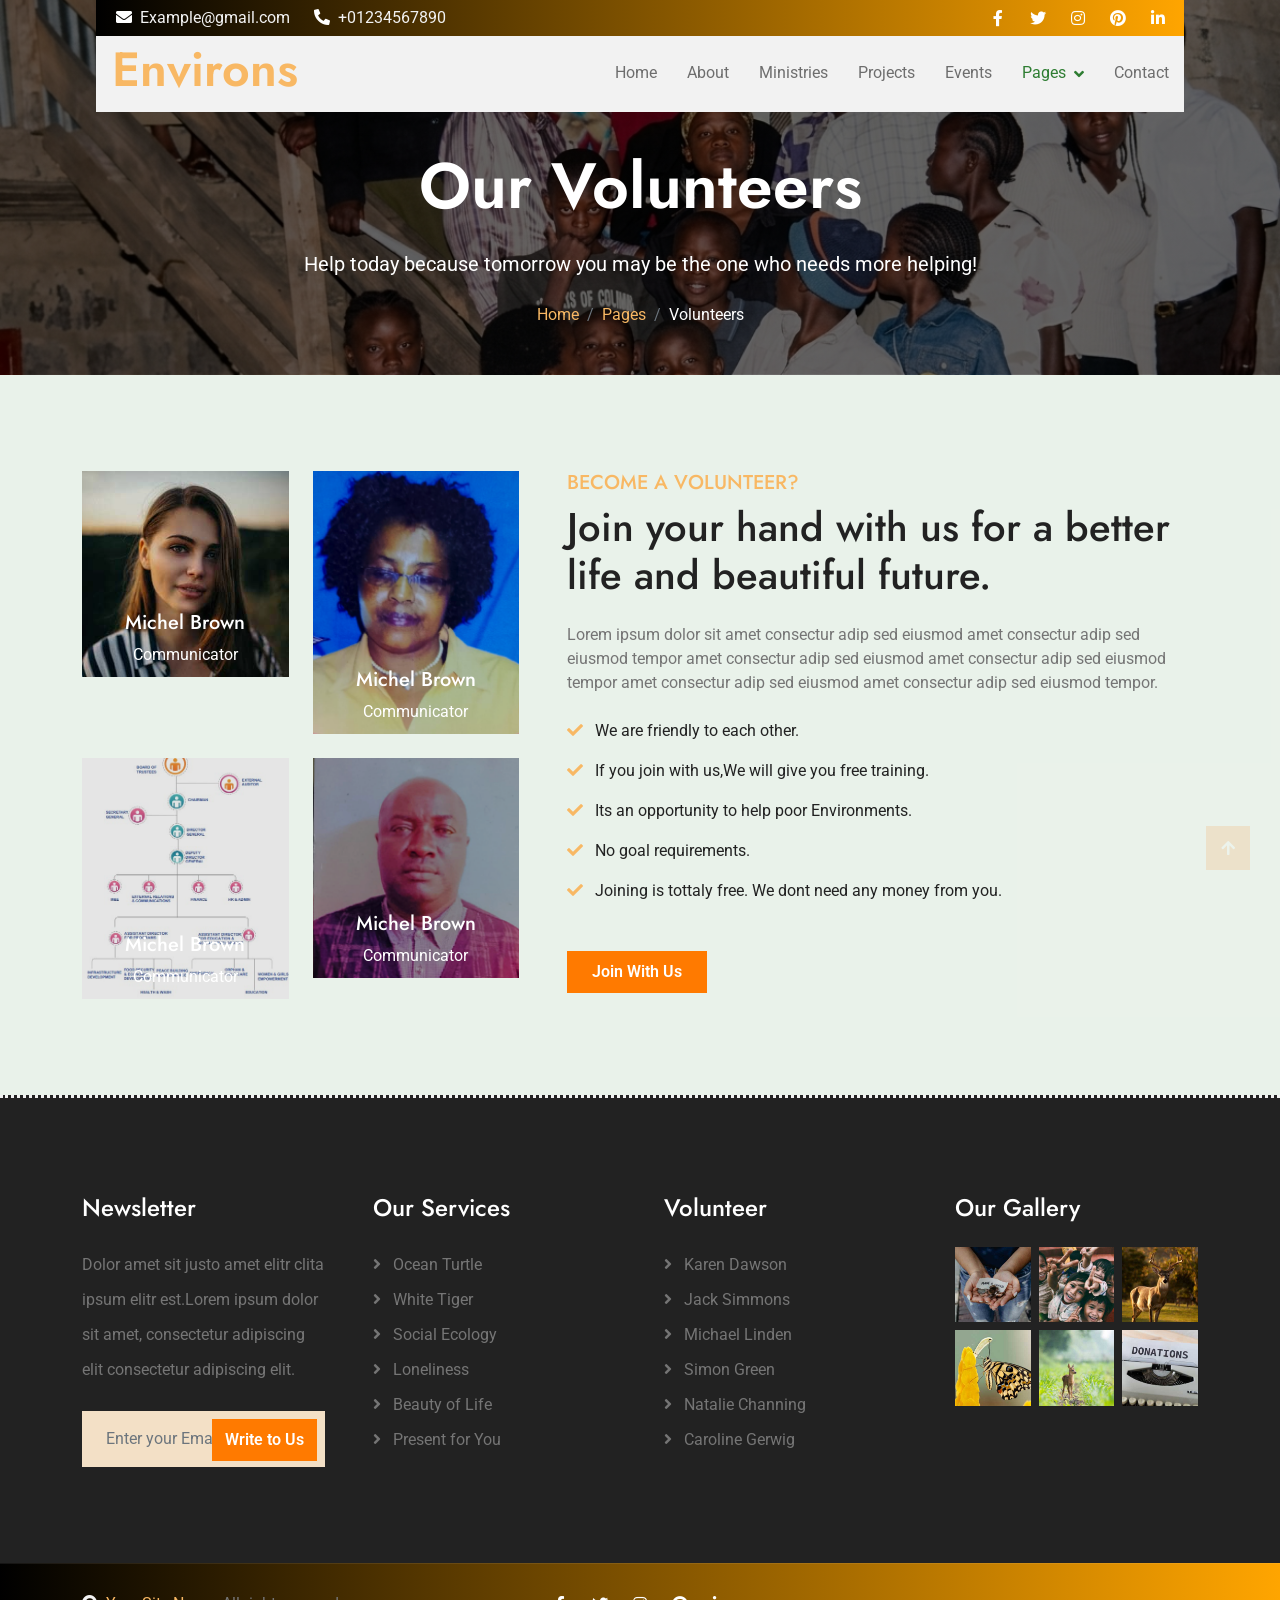
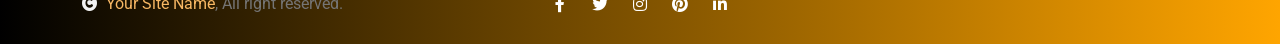
<file: volunteer.html>
<!DOCTYPE html>
<html lang="en">

    <head>
        <meta charset="utf-8">
        <title>Environs - Environmental & Nature Website Template</title>
        <meta content="width=device-width, initial-scale=1.0" name="viewport">
        <meta content="" name="keywords">
        <meta content="" name="description">

        <!-- Google Web Fonts -->
        <link rel="preconnect" href="https://fonts.googleapis.com">
        <link rel="preconnect" href="https://fonts.gstatic.com" crossorigin>
        <link href="https://fonts.googleapis.com/css2?family=Jost:wght@500;600&family=Roboto&display=swap" rel="stylesheet"> 

        <!-- Icon Font Stylesheet -->
        <link rel="stylesheet" href="https://use.fontawesome.com/releases/v5.15.4/css/all.css"/>
        <link href="https://cdn.jsdelivr.net/npm/bootstrap-icons@1.4.1/font/bootstrap-icons.css" rel="stylesheet">

        <!-- Libraries Stylesheet -->
        <link href="lib/owlcarousel/assets/owl.carousel.min.css" rel="stylesheet">
        <link href="lib/lightbox/css/lightbox.min.css" rel="stylesheet">


        <!-- Customized Bootstrap Stylesheet -->
        <link href="css/bootstrap.min.css" rel="stylesheet">

        <!-- Template Stylesheet -->
        <link href="css/style.css" rel="stylesheet">
    </head>

    <body>

        <!-- Spinner Start -->
        <div id="spinner" class="show w-100 vh-100 bg-white position-fixed translate-middle top-50 start-50  d-flex align-items-center justify-content-center">
            <div class="spinner-grow text-primary" role="status"></div>
        </div>
        <!-- Spinner End -->


        <!-- Navbar start -->
        <div class="container-fluid fixed-top px-0">
            <div class="container px-0">
                <div class="topbar">
                    <div class="row align-items-center justify-content-center">
                        <div class="col-md-8">
                            <div class="topbar-info d-flex flex-wrap">
                                <a href="#" class="text-light me-4"><i class="fas fa-envelope text-white me-2"></i>Example@gmail.com</a>
                                <a href="#" class="text-light"><i class="fas fa-phone-alt text-white me-2"></i>+01234567890</a>
                            </div>
                        </div>
                        <div class="col-md-4">
                            <div class="topbar-icon d-flex align-items-center justify-content-end">
                                <a href="#" class="btn-square text-white me-2"><i class="fab fa-facebook-f"></i></a>
                                <a href="#" class="btn-square text-white me-2"><i class="fab fa-twitter"></i></a>
                                <a href="#" class="btn-square text-white me-2"><i class="fab fa-instagram"></i></a>
                                <a href="#" class="btn-square text-white me-2"><i class="fab fa-pinterest"></i></a>
                                <a href="#" class="btn-square text-white me-0"><i class="fab fa-linkedin-in"></i></a>
                            </div>
                        </div>
                    </div>
                </div>
                <nav class="navbar navbar-light bg-light navbar-expand-xl">
                    <a href="index.html" class="navbar-brand ms-3">
                        <h1 class="text-primary display-5">Environs</h1>
                    </a>
                    <button class="navbar-toggler py-2 px-3 me-3" type="button" data-bs-toggle="collapse" data-bs-target="#navbarCollapse">
                        <span class="fa fa-bars text-primary"></span>
                    </button>
                    <div class="collapse navbar-collapse bg-light" id="navbarCollapse">
                        <div class="navbar-nav ms-auto">
                            <a href="index.html" class="nav-item nav-link">Home</a>
                            <a href="about.html" class="nav-item nav-link">About</a>
                            <a href="ministries.html" class="nav-item nav-link">Ministries</a>
                            <a href="projects.html"class="nav-item nav-link">Projects</a>
                            <a href="events.html" class="nav-item nav-link">Events</a>
                            <div class="nav-item dropdown">
                                <a href="#" class="nav-link dropdown-toggle active" data-bs-toggle="dropdown">Pages</a>
                                <div class="dropdown-menu m-0 bg-secondary rounded-0">
                                    <a href="blog.html" class="dropdown-item">Blog</a>
                                    <a href="gallery.html" class="dropdown-item">Gallery</a>
                                    <a href="volunteer.html" class="dropdown-item active">Volunteers</a>
                                    <a href="404.html" class="dropdown-item">404 Error</a>
                                </div>
                            </div>
                            <a href="contact.html" class="nav-item nav-link">Contact</a>
                        </div>
                       
                    </div>
                </nav>
            </div>
        </div>
        <!-- Navbar End -->

        <!-- Header Start -->
        <div class="container-fluid bg-breadcrumb">
            <div class="container text-center py-5" style="max-width: 900px;">
                <h3 class="text-white display-3 mb-4">Our Volunteers</h1>
                <p class="fs-5 text-white mb-4">Help today because tomorrow you may be the one who needs more helping!</p>
                <ol class="breadcrumb justify-content-center mb-0">
                    <li class="breadcrumb-item"><a href="index.html">Home</a></li>
                    <li class="breadcrumb-item"><a href="#">Pages</a></li>
                    <li class="breadcrumb-item active text-white">Volunteers</li>
                </ol>    
            </div>
        </div>
        <!-- Header End -->

        <!-- Volunteers Start -->
        <div class="container-fluid volunteer py-5">
            <div class="container py-5">
                <div class="row g-5">
                    <div class="col-lg-5">
                        <div class="row g-4">
                            <div class="col-lg-6">
                                <div class="volunteer-img">
                                    <img src="img/volunteers-1.jpg" class="img-fluid w-100" alt="Image">
                                    <div class="volunteer-title">
                                        <h5 class="mb-2 text-white">Michel Brown</h5>
                                        <p class="mb-0 text-white">Communicator</p>
                                    </div>
                                </div>
                            </div>
                            <div class="col-lg-6">
                                <div class="volunteer-img">
                                    <img src="img/volunteers-3.jpg" class="img-fluid w-100" alt="Image">
                                    <div class="volunteer-title">
                                        <h5 class="mb-2 text-white">Michel Brown</h5>
                                        <p class="mb-0 text-white">Communicator</p>
                                    </div>
                                </div>
                            </div>
                            <div class="col-lg-6">
                                <div class="volunteer-img">
                                    <img src="img/volunteers-2.jpg" class="img-fluid w-100" alt="Image">
                                    <div class="volunteer-title">
                                        <h5 class="mb-2 text-white">Michel Brown</h5>
                                        <p class="mb-0 text-white">Communicator</p>
                                    </div>
                                </div>
                            </div>
                            <div class="col-lg-6">
                                <div class="volunteer-img">
                                    <img src="img/volunteers-4.jpg" class="img-fluid w-100" alt="Image">
                                    <div class="volunteer-title">
                                        <h5 class="mb-2 text-white">Michel Brown</h5>
                                        <p class="mb-0 text-white">Communicator</p>
                                    </div>
                                </div>
                            </div>
                        </div>
                    </div>
                    <div class="col-lg-7">
                        <h5 class="text-uppercase text-primary">Become a Volunteer?</h5>
                        <h1 class="mb-4">Join your hand with us for a better life and beautiful future.</h1>
                        <p class="mb-4">Lorem ipsum dolor sit amet consectur adip sed eiusmod amet consectur adip sed eiusmod tempor amet consectur adip sed eiusmod amet consectur adip sed eiusmod tempor amet consectur adip sed eiusmod amet consectur adip sed eiusmod tempor.
                        </p>
                        <p class="text-dark"><i class=" fa fa-check text-primary me-2"></i> We are friendly to each other.</p>
                        <p class="text-dark"><i class=" fa fa-check text-primary me-2"></i> If you join with us,We will give you free training.</p>
                        <p class="text-dark"><i class=" fa fa-check text-primary me-2"></i> Its an opportunity to help poor Environments.</p>
                        <p class="text-dark"><i class=" fa fa-check text-primary me-2"></i> No goal requirements.</p>
                        <p class="text-dark mb-5"><i class=" fa fa-check text-primary me-2"></i> Joining is tottaly free. We dont need any money from you.</p>
                        <a class="btn-hover-bg btn btn-primary text-white py-2 px-4" href="contact.html">Join With Us</a>
                    </div>
                </div>
            </div>
        </div>
        <!-- Volunteers End -->


        <!-- Footer Start -->
        <div class="container-fluid footer bg-dark text-body py-5">
            <div class="container py-5">
                <div class="row g-5">
                    <div class="col-md-6 col-lg-6 col-xl-3">
                        <div class="footer-item">
                            <h4 class="mb-4 text-white">Newsletter</h4>
                            <p class="mb-4">Dolor amet sit justo amet elitr clita ipsum elitr est.Lorem ipsum dolor sit amet, consectetur adipiscing elit consectetur adipiscing elit.</p>
                            <div class="position-relative mx-auto">
                                <input class="form-control border-0 bg-secondary w-100 py-3 ps-4 pe-5" type="text" placeholder="Enter your Email">
                                <button type="button" class="btn-hover-bg btn btn-primary position-absolute top-0 end-0 py-2 mt-2 me-2">Write to Us</button>
                            </div>
                        </div>
                    </div>
                    <div class="col-md-6 col-lg-6 col-xl-3">
                        <div class="footer-item d-flex flex-column">
                            <h4 class="mb-4 text-white">Our Services</h4>
                            <a href=""><i class="fas fa-angle-right me-2"></i> Ocean Turtle</a>
                            <a href=""><i class="fas fa-angle-right me-2"></i> White Tiger</a>
                            <a href=""><i class="fas fa-angle-right me-2"></i> Social Ecology</a>
                            <a href=""><i class="fas fa-angle-right me-2"></i> Loneliness</a>
                            <a href=""><i class="fas fa-angle-right me-2"></i> Beauty of Life</a>
                            <a href=""><i class="fas fa-angle-right me-2"></i> Present for You</a>
                        </div>
                    </div>
                    <div class="col-md-6 col-lg-6 col-xl-3">
                        <div class="footer-item d-flex flex-column">
                            <h4 class="mb-4 text-white">Volunteer</h4>
                            <a href=""><i class="fas fa-angle-right me-2"></i> Karen Dawson</a>
                            <a href=""><i class="fas fa-angle-right me-2"></i> Jack Simmons</a>
                            <a href=""><i class="fas fa-angle-right me-2"></i> Michael Linden</a>
                            <a href=""><i class="fas fa-angle-right me-2"></i> Simon Green</a>
                            <a href=""><i class="fas fa-angle-right me-2"></i> Natalie Channing</a>
                            <a href=""><i class="fas fa-angle-right me-2"></i> Caroline Gerwig</a>
                        </div>
                    </div>
                    <div class="col-md-6 col-lg-6 col-xl-3">
                        <div class="footer-item">
                            <h4 class="mb-4 text-white">Our Gallery</h4>
                            <div class="row g-2">
                                <div class="col-4">
                                    <div class="footer-gallery">
                                        <img src="img/gallery-footer-1.jpg" class="img-fluid w-100" alt="">
                                        <div class="footer-search-icon">
                                            <a href="img/gallery-footer-1.jpg" data-lightbox="footerGallery-1" class="my-auto"><i class="fas fa-search-plus text-white"></i></a>
                                        </div>
                                    </div>
                               </div>
                               <div class="col-4">
                                    <div class="footer-gallery">
                                        <img src="img/gallery-footer-2.jpg" class="img-fluid w-100" alt="">
                                        <div class="footer-search-icon">
                                            <a href="img/gallery-footer-2.jpg" data-lightbox="footerGallery-2" class="my-auto"><i class="fas fa-search-plus text-white"></i></a>
                                        </div>
                                    </div>
                               </div>
                                <div class="col-4">
                                    <div class="footer-gallery">
                                        <img src="img/gallery-footer-3.jpg" class="img-fluid w-100" alt="">
                                        <div class="footer-search-icon">
                                            <a href="img/gallery-footer-3.jpg" data-lightbox="footerGallery-3" class="my-auto"><i class="fas fa-search-plus text-white"></i></a>
                                        </div>
                                    </div>
                               </div>
                                <div class="col-4">
                                    <div class="footer-gallery">
                                        <img src="img/gallery-footer-4.jpg" class="img-fluid w-100" alt="">
                                        <div class="footer-search-icon">
                                            <a href="img/gallery-footer-4.jpg" data-lightbox="footerGallery-4" class="my-auto"><i class="fas fa-search-plus text-white"></i></a>
                                        </div>
                                    </div>
                               </div>
                                <div class="col-4">
                                    <div class="footer-gallery">
                                        <img src="img/gallery-footer-5.jpg" class="img-fluid w-100" alt="">
                                        <div class="footer-search-icon">
                                            <a href="img/gallery-footer-5.jpg" data-lightbox="footerGallery-5" class="my-auto"><i class="fas fa-search-plus text-white"></i></a>
                                        </div>
                                    </div>
                               </div>
                               <div class="col-4">
									<div class="footer-gallery">
										<img src="img/gallery-footer-6.jpg" class="img-fluid w-100" alt="">
                                        <div class="footer-search-icon">
                                            <a href="img/gallery-footer-6.jpg" data-lightbox="footerGallery-6" class="my-auto"><i class="fas fa-search-plus text-white"></i></a>
                                        </div>
									</div>
								</div>
                            </div>
                        </div>
                    </div>
                </div>
            </div>
        </div>
        <!-- Footer End -->


        <!-- Copyright Start -->
        <div class="container-fluid copyright py-4">
            <div class="container">
                <div class="row g-4 align-items-center">
                    <div class="col-md-4 text-center text-md-start mb-md-0">
                        <span class="text-body"><a href="#"><i class="fas fa-copyright text-light me-2"></i>Your Site Name</a>, All right reserved.</span>
                    </div>
                    <div class="col-md-4 text-center">
                        <div class="d-flex align-items-center justify-content-center">
                            <a href="#" class="btn-hover-color btn-square text-white me-2"><i class="fab fa-facebook-f"></i></a>
                            <a href="#" class="btn-hover-color btn-square text-white me-2"><i class="fab fa-twitter"></i></a>
                            <a href="#" class="btn-hover-color btn-square text-white me-2"><i class="fab fa-instagram"></i></a>
                            <a href="#" class="btn-hover-color btn-square text-white me-2"><i class="fab fa-pinterest"></i></a>
                            <a href="#" class="btn-hover-color btn-square text-white me-0"><i class="fab fa-linkedin-in"></i></a>
                        </div>
                    </div>
                    <div class="col-md-4 text-center text-md-end text-body">
                        <!--/*** This template is free as long as you keep the below author’s credit link/attribution link/backlink. ***/-->
                        <!--/*** If you'd like to use the template without the below author’s credit link/attribution link/backlink, ***/-->
                        <!--/*** you can purchase the Credit Removal License from "https://htmlcodex.com/credit-removal". ***/-->
                        
                    </div>
                </div>
            </div>
        </div>
        <!-- Copyright End -->


        <!-- Back to Top -->
        <a href="#" class="btn btn-primary btn-primary-outline-0 btn-md-square back-to-top"><i class="fa fa-arrow-up"></i></a>   

        
        <!-- JavaScript Libraries -->
        <script src="https://ajax.googleapis.com/ajax/libs/jquery/3.6.4/jquery.min.js"></script>
        <script src="https://cdn.jsdelivr.net/npm/bootstrap@5.0.0/dist/js/bootstrap.bundle.min.js"></script>
        <script src="lib/easing/easing.min.js"></script>
        <script src="lib/waypoints/waypoints.min.js"></script>
        <script src="lib/counterup/counterup.min.js"></script>
        <script src="lib/owlcarousel/owl.carousel.min.js"></script>
        <script src="lib/lightbox/js/lightbox.min.js"></script>
        

        <!-- Template Javascript -->
        <script src="js/main.js"></script>

    </body>

</html>
</file>
<file: css/style.css>
/*** Spinner Start ***/
#spinner {
    opacity: 0;
    visibility: hidden;
    transition: opacity .8s ease-out, visibility 0s linear .5s;
    z-index: 99999;
}

#spinner.show {
    transition: opacity .8s ease-out, visibility 0s linear .0s;
    visibility: visible;
    opacity: 1;
}
/*** Spinner End ***/

.back-to-top {
    position: fixed;
    right: 30px;
    bottom: 30px;
    display: flex;
    width: 45px;
    height: 45px;
    align-items: center;
    justify-content: center;
    transition: 0.5s;
    z-index: 99;
}

/*** Button Start ***/
.btn {
    font-weight: 600;
    transition: .5s;
}

.btn-square {
    width: 32px;
    height: 32px;
}

.btn-sm-square {
    width: 34px;
    height: 34px;
}

.btn-md-square {
    width: 44px;
    height: 44px;
}

.btn-lg-square {
    width: 56px;
    height: 56px;
}

.btn-square,
.btn-sm-square,
.btn-md-square,
.btn-lg-square {
    padding: 0;
    display: flex;
    align-items: center;
    justify-content: center;
    font-weight: normal;
}

.btn-hover-bg {
    transition: 0.5s;
}

.btn-hover-bg:hover {
    background: var(--bs-secondary) !important;
    color: #2E7D32 !important; /* Changed to green */
}

.btn-hover-color {
    transition: 0.5s;
}

.btn-hover-color:hover {
    color: var(--bs-secondary) !important;
}
/*** Topbar Start ***/
.fixed-top .container {
    transition: 0.5s;
}

.topbar {
    padding: 2px 10px 2px 20px;
    background: linear-gradient(90deg, black, orange);
    color: white; /* Ensures text is readable */
}

.topbar a,
.topbar a i {
    transition: 0.5s;
}

.topbar a:hover,
.topbar a i:hover {
    color: #A5D6A7 !important; /* Changed to light green */
}

@media (max-width: 768px) {
    .topbar {
        display: none;    
    }
}
/*** Topbar End ***/

/*** Navbar Start ***/
.navbar {
    padding: 0;
}

.navbar .navbar-nav .nav-link {
    padding: 10px 15px;
    font-size: 16px;
    transition: .5s;
}

.navbar .navbar-nav .nav-link:hover,
.navbar .navbar-nav .nav-link.active,
.sticky-top.bg-white .navbar .navbar-nav .nav-link:hover,
.sticky-top.bg-white .navbar .navbar-nav .nav-link.active {
    color: #2E7D32 !important; /* Changed to green */
}

.navbar .dropdown-toggle::after {
    border: none;
    content: "\f107";
    font-family: "Font Awesome 5 Free";
    font-weight: 600;
    vertical-align: middle;
    margin-left: 8px;
}

@media (min-width: 1200px) {
    .navbar .nav-item .dropdown-menu {
        display: block;
        visibility: hidden;
        top: 100%;
        transform: rotateX(-75deg);
        transform-origin: 0% 0%;
        border: 0;
        transition: .5s;
        opacity: 0;
    }
}

@media (max-width: 1200px) {
    .navbar .collapse.navbar-collapse .btn-hover-bg.btn {
        margin-bottom: 20px;
    }
}

.dropdown .dropdown-menu a:hover {
    background: #A5D6A7; /* Changed to light green */
    color: #2E7D32; /* Changed to dark green */
}

.navbar .nav-item:hover .dropdown-menu {
    transform: rotateX(0deg);
    visibility: visible;
    background: var(--bs-light) !important;
    transition: .5s;
    opacity: 1;
}
/*** Navbar End ***/

/*** Carousel Start ***/
.carousel-header #carouselId .carousel-control-prev,
.carousel-header #carouselId .carousel-control-next {
    background: transparent;
}

.carousel-header #carouselId .carousel-inner .carousel-item {
    position: relative;
    min-height: 100vh 
}

.carousel-header #carouselId .carousel-inner .carousel-item img {
    position: absolute;
    width: 100%;
    height: 100%;
    object-fit: cover;
}

.carousel-header #carouselId .carousel-inner .carousel-item .carousel-caption {
    position: absolute;
    width: 100%;
    height: 100%;
    top: 0;
    left: 0;
    padding-top: 80px;
    display: flex;
    align-items: center;
    justify-content: center;
    text-align: center;
    background: linear-gradient(rgba(0, 0, 0, .4), rgba(0, 0, 0, 0.4));
    background-size: cover;
}

.carousel-control-prev,
.carousel-control-next {
    opacity: 0;
}

.carousel-control-prev .carousel-control-prev-icon,
.carousel-control-next .carousel-control-next-icon {
    background: transparent !important;
}

.carousel-header #carouselId.carousel {
    position: relative;
}

.carousel-header #carouselId.carousel .carousel-indicators {
    position: absolute;
    bottom: 0;
    left: 0;
    display: flex;
    align-items: center;
    justify-content: center;
    background: transparent !important;
}

.carousel-header #carouselId.carousel .carousel-indicators li,
.carousel-header #carouselId.carousel .carousel-indicators li,
.carousel-header #carouselId.carousel .carousel-indicators li {
    margin-right: 30px !important;
}

.carousel-header #carouselId.carousel .carousel-indicators li {
    width: 12px;
    height: 12px;
    border-radius: 12px !important;
    border: 5px solid transparent;
    transition: 0.5s;
}

.carousel-header #carouselId.carousel .carousel-indicators li.active {
    border: 5px solid #2E7D32 !important; /* Changed to green */
    border-radius: 10px;
}
/*** Carousel End ***/

/*** Single Page Hero Header Start ***/
.bg-breadcrumb {
    background: linear-gradient(rgba(0, 0, 0, 0.6), rgba(0, 0, 0, 0.6)), url(../img/indeximpact.png);
    background-position: center center;
    background-repeat: no-repeat;
    background-size: cover;
    padding: 100px 0 0 0;
}
/*** Single Page Hero Header End ***/

/*** About Start ***/
.about .tab-class .nav .nav-item a.active,
.about .tab-class .nav .nav-item a.active span {
    background: indianred !important; /* Changed to green */
    color: var(--bs-white) !important;
    border-radius: 20px
}
/*** About End ***/

/*** Service Start ***/
.service .service-item {
    position: relative;
    overflow: hidden;
}

.service .service-item .service-link {
    position: absolute;
    width: 100%; 
    height: 100%; 
    padding: 20px; 
    bottom: 0; 
    left: 0; 
    display: flex; 
    align-items: end;
    background: rgba(0, 0, 0, 0.3);
    transition: 0.5s; 
}

.service .service-item .service-link:hover {
    background: rgba(0, 0, 0, 0.6);
}

.service .service-item .service-link a {
    color: var(--bs-white);
    transition: 0.5s;
}

.service .service-item img {
    transition: 0.5s;
}

.service .service-item:hover img {
    transform: scale(1.2);
}

.service .service-item .service-link:hover a:hover {
    color: #4CAF50; /* Changed to medium green */
}
/*** Service End ***/

/*** Donation Start ***/
.donation .donation-item {
    position: relative;
    overflow: hidden;
    z-index: 1;
}

.donation .donation-item::after {
    width: 100%;
    height: 100%;
    position: absolute;
    content: "";
    top: 0;
    left: 0;
    display: flex;
    background: rgba(0, 0, 0, 0.5);
    z-index: 2;
}

.donation .donation-item .donation-content {
    position: absolute;
    width: 100%; 
    height: 100%; 
    padding: 20px; 
    justify-content: end; 
    bottom: -60px; 
    left: 0;
    transition: 0.5s;
    z-index: 3;
}

.donation .donation-item:hover .donation-content {
    position: absolute;
    width: 100%; 
    height: 100%; 
    padding: 20px; 
    justify-content: end; 
    bottom: 0px; 
    left: 0;
    background: rgba(0, 0, 0, 0.6);
}

.donation .donation-item .donation-btn {
    visibility: hidden;
    opacity: 0;
    transition: 0.5s;
}

.donation .donation-item:hover .donation-btn {
    visibility: visible;
    opacity: 1;
}
/*** Donation End ***/

/*** Counter Start ***/
.counter .counter-item .counter-counting {
    width: 100%;
    text-align: center;
    border-style: dotted;
    border-color: var(--bs-white); 
    font-size: 30px;
}
/*** Counter End ***/

/*** Projects/Causes Start ***/
.causes .causes-item,
.projects .causes-item {
    overflow: hidden;
}

.causes .causes-item .causes-img,
.projects .causes-item .causes-img {
    position: relative;
    transition: 0.5s;
}

.causes .causes-item .causes-img .causes-link,
.projects .causes-item .causes-img .causes-link {
    position: absolute;
    width: 100%;
    height: 100%;
    bottom: 0 !important; 
    left: 0;
    display: flex;
    justify-content: space-between;
    align-items: end;
    background: rgba(0, 0, 0, .2);
    transition: 0.5s;
}

.causes .causes-item .causes-img:hover .causes-link,
.projects .causes-item .causes-img:hover .causes-link {
    background: rgba(0, 0, 0, .6);
}

.causes .causes-item .causes-img img,
.projects .causes-item .causes-img img {
    transition: 0.5s;
}

.causes .causes-item .causes-img:hover img,
.projects .causes-item .causes-img:hover img {
    transform: scalex(-1);
}

.causes .causes-item .causes-img .causes-dination,
.projects .causes-item .causes-img .causes-dination {
    position: absolute;
    top: 0; 
    right: 0;
}

.causes .causes-item .causes-img .causes-dination a,
.projects .causes-item .causes-img .causes-dination a {
    font-size: 14px;
}

.causes .causes-item .causes-content,
.projects .causes-item .causes-content {
    background: #F1F8E9; /* Changed to very light green */
    border-color: var(--bs-white);
    border-style: dotted;
    border-top: 0;
}

.causes .causes-item .progress,
.projects .causes-item .progress {
    height: 10px;
    overflow: visible;
}

.causes .causes-item .progress .progress-bar,
.projects .causes-item .progress .progress-bar {
    position: relative;
    width: 0;
    overflow: visible;
    background: #2E7D32; /* Changed to green */
    transition: 2s;
}

.causes .causes-item .progress .progress-bar span,
.projects .causes-item .progress .progress-bar span {
    position: absolute;
    top: 50%;
    right: -1px;
    transform: translateY(-50%);
    padding: 1px 5px;
    font-size: 12px;
    color: var(--bs-white);
    background: #1B5E20; /* Changed to dark green */
    z-index: 1;
}
/*** Projects/Causes End ***/

/*** Projects Page Specific ***/
.projects-img {
    border-radius: 10px;
    overflow: hidden;
    box-shadow: 0 5px 15px rgba(0,0,0,0.1);
}

.badge.bg-primary {
    background-color: #2E7D32 !important;
}

.btn-outline-primary {
    color: #2E7D32;
    border-color: #2E7D32;
}

.btn-outline-primary:hover {
    background-color: #2E7D32;
    color: white;
}
/*** Projects Page Specific End ***/

/*** Events Start ***/
.event .event-carousel.owl-carousel {
    position: relative;
}
.event .event-carousel.owl-carousel .owl-nav .owl-prev {
    position: absolute;
    top: -60px;
    left: 0;
    width: 80px;
    height: 40px;
    border: 1px solid #2E7D32; /* Changed to green */
    background: #2E7D32; /* Changed to green */
    color: var(--bs-white);
    display: flex;
    align-items: center;
    justify-content: center;
    transition: 0.5s;
}

.event .event-carousel.owl-carousel .owl-nav .owl-next {
    position: absolute;
    top: -60px;
    right: 0;
    width: 80px;
    height: 40px;
    border: 1px solid #2E7D32; /* Changed to green */
    background: #2E7D32; /* Changed to green */
    color: var(--bs-white);
    display: flex;
    align-items: center;
    justify-content: center;
    transition: 0.5s;
}

.event .event-carousel.owl-carousel .owl-nav .owl-prev:hover,
.event .event-carousel.owl-carousel .owl-nav .owl-next:hover {
    background: #A5D6A7; /* Changed to light green */
    color: #2E7D32; /* Changed to dark green */
}
.event .event-carousel .event-item .event-content {
    border-style: dotted;
    border-top: 0; 
    border-color: var(--bs-white); 
    background: #F1F8E9; /* Changed to very light green */
}
/*** Events End ***/

/*** Blog Start ***/
.blog .blog-item .blog-img {
    position: relative;
    overflow: hidden;
}

.blog .blog-item .blog-img .blog-info {
    position: absolute;
    width: 100%;
    height: 100%;
    bottom: 0;
    left: 0;
    padding: 20px;
    background: rgba(0, 0, 0, .2);
    color: var(--bs-white) !important;
    display: flex;
    align-items: end;
    justify-content: space-between;
    transition: 0.5s;
}

.blog .blog-item .blog-img:hover .blog-info {
    background: rgba(0, 0, 0, .6);
}

.blog .blog-item .blog-img .search-icon {
    position: absolute;
    width: 100%;
    height: 100%;
    top: 0;
    left: 0;
    display: flex;
    align-items: center;
    justify-content: center;
    opacity: 0;
    transition: 0.5s;
}

.blog .blog-item .blog-img img {
    transition: 0.5s;
}

.blog .blog-item .blog-img:hover img {
    transform: scale(1.3);
}

.blog .blog-item .blog-img:hover .search-icon {
    opacity: 1;
}
/*** Blog End ***/

/*** Gallery Start ***/
.gallery .gallery-item {
    position: relative;
    overflow: hidden;
    z-index: 1;
}

.gallery .gallery-item img {
    transition: 0.5s;
}

.gallery .gallery-item:hover img {
    transform: scale(1.2);
}

.gallery .gallery-item .gallery-content {
    position: absolute;
    width: 100%;
    height: 0;
    bottom: 0; 
    left: 0;
    background: rgba(46, 125, 50, 0.4); /* Changed to green with opacity */
    text-align: center;
    display: flex;
    flex-direction: column;
    justify-content: end;
    transition: 0.5s;
    z-index: 2;
}

.gallery .gallery-item:hover .gallery-content {
    height: 100%;
}

.gallery .gallery-item .gallery-content .gallery-inner {
    transition: 0.5s;
    background: rgba(0, 0, 0, 0.1);
    padding-top: 40px;
}

.gallery .gallery-item:hover .gallery-content .gallery-inner {
    background: #2E7D32; /* Changed to green */
    padding: 50px 0;
    display: flex;
    flex-direction: column;
    align-items: center;
    justify-content: center;
}

.gallery .gallery-item .search-icon {
    position: absolute;
    top: 50%;
    left: 50%;
    transform: translate(-50%, -50%);
    margin-top: -80px;
    opacity: 0;
    transition: 0.5s;
    z-index: 3;
}

.gallery .gallery-item:hover .search-icon {
    opacity: 1;
}
/*** Gallery End ***/

/*** Volunteer Start ***/
.volunteer {
    background: rgba(46, 125, 50, 0.1); /* Changed to green with opacity */
}
.volunteer .volunteer-img {
    position: relative;
    overflow: hidden;
}

.volunteer .volunteer-img .volunteer-title {
    position: absolute;
    width: 100%;
    height: 100%;
    bottom: 0;
    left: 0;
    padding: 10px;
    background: rgba(0, 0, 0, .1);
    display: flex;
    flex-direction: column;
    text-align: center;
    justify-content: end;
    transition: 0.5s;
}

.volunteer .volunteer-img:hover .volunteer-title {
    background: rgba(0, 0, 0, .5);
}

.volunteer .volunteer-img img {
    transition: 0.5s;
}

.volunteer .volunteer-img:hover img {
    transform: scale(1.2);
}
/*** Volunteer End ***/

/*** Contact Start ***/
.contact {
    background: rgba(46, 125, 50, 0.4); /* Changed to green with opacity */
    border-style: dotted;
    border-color: var(--bs-white);
}
/*** Contact End ***/

/*** Footer Start ***/
.footer {
    border-top: 3px;
    border-right: 0;
    border-bottom: 0;
    border-left: 0;
    border-style: dotted;
    border-color: var(--bs-light);
}
.footer .footer-item a,
.footer .footer-item p {
    line-height: 35px;
    color: var(--bs-body);
    transition: 0.5s;
}

.footer .footer-item a:hover {
    color: #4CAF50; /* Changed to medium green */
    letter-spacing: 1px;
}

.footer .footer-item .footer-gallery {
    position: relative;
    overflow: hidden;
}

.footer .footer-item .footer-gallery img {
    transition: 0.5s;
}

.footer .footer-item .footer-gallery:hover img {
    transform: scale(1.2);
}

.footer .footer-item .footer-gallery .footer-search-icon {
    position: absolute;
    width: 100%;
    height: 100%;
    top: 0;
    left: 0;
    display: flex;
    align-items: center;
    justify-content: center;
    transition: 0.5s;
    opacity: 0;
}

.footer .footer-item .footer-gallery:hover .footer-search-icon {
    opacity: 1;
    background: rgba(0, 0, 0, .6);
}
/*** Footer End ***/

/*** copyright Start ***/
.copyright {
    border-top: 1px solid rgba(255, 255, 255, 0.08);
    background: linear-gradient(90deg, black, orange);
    color: white; /* Ensures text is readable */
    padding: 10px 0; /* Optional: adds spacing */
}
/*** copyright end ***/
</file>
<file: css/alert.css>
.alert {
    border-radius: 0;
    -webkit-border-radius: 0;
    box-shadow: 0 1px 2px rgba(0,0,0,0.11);
    display: table;
    width: 100%;
    font-size: 0.8rem;
    text-align: left;
  }
  
  .alert-white {
    background-image: linear-gradient(to bottom, #fff, #f9f9f9);
    border-top-color: #d8d8d8;
    border-bottom-color: #bdbdbd;
    border-left-color: #cacaca;
    border-right-color: #cacaca;
    color: #404040;
    padding-left: 61px;
    position: relative;
    padding-top:10px;
    padding-bottom: 10px;
  }
  
  .alert-white.rounded {
    border-radius: 3px;
    -webkit-border-radius: 3px;
  }
  
  .alert-white.rounded .icon {
    border-radius: 3px 0 0 3px;
    -webkit-border-radius: 3px 0 0 3px;
  }
  
  .alert-white .icon {
    text-align: center;
    width: 45px;
    height: 100%;
    position: absolute;
    top: 0;
    left: 0;
    border: 1px solid #bdbdbd;
    padding-top: 15px;
  }
  
  
  .alert-white .icon:after {
    -webkit-transform: rotate(45deg);
    -moz-transform: rotate(45deg);
    -ms-transform: rotate(45deg);
    -o-transform: rotate(45deg);
    transform: rotate(45deg);
    display: block;
    content: '';
    width: 10px;
    height: 10px;
    border: 1px solid #bdbdbd;
    position: absolute;
    border-left: 0;
    border-bottom: 0;
    top: 50%;
    right: -6px;
    margin-top: -3px;
    background: #fff;
  }
  
  .alert-white .icon i {
    font-size: 20px;
    color: #fff;
    left: 12px;
    margin-top: -10px;
    position: absolute;
    top: 50%;
  }
  /*============ colors ========*/
  .alert-success {
    color: #3c763d;
    background-color: #dff0d8;
    border-color: #d6e9c6;
  }
  
  .alert-white.alert-success .icon, 
  .alert-white.alert-success .icon:after {
    border-color: #54a754;
    background: #60c060;
  }
  
  .alert-info {
    background-color: #d9edf7;
    border-color: #98cce6;
    color: #3a87ad;
  }
  
  .alert-white.alert-info .icon, 
  .alert-white.alert-info .icon:after {
    border-color: #3a8ace;
    background: #4d90fd;
  }
  
  
  .alert-white.alert-warning .icon, 
  .alert-white.alert-warning .icon:after {
    border-color: #d68000;
    background: #fc9700;
  }
  
  .alert-warning {
    background-color: #fcf8e3;
    border-color: #f1daab;
    color: #c09853;
  }
  
  .alert-danger {
    background-color: #f2dede;
    border-color: #e0b1b8;
    color: #b94a48;
  }
  
  .alert-white.alert-danger .icon, 
  .alert-white.alert-danger .icon:after {
    border-color: #ca452e;
    background: #da4932;
  }
</file>
